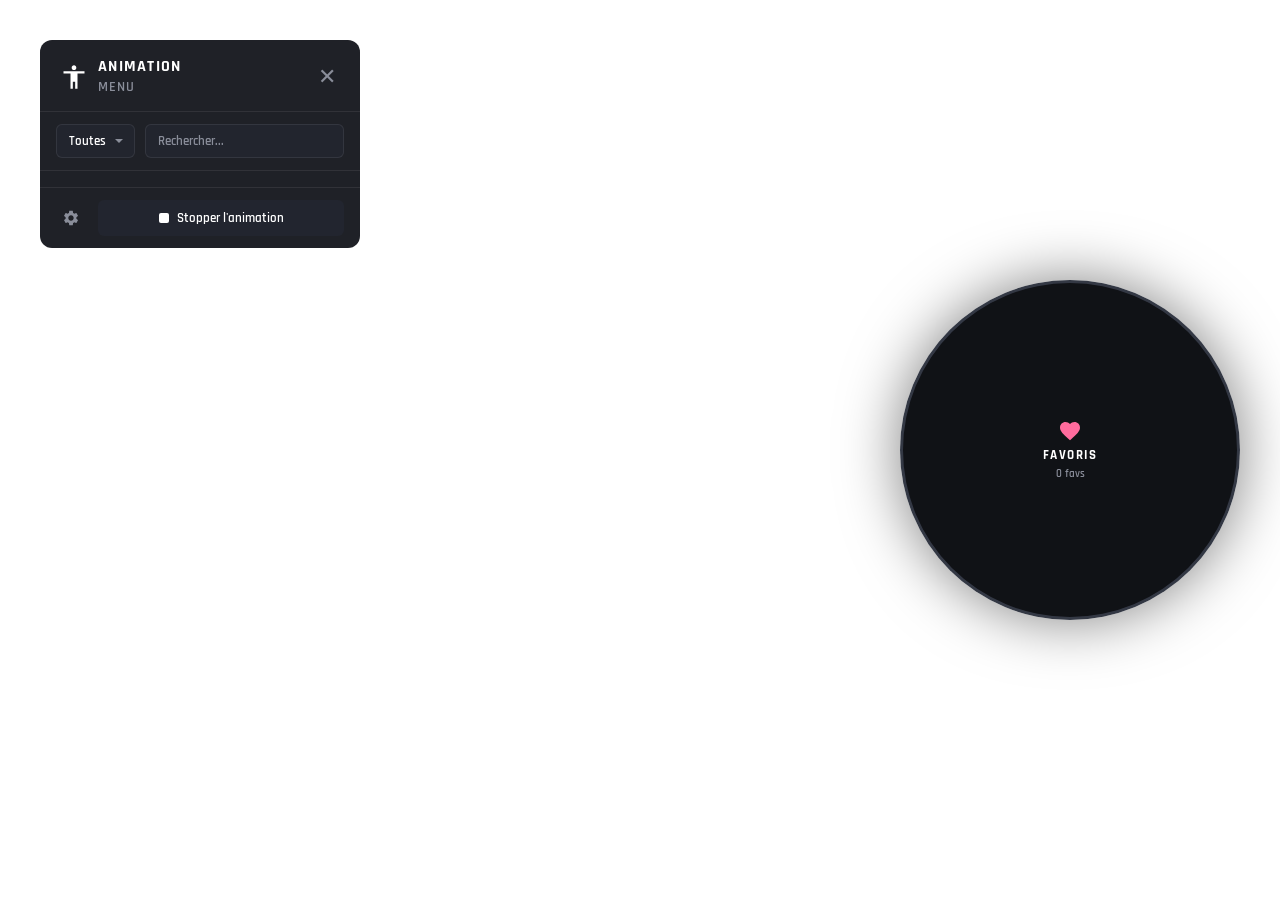
<file: anim/index.html>
<!DOCTYPE html>
<html lang="fr">
<head>
<meta charset="UTF-8">
<style>
@import url('https://fonts.googleapis.com/css2?family=Rajdhani:wght@400;500;600;700;800&display=swap');
*{box-sizing:border-box;margin:0;padding:0}
:root{
  --bg-dark:rgba(20,22,28,0.95);--bg-darker:rgba(12,14,18,0.98);
  --bg-item:rgba(35,38,48,0.9);--bg-item-hover:rgba(50,54,68,0.95);--bg-item-active:rgba(60,65,80,1);
  --text:#fff;--dim:#8a8e9a;--muted:#5a5e6a;
  --pink:#ff6b9d;--gold:#ffd700;--gold-dim:rgba(255,215,0,0.12);--gold-border:rgba(255,215,0,0.30);
  --border:rgba(255,255,255,0.08);--border-h:rgba(255,255,255,0.15);
}
html,body{width:100%;height:100%;font-family:'Rajdhani',sans-serif;background:transparent;color:var(--text);overflow:hidden;-webkit-user-select:none;user-select:none}
#root{width:100%;height:100%;display:flex;align-items:flex-start;justify-content:space-between;padding:40px}

/* ═══════════ LEFT PANEL ═══════════ */
#left-panel{
  width:320px;background:var(--bg-dark);border-radius:12px;overflow:hidden;
  display:flex;flex-direction:column;max-height:calc(100vh - 80px);
}
#header{padding:18px 20px 14px;display:flex;align-items:center;justify-content:space-between;border-bottom:1px solid var(--border)}
#header-left{display:flex;align-items:center;gap:10px}
#header-icon{width:28px;height:28px;fill:var(--text)}
#title-block h1{font-size:16px;font-weight:700;letter-spacing:.08em;text-transform:uppercase;line-height:1.1}
#title-block span{font-size:14px;font-weight:600;letter-spacing:.06em;text-transform:uppercase;color:var(--dim)}
#close-btn{appearance:none;border:none;background:transparent;color:var(--dim);font-size:22px;cursor:pointer;padding:4px;line-height:1;transition:color .15s}
#close-btn:hover{color:var(--text)}

/* Toolbar */
#toolbar{padding:12px 16px;display:flex;align-items:center;gap:10px;border-bottom:1px solid var(--border)}

/* Custom dropdown (no native select) */
.dropdown{position:relative;flex-shrink:0}
.dropdown-btn{
  appearance:none;border:1px solid var(--border);cursor:pointer;border-radius:6px;
  background:var(--bg-item);color:var(--text);font:600 13px 'Rajdhani',sans-serif;
  padding:8px 28px 8px 12px;white-space:nowrap;transition:border-color .12s;
  background-image:url("data:image/svg+xml,%3Csvg xmlns='http://www.w3.org/2000/svg' width='10' height='10' fill='%238a8e9a'%3E%3Cpath d='M1 3l4 4 4-4'/%3E%3C/svg%3E");
  background-repeat:no-repeat;background-position:right 10px center;
}
.dropdown-btn:hover{border-color:var(--border-h)}
.dropdown-list{
  display:none;position:absolute;top:calc(100% + 4px);left:0;min-width:160px;
  background:var(--bg-darker);border:1px solid var(--border-h);border-radius:6px;
  padding:4px 0;z-index:100;box-shadow:0 12px 40px rgba(0,0,0,0.7);
  max-height:260px;overflow-y:auto;
}
.dropdown-list::-webkit-scrollbar{width:3px}
.dropdown-list::-webkit-scrollbar-thumb{background:rgba(255,255,255,0.12);border-radius:2px}
.dropdown.open .dropdown-list{display:block}
.dropdown-opt{
  padding:8px 14px;font:600 13px 'Rajdhani',sans-serif;color:var(--dim);cursor:pointer;
  transition:background .08s,color .08s;white-space:nowrap;
}
.dropdown-opt:hover{background:rgba(255,255,255,0.06);color:var(--text)}
.dropdown-opt.active{color:var(--gold);background:var(--gold-dim)}

#search{
  flex:1;background:var(--bg-item);border:1px solid var(--border);border-radius:6px;
  color:var(--text);font:600 13px 'Rajdhani',sans-serif;padding:8px 12px;outline:none;transition:border-color .15s;
}
#search:focus{border-color:var(--border-h)}
#search::placeholder{color:var(--dim)}

/* Animation List */
#list-wrap{flex:1;overflow-y:auto;overflow-x:hidden;padding:8px 12px}
#list-wrap::-webkit-scrollbar{width:4px}
#list-wrap::-webkit-scrollbar-thumb{background:rgba(255,255,255,0.15);border-radius:2px}
.anim-row{
  display:flex;align-items:center;gap:12px;
  padding:12px 14px;background:transparent;border-radius:8px;margin-bottom:4px;
  cursor:pointer;transition:background .12s;
}
.anim-row:hover,.anim-row.hovered{background:var(--bg-item)}
.anim-row.active{background:var(--bg-item-active)}
.anim-row.locked{opacity:.40;cursor:default}
.anim-icon{width:20px;height:20px;fill:var(--dim);flex-shrink:0}
.anim-row.active .anim-icon,.anim-row.hovered .anim-icon{fill:var(--pink)}
.anim-name{flex:1;font-size:14px;font-weight:600;white-space:nowrap;overflow:hidden;text-overflow:ellipsis}
.premium-badge{width:18px;height:18px;fill:var(--gold);filter:drop-shadow(0 0 4px rgba(255,215,0,0.3));flex-shrink:0}
.fav-badge{width:14px;height:14px;fill:var(--pink);flex-shrink:0}
.btn-fav{
  appearance:none;border:none;background:transparent;cursor:pointer;
  width:28px;height:28px;display:flex;align-items:center;justify-content:center;
  border-radius:4px;transition:background .12s;flex-shrink:0;
}
.btn-fav svg{width:14px;height:14px;fill:var(--dim);transition:fill .12s}
.btn-fav:hover svg{fill:var(--gold)}
.btn-fav.active svg{fill:var(--gold)}

/* Empty state */
#empty{display:none;text-align:center;padding:50px 20px}
#empty h3{font-size:18px;font-weight:800;text-transform:uppercase;letter-spacing:.06em;color:var(--dim);margin-bottom:6px}
#empty p{font-size:13px;color:var(--dim)}

/* Footer */
#footer{padding:12px 16px;border-top:1px solid var(--border);display:flex;align-items:center;gap:12px}
#settings-btn{
  appearance:none;border:none;background:transparent;color:var(--dim);cursor:pointer;
  padding:6px;display:flex;align-items:center;justify-content:center;transition:color .15s,transform .3s;
}
#settings-btn:hover{color:var(--text);transform:rotate(45deg)}
#settings-btn svg{width:18px;height:18px;fill:currentColor}
#stop-btn{
  flex:1;appearance:none;border:none;background:var(--bg-item);border-radius:6px;
  color:var(--text);font:600 13px 'Rajdhani',sans-serif;padding:10px 16px;cursor:pointer;
  display:flex;align-items:center;justify-content:center;gap:8px;transition:background .15s;
}
#stop-btn:hover{background:var(--bg-item-hover)}
.stop-icon{width:10px;height:10px;background:var(--text);border-radius:2px}

/* ═══════════ RIGHT RADIAL MENU ═══════════ */
#radial-menu{position:relative;width:340px;height:340px;flex-shrink:0;align-self:center}
#radial-ring{
  position:absolute;inset:0;border-radius:50%;
  background:var(--bg-darker);border:3px solid rgba(60,65,80,0.8);
  box-shadow:0 0 60px rgba(0,0,0,0.5);
}
#radial-inner{
  position:absolute;top:50%;left:50%;transform:translate(-50%,-50%);
  width:140px;height:140px;border-radius:50%;
  display:flex;flex-direction:column;align-items:center;justify-content:center;gap:4px;
}
.heart-icon{width:24px;height:24px;fill:var(--pink);animation:heartPulse 2.5s ease infinite}
@keyframes heartPulse{0%,100%{transform:scale(1)}50%{transform:scale(1.1)}}
#radial-inner .label{font-size:13px;font-weight:700;letter-spacing:.12em;text-transform:uppercase}
#radial-inner .sub{font-size:11px;font-weight:600;color:var(--dim)}

.ri{
  position:absolute;width:44px;height:44px;
  display:flex;align-items:center;justify-content:center;
  cursor:pointer;border-radius:50%;transition:transform .15s,background .15s;
}
.ri:hover{transform:scale(1.15)!important;background:rgba(255,255,255,0.06)}
.ri.active-cat{background:rgba(255,255,255,0.08)}
.ri.active-cat svg{fill:var(--text)!important}
.ri svg{width:24px;height:24px;fill:rgba(255,255,255,0.6);transition:fill .15s}
.ri:hover svg{fill:var(--text)}
.ri .ri-label{
  position:absolute;bottom:-20px;left:50%;transform:translateX(-50%);
  font-size:9px;font-weight:700;letter-spacing:.06em;text-transform:uppercase;color:var(--dim);
  white-space:nowrap;opacity:0;transition:opacity .12s;pointer-events:none;
}
.ri:hover .ri-label{opacity:1}

/* ═══════════ POSITIONS (8 slots) ═══════════ */
.ri:nth-child(1){top:8%;left:50%;transform:translateX(-50%)}
.ri:nth-child(2){top:18%;right:12%}
.ri:nth-child(3){top:50%;right:2%;transform:translateY(-50%)}
.ri:nth-child(4){bottom:18%;right:12%}
.ri:nth-child(5){bottom:8%;left:50%;transform:translateX(-50%)}
.ri:nth-child(6){bottom:18%;left:12%}
.ri:nth-child(7){top:50%;left:2%;transform:translateY(-50%)}
.ri:nth-child(8){top:18%;left:12%}
</style>
</head>
<body>
<div id="root">
  <div id="left-panel">
    <div id="header">
      <div id="header-left">
        <svg id="header-icon" viewBox="0 0 24 24"><path d="M12 2C13.1 2 14 2.9 14 4C14 5.1 13.1 6 12 6C10.9 6 10 5.1 10 4C10 2.9 10.9 2 12 2ZM21 9H15V22H13V16H11V22H9V9H3V7H21V9Z"/></svg>
        <div id="title-block"><h1>Animation</h1><span>Menu</span></div>
      </div>
      <button id="close-btn">&#10005;</button>
    </div>
    <div id="toolbar">
      <div class="dropdown" id="cat-dropdown">
        <button class="dropdown-btn" id="cat-btn">Toutes</button>
        <div class="dropdown-list" id="cat-list"></div>
      </div>
      <input id="search" type="text" placeholder="Rechercher...">
    </div>
    <div id="list-wrap">
      <div id="list"></div>
      <div id="empty"><h3>Aucune animation</h3><p>Essaie un autre mot-clé.</p></div>
    </div>
    <div id="footer">
      <button id="settings-btn"><svg viewBox="0 0 24 24"><path d="M19.14 12.94c.04-.31.06-.63.06-.94 0-.31-.02-.63-.06-.94l2.03-1.58c.18-.14.23-.41.12-.61l-1.92-3.32c-.12-.22-.37-.29-.59-.22l-2.39.96c-.5-.38-1.03-.7-1.62-.94l-.36-2.54c-.04-.24-.24-.41-.48-.41h-3.84c-.24 0-.43.17-.47.41l-.36 2.54c-.59.24-1.13.57-1.62.94l-2.39-.96c-.22-.08-.47 0-.59.22L2.74 8.87c-.12.21-.08.47.12.61l2.03 1.58c-.04.31-.06.63-.06.94s.02.63.06.94l-2.03 1.58c-.18.14-.23.41-.12.61l1.92 3.32c.12.22.37.29.59.22l2.39-.96c.5.38 1.03.7 1.62.94l.36 2.54c.05.24.24.41.48.41h3.84c.24 0 .44-.17.47-.41l.36-2.54c.59-.24 1.13-.56 1.62-.94l2.39.96c.22.08.47 0 .59-.22l1.92-3.32c.12-.22.07-.47-.12-.61l-2.01-1.58zM12 15.6c-1.98 0-3.6-1.62-3.6-3.6s1.62-3.6 3.6-3.6 3.6 1.62 3.6 3.6-1.62 3.6-3.6 3.6z"/></svg></button>
      <button id="stop-btn"><span class="stop-icon"></span>Stopper l'animation</button>
    </div>
  </div>

  <div id="radial-menu">
    <div id="radial-ring"></div>
    <div id="radial-items"></div>
    <div id="radial-inner">
      <svg class="heart-icon" viewBox="0 0 24 24"><path d="M12 21.35l-1.45-1.32C5.4 15.36 2 12.28 2 8.5 2 5.42 4.42 3 7.5 3c1.74 0 3.41.81 4.5 2.09C13.09 3.81 14.76 3 16.5 3 19.58 3 22 5.42 22 8.5c0 3.78-3.4 6.86-8.55 11.54L12 21.35z"/></svg>
      <span class="label">Favoris</span>
      <span class="sub" id="fav-count">0 favs</span>
    </div>
  </div>
</div>

<script>
var S={items:[],categories:[],filter:'',cat:'all'};
var CAT_ICONS={
  all:'M3 13h2v-2H3v2zm0 4h2v-2H3v2zm0-8h2V7H3v2zm4 4h14v-2H7v2zm0 4h14v-2H7v2zM7 7v2h14V7H7z',
  danse:'M12 3v10.55c-.59-.34-1.27-.55-2-.55-2.21 0-4 1.79-4 4s1.79 4 4 4 4-1.79 4-4V7h4V3h-6z',
  emote:'M11.99 2C6.47 2 2 6.48 2 12s4.47 10 9.99 10C17.52 22 22 17.52 22 12S17.52 2 11.99 2zM12 20c-4.42 0-8-3.58-8-8s3.58-8 8-8 8 3.58 8 8-3.58 8-8 8zm3.5-9c.83 0 1.5-.67 1.5-1.5S16.33 8 15.5 8 14 8.67 14 9.5s.67 1.5 1.5 1.5zm-7 0c.83 0 1.5-.67 1.5-1.5S9.33 8 8.5 8 7 8.67 7 9.5 7.67 11 8.5 11zm3.5 6.5c2.33 0 4.31-1.46 5.11-3.5H6.89c.8 2.04 2.78 3.5 5.11 3.5z',
  pose:'M12 2C13.1 2 14 2.9 14 4C14 5.1 13.1 6 12 6C10.9 6 10 5.1 10 4C10 2.9 10.9 2 12 2ZM21 9H15V22H13V16H11V22H9V9H3V7H21V9Z',
  assis:'M17 11h-1V7c0-1.1-.9-2-2-2H9c-1.1 0-2 .9-2 2v4H6c-1.1 0-2 .9-2 2v8h4v-2h8v2h4v-8c0-1.1-.9-2-2-2zm-7-4h4v4h-4V7z',
  action:'M13 3v7h6l-8 11v-7H5l8-11z',
  combat:'M20.57 14.86L22 13.43 20.57 12 17 15.57 8.43 7 12 3.43 10.57 2 9.14 3.43 7.71 2 5.57 4.14 4.14 2.71 2.71 4.14l1.43 1.43L2 7.71l1.43 1.43L2 10.57 3.43 12 7 8.43 15.57 17 12 20.57 13.43 22l1.43-1.43L16.29 22l2.14-2.14 1.43 1.43 1.43-1.43-1.43-1.43L22 16.29z',
  fun:'M12 2C6.48 2 2 6.48 2 12v8h4v-2h2v2h4v-2h2v2h4v-2h2v-8c0-5.52-4.48-10-10-10zM8 13c-.83 0-1.5-.67-1.5-1.5S7.17 10 8 10s1.5.67 1.5 1.5S8.83 13 8 13zm8 0c-.83 0-1.5-.67-1.5-1.5S15.17 10 16 10s1.5.67 1.5 1.5S16.83 13 16 13z',
  sport:'M20.5 6c-2.61.7-5.67 1-8.5 1s-5.89-.3-8.5-1L3 8c1.86.5 4 .83 6 1v13h2v-6h2v6h2V9c2-.17 4.14-.5 6-1l-.5-2zM12 6c1.1 0 2-.9 2-2s-.9-2-2-2-2 .9-2 2 .9 2 2 2z'
};
function gmodCall(ns,fn){var a=Array.prototype.slice.call(arguments,2);try{var o=window[ns]||(window.gmod&&window.gmod[ns]);if(o&&typeof o[fn]==='function')o[fn].apply(null,a);}catch(e){}}
function esc(v){return String(v==null?'':v).replace(/&/g,'&amp;').replace(/</g,'&lt;').replace(/>/g,'&gt;').replace(/"/g,'&quot;');}

function getFiltered(){
  var q=(S.filter||'').toLowerCase(),cat=S.cat||'all',out=[];
  for(var i=0;i<S.items.length;i++){
    var it=S.items[i];
    if(cat!=='all'&&it.category!==cat) continue;
    if(q&&(it.search||'').indexOf(q)<0) continue;
    out.push(it);
  }
  out.sort(function(a,b){var fa=a.favorite?1:0,fb=b.favorite?1:0;if(fa!==fb)return fb-fa;return(a.id||0)-(b.id||0);});
  return out;
}
function render(){
  var items=getFiltered(),list=document.getElementById('list'),empty=document.getElementById('empty');
  var favN=0;for(var f=0;f<S.items.length;f++){if(S.items[f].favorite)favN++;}
  document.getElementById('fav-count').textContent=favN+' fav'+(favN!==1?'s':'');
  if(!items.length){list.innerHTML='';empty.style.display='block';return;}
  empty.style.display='none';
  var h='';
  for(var i=0;i<items.length;i++){
    var it=items[i],locked=it.premium&&!it.canPlay;
    h+='<div class="anim-row'+(locked?' locked':'')+'" data-key="'+esc(it.key)+'">'
      +'<svg class="anim-icon" viewBox="0 0 24 24"><path d="'+(CAT_ICONS[it.category]||CAT_ICONS.all)+'"/></svg>'
      +'<span class="anim-name">'+esc(it.name)+'</span>';
    if(it.favorite) h+='<svg class="fav-badge" viewBox="0 0 24 24"><path d="M12 21.35l-1.45-1.32C5.4 15.36 2 12.28 2 8.5 2 5.42 4.42 3 7.5 3c1.74 0 3.41.81 4.5 2.09C13.09 3.81 14.76 3 16.5 3 19.58 3 22 5.42 22 8.5c0 3.78-3.4 6.86-8.55 11.54L12 21.35z"/></svg>';
    if(it.premium) h+='<svg class="premium-badge" viewBox="0 0 24 24"><path d="M5 16L3 5l5.5 5L12 4l3.5 6L21 5l-2 11H5zm14 3c0 .6-.4 1-1 1H6c-.6 0-1-.4-1-1v-1h14v1z"/></svg>';
    h+='<button class="btn-fav'+(it.favorite?' active':'')+'" data-action="fav" data-key="'+esc(it.key)+'"><svg viewBox="0 0 24 24"><path d="M12 17.27L18.18 21l-1.64-7.03L22 9.24l-7.19-.61L12 2 9.19 8.63 2 9.24l5.46 4.73L5.82 21z"/></svg></button>'
      +'</div>';
  }
  list.innerHTML=h;
}

/* Custom dropdown */
function buildCatDropdown(){
  var cats=S.categories||[],listEl=document.getElementById('cat-list'),h='';
  for(var i=0;i<cats.length;i++){
    var c=cats[i],n=0;
    if(c.id==='all'){n=S.items.length;}else{for(var j=0;j<S.items.length;j++){if(S.items[j].category===c.id)n++;}}
    var cls=(S.cat===c.id)?'dropdown-opt active':'dropdown-opt';
    h+='<div class="'+cls+'" data-cat="'+esc(c.id)+'">'+esc(c.name)+' ('+n+')</div>';
  }
  listEl.innerHTML=h;
  var cur=null;for(var k=0;k<cats.length;k++){if(cats[k].id===S.cat){cur=cats[k];break;}}
  document.getElementById('cat-btn').textContent=(cur?cur.name:'Toutes');
}
function setCategory(catId){
  S.cat=catId||'all';
  buildCatDropdown();
  buildRadial();
  render();
  document.getElementById('cat-dropdown').classList.remove('open');
}

/* Radial */
function buildRadial(){
  var wrap=document.getElementById('radial-items'),cats=S.categories||[],h='';
  for(var i=0;i<cats.length&&i<8;i++){
    var c=cats[i],icon=CAT_ICONS[c.id]||CAT_ICONS.all;
    var cls='ri'+(S.cat===c.id?' active-cat':'');
    h+='<div class="'+cls+'" data-cat="'+esc(c.id)+'">'
      +'<svg viewBox="0 0 24 24"><path d="'+icon+'"/></svg>'
      +'<span class="ri-label">'+esc(c.name)+'</span></div>';
  }
  wrap.innerHTML=h;
}

function wire(){
  document.getElementById('close-btn').onclick=function(){gmodCall('anim_ui','closeMenu');};
  document.getElementById('stop-btn').onclick=function(){gmodCall('anim_ui','stopAnimation');};
  document.getElementById('search').oninput=function(e){S.filter=e.target.value||'';render();};

  /* Custom dropdown toggle */
  document.getElementById('cat-btn').onclick=function(e){
    e.stopPropagation();
    document.getElementById('cat-dropdown').classList.toggle('open');
  };
  document.getElementById('cat-list').addEventListener('click',function(e){
    var opt=e.target.closest('.dropdown-opt');
    if(opt) setCategory(opt.dataset.cat);
  });
  document.addEventListener('click',function(){document.getElementById('cat-dropdown').classList.remove('open');});

  /* List events */
  var listEl=document.getElementById('list');
  listEl.addEventListener('mouseover',function(e){
    var row=e.target.closest('.anim-row');
    if(!row||row.classList.contains('locked')) return;
    var key=row.dataset.key||'';if(!key) return;
    var all=document.querySelectorAll('.anim-row.hovered');
    for(var i=0;i<all.length;i++) all[i].classList.remove('hovered');
    row.classList.add('hovered');
    gmodCall('anim_ui','previewAnimation',key);
  });
  listEl.addEventListener('click',function(e){
    var btn=e.target.closest('[data-action]');
    if(btn){
      var key=btn.dataset.key||'';if(!key) return;
      var it=null;for(var i=0;i<S.items.length;i++){if(S.items[i].key===key){it=S.items[i];break;}}
      if(!it) return;
      it.favorite=!it.favorite;render();
      gmodCall('anim_ui','toggleFavorite',key,it.favorite?'1':'0');
      return;
    }
    var row=e.target.closest('.anim-row');
    if(!row||row.classList.contains('locked')) return;
    var key2=row.dataset.key||'';if(!key2) return;
    var rows=document.querySelectorAll('.anim-row.active');
    for(var j=0;j<rows.length;j++) rows[j].classList.remove('active');
    row.classList.add('active');
    gmodCall('anim_ui','playAnimation',key2);
  });

  /* Radial */
  document.getElementById('radial-items').addEventListener('click',function(e){
    var ri=e.target.closest('.ri');
    if(ri) setCategory(ri.dataset.cat);
  });
  document.addEventListener('keydown',function(e){if(e.key==='Escape')gmodCall('anim_ui','closeMenu');});
  document.getElementById('root').addEventListener('mousedown',function(e){if(e.target.id==='root')gmodCall('anim_ui','closeMenu');});
}

window.GA_Bootstrap=function(payload){
  if(!payload) return;
  S.items=Array.isArray(payload.items)?payload.items:[];
  S.categories=Array.isArray(payload.categories)?payload.categories:[];
  for(var i=0;i<S.items.length;i++){var it=S.items[i];if(!it.search)it.search=(it.name+' '+it.key).toLowerCase();}
  buildCatDropdown();buildRadial();render();
};
document.addEventListener('DOMContentLoaded',function(){wire();gmodCall('anim_ui','pageReady');});
</script>
</body>
</html>
</file>
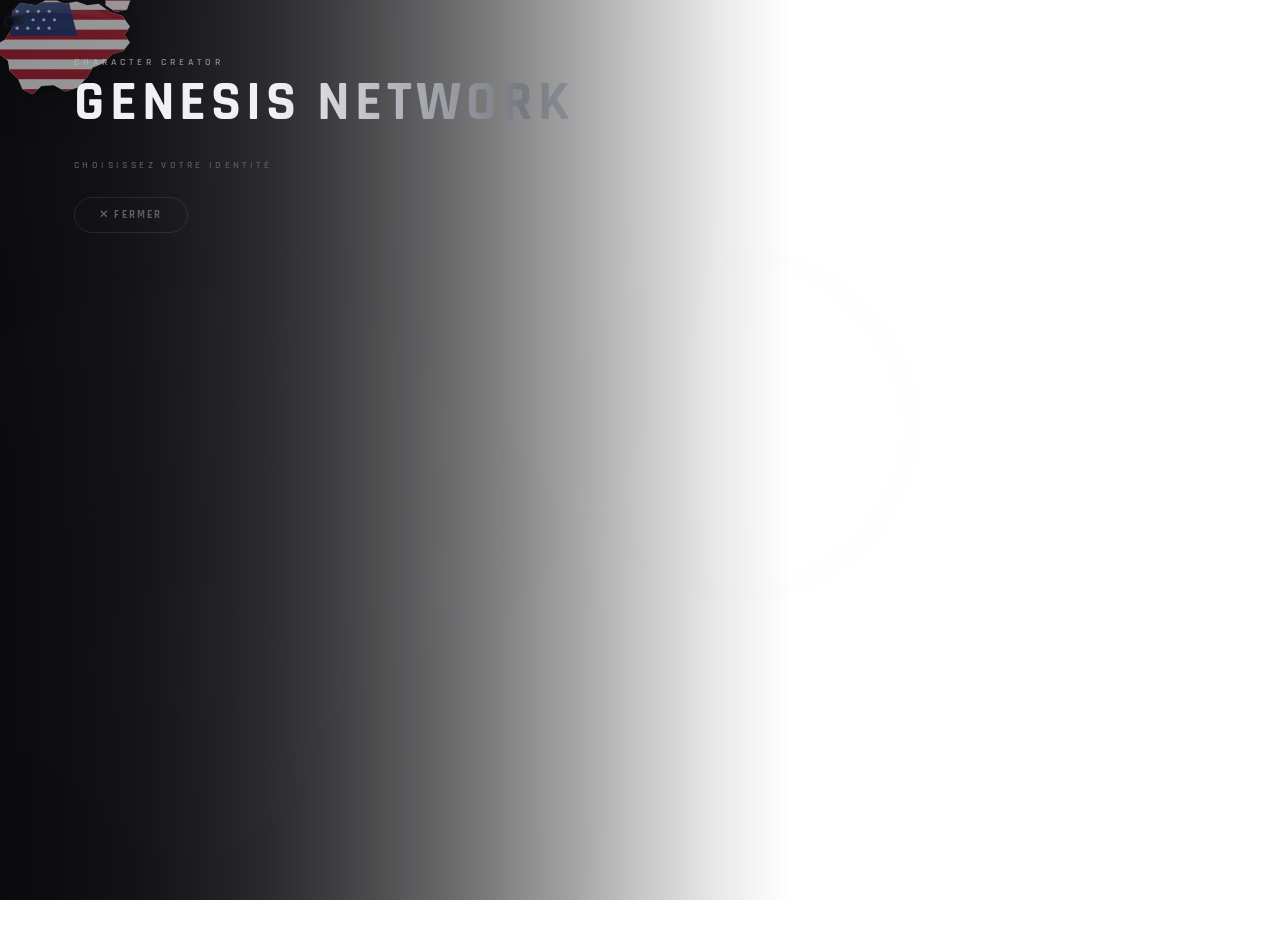
<file: chara/index.html>
<!DOCTYPE html>
<html lang="fr">
<head>
<meta charset="UTF-8">
<link href="https://fonts.googleapis.com/css2?family=Rajdhani:wght@400;500;600;700;800&display=swap" rel="stylesheet">
<style>
:root {
  --accent:    #c8cbd6;
  --a-glow:    rgba(200,203,214,0.18);
  --text:      #f0f0f5;
  --dim:       #b0b4c0;
  --muted:     #5a5e6a;
  --border:    rgba(255,255,255,0.09);
  --green:     #4ade80;
  --ease-out:  cubic-bezier(0.16,1,0.3,1);
  --ease-soft: cubic-bezier(0.22,1,0.36,1);
  --ease-silk: cubic-bezier(0.19,1,0.22,1);
  --dur-fast:  0.28s;
  --dur-base:  0.55s;
  --dur-slow:  0.95s;
  --gold:      #c69643;
  --gold-soft: rgba(198,150,67,0.28);
}


*,*::before,*::after { box-sizing:border-box; margin:0; padding:0; user-select:none; -webkit-user-select:none; }

html,body {
  width:100%; min-width:100%; height:100%; min-height:100%;
  background:
    linear-gradient(to right,
      rgba(2,2,5,0.72) 0%,
      rgba(2,2,5,0.64) 10%,
      rgba(2,2,5,0.50) 21%,
      rgba(2,2,5,0.34) 32%,
      rgba(2,2,5,0.20) 42%,
      rgba(2,2,5,0.10) 50%,
      rgba(2,2,5,0.04) 56%,
      transparent 62%
    ) !important;
  overflow:hidden;
  font-family:'Rajdhani',sans-serif;
  color:var(--text);
  -webkit-font-smoothing:antialiased;
  perspective:1200px;
}

/* ── FADE ─────────────────────────────────────────────────── */
#fade-overlay {
  position:fixed; inset:0; width:100%; height:100%; z-index:0; pointer-events:none; overflow:hidden;
  background:
    linear-gradient(to right,
      rgba(2,2,5,0.58) 0%,
      rgba(2,2,5,0.50) 10%,
      rgba(2,2,5,0.36) 20%,
      rgba(2,2,5,0.22) 30%,
      rgba(2,2,5,0.12) 40%,
      rgba(2,2,5,0.05) 48%,
      rgba(2,2,5,0.02) 54%,
      transparent 60%
    );
}
#fade-overlay::before,
#fade-overlay::after {
  content:''; position:absolute; inset:-18%;
}
#fade-overlay::before {
  background:
    radial-gradient(circle at 18% 24%, rgba(200,203,214,0.014) 0%, rgba(200,203,214,0.006) 18%, transparent 44%),
    radial-gradient(circle at 24% 72%, rgba(255,255,255,0.006) 0%, transparent 36%),
    radial-gradient(circle at 56% 48%, rgba(255,255,255,0.003) 0%, transparent 30%);
  filter:blur(6px);
  animation:ambientDrift 24s ease-in-out infinite alternate;
}
#fade-overlay::after {
  background:
    linear-gradient(105deg,
      transparent 0%,
      rgba(255,255,255,0.004) 43%,
      rgba(255,255,255,0.006) 49%,
      rgba(255,255,255,0.002) 56%,
      transparent 70%);
  transform:translateX(-54%);
  animation:sweepGlow 24s linear infinite;
  opacity:0.035;
}

/* ── APP : colonne principale ─────────────────────────────── */
#app {
  position:relative; z-index:1;
  width:min(1160px, calc(100% - 72px)); height:100%;
  display:flex; flex-direction:column; align-items:flex-start;
  padding:56px 0 42px 74px;
  /* WLC: décalage à gauche pour laisser le personnage visible à droite */
  margin-left:0;
  margin-right:auto;
  opacity:1;
  transform:none;
  filter:none;
  transform-origin:left center;
}
#app.ready {
  opacity:1;
  transform:none;
  filter:none;
}

.motion-item,
.motion-item.is-visible,
.motion-item.fx-side.is-visible {
  opacity:1;
  transform:none;
  filter:none;
  animation:none !important;
}

/* ── HEADER — titre pleine largeur au-dessus de tout ─────── */
#header {
  width:100%; max-width:860px; min-height:172px;
  margin-bottom:96px; flex-shrink:0;
  position:relative; padding:18px 0 0 144px;
}
.brand-mark {
  position:absolute; left:-12px; top:-14px;
  width:156px; height:112px; pointer-events:none;
  transform-origin:left top;
  animation:logoFloat 8.8s ease-in-out infinite;
  opacity:0.78;
}
.brand-mark::before {
  content:''; position:absolute; left:2px; top:8px;
  width:112px; height:82px;
  background:
    radial-gradient(circle at 24% 34%, rgba(255,221,167,0.34), transparent 30%),
    linear-gradient(135deg, rgba(219,162,73,0.92) 0%, rgba(179,121,43,0.88) 42%, rgba(111,69,23,0.82) 100%);
  clip-path:polygon(6% 35%, 16% 12%, 38% 0%, 56% 14%, 73% 8%, 89% 24%, 100% 45%, 90% 66%, 100% 81%, 82% 98%, 55% 86%, 34% 100%, 16% 86%, 0% 63%);
  filter:drop-shadow(0 10px 22px rgba(0,0,0,0.48));
}
.brand-mark::after {
  content:''; position:absolute; left:74px; top:14px;
  width:30px; height:62px;
  background:linear-gradient(180deg, rgba(10,10,12,0.86), rgba(22,22,24,0.94));
  clip-path:polygon(26% 0%, 100% 8%, 72% 50%, 100% 93%, 24% 100%, 0% 52%);
  box-shadow:0 0 18px rgba(0,0,0,0.3);
  transform:rotate(8deg);
}
.brand-mark .paint-frag {
  position:absolute; background:linear-gradient(135deg, rgba(231,177,87,0.82), rgba(136,88,31,0.85));
  filter:drop-shadow(0 8px 18px rgba(0,0,0,0.36));
}
.brand-mark .paint-frag.one {
  left:8px; top:0; width:28px; height:34px;
  clip-path:polygon(30% 0%, 100% 10%, 76% 100%, 0% 72%);
  transform:rotate(-9deg);
}
.brand-mark .paint-frag.two {
  left:44px; top:4px; width:18px; height:24px;
  clip-path:polygon(20% 0%, 100% 20%, 64% 100%, 0% 80%);
  transform:rotate(12deg);
}
.darkrp-script {
  position:absolute; left:10px; top:28px; z-index:2;
  font-family:'Arial Black','Trebuchet MS',sans-serif;
  font-size:26px; font-weight:900; font-style:italic;
  letter-spacing:0.01em; color:rgba(255,255,255,0.92);
  text-transform:none;
  transform:rotate(-7deg) skewX(-12deg);
  text-shadow:0 4px 18px rgba(0,0,0,0.72), 0 0 14px rgba(255,255,255,0.06);
}
.darkrp-script::before {
  content:''; position:absolute; left:-6px; right:-2px; top:50%; height:9px;
  background:linear-gradient(90deg, transparent 0%, rgba(255,255,255,0.18) 28%, rgba(255,255,255,0.08) 62%, transparent 100%);
  transform:translateY(8px) rotate(-1deg);
  filter:blur(7px); opacity:0.45;
}
.darkrp-script::after {
  content:''; position:absolute; right:-16px; top:-4px;
  width:18px; height:44px;
  background:linear-gradient(180deg, rgba(16,16,18,0.98), rgba(36,36,38,0.95));
  clip-path:polygon(40% 0%, 100% 8%, 72% 48%, 100% 92%, 34% 100%, 0% 56%);
  transform:rotate(11deg);
  opacity:0.92;
}
.brand-stack {
  position:relative; z-index:1;
  display:flex; flex-direction:column;
  gap:10px;
}
.logo-eyebrow {
  font-size:11px; font-weight:600; letter-spacing:0.4em;
  color:rgba(176,180,192,0.72); text-transform:uppercase; margin-bottom:0;
}
.logo-title {
  font-size:56px; font-weight:800; line-height:0.88;
  letter-spacing:0.085em; text-transform:uppercase;
  background:linear-gradient(to right,#f0f0f5 20%,#767982 45%,#c8cbd6 65%,#f0f0f5 85%);
  background-size:200% auto; -webkit-background-clip:text; color:transparent;
  animation:shine 5s linear infinite;
}
@keyframes shine { to{background-position:200% center;} }
@keyframes logoFloat {
  0%,100% { transform:translate3d(0,0,0) rotate(-4deg) scale(1); }
  50% { transform:translate3d(0,-5px,0) rotate(-1.5deg) scale(1.02); }
}
@keyframes activeSettle {
  0% { transform:translate3d(-6px,0,0) scale(0.97); filter:brightness(0.92); }
  55% { transform:translate3d(3px,0,0) scale(1.015); filter:brightness(1.07); }
  100% { transform:none; filter:none; }
}
@keyframes buttonTap {
  0% { transform:scale(1); }
  45% { transform:translateY(-1px) scale(0.965); }
  100% { transform:scale(1); }
}
@keyframes ringPulse {
  0% { opacity:0; transform:scale(0.84); }
  35% { opacity:0.34; }
  100% { opacity:0; transform:scale(1.12); }
}

@keyframes ambientDrift {
  from { transform:translate3d(-2%, -1%, 0) scale(1); opacity:0.65; }
  to   { transform:translate3d(3%, 2%, 0) scale(1.06); opacity:1; }
}
@keyframes sweepGlow {
  from { transform:translateX(-44%); }
  to   { transform:translateX(30%); }
}
@keyframes revealUp {
  from {
    opacity:0;
    transform:translate3d(0,20px,0) scale(0.985);
    filter:blur(8px);
  }
  to {
    opacity:1;
    transform:none;
    filter:none;
  }
}
@keyframes revealSide {
  from {
    opacity:0;
    transform:translate3d(-18px,0,0);
    filter:blur(6px);
  }
  to {
    opacity:1;
    transform:none;
    filter:none;
  }
}
@keyframes softPulse {
  0%,100% { box-shadow:0 0 0 rgba(200,203,214,0); }
  50% { box-shadow:0 0 24px rgba(200,203,214,0.11); }
}
@keyframes btnSheen {
  0%   { transform:translateX(-160%) skewX(-18deg); opacity:0; }
  10%  { opacity:0.6; }
  28%  { transform:translateX(180%) skewX(-18deg); opacity:0; }
  100% { transform:translateX(180%) skewX(-18deg); opacity:0; }
}
@keyframes thumbGlow {
  0%,100% { box-shadow:0 0 0 rgba(200,203,214,0); }
  50% { box-shadow:0 0 14px rgba(200,203,214,0.26); }
}
.logo-sub {
  font-size:12px; font-weight:600; letter-spacing:0.34em;
  color:rgba(90,94,106,0.9); text-transform:uppercase; margin-top:22px;
}

/* ── MAIN ROW : sidebar + form ────────────────────────────── */
#main {
  width:100%; max-width:700px;
  display:grid; grid-template-columns:210px minmax(0, 1fr);
  gap:52px; flex:1; min-height:0; align-items:flex-start;
  position:relative;
}

/* ── SIDEBAR ──────────────────────────────────────────────── */
#sidebar {
  width:210px; min-width:210px; height:100%;
  display:flex; flex-direction:column;
  position:relative;
}
#sidebar::after {
  content:'';
  position:absolute; left:-18px; top:0; bottom:0; width:1px;
  background:linear-gradient(to bottom, transparent 0%, rgba(255,255,255,0.1) 18%, rgba(255,255,255,0.02) 70%, transparent 100%);
  opacity:0.35;
}

/* Profils + scroll track */
.sec-lbl {
  font-size:8px; font-weight:700; letter-spacing:0.3em;
  color:var(--muted); text-transform:uppercase; margin-bottom:8px;
}

.slots-track-wrap { display:flex; gap:8px; margin-bottom:20px; }

#slot-track {
  width:2px; flex-shrink:0; border-radius:1px;
  background:rgba(255,255,255,0.07);
  position:relative;
}
#slot-cursor {
  width:2px; background:var(--accent); border-radius:1px;
  position:absolute; left:0; top:0;
  box-shadow:0 0 6px var(--a-glow);
  transition:top 0.28s cubic-bezier(0.16,1,0.3,1), height 0.28s cubic-bezier(0.16,1,0.3,1);
}
#slot-list { display:flex; flex-direction:column; gap:6px; flex:1; }

.slot-btn {
  position:relative; padding:7px 0 7px 12px;
  background:none; border:none; cursor:pointer; text-align:left;
  border-radius:7px; isolation:isolate; overflow:hidden;
  transition:
    background var(--dur-fast),
    transform var(--dur-fast),
    box-shadow var(--dur-fast),
    color var(--dur-fast);
}
.slot-btn::after {
  content:''; position:absolute; inset:0;
  background:linear-gradient(90deg, rgba(255,255,255,0.11), transparent 68%);
  opacity:0; transform:translateX(-16px);
  transition:opacity var(--dur-fast), transform var(--dur-fast);
  z-index:-1;
}
.slot-btn::before {
  content:''; position:absolute; left:0; top:15%; height:70%;
  width:2px; background:var(--accent); border-radius:1px;
  opacity:0; transition:opacity 0.15s;
}
.slot-btn:hover {
  background:rgba(255,255,255,0.04);
  transform:translateX(4px);
  box-shadow:inset 0 0 0 1px rgba(255,255,255,0.04);
}
.slot-btn.active {
  background:rgba(255,255,255,0.045);
  box-shadow:inset 0 0 0 1px rgba(255,255,255,0.05), 0 10px 24px -20px rgba(255,255,255,0.22);
  animation:activeSettle 0.36s var(--ease-soft);
}
.slot-btn:hover::after,
.slot-btn.active::after {
  opacity:1;
  transform:none;
}
.slot-btn.active::before { opacity:1; }
.sn { font-size:10px; font-weight:700; letter-spacing:0.05em; color:var(--text); white-space:nowrap; overflow:hidden; text-overflow:ellipsis; }
.sm { font-size:11px; color:var(--muted); }

/* Nav */
.nav-lbl {
  font-size:8px; font-weight:700; letter-spacing:0.3em;
  color:var(--muted); text-transform:uppercase; margin-bottom:8px;
}
#nav { display:flex; flex-direction:column; gap:6px; flex:1; }
.nb {
  background:none; border:none; cursor:pointer; text-align:left;
  font-family:inherit; font-size:12px; font-weight:600;
  letter-spacing:0.05em; color:var(--muted);
  text-transform:capitalize; position:relative;
  transition:
    color var(--dur-fast),
    transform var(--dur-fast),
    text-shadow var(--dur-fast),
    filter var(--dur-fast);
  padding:8px 0 8px 16px;
  isolation:isolate; overflow:hidden;
}
.nb::before {
  content:''; position:absolute; left:0; top:10%; height:80%; width:3px;
  background:var(--accent); border-radius:2px;
  transform:scaleY(0); transition:transform 0.2s;
}
.nb::after {
  content:''; position:absolute; inset:0 0 0 12px;
  border-radius:10px;
  background:linear-gradient(90deg, rgba(255,255,255,0.11), rgba(255,255,255,0.04) 36%, transparent 72%);
  opacity:0; transform:translateX(-12px) scale(0.98);
  transition:opacity var(--dur-fast), transform var(--dur-fast), box-shadow var(--dur-fast);
  z-index:-1;
}
.nb:hover {
  color:var(--dim);
  transform:translateX(4px);
  text-shadow:0 0 18px rgba(255,255,255,0.08);
}
.nb.active {
  color:var(--accent);
  font-weight:700;
  text-shadow:0 0 14px rgba(200,203,214,0.2);
  animation:activeSettle 0.36s var(--ease-soft);
}
.nb.active::before { transform:scaleY(1); box-shadow:0 0 10px var(--a-glow); }
.nb.active::after { box-shadow:0 16px 28px -24px rgba(255,255,255,0.34); }
.nb:hover::after,
.nb.active::after {
  opacity:1;
  transform:none;
}

/* Actions */
#actions {
  display:flex; flex-direction:column;
  gap:14px;
  margin-top:auto;
  padding-top:28px;
}
#btn-save {
  width:100%; padding:13px;
  background:var(--accent); border:none; border-radius:999px;
  cursor:pointer; font-family:inherit; font-size:10px; font-weight:700;
  letter-spacing:0.15em; color:#0a0a0f; text-transform:uppercase;
  transition:background var(--dur-fast), transform 0.12s, box-shadow var(--dur-fast), filter var(--dur-fast);
  position:relative; overflow:hidden; isolation:isolate;
  box-shadow:0 16px 36px -26px rgba(255,255,255,0.42);
  animation:softPulse 3.2s ease-in-out infinite;
}
#btn-save::after {
  content:''; position:absolute; inset:-2px;
  border-radius:inherit;
  border:1px solid rgba(255,255,255,0.24);
  opacity:0; transform:scale(0.92);
}
#btn-save::before {
  content:'';
  position:absolute; top:-25%; left:0; width:34%; height:150%;
  background:linear-gradient(90deg, transparent 0%, rgba(255,255,255,0.72) 50%, transparent 100%);
  animation:btnSheen 4.2s linear infinite;
  pointer-events:none;
}
#btn-save:hover { background:#f0f0f5; box-shadow:0 0 20px var(--a-glow), 0 20px 38px -24px rgba(255,255,255,0.5); filter:brightness(1.02); }
#btn-save:hover::after { opacity:1; transform:scale(1); }
#btn-save:active { transform:scale(0.97); }
.action-row { display:flex; gap:10px; }
.btn-icon {
  flex:1; padding:9px;
  background:transparent; border:1px solid var(--border); border-radius:999px;
  cursor:pointer; color:var(--dim); font-size:13px;
  display:flex; align-items:center; justify-content:center;
  transition:all var(--dur-fast);
  transform:translateZ(0);
  position:relative; overflow:hidden; isolation:isolate;
}
.btn-icon::after {
  content:''; position:absolute; inset:-1px;
  border-radius:inherit;
  border:1px solid rgba(255,255,255,0.15);
  opacity:0; transform:scale(0.9);
}
.btn-icon:hover {
  border-color:var(--accent);
  color:var(--text);
  background:rgba(255,255,255,0.05);
  transform:translateY(-2px);
  box-shadow:0 12px 24px -20px rgba(255,255,255,0.32);
}
.btn-icon:hover::after {
  opacity:1; transform:scale(1);
}

/* ── FORM AREA ────────────────────────────────────────────── */
#form-area {
  width:100%; min-width:0; max-width:700px; min-height:620px;
  overflow-y:auto; overflow-x:hidden; padding-right:8px; padding-bottom:14px;
  scrollbar-width:thin;
  scrollbar-color:rgba(160,135,80,0.35) rgba(60,45,20,0.08);
  scroll-behavior:smooth;
}
#form-area::-webkit-scrollbar { width:4px; }
#form-area::-webkit-scrollbar-track { background:rgba(60,45,20,0.08); border-radius:2px; }
#form-area::-webkit-scrollbar-thumb {
  background:linear-gradient(to bottom,rgba(180,148,78,0.5),rgba(130,105,55,0.35),rgba(180,148,78,0.5));
  border-radius:2px;
}

/* Tab pages */
.tp { display:none; }
.tp.active { display:block; }
.tp.active,
.tp.active *,
#form-area,
#form-area * {
  opacity:1;
  filter:none;
}

/* ── 2 COLONNES dans le form ──────────────────────────────── */
.form-cols { display:flex; gap:28px; align-items:flex-start; }
.col-l { flex:1; min-width:0; display:flex; flex-direction:column; gap:24px; }
.col-r { width:168px; flex-shrink:0; display:flex; flex-direction:column; gap:22px; }

/* Section header */
.sh {
  font-size:14px; font-weight:800; letter-spacing:0.15em;
  color:var(--text); text-transform:uppercase; font-style:italic;
  margin-bottom:9px; text-shadow:0 2px 6px rgba(0,0,0,0.7);
}
.sh.sm { font-size:9px; margin-bottom:7px; }

/* Inputs plus petits */
.fi {
  width:100%; padding:5px 0;
  background:transparent; border:none;
  border-bottom:1px solid rgba(255,255,255,0.11);
  color:var(--text); font-family:inherit;
  font-size:12px; font-weight:500;
  outline:none;
  transition:border-color var(--dur-fast), transform var(--dur-fast), box-shadow var(--dur-fast), color var(--dur-fast);
  text-shadow:0 1px 4px rgba(0,0,0,0.8);
}
.fi+.fi { margin-top:8px; }
.fi:hover { border-bottom-color:rgba(255,255,255,0.2); }
.fi:focus {
  border-bottom-color:var(--accent);
  transform:translateY(-2px);
  box-shadow:0 16px 28px -24px rgba(255,255,255,0.28);
}
.fi::placeholder { color:var(--muted); font-size:11px; transition:opacity var(--dur-fast), transform var(--dur-fast); }
.fi:focus::placeholder { opacity:0.6; transform:translateX(3px); }

.fsel {
  width:100%; padding:5px 0;
  background:transparent; border:none;
  border-bottom:1px solid rgba(255,255,255,0.11);
  color:var(--text); font-family:inherit;
  font-size:12px; font-weight:500;
  outline:none; cursor:pointer; -webkit-appearance:none;
  background-image:url("data:image/svg+xml,%3Csvg xmlns='http://www.w3.org/2000/svg' width='8' height='5'%3E%3Cpath d='M0 0l4 5 4-5z' fill='%235a5e6a'/%3E%3C/svg%3E");
  background-repeat:no-repeat; background-position:right 2px center;
  transition:border-color var(--dur-fast), transform var(--dur-fast), box-shadow var(--dur-fast);
}
.fsel:hover { border-bottom-color:rgba(255,255,255,0.2); }
.fsel:focus {
  border-bottom-color:var(--accent);
  transform:translateY(-2px);
  box-shadow:0 16px 28px -24px rgba(255,255,255,0.28);
}
.fsel option { background:#0c0d12; }

/* Toggle pilules */
.toggle-pair { display:flex; gap:10px; }
.toggle-opt {
  flex:1; padding:9px 8px;
  background:rgba(255,255,255,0.03); border:1px solid var(--border);
  border-radius:999px; cursor:pointer;
  font-family:inherit; font-size:12px; font-weight:600;
  letter-spacing:0.05em; color:var(--muted);
  transition:all var(--dur-fast);
  position:relative; overflow:hidden; isolation:isolate;
}
.toggle-opt::after {
  content:''; position:absolute; inset:0;
  background:linear-gradient(100deg, transparent 20%, rgba(255,255,255,0.18) 48%, transparent 75%);
  opacity:0; transform:translateX(-120%);
  z-index:-1;
}
.toggle-opt:hover {
  background:rgba(255,255,255,0.07);
  color:var(--dim);
  transform:translateY(-2px);
}
.toggle-opt.active {
  background:var(--accent);
  border-color:var(--accent);
  color:#0a0a0f;
  box-shadow:0 16px 28px -24px rgba(255,255,255,0.55), 0 0 0 1px rgba(255,255,255,0.12) inset;
  animation:activeSettle 0.34s var(--ease-soft);
}
.toggle-opt.active::after {
  opacity:1;
  animation:btnSheen 1.2s var(--ease-soft) 1;
}

/* ── SLIDER + BRILLANT ────────────────────────────────────── */
.sc { display:flex; align-items:center; gap:12px; }

/* Wrapper pour le shimmer */
.sl-wrap {
  flex:1; position:relative; height:14px; display:flex; align-items:center;
  transition:transform var(--dur-fast), filter var(--dur-fast);
}
.sc:hover .sl-wrap {
  transform:translateY(-1px);
  filter:brightness(1.04);
}

.sl {
  width:100%; -webkit-appearance:none; height:3px; border-radius:2px;
  outline:none; cursor:pointer; position:relative;
  background:linear-gradient(to right,
    var(--accent) 0%, var(--accent) var(--pct,0%),
    rgba(255,255,255,0.1) var(--pct,0%), rgba(255,255,255,0.1) 100%
  );
}

/* Shimmer animé sur la partie remplie du slider */
.sl-wrap::after {
  content:'';
  position:absolute; left:0; height:3px; border-radius:2px;
  width:var(--pct,0%);
  background:linear-gradient(90deg,
    transparent 0%, rgba(255,255,255,0.55) 50%, transparent 100%
  );
  background-size:200% 100%;
  animation:slShimmer 1.8s linear infinite;
  pointer-events:none;
}
@keyframes slShimmer {
  from { background-position: -200% 0; }
  to   { background-position:  200% 0; }
}

.sl::-webkit-slider-thumb {
  -webkit-appearance:none; width:14px; height:14px; border-radius:50%;
  background:var(--text); border:2px solid var(--accent);
  box-shadow:0 0 8px var(--a-glow); cursor:pointer;
  transition:transform 0.12s, box-shadow var(--dur-fast);
  animation:thumbGlow 2.2s ease-in-out infinite;
}
.sl:hover::-webkit-slider-thumb {
  transform:scale(1.18);
  box-shadow:0 0 16px rgba(200,203,214,0.26);
}

.sg-v {
  font-size:13px; font-weight:700; color:var(--accent);
  min-width:30px; text-align:right;
  text-shadow:0 1px 4px rgba(0,0,0,0.8);
  transition:transform var(--dur-fast), text-shadow var(--dur-fast);
}
.sc:hover .sg-v {
  transform:translateY(-1px);
  text-shadow:0 0 14px rgba(200,203,214,0.18);
}

/* 2 colonnes de sliders */
.r2 { display:grid; grid-template-columns:1fr 1fr; gap:0 24px; }
.r2 > div { display:flex; flex-direction:column; gap:6px; }

/* Hair grid */
#hgrid { display:grid; grid-template-columns:repeat(3,1fr); gap:7px; }

/* ── Sous-navigation Apparence ── */
.ap-subnav {
  display:flex; gap:6px; margin-bottom:16px;
}
.ap-nb {
  padding:6px 18px; background:rgba(255,255,255,0.04);
  border:1px solid var(--border); border-radius:20px; cursor:pointer;
  font-family:inherit; font-size:11px; font-weight:700; letter-spacing:0.12em;
  color:var(--muted); text-transform:uppercase;
  transition:all var(--dur-fast);
}
.ap-nb:hover { background:rgba(255,255,255,0.08); color:var(--dim); }
.ap-nb.active {
  background:rgba(200,203,214,0.12); border-color:var(--accent);
  color:var(--accent);
}
.ap-panel { display:none; }
.ap-panel.active { display:block; }

/* ── Grille overlays (4 colonnes avec thumbnail) ── */
#scar-grid, #fp-grid {
  display:grid; grid-template-columns:repeat(4,1fr); gap:6px;
  max-height:200px; overflow-y:auto;
}
.ov-item {
  position:relative; aspect-ratio:1/1; overflow:hidden;
  background:rgba(255,255,255,0.03); border:1px solid var(--border);
  border-radius:6px; cursor:pointer;
  display:flex; flex-direction:column; align-items:center; justify-content:flex-end;
  transition:all var(--dur-fast);
}
.ov-item:hover { border-color:rgba(255,255,255,0.15); transform:translateY(-1px); }
.ov-item.active { border-color:var(--gold); box-shadow:0 0 0 1px var(--gold); }
.ov-item.none   { border-style:dashed; justify-content:center; }
.ov-thumb {
  position:absolute; inset:0;
  background-size:contain; background-repeat:no-repeat; background-position:center;
  opacity:0.85;
}
.ov-item.active .ov-thumb { opacity:1; }
.ov-lbl-inner {
  position:relative; z-index:1; width:100%;
  padding:2px 3px; background:rgba(0,0,0,0.55);
  font-size:9px; font-weight:700; letter-spacing:0.06em;
  color:rgba(255,255,255,0.7); text-align:center;
  text-transform:uppercase;
}
.ov-item.active .ov-lbl-inner { color:var(--gold); }
.ov-none-ico { font-size:18px; opacity:0.25; }

/* ── Crosshair position ── */
.ov-crosshair-wrap {
  display:flex; justify-content:center; margin:8px 0 6px;
}
.ov-crosshair {
  position:relative; width:200px; height:160px;
  background:rgba(0,0,0,0.35); border:1px solid var(--border); border-radius:10px;
  cursor:crosshair; user-select:none; overflow:hidden;
}
.ov-ch-h {
  position:absolute; left:0; right:0; top:50%; height:1px;
  background:rgba(255,255,255,0.18);
}
.ov-ch-v {
  position:absolute; top:0; bottom:0; left:50%; width:1px;
  background:rgba(255,255,255,0.18);
}
.ov-ch-dot {
  position:absolute; width:14px; height:14px;
  border-radius:50%; background:var(--accent);
  box-shadow:0 0 8px var(--accent);
  transform:translate(-50%,-50%);
  left:50%; top:50%;
  pointer-events:none; transition:background 0.15s;
}
.ov-ch-lbl {
  position:absolute; font-size:9px; font-weight:700;
  letter-spacing:0.1em; color:rgba(255,255,255,0.25); text-transform:uppercase;
}
.ov-ch-lbl-h { right:6px; top:50%; transform:translateY(-14px); }
.ov-ch-lbl-v { left:50%; bottom:6px; transform:translateX(6px); }

/* ── Contrôles overlay ── */
.ov-controls {}
.ov-row {
  display:flex; align-items:center; gap:10px; margin-top:8px;
}
.ov-lbl {
  min-width:48px; font-size:10px; font-weight:700;
  letter-spacing:0.1em; color:var(--muted); text-transform:uppercase;
}

/* ── Overlays visage (cicatrices / facepaints) ── */
#scar-grid, #fp-grid {
  display:grid; grid-template-columns:repeat(4,1fr); gap:6px;
  max-height:220px; overflow-y:auto;
}
.ov-item {
  padding:6px 4px; text-align:center;
  background:rgba(255,255,255,0.03); border:1px solid var(--border);
  border-radius:6px; cursor:pointer;
  font-size:10px; font-weight:600; letter-spacing:0.08em;
  color:var(--muted); text-transform:uppercase; line-height:1.3;
  transition:all var(--dur-fast);
}
.ov-item:hover { background:rgba(255,255,255,0.07); color:var(--dim); border-color:rgba(255,255,255,0.15); transform:translateY(-1px); }
.ov-item.active { background:rgba(198,150,67,0.12); border-color:var(--gold); color:var(--gold); }
.ov-item.none   { border-style:dashed; }
.ov-none-ico    { font-size:14px; display:block; margin-bottom:2px; opacity:0.35; }
.ov-item.active .ov-none-ico { opacity:1; }
.ov-alpha { display:flex; align-items:center; gap:10px; margin-top:6px; }
.ov-alpha .sl-wrap { flex:1; }
.ov-alpha .sg-v { min-width:36px; text-align:right; }
.fp-search {
  width:100%; background:rgba(255,255,255,0.04); border:1px solid var(--border);
  border-radius:5px; color:var(--text); font-family:inherit; font-size:12px;
  padding:6px 10px; margin-bottom:8px; outline:none;
  box-sizing:border-box;
}
.fp-search:focus { border-color:var(--accent); }
.hc {
  padding:9px 5px; text-align:center;
  background:rgba(255,255,255,0.03); border:1px solid var(--border);
  border-radius:7px; cursor:pointer;
  font-size:10px; font-weight:600; letter-spacing:0.1em;
  color:var(--muted); text-transform:uppercase; line-height:1.3;
  transition:all var(--dur-fast);
}
.hc:hover {
  background:rgba(255,255,255,0.07);
  color:var(--dim);
  border-color:rgba(255,255,255,0.15);
  transform:translateY(-2px);
}
.hc.active {
  background:rgba(200,203,214,0.1);
  border-color:var(--accent);
  color:var(--accent);
  box-shadow:0 18px 28px -24px rgba(255,255,255,0.32);
}
.hc-i { font-size:13px; display:block; margin-bottom:2px; opacity:0.4; }
.hc.active .hc-i { opacity:1; }

/* Color presets hexagones */
#cpreset { display:flex; flex-wrap:wrap; gap:8px; }
.cs {
  width:24px; height:24px; cursor:pointer;
  clip-path:polygon(50% 0%,100% 25%,100% 75%,50% 100%,0% 75%,0% 25%);
  transition:transform 0.2s, filter 0.2s;
}
.cs:hover { transform:scale(1.25) translateY(-1px); filter:brightness(1.4); }
.cs.active { transform:scale(1.3) translateY(-1px); filter:drop-shadow(0 0 6px rgba(200,203,214,0.6)); }

/* Traits */
.tm-count { font-size:11px; color:var(--muted); letter-spacing:0.15em; margin-bottom:10px; }
#tgrid { display:flex; flex-wrap:wrap; gap:7px; }
.tc {
  padding:7px 14px; background:rgba(255,255,255,0.03);
  border:1px solid var(--border); border-radius:999px; cursor:pointer;
  font-family:inherit; font-size:10px; font-weight:600;
  letter-spacing:0.12em; color:var(--muted); text-transform:uppercase;
  transition:all 0.18s;
}
.tc:hover {
  color:var(--dim);
  border-color:rgba(255,255,255,0.15);
  transform:translateY(-2px);
}
.tc.active {
  background:var(--accent);
  border-color:var(--accent);
  color:#0a0a0f;
  font-weight:700;
  box-shadow:0 18px 30px -24px rgba(255,255,255,0.42);
}

/* ID Card */
#idcard {
  background:rgba(255,255,255,0.03); border:1px solid var(--border);
  border-radius:10px; padding:18px; position:relative;
}
#idcard::before {
  content:'GENESIS NETWORK'; position:absolute; top:12px; right:14px;
  font-size:7px; font-weight:600; letter-spacing:0.35em; color:var(--muted); opacity:0.3;
}
.id-stripe { width:22px; height:2px; background:var(--accent); border-radius:1px; margin-bottom:10px; }
.id-name { font-size:13px; font-weight:800; letter-spacing:0.1em; color:var(--text); text-transform:uppercase; }
.id-alias { font-size:11px; color:var(--muted); margin-bottom:14px; font-style:italic; }
.id-grid { display:grid; grid-template-columns:1fr 1fr; gap:9px; }
.id-f { display:flex; flex-direction:column; gap:2px; }
.id-l { font-size:7px; font-weight:600; letter-spacing:0.25em; color:var(--muted); text-transform:uppercase; }
.id-v { font-size:8px; font-weight:600; color:var(--dim); }
.id-traits { display:flex; flex-wrap:wrap; gap:4px; margin-top:10px; }
.id-trait { padding:3px 10px; background:var(--accent); border-radius:999px; font-size:8px; font-weight:700; letter-spacing:0.12em; color:#0a0a0f; text-transform:uppercase; }

/* Stamp / notifs */
#stamp {
  position:fixed; top:50%; left:50%;
  transform:translate(-50%,-50%) scale(1.3);
  font-size:22px; font-weight:800; letter-spacing:0.3em;
  color:var(--green); border:2px solid var(--green);
  border-radius:8px; padding:12px 28px; opacity:0;
  transition:opacity 0.2s, transform 0.4s cubic-bezier(0.34,1.56,0.64,1);
  pointer-events:none; z-index:200; text-transform:uppercase;
}
#stamp.show { opacity:1; transform:translate(-50%,-50%) scale(1); }
#notifs { position:fixed; bottom:20px; left:50%; transform:translateX(-50%); display:flex; flex-direction:column; gap:5px; z-index:300; pointer-events:none; }
.ntf {
  background:rgba(5,5,8,0.95);
  border:1px solid var(--border);
  padding:9px 18px;
  border-radius:5px;
  color:var(--dim);
  font-size:9px;
  font-weight:600;
  letter-spacing:0.15em;
  text-transform:uppercase;
  animation:nIn .38s var(--ease-soft), nOut .32s ease 4.7s forwards;
  box-shadow:0 16px 32px -26px rgba(0,0,0,0.7);
}
@keyframes nIn { from{opacity:0;transform:translateY(10px) scale(0.98);filter:blur(6px);} }
@keyframes nOut { to{opacity:0;transform:translateY(-4px);} }


.slot-btn.is-pressed,
.nb.is-pressed,
.toggle-opt.is-pressed,
.btn-icon.is-pressed {
  animation:buttonTap 0.34s var(--ease-soft);
}
#btn-save.is-pressed::after,
.btn-icon.is-pressed::after {
  animation:ringPulse 0.5s var(--ease-soft);
}

@media (max-width: 1100px) {
  #app {
    width:min(92vw, 820px);
    padding:36px 0 28px 38px;
  }

  #header, #main { max-width:none; }
  .brand-mark { width:104px; left:-4px; top:-6px; }
}

@media (max-width: 820px) {
  #app {
    width:100%;
    min-width:0;
    padding:26px 22px 24px;
  }

  #header {
    min-height:0;
    margin-bottom:38px;
    padding-left:96px;
  }

  .brand-mark {
    width:120px; height:88px;
    left:-8px;
    top:-10px;
  }

  .darkrp-script {
    font-size:22px;
    left:10px;
    top:24px;
  }

  .logo-title {
    font-size:42px;
    letter-spacing:0.06em;
  }

  #main {
    grid-template-columns:1fr;
    gap:22px;
  }

  #sidebar {
    width:100%;
    min-width:0;
  }

  #form-area {
    max-width:none;
    padding-right:0;
  }

  .form-cols {
    flex-direction:column;
  }

  .col-r {
    width:100%;
  }
}


/* ── NORTH AMERICA MARK — US COLORS ───────────────────────── */
.brand-mark {
  position:absolute;
  left:-12px;
  top:-10px;
  width:168px;
  height:122px;
  pointer-events:none;
  transform-origin:left top;
  opacity:0.56;
}
.brand-mark::before,
.brand-mark::after,
.brand-mark .paint-frag {
  content:none !important;
  display:none !important;
}
.brand-mark .na-continents {
  position:absolute;
  inset:0;
  width:100%;
  height:100%;
  overflow:visible;
  filter:drop-shadow(0 10px 22px rgba(0,0,0,0.42));
}
.brand-mark .na-shadow {
  fill:rgba(0,0,0,0.18);
  transform:translate(5px,6px) scale(1.01);
}
.brand-mark .na-outline {
  fill:none;
  stroke:rgba(255,255,255,0.08);
  stroke-width:1.5;
}
.darkrp-script {
  position:absolute;
  left:16px;
  top:25px;
  z-index:3;
  font-family:'Arial Black','Trebuchet MS',sans-serif;
  font-size:24px;
  font-weight:900;
  font-style:italic;
  letter-spacing:0;
  color:rgba(255,255,255,0.98);
  transform:rotate(-6deg) skewX(-11deg);
  text-shadow:0 5px 16px rgba(0,0,0,0.88), 0 2px 0 rgba(255,255,255,0.12);
  padding:4px 11px 5px 10px;
  border-radius:999px;
  background:linear-gradient(135deg, rgba(8,14,34,0.74), rgba(18,22,32,0.42));
  border:1px solid rgba(255,255,255,0.12);
  box-shadow:0 10px 24px -18px rgba(0,0,0,0.78), inset 0 1px 0 rgba(255,255,255,0.08);
  backdrop-filter:blur(2px);
}
.darkrp-script::before {
  content:'';
  position:absolute;
  inset:1px;
  border-radius:inherit;
  background:linear-gradient(180deg, rgba(255,255,255,0.08), transparent 60%);
  pointer-events:none;
}
.darkrp-script::after {
  content:none !important;
}
@media (max-width: 1100px) {
  .brand-mark { width:132px; height:96px; left:-8px; top:-8px; }
}
@media (max-width: 820px) {
  .brand-mark { width:118px; height:88px; left:-8px; top:-9px; }
  .darkrp-script { font-size:22px; left:10px; top:22px; }
}


/* ══ SCREEN SELECT ═══════════════════════════════════════════ */
#screen-select {
  position:absolute; inset:0; z-index:10;
  display:flex; flex-direction:column;
  align-items:flex-start;
  width:min(1160px, calc(100% - 72px));
  padding:56px 0 42px 74px;
  transition:opacity 0.28s var(--ease-soft), transform 0.28s var(--ease-soft), visibility 0.28s var(--ease-soft);
}
#screen-select.hidden {
  opacity:0; pointer-events:none; visibility:hidden;
  transform:translateX(-14px);
}
#main {
  transition:opacity 0.28s var(--ease-soft), transform 0.28s var(--ease-soft), visibility 0.28s var(--ease-soft);
}
#main.hidden {
  opacity:0; pointer-events:none; visibility:hidden;
  transform:translateX(14px);
}
body:not(.creator-mode) #header {
  opacity:0; visibility:hidden; pointer-events:none;
}
body.creator-mode #header {
  opacity:1; visibility:visible; pointer-events:auto;
}
body:not(.creator-mode) #screen-select {
  opacity:1; visibility:visible; pointer-events:auto; transform:none;
}
body.creator-mode #screen-select {
  opacity:0; visibility:hidden; pointer-events:none; transform:translateX(-14px);
}
body:not(.creator-mode) #main {
  opacity:0; visibility:hidden; pointer-events:none; transform:translateX(14px);
}
body.creator-mode #main {
  opacity:1; visibility:visible; pointer-events:auto; transform:none;
}

/* ── ORBIT SLIDER ─────────────────────────────────────────── */
#orbit-wrap {
  position:fixed;
  bottom:32px;
  left:50%;
  transform:translateX(-50%);
  display:flex;
  align-items:center;
  gap:10px;
  opacity:0;
  pointer-events:none;
  transition:opacity 0.3s ease;
  z-index:20;
}
body.creator-mode #orbit-wrap {
  opacity:1;
  pointer-events:auto;
}
#orbit-wrap svg.orbit-arc {
  position:absolute;
  top:-28px;
  left:50%;
  transform:translateX(-50%);
  pointer-events:none;
  opacity:0.45;
}
#orbit-label {
  font-size:10px;
  color:rgba(255,255,255,0.35);
  letter-spacing:0.08em;
  text-transform:uppercase;
  white-space:nowrap;
  user-select:none;
}
#orbit-slider {
  -webkit-appearance:none;
  width:220px;
  height:3px;
  border-radius:2px;
  background:rgba(255,255,255,0.12);
  outline:none;
  cursor:ew-resize;
}
#orbit-slider::-webkit-slider-thumb {
  -webkit-appearance:none;
  width:14px; height:14px;
  border-radius:50%;
  background:#fff;
  box-shadow:0 0 8px rgba(255,255,255,0.4);
  cursor:ew-resize;
}
#orbit-reset {
  background:none;
  border:1px solid rgba(255,255,255,0.18);
  color:rgba(255,255,255,0.5);
  border-radius:4px;
  padding:3px 8px;
  font-size:10px;
  cursor:pointer;
  letter-spacing:0.06em;
  transition:border-color 0.2s, color 0.2s;
}
#orbit-reset:hover {
  border-color:rgba(255,255,255,0.45);
  color:rgba(255,255,255,0.85);
}
  min-height:172px;
  margin-bottom:54px;
  flex-shrink:0;
  width:100%;
  max-width:760px;
  position:relative;
  padding:18px 0 0 144px;
}
#select-header .brand-mark,
#select-header .brand-stack {
  display:flex !important;
}
#select-header .brand-stack {
  flex-direction:column;
  gap:10px;
}

/* Grid de cartes */
#slot-cards {
  display:flex; flex-direction:column; gap:18px;
  max-width:860px; width:min(860px, calc(100% - 72px));
  margin-top:8px;
}

.slot-card {
  display:flex; align-items:center; justify-content:space-between;
  padding:24px 28px;
  background:rgba(255,255,255,0.035);
  border:1px solid rgba(255,255,255,0.07);
  border-radius:10px; cursor:pointer;
  transition:background var(--dur-fast), border-color var(--dur-fast),
             transform var(--dur-fast), box-shadow var(--dur-fast);
  position:relative; overflow:hidden; isolation:isolate;
}
.slot-card::before {
  content:''; position:absolute; left:0; top:0; bottom:0; width:3px;
  background:var(--accent); border-radius:0 2px 2px 0;
  opacity:0; transform:scaleY(0);
  transition:opacity var(--dur-fast), transform var(--dur-fast);
}
.slot-card:hover {
  background:rgba(255,255,255,0.06);
  border-color:rgba(255,255,255,0.13);
  transform:translateX(6px);
  box-shadow:0 18px 32px -22px rgba(255,255,255,0.15);
}
.slot-card:hover::before { opacity:1; transform:scaleY(1); }
.slot-card.has-char { border-color:rgba(200,203,214,0.15); }
.slot-card.has-char::before { background:var(--accent); }

.sc-left { display:flex; flex-direction:column; gap:4px; }

.sc-num {
  font-size:8px; font-weight:700; letter-spacing:0.3em;
  color:var(--muted); text-transform:uppercase;
}
.sc-name {
  font-size:22px; font-weight:800; letter-spacing:0.06em;
  color:var(--text); text-transform:uppercase; line-height:1;
}
.sc-meta {
  font-size:11px; color:var(--muted); letter-spacing:0.08em; margin-top:2px;
}

.sc-btn {
  padding:12px 26px;
  border-radius:999px; font-family:inherit;
  font-size:13px; font-weight:700; letter-spacing:0.18em;
  text-transform:uppercase; cursor:pointer;
  transition:all var(--dur-fast); border:none;
  white-space:nowrap; flex-shrink:0;
}
.sc-btn.play {
  background:var(--accent); color:#0a0a0f;
}
.sc-btn.play:hover { background:#f0f0f5; box-shadow:0 0 16px var(--a-glow); }
.sc-btn.create {
  background:transparent; color:var(--muted);
  border:1px solid rgba(255,255,255,0.1);
}
.sc-btn.create:hover {
  color:var(--text); border-color:var(--accent);
  background:rgba(200,203,214,0.06);
}

/* Bouton fermer select screen */
#select-close {
  position:relative;
  margin-top:18px;
  background:transparent; border:1px solid var(--border);
  border-radius:999px; padding:10px 24px;
  font-family:inherit; font-size:9px; font-weight:700;
  letter-spacing:0.2em; color:var(--muted); cursor:pointer;
  text-transform:uppercase;
  transition:color var(--dur-fast), border-color var(--dur-fast), transform var(--dur-fast);
  z-index:12;
}
#select-close:hover { color:var(--text); border-color:var(--accent); transform:translateY(-1px); }

/* Bouton retour dans sidebar */
#btn-back {
  width:100%; padding:9px 0; margin-bottom:8px;
  background:transparent; border:none; cursor:pointer;
  font-family:inherit; font-size:9px; font-weight:700;
  letter-spacing:0.2em; color:var(--muted); text-transform:uppercase;
  text-align:left; display:flex; align-items:center; gap:8px;
  transition:color var(--dur-fast);
}
#btn-back:hover { color:var(--dim); }
#btn-back::before { content:'←'; font-size:12px; }

body.creator-mode .sec-lbl,
body.creator-mode .slots-track-wrap {
  display:none !important;
}
body.creator-mode #btn-back {
  margin-bottom:18px;
}

body.ui-busy .sc-btn,
body.ui-busy #btn-save,
body.ui-busy .btn-icon,
body.ui-busy .slot-card,
body.ui-busy #select-close {
  pointer-events:none !important;
}
body.ui-busy #btn-save,
body.ui-busy .sc-btn,
body.ui-busy #select-close {
  opacity:0.72;
  filter:saturate(0.8);
}
#busy-indicator {
  position:fixed;
  right:42px;
  bottom:34px;
  z-index:1200;
  display:flex;
  align-items:center;
  gap:10px;
  padding:12px 16px;
  border-radius:999px;
  background:rgba(10,10,16,0.78);
  border:1px solid rgba(255,255,255,0.08);
  box-shadow:0 18px 40px -24px rgba(0,0,0,0.78);
  backdrop-filter:blur(8px);
  color:var(--text);
  font-size:12px;
  font-weight:700;
  letter-spacing:0.08em;
  opacity:0;
  visibility:hidden;
  transform:translateY(8px);
  transition:opacity .18s ease, transform .18s ease, visibility .18s ease;
}
#busy-indicator.show {
  opacity:1;
  visibility:visible;
  transform:none;
}
#busy-indicator::before {
  content:'';
  width:12px;
  height:12px;
  border-radius:50%;
  border:2px solid rgba(255,255,255,0.22);
  border-top-color:var(--accent);
  animation:spinBusy .75s linear infinite;
}
@keyframes spinBusy { to { transform:rotate(360deg); } }



/* === TEXT SIZE BOOST === */
.logo-title { font-size: 56px; }
.logo-sub, .logo-eyebrow { font-size: 10px; }
.sec-lbl, .nav-lbl, .sc-num, .tm-count, .id-l { font-size: 10px; }
.sn { font-size: 12px; }
.sm, .sc-meta, .id-v, .id-alias, .ntf { font-size: 11px; }
.nb { font-size: 15px; }
#btn-save { font-size: 12px; }
.btn-icon { font-size: 15px; }
.sh { font-size: 15px; }
.sh.sm { font-size: 11px; }
.fi, .fsel { font-size: 13px; }
.fi::placeholder { font-size: 11px; }
.toggle-opt { font-size: 12px; }
.sg-v { font-size: 13px; }
.hc { font-size: 10px; }
.tc { font-size: 10px; }
.id-name { font-size: 15px; }
.id-trait { font-size: 9px; }
.sc-name { font-size: 22px; }
.sc-btn { font-size: 11px; padding: 10px 24px; }
#select-close, #btn-back { font-size: 11px; }
#btn-back::before { font-size: 14px; }
#stamp { font-size: 26px; }
@media (min-width: 2560px) {
  .logo-title { font-size: 62px; }
  .sh { font-size: 16px; }
  .fi, .fsel { font-size: 14px; }
  .nb { font-size: 16px; }
  .sc-name { font-size: 24px; }
}

</style>
</head>
<body>

<div id="fade-overlay"></div>

<div id="app">

  <!-- ══ SCREEN SELECT (premier écran) ══════════════════════ -->
  <div id="screen-select">

    <div id="select-header">
      <div class="brand-mark" aria-hidden="true">
        <svg class="na-continents" viewBox="0 0 220 160" xmlns="http://www.w3.org/2000/svg" focusable="false">
          <defs>
            <clipPath id="naClip2">
              <path d="M22 65 L35 45 L31 29 L42 17 L63 20 L82 10 L100 18 L116 15 L130 20 L145 18 L160 29 L176 34 L186 48 L179 59 L186 69 L177 80 L163 84 L151 96 L137 102 L130 114 L118 128 L101 133 L86 125 L70 126 L58 137 L45 130 L39 116 L28 106 L26 93 L15 84 L10 72 Z M154 9 L171 4 L187 12 L182 26 L167 29 L154 20 Z"/>
            </clipPath>
            <linearGradient id="naGloss2" x1="0" y1="0" x2="1" y2="1">
              <stop offset="0%" stop-color="#ffffff" stop-opacity="0.34"/>
              <stop offset="100%" stop-color="#ffffff" stop-opacity="0"/>
            </linearGradient>
          </defs>
          <path class="na-shadow" d="M22 65 L35 45 L31 29 L42 17 L63 20 L82 10 L100 18 L116 15 L130 20 L145 18 L160 29 L176 34 L186 48 L179 59 L186 69 L177 80 L163 84 L151 96 L137 102 L130 114 L118 128 L101 133 L86 125 L70 126 L58 137 L45 130 L39 116 L28 106 L26 93 L15 84 L10 72 Z M154 9 L171 4 L187 12 L182 26 L167 29 L154 20 Z"/>
          <g clip-path="url(#naClip2)">
            <rect x="0" y="0" width="220" height="160" fill="#ffffff"/>
            <rect x="0" y="0" width="220" height="14" fill="#b22234"/>
            <rect x="0" y="26" width="220" height="13" fill="#b22234"/>
            <rect x="0" y="52" width="220" height="13" fill="#b22234"/>
            <rect x="0" y="78" width="220" height="13" fill="#b22234"/>
            <rect x="0" y="104" width="220" height="13" fill="#b22234"/>
            <rect x="0" y="130" width="220" height="13" fill="#b22234"/>
            <path d="M20 16 L106 16 L117 60 L30 60 Z" fill="#263b7a" opacity="0.98"/>
            <g fill="#ffffff" opacity="0.9">
              <circle cx="38" cy="28" r="2.1"/><circle cx="52" cy="28" r="2.1"/><circle cx="66" cy="28" r="2.1"/><circle cx="80" cy="28" r="2.1"/>
              <circle cx="45" cy="39" r="2.1"/><circle cx="59" cy="39" r="2.1"/><circle cx="73" cy="39" r="2.1"/><circle cx="87" cy="39" r="2.1"/>
              <circle cx="38" cy="50" r="2.1"/><circle cx="52" cy="50" r="2.1"/><circle cx="66" cy="50" r="2.1"/><circle cx="80" cy="50" r="2.1"/>
            </g>
            <path d="M18 20 C42 10, 88 12, 118 20 C144 27, 166 36, 182 48 C159 34, 122 32, 95 30 C69 28, 45 29, 18 37 Z" fill="url(#naGloss2)" opacity="0.55"/>
          </g>
          <path class="na-outline" d="M22 65 L35 45 L31 29 L42 17 L63 20 L82 10 L100 18 L116 15 L130 20 L145 18 L160 29 L176 34 L186 48 L179 59 L186 69 L177 80 L163 84 L151 96 L137 102 L130 114 L118 128 L101 133 L86 125 L70 126 L58 137 L45 130 L39 116 L28 106 L26 93 L15 84 L10 72 Z M154 9 L171 4 L187 12 L182 26 L167 29 L154 20 Z"/>
        </svg>
        <div class="darkrp-script"></div>
      </div>
      <div class="brand-stack">
        <div class="logo-eyebrow">Character Creator</div>
        <div class="logo-title">GENESIS NETWORK</div>
        <div class="logo-sub">Choisissez votre identité</div>
      </div>
    </div>

    <div id="slot-cards"></div>

    <button id="select-close" onclick="onClose()">✕  Fermer</button>

  </div>


  <!-- ══ HEADER PLEINE LARGEUR ═══════════════════════════════ -->
  <div id="header">
    <div class="brand-mark" aria-hidden="true">
      <svg class="na-continents" viewBox="0 0 220 160" xmlns="http://www.w3.org/2000/svg" focusable="false">
        <defs>
          <clipPath id="naClip">
            <path d="M22 65 L35 45 L31 29 L42 17 L63 20 L82 10 L100 18 L116 15 L130 20 L145 18 L160 29 L176 34 L186 48 L179 59 L186 69 L177 80 L163 84 L151 96 L137 102 L130 114 L118 128 L101 133 L86 125 L70 126 L58 137 L45 130 L39 116 L28 106 L26 93 L15 84 L10 72 Z M154 9 L171 4 L187 12 L182 26 L167 29 L154 20 Z"/>
          </clipPath>
          <linearGradient id="naGloss" x1="0" y1="0" x2="1" y2="1">
            <stop offset="0%" stop-color="#ffffff" stop-opacity="0.34"/>
            <stop offset="100%" stop-color="#ffffff" stop-opacity="0"/>
          </linearGradient>
        </defs>
        <path class="na-shadow" d="M22 65 L35 45 L31 29 L42 17 L63 20 L82 10 L100 18 L116 15 L130 20 L145 18 L160 29 L176 34 L186 48 L179 59 L186 69 L177 80 L163 84 L151 96 L137 102 L130 114 L118 128 L101 133 L86 125 L70 126 L58 137 L45 130 L39 116 L28 106 L26 93 L15 84 L10 72 Z M154 9 L171 4 L187 12 L182 26 L167 29 L154 20 Z"/>
        <g clip-path="url(#naClip)">
          <rect x="0" y="0" width="220" height="160" fill="#ffffff"/>
          <rect x="0" y="0" width="220" height="14" fill="#b22234"/>
          <rect x="0" y="26" width="220" height="13" fill="#b22234"/>
          <rect x="0" y="52" width="220" height="13" fill="#b22234"/>
          <rect x="0" y="78" width="220" height="13" fill="#b22234"/>
          <rect x="0" y="104" width="220" height="13" fill="#b22234"/>
          <rect x="0" y="130" width="220" height="13" fill="#b22234"/>
          <path d="M20 16 L106 16 L117 60 L30 60 Z" fill="#263b7a" opacity="0.98"/>
          <g fill="#ffffff" opacity="0.9">
            <circle cx="38" cy="28" r="2.1"/><circle cx="52" cy="28" r="2.1"/><circle cx="66" cy="28" r="2.1"/><circle cx="80" cy="28" r="2.1"/>
            <circle cx="45" cy="39" r="2.1"/><circle cx="59" cy="39" r="2.1"/><circle cx="73" cy="39" r="2.1"/><circle cx="87" cy="39" r="2.1"/>
            <circle cx="38" cy="50" r="2.1"/><circle cx="52" cy="50" r="2.1"/><circle cx="66" cy="50" r="2.1"/><circle cx="80" cy="50" r="2.1"/>
          </g>
          <path d="M18 20 C42 10, 88 12, 118 20 C144 27, 166 36, 182 48 C159 34, 122 32, 95 30 C69 28, 45 29, 18 37 Z" fill="url(#naGloss)" opacity="0.55"/>
        </g>
        <path class="na-outline" d="M22 65 L35 45 L31 29 L42 17 L63 20 L82 10 L100 18 L116 15 L130 20 L145 18 L160 29 L176 34 L186 48 L179 59 L186 69 L177 80 L163 84 L151 96 L137 102 L130 114 L118 128 L101 133 L86 125 L70 126 L58 137 L45 130 L39 116 L28 106 L26 93 L15 84 L10 72 Z M154 9 L171 4 L187 12 L182 26 L167 29 L154 20 Z"/>
      </svg>
      <div class="darkrp-script"></div>
    </div>
    <div class="brand-stack">
      <div class="logo-eyebrow">Character Creator</div>
      <div class="logo-title">GENESIS NETWORK</div>
      <div class="logo-sub">Créer votre personnage</div>
    </div>
  </div>

  <!-- ══ MAIN ROW ════════════════════════════════════════════ -->
  <div id="main" class="hidden">

    <!-- SIDEBAR -->
    <aside id="sidebar">

      <button id="btn-back" onclick="goToSelectScreen()">Profils</button>
      <div class="slots-track-wrap">
        <div id="slot-track"><div id="slot-cursor"></div></div>
        <div id="slot-list"></div>
      </div>

      <div class="nav-lbl">Navigation</div>
      <nav id="nav">
        <button class="nb active" data-tab="identity"    onclick="switchTab('identity')">Identité</button>
        <button class="nb"        data-tab="appearance"  onclick="switchTab('appearance')">Apparence</button>
        <button class="nb"        data-tab="personality" onclick="switchTab('personality')">Personnalité</button>
        <button class="nb"        data-tab="summary"     onclick="switchTab('summary')">Récapitulatif</button>
      </nav>

      <div id="actions">
        <button id="btn-save" onclick="onSave()">Commencer</button>
        <div class="action-row">
          <button class="btn-icon" onclick="onRandomize()" title="Aléatoire">⚄</button>
          <button class="btn-icon" onclick="onClose()" title="Fermer">✕</button>
        </div>
      </div>

    </aside>

    <!-- FORM -->
    <div id="form-area">

      <!-- IDENTITÉ -->
      <div id="tab-identity" class="tp active">
        <div class="form-cols">

          <!-- Colonne gauche -->
          <div class="col-l">

            <div>
              <div class="sh">Nom &amp; Prénom</div>
              <input class="fi" id="f_first_name" type="text" maxlength="24" oninput="sf('first_name',this.value)" placeholder="Prénom">
              <input class="fi" id="f_last_name"  type="text" maxlength="28" oninput="sf('last_name',this.value)"  placeholder="Nom de famille">
            </div>

            <div>
              <div class="sh">Alias</div>
              <input class="fi" id="f_nickname" type="text" maxlength="24" oninput="sf('nickname',this.value)" placeholder="Surnom (optionnel)">
            </div>

            <div>
              <div class="sh">Sexe</div>
              <div class="toggle-pair" id="gender-toggle"></div>
            </div>

            <div>
              <div class="sh">Taille</div>
              <div class="sc">
                <div class="sl-wrap"><input class="sl" id="f_height_cm" type="range" min="140" max="220" value="175" oninput="ss('height_cm',this.value);this.parentNode.style.setProperty('--pct',((175-140)/(220-140)*100).toFixed(1)+'%')"></div>
                <span class="sg-v" id="sv_height_cm">175</span>
              </div>
            </div>

            <div class="r2">
              <div>
                <div class="sh sm">Âge</div>
                <div class="sc">
                  <div class="sl-wrap"><input class="sl" id="f_age" type="range" min="16" max="95" value="25" oninput="ss('age',this.value)"></div>
                  <span class="sg-v" id="sv_age">25</span>
                </div>
              </div>
              <div>
                <div class="sh sm">Poids kg</div>
                <div class="sc">
                  <div class="sl-wrap"><input class="sl" id="f_weight_kg" type="range" min="40" max="200" value="70" oninput="ss('weight_kg',this.value)"></div>
                  <span class="sg-v" id="sv_weight_kg">70</span>
                </div>
              </div>
            </div>

            <div class="r2">
              <div>
                <div class="sh sm">Pointure</div>
                <div class="sc">
                  <div class="sl-wrap"><input class="sl" id="f_shoe_size" type="range" min="30" max="55" value="42" oninput="ss('shoe_size',this.value)"></div>
                  <span class="sg-v" id="sv_shoe_size">42</span>
                </div>
              </div>
              <div>
                <div class="sh sm">Naissance</div>
                <input class="fi" id="f_birthdate" type="text" maxlength="10" oninput="sf('birthdate',this.value)" placeholder="JJ/MM/AAAA">
              </div>
            </div>

          </div>

          <!-- Colonne droite — origines etc. -->
          <div class="col-r">

            <div>
              <div class="sh">Origines</div>
              <input class="fi" id="f_origin_country" type="text" maxlength="32" oninput="sf('origin_country',this.value)" placeholder="Nationalité">
              <input class="fi" id="f_birth_place"    type="text" maxlength="48" oninput="sf('birth_place',this.value)"    placeholder="Ville natale">
            </div>

            <div>
              <div class="sh">Situation</div>
              <select class="fsel" id="f_civil_status" onchange="sf('civil_status',this.value)"></select>
            </div>

          </div>

        </div><!-- /form-cols -->
      </div>

      <!-- APPARENCE -->
      <!-- APPARENCE (cheveux + cicatrices + tatouages) -->
      <div id="tab-appearance" class="tp">

        <!-- Sous-navigation apparence -->
        <div class="ap-subnav">
          <button class="ap-nb active" data-ap="cheveux"    onclick="switchAp('cheveux')">Cheveux</button>
          <button class="ap-nb"        data-ap="cicatrices" onclick="switchAp('cicatrices')">Cicatrices</button>
          <button class="ap-nb"        data-ap="tatouages"  onclick="switchAp('tatouages')">Tatouages</button>
        </div>

        <!-- ── Panel CHEVEUX ── -->
        <div id="ap-cheveux" class="ap-panel active" style="max-width:380px">
          <div>
            <div class="sh">Coiffure</div>
            <div id="hgrid"></div>
          </div>
          <div>
            <div class="sh">Couleur</div>
            <div id="cpreset"></div>
          </div>
          <div>
            <div class="sh">Échelle</div>
            <div class="sc">
              <div class="sl-wrap"><input class="sl" id="f_hair_scale" type="range" min="50" max="180" value="100" oninput="onHS(this.value)"></div>
              <span class="sg-v" id="sv_hair_scale">1.00×</span>
            </div>
          </div>
        </div>

        <!-- ── Panel CICATRICES ── -->
        <div id="ap-cicatrices" class="ap-panel" style="max-width:380px">
          <div class="sh">Cicatrice</div>
          <div id="scar-grid"></div>
          <div class="ov-controls" id="scar-controls" style="display:none">
            <!-- Crosshair position -->
            <div class="sh" style="margin-top:14px">Position</div>
            <div class="ov-crosshair-wrap">
              <div class="ov-crosshair" id="scar-crosshair"
                   onmousedown="startOvDrag(event,'scar')"
                   onmousemove="moveOvDrag(event,'scar')"
                   onmouseup="endOvDrag()"
                   onmouseleave="endOvDrag()">
                <div class="ov-ch-h"></div>
                <div class="ov-ch-v"></div>
                <div class="ov-ch-dot" id="scar-dot"></div>
                <span class="ov-ch-lbl ov-ch-lbl-h">Horizontal</span>
                <span class="ov-ch-lbl ov-ch-lbl-v">Vertical</span>
              </div>
            </div>
            <!-- Opacité + taille -->
            <div class="ov-row">
              <span class="ov-lbl">Opacité</span>
              <div class="sl-wrap"><input class="sl" id="f_scar_opacity" type="range" min="0" max="100" value="100" oninput="onScarAlpha(this.value)"></div>
              <span class="sg-v" id="sv_scar_opacity">100%</span>
            </div>
            <div class="ov-row">
              <span class="ov-lbl">Taille</span>
              <div class="sl-wrap"><input class="sl" id="f_scar_scale" type="range" min="30" max="300" value="100" oninput="onScarScale(this.value)"></div>
              <span class="sg-v" id="sv_scar_scale">1.0×</span>
            </div>
          </div>
        </div>

        <!-- ── Panel TATOUAGES ── -->
        <div id="ap-tatouages" class="ap-panel" style="max-width:380px">
          <div class="sh">Tatouage / Facepaint</div>
          <input class="fp-search" id="fp-search" type="text" placeholder="Rechercher…" oninput="renderFPGrid(this.value)">
          <div id="fp-grid"></div>
          <div class="ov-controls" id="fp-controls" style="display:none">
            <div class="sh" style="margin-top:14px">Position</div>
            <div class="ov-crosshair-wrap">
              <div class="ov-crosshair" id="fp-crosshair"
                   onmousedown="startOvDrag(event,'fp')"
                   onmousemove="moveOvDrag(event,'fp')"
                   onmouseup="endOvDrag()"
                   onmouseleave="endOvDrag()">
                <div class="ov-ch-h"></div>
                <div class="ov-ch-v"></div>
                <div class="ov-ch-dot" id="fp-dot"></div>
                <span class="ov-ch-lbl ov-ch-lbl-h">Horizontal</span>
                <span class="ov-ch-lbl ov-ch-lbl-v">Vertical</span>
              </div>
            </div>
            <div class="ov-row">
              <span class="ov-lbl">Opacité</span>
              <div class="sl-wrap"><input class="sl" id="f_fp_opacity" type="range" min="0" max="100" value="100" oninput="onFPAlpha(this.value)"></div>
              <span class="sg-v" id="sv_fp_opacity">100%</span>
            </div>
            <div class="ov-row">
              <span class="ov-lbl">Taille</span>
              <div class="sl-wrap"><input class="sl" id="f_fp_scale" type="range" min="30" max="300" value="100" oninput="onFPScale(this.value)"></div>
              <span class="sg-v" id="sv_fp_scale">1.0×</span>
            </div>
          </div>
        </div>

      </div>

      <!-- PERSONNALITÉ -->
      <div id="tab-personality" class="tp">
        <div class="sh">Traits de personnalité</div>
        <div class="tm-count" id="trm">Choisissez jusqu'à 4 traits</div>
        <div id="tgrid"></div>
      </div>

      <!-- RÉCAPITULATIF -->
      <div id="tab-summary" class="tp">
        <div class="sh">Fiche identité</div>
        <div id="idcard"></div>
      </div>

    </div><!-- /form-area -->

  </div><!-- /main -->
</div>

<!-- WLC: Orbit slider -->
<div id="orbit-wrap">
  <svg class="orbit-arc" width="260" height="32" viewBox="0 0 260 32" fill="none" xmlns="http://www.w3.org/2000/svg">
    <path d="M10 28 Q130 2 250 28" stroke="rgba(255,255,255,0.5)" stroke-width="1.5" fill="none" stroke-dasharray="4 3"/>
    <polyline points="6,22 10,28 16,24" stroke="rgba(255,255,255,0.5)" stroke-width="1.5" fill="none"/>
    <polyline points="254,22 250,28 244,24" stroke="rgba(255,255,255,0.5)" stroke-width="1.5" fill="none"/>
  </svg>
  <span id="orbit-label">Orbiter</span>
  <input id="orbit-slider" type="range" min="-180" max="180" value="0"
    oninput="onOrbitSlider(this.value)"
    ondblclick="resetOrbit()">
  <button id="orbit-reset" onclick="resetOrbit()">↺</button>
</div>

<div id="stamp">SAUVEGARDÉ</div>
<div id="notifs"></div>
<div id="busy-indicator">Traitement...</div>

<script>
function _toConsumableArray(r){return _arrayWithoutHoles(r)||_iterableToArray(r)||[];}
function _arrayWithoutHoles(r){if(Array.isArray(r))return _arrayLikeToArray(r);}
function _iterableToArray(r){if(r&&typeof r.length!=="undefined"){var a=[];for(var i=0;i<r.length;i++)a.push(r[i]);return a;}}
function _arrayLikeToArray(r,a){(null==a||a>r.length)&&(a=r.length);for(var e=0,n=new Array(a);e<a;e++)n[e]=r[e];return n;}
function _typeof(o){return typeof o;}
function _defineProperty(e,r,t){if(r in e){Object.defineProperty(e,r,{value:t,enumerable:true,configurable:true,writable:true});}else{e[r]=t;}return e;}
function _objectSpread(e){for(var r=1;r<arguments.length;r++){var t=null!=arguments[r]?arguments[r]:{};var keys=Object.keys(t);for(var k=0;k<keys.length;k++){_defineProperty(e,keys[k],t[keys[k]]);}}return e;}
function _toPropertyKey(t){return String(t);}
function _toPrimitive(t,r){if("object"!=typeof t||!t)return t;return(t.valueOf&&typeof t.valueOf()==="string")?t.valueOf():String(t);}
var cfg = {
  maxTraits: 4,
  maxSlots: 3,
  genderChoices: ['Homme', 'Femme', 'Non-binaire', 'Autre'],
  civilStatusChoices: ['Celibataire', 'En couple', 'Marie(e)', 'Divorce(e)', 'Veuf / Veuve'],
  personalityTraits: [],
  hairChoices: [],
  hairColorPresets: []
};
var S = {
  currentSlot: 1,
  slots: {},
  data: {
    first_name: '',
    last_name: '',
    nickname: '',
    gender: 'Homme',
    birthdate: '',
    age: 25,
    height_cm: 175,
    weight_kg: 70,
    shoe_size: 42,
    origin_country: '',
    birth_place: '',
    civil_status: 'Celibataire',
    traits: [],
    hair_id: '',
    hair_color: {
      r: 20,
      g: 16,
      b: 14
    },
    hair_scale: 1.0,
    scar_id: '',
    facepaint_id: '',
    scar_opacity: 1.0,
    facepaint_opacity: 1.0,
    scar_x: 0,
    scar_y: 0,
    scar_scale: 1.0,
    fp_x: 0,
    fp_y: 0,
    fp_scale: 1.0
  }
};
function B(fn) {
  try {
    var _window$gcc_js;
    for (var _len = arguments.length, a = new Array(_len > 1 ? _len - 1 : 0), _key = 1; _key < _len; _key++) {
      a[_key - 1] = arguments[_key];
    }
    if (window.gcc_js && window.gcc_js[fn]) (_window$gcc_js = window.gcc_js)[fn].apply(_window$gcc_js, _toConsumableArray(a.map(function (x) {
      return String(x);
    })));
  } catch (_) {}
}
var uiMotionBooted = false;
var staticMotionPlayed = false;
function animateNodeList(nodes) {
  var startDelay = arguments.length > 1 && arguments[1] !== undefined ? arguments[1] : 0;
  var step = arguments.length > 2 && arguments[2] !== undefined ? arguments[2] : 80;
  var side = arguments.length > 3 && arguments[3] !== undefined ? arguments[3] : false;
  (nodes || []).filter(Boolean).forEach(function (el) {
    el.classList.add('motion-item', 'is-visible');
    el.classList.toggle('fx-side', !!side);
    el.style.removeProperty('opacity');
    el.style.removeProperty('transform');
    el.style.removeProperty('filter');
  });
}
function playStaticMotion() {
  var nodes = [document.querySelector('#header .brand-mark'), document.querySelector('#header .logo-eyebrow'), document.querySelector('#header .logo-title'), document.querySelector('#header .logo-sub'), document.querySelector('#sidebar .sec-lbl'), document.querySelector('#sidebar .slots-track-wrap'), document.querySelector('#sidebar .nav-lbl')].concat(_toConsumableArray(document.querySelectorAll('#nav > *')), _toConsumableArray(document.querySelectorAll('#actions > *'))).filter(Boolean);
  animateNodeList(nodes, 70, 65, true);
  staticMotionPlayed = true;
}
function getCurrentTabName() {
  var active = document.querySelector('.tp.active');
  return active ? active.id.replace('tab-', '') : 'identity';
}
function getTabMotionNodes(tabName) {
  var tab = document.getElementById('tab-' + tabName);
  if (!tab) return [];
  if (tabName === 'identity') return _toConsumableArray(tab.querySelectorAll('.col-l > div, .col-r > div'));
  if (tabName === 'appearance') return _toConsumableArray(tab.querySelectorAll('.col-l > div'));
  if (tabName === 'visage') return _toConsumableArray(tab.querySelectorAll('.col-l > div'));
  return _toConsumableArray(tab.children);
}
function animateCurrentTab() {
  var initial = arguments.length > 0 && arguments[0] !== undefined ? arguments[0] : false;
  var nodes = getTabMotionNodes(getCurrentTabName());
  animateNodeList(nodes, initial ? 240 : 35, initial ? 95 : 78, false);
}
function ensureTabVisible(tabName) {
  getTabMotionNodes(tabName).forEach(function (el) {
    el.classList.add('motion-item', 'is-visible');
    el.style.removeProperty('opacity');
    el.style.removeProperty('transform');
    el.style.removeProperty('filter');
  });
}
function bootMotion() {
  if (uiMotionBooted) return;
  uiMotionBooted = true;
  var app = document.getElementById('app');
  app.classList.add('ready');
  playStaticMotion();
}

/* ── SLIDER FILL ─────────────────────────────────────────── */
function fill(el) {
  var p = ((parseFloat(el.value) - parseFloat(el.min)) / (parseFloat(el.max) - parseFloat(el.min)) * 100).toFixed(1) + '%';
  el.style.setProperty('--pct', p);
  // Sync shimmer wrapper
  var wrap = el.parentNode;
  if (wrap && wrap.classList.contains('sl-wrap')) wrap.style.setProperty('--pct', p);
}

/* ── SLOT CURSOR ─────────────────────────────────────────── */
function updateSlotCursor() {
  var list = document.getElementById('slot-list');
  var track = document.getElementById('slot-track');
  var cursor = document.getElementById('slot-cursor');
  if (!list || !track || !cursor) return;
  var active = list.querySelector('.slot-btn.active');
  if (!active) return;
  var listRect = list.getBoundingClientRect();
  var btnRect = active.getBoundingClientRect();
  track.style.height = list.offsetHeight + 'px';
  cursor.style.top = btnRect.top - listRect.top + 'px';
  cursor.style.height = btnRect.height + 'px';
}

/* ── GENDER ──────────────────────────────────────────────── */
function renderGenderToggle() {
  var c = document.getElementById('gender-toggle');
  c.innerHTML = '';
  cfg.genderChoices.slice(0, 2).forEach(function (g) {
    var b = document.createElement('button');
    b.className = 'toggle-opt' + (S.data.gender === g ? ' active' : '');
    b.innerHTML = (g === 'Homme' ? '♂ ' : '♀ ') + g;
    b.onclick = function () {
      S.data.gender = g;
      sf('gender', g);
      renderGenderToggle();
    };
    c.appendChild(b);
  });
}
function sf(k, v) {
  S.data[k] = v;
}
function ss(k, raw) {
  S.data[k] = parseInt(raw);
  var d = document.getElementById('sv_' + k);
  if (d) d.textContent = parseInt(raw);
  fill(document.getElementById('f_' + k));
}
function onHS(raw) {
  var sc = parseFloat((parseInt(raw) / 100).toFixed(2));
  S.data.hair_scale = sc;
  document.getElementById('sv_hair_scale').textContent = sc.toFixed(2) + '×';
  fill(document.getElementById('f_hair_scale'));
  B('previewHairScale', sc.toFixed(2));
}
function selHair(id) {
  S.data.hair_id = id;
  document.querySelectorAll('.hc').forEach(function (c) {
    return c.classList.toggle('active', c.dataset.id === id);
  });
  B('previewHair', id);
  B('setCameraProfile', 'appearance');
}
function selCP(r, g, b, el) {
  S.data.hair_color = {
    r: r,
    g: g,
    b: b
  };
  document.querySelectorAll('.cs').forEach(function (s) {
    return s.classList.remove('active');
  });
  el.classList.add('active');
  B('previewHairColor', r, g, b);
}
function togTrait(t) {
  var i = S.data.traits.indexOf(t);
  if (i >= 0) S.data.traits.splice(i, 1);else {
    if (S.data.traits.length >= cfg.maxTraits) {
      notif('Maximum ' + cfg.maxTraits + ' traits');
      return;
    }
    S.data.traits.push(t);
  }
  renderTraits();
}
function switchTab(tab) {
  var next = document.getElementById('tab-' + tab);
  if (!next) return;
  document.querySelectorAll('.nb').forEach(function (b) {
    return b.classList.toggle('active', b.dataset.tab === tab);
  });
  document.querySelectorAll('.tp').forEach(function (p) {
    return p.classList.remove('active');
  });
  next.classList.add('active');
  document.getElementById('form-area').scrollTop = 0;
  B('setCameraProfile', tab);
  if (tab === 'summary') renderSum();
}
function triggerButtonFx(el) {
  if (!el) return;
  var cls = 'is-pressed';
  el.classList.remove(cls);
  void el.offsetWidth;
  el.classList.add(cls);
  setTimeout(function () {
    return el.classList.remove(cls);
  }, 360);
}
function renderSlots() {
  var c = document.getElementById('slot-list');
  c.innerHTML = '';
  var _loop = function _loop(i) {
    var s = S.slots[String(i)] || S.slots[i] || {};
    var nm = s.first_name && s.first_name !== '' ? (s.first_name + ' ' + (s.last_name || '')).toUpperCase() : 'Identité ' + i;
    var mt = s.origin_country || (s.first_name ? 'Profil existant' : 'Nouveau personnage');
    var b = document.createElement('button');
    b.className = 'slot-btn' + (S.currentSlot === i ? ' active' : '');
    b.innerHTML = '<div class="sn">' + nm + '</div><div class="sm">' + mt + '</div>';
    b.onclick = function () {
      return B('selectSlot', i);
    };
    c.appendChild(b);
  };
  for (var i = 1; i <= cfg.maxSlots; i++) {
    _loop(i);
  }
  if (uiMotionBooted) animateNodeList(_toConsumableArray(c.children), 180, 55, true);
  requestAnimationFrame(updateSlotCursor);
}
function renderHairGrid() {
  var g = document.getElementById('hgrid');
  g.innerHTML = '';
  var n = document.createElement('div');
  n.className = 'hc' + (S.data.hair_id === '' ? ' active' : '');
  n.dataset.id = '';
  n.innerHTML = '<span class="hc-i">◯</span><span style="position:relative;z-index:1">Aucun</span>';
  n.onclick = function () {
    return selHair('');
  };
  g.appendChild(n);
  cfg.hairChoices.forEach(function (h) {
    var c = document.createElement('div');
    c.className = 'hc' + (S.data.hair_id === h.id ? ' active' : '');
    c.dataset.id = h.id;
    var thumb = thumbCache['hair_' + h.id];
    if (thumb) {
      c.style.backgroundImage = 'url(' + thumb + ')';
      c.style.backgroundSize = 'cover';
      c.style.backgroundPosition = 'center top';
    }
    c.innerHTML = '<span class="hc-i" style="position:relative;z-index:1">' + (thumb ? '' : '✦') + '</span>' + '<span style="position:relative;z-index:1;text-shadow:0 1px 4px rgba(0,0,0,0.8)">' + h.name + '</span>';
    c.onclick = function () {
      return selHair(h.id);
    };
    g.appendChild(c);
    if (!thumb) requestThumb('hair', h.id);
  });
}
function renderCP() {
  var c = document.getElementById('cpreset');
  c.innerHTML = '';
  var cur = S.data.hair_color;
  cfg.hairColorPresets.forEach(function (p) {
    var r = p.color.r !== undefined ? p.color.r : p.color[1] || 0;
    var g = p.color.g !== undefined ? p.color.g : p.color[2] || 0;
    var b = p.color.b !== undefined ? p.color.b : p.color[3] || 0;
    var sw = document.createElement('div');
    var active = cur && Math.abs(cur.r - r) < 6 && Math.abs(cur.g - g) < 6 && Math.abs(cur.b - b) < 6;
    sw.className = 'cs' + (active ? ' active' : '');
    sw.style.background = 'rgb(' + r + ',' + g + ',' + b + ')';
    sw.title = p.name;
    sw.onclick = function () {
      return selCP(r, g, b, sw);
    };
    c.appendChild(sw);
  });
}
function renderTraits() {
  var g = document.getElementById('tgrid');
  g.innerHTML = '';
  document.getElementById('trm').textContent = S.data.traits.length + '/' + cfg.maxTraits + ' traits sélectionnés';
  cfg.personalityTraits.forEach(function (t) {
    var c = document.createElement('button');
    c.className = 'tc' + (S.data.traits.includes(t) ? ' active' : '');
    c.textContent = t;
    c.onclick = function () {
      return togTrait(t);
    };
    g.appendChild(c);
  });
}
function renderSum() {
  var d = S.data,
    nm = [d.first_name, d.last_name].filter(Boolean).join(' ') || '—';
  document.getElementById('idcard').innerHTML = '<div class="id-stripe"></div>' + '<div class="id-name">' + nm.toUpperCase() + '</div>' + '<div class="id-alias">' + (d.nickname ? '"' + d.nickname + '"' : '&nbsp;') + '</div>' + '<div class="id-grid">' + '<div class="id-f"><div class="id-l">Genre</div><div class="id-v">' + (d.gender || '—') + '</div></div>' + '<div class="id-f"><div class="id-l">Naissance</div><div class="id-v">' + (d.birthdate || '—') + '</div></div>' + '<div class="id-f"><div class="id-l">Âge</div><div class="id-v">' + (d.age || '—') + ' ans</div></div>' + '<div class="id-f"><div class="id-l">Taille · Poids</div><div class="id-v">' + (d.height_cm || '—') + ' cm · ' + (d.weight_kg || '—') + ' kg</div></div>' + '<div class="id-f"><div class="id-l">Nationalité</div><div class="id-v">' + (d.origin_country || '—') + '</div></div>' + '<div class="id-f"><div class="id-l">Ville natale</div><div class="id-v">' + (d.birth_place || '—') + '</div></div>' + '<div class="id-f"><div class="id-l">État civil</div><div class="id-v">' + (d.civil_status || '—') + '</div></div>' + '</div>' + (d.traits && d.traits.length ? '<div style="margin-top:10px"><div class="id-l" style="margin-bottom:5px">Personnalité</div><div class="id-traits">' + d.traits.map(function (t) {
    return '<span class="id-trait">' + t + '</span>';
  }).join('') + '</div></div>' : '');
}
function populateSels() {
  document.getElementById('f_civil_status').innerHTML = cfg.civilStatusChoices.map(function (c) {
    return '<option value="' + c + '"' + (c === S.data.civil_status ? ' selected' : '') + '>' + c + '</option>';
  }).join('');
}
function populateForm() {
  var d = S.data;
  ['first_name', 'last_name', 'nickname', 'birthdate', 'origin_country', 'birth_place'].forEach(function (k) {
    var e = document.getElementById('f_' + k);
    if (e) e.value = d[k] || '';
  });
  ['age', 'height_cm', 'weight_kg', 'shoe_size'].forEach(function (k) {
    var e = document.getElementById('f_' + k);
    if (!e) return;
    e.value = d[k] || 0;
    var dv = document.getElementById('sv_' + k);
    if (dv) dv.textContent = d[k] || 0;
    fill(e);
  });
  var hs = document.getElementById('f_hair_scale');
  if (hs) {
    hs.value = Math.round((d.hair_scale || 1) * 100);
    document.getElementById('sv_hair_scale').textContent = (d.hair_scale || 1).toFixed(2) + '×';
    fill(hs);
  }
  renderGenderToggle();
  populateSels();
  // WLC: synchro overlays visage
  var soEl = document.getElementById('f_scar_opacity');
  if (soEl) {
    soEl.value = Math.round((d.scar_opacity || 1) * 100);
    document.getElementById('sv_scar_opacity').textContent = Math.round((d.scar_opacity || 1) * 100) + '%';
    fill(soEl);
  }
  var ssEl = document.getElementById('f_scar_scale');
  if (ssEl) {
    ssEl.value = Math.round((d.scar_scale || 1) * 100);
    document.getElementById('sv_scar_scale').textContent = (d.scar_scale || 1).toFixed(1) + '×';
    fill(ssEl);
  }
  var foEl = document.getElementById('f_fp_opacity');
  if (foEl) {
    foEl.value = Math.round((d.facepaint_opacity || 1) * 100);
    document.getElementById('sv_fp_opacity').textContent = Math.round((d.facepaint_opacity || 1) * 100) + '%';
    fill(foEl);
  }
  var fsEl = document.getElementById('f_fp_scale');
  if (fsEl) {
    fsEl.value = Math.round((d.fp_scale || 1) * 100);
    document.getElementById('sv_fp_scale').textContent = (d.fp_scale || 1).toFixed(1) + '×';
    fill(fsEl);
  }
  var scarCtrl = document.getElementById('scar-controls');
  if (scarCtrl) scarCtrl.style.display = d.scar_id ? 'block' : 'none';
  var fpCtrl = document.getElementById('fp-controls');
  if (fpCtrl) fpCtrl.style.display = d.facepaint_id ? 'block' : 'none';
  renderScarGrid();
  syncDot('scar');
  renderFPGrid(document.getElementById('fp-search') && document.getElementById('fp-search').value || '');
  syncDot('fp');
}
function onOrbitSlider(v) {
  B('setPreviewYaw', String(v));
}
function resetOrbit() {
  var sl = document.getElementById('orbit-slider');
  if (sl) sl.value = 0;
  B('setPreviewYaw', '0');
}
function onSave() {
  if (!S.data.first_name || !S.data.last_name) {
    notif('Prénom et nom requis');
    switchTab('identity');
    return;
  }
  B('saveCharacter', JSON.stringify(_objectSpread(_objectSpread({}, S.data), {}, {
    slot_id: S.currentSlot
  })));
}
function onClose() {
  if (S.forceSelection) {
    notif("Sélection obligatoire avant de jouer");
    return;
  }
  B('close');
}
function onRandomize() {
  B('randomize');
}

/* ─── Sous-navigation Apparence ─────────────────────── */
function switchAp(ap) {
  document.querySelectorAll('.ap-nb').forEach(function (b) {
    return b.classList.toggle('active', b.dataset.ap === ap);
  });
  document.querySelectorAll('.ap-panel').forEach(function (p) {
    return p.classList.toggle('active', p.id === 'ap-' + ap);
  });
  if (ap === 'cicatrices') renderScarGrid();
  if (ap === 'tatouages') renderFPGrid(document.getElementById('fp-search') && document.getElementById('fp-search').value || '');
  if (ap === 'cheveux') {
    renderHairGrid();
    renderCP();
  }
  B('setCameraProfile', ap === 'cheveux' ? 'appearance' : 'identity');
}

/* ─── Thumbnail cache & injection ───────────────────── */
var thumbCache = {};
function GCC_SetThumb(type, id, dataUrl) {
  thumbCache[type + '_' + id] = dataUrl;
  // Mettre à jour toutes les cells ayant ce data-id et data-type
  document.querySelectorAll('[data-type="' + type + '"][data-oid="' + id + '"]').forEach(function (el) {
    var th = el.querySelector('.ov-thumb');
    if (th) th.style.backgroundImage = 'url(' + dataUrl + ')';
  });
  // Hair grid : mettre à jour les cells
  if (type === 'hair') {
    document.querySelectorAll('.hc[data-id="' + id + '"]').forEach(function (el) {
      el.style.backgroundImage = 'url(' + dataUrl + ')';
      el.style.backgroundSize = 'cover';
      el.style.backgroundPosition = 'center top';
    });
  }
}
function requestThumb(type, id) {
  if (thumbCache[type + '_' + id]) return;
  B('requestThumb', type, id);
}

/* ─── Grille CICATRICES ──────────────────────────────── */
function renderScarGrid() {
  var g = document.getElementById('scar-grid');
  if (!g) return;
  g.innerHTML = '';
  // Aucune
  var n = document.createElement('div');
  n.className = 'ov-item none' + (S.data.scar_id === '' ? ' active' : '');
  n.innerHTML = '<span class="ov-none-ico">◯</span><span class="ov-lbl-inner">Aucune</span>';
  n.onclick = function () {
    return selScar('');
  };
  g.appendChild(n);
  // 27 cicatrices
  var _loop2 = function _loop2() {
    var id = 'scar_' + i;
    var c = document.createElement('div');
    c.dataset.type = 'scar';
    c.dataset.oid = id;
    c.className = 'ov-item' + (S.data.scar_id === id ? ' active' : '');
    var thumb = thumbCache['scar_' + id];
    c.innerHTML = '<div class="ov-thumb"' + (thumb ? ' style="background-image:url(' + thumb + ')"' : '') + '></div>' + '<span class="ov-lbl-inner">Cic. ' + i + '</span>';
    c.onclick = function () {
      return selScar(id);
    };
    g.appendChild(c);
    if (!thumb) requestThumb('scar', id);
  };
  for (var i = 1; i <= 27; i++) {
    _loop2();
  }
}
function selScar(id) {
  S.data.scar_id = id;
  renderScarGrid();
  var ctrl = document.getElementById('scar-controls');
  if (ctrl) ctrl.style.display = id ? 'block' : 'none';
  sendScar();
}
function sendScar() {
  B('previewScar', S.data.scar_id, String(S.data.scar_opacity), String(S.data.scar_x || 0), String(-(S.data.scar_y || 0)),
  // Y inversé (haut dans UI = positif, mais dans 3D on remonte)
  String(S.data.scar_scale || 1));
}
function onScarAlpha(v) {
  S.data.scar_opacity = parseInt(v) / 100;
  document.getElementById('sv_scar_opacity').textContent = v + '%';
  fill(document.getElementById('f_scar_opacity'));
  sendScar();
}
function onScarScale(v) {
  S.data.scar_scale = parseInt(v) / 100;
  document.getElementById('sv_scar_scale').textContent = S.data.scar_scale.toFixed(1) + '×';
  fill(document.getElementById('f_scar_scale'));
  sendScar();
}

/* ─── Grille TATOUAGES/FACEPAINTS ────────────────────── */
function renderFPGrid(filter) {
  var g = document.getElementById('fp-grid');
  if (!g) return;
  g.innerHTML = '';
  var f = (filter || '').toLowerCase();
  // Aucun
  var n = document.createElement('div');
  n.className = 'ov-item none' + (S.data.facepaint_id === '' ? ' active' : '');
  n.innerHTML = '<span class="ov-none-ico">◯</span><span class="ov-lbl-inner">Aucun</span>';
  n.onclick = function () {
    return selFP('');
  };
  g.appendChild(n);
  // 162 facepaints
  var _loop3 = function _loop3() {
    var num = String(i).padStart(3, '0');
    var id = 'fp_' + num;
    var lbl = 'Mask ' + i;
    if (f && !lbl.toLowerCase().includes(f) && !num.includes(f) && !String(i).includes(f)) return 1; // continue
    var c = document.createElement('div');
    c.dataset.type = 'fp';
    c.dataset.oid = id;
    c.className = 'ov-item' + (S.data.facepaint_id === id ? ' active' : '');
    var thumb = thumbCache['fp_' + id];
    c.innerHTML = '<div class="ov-thumb"' + (thumb ? ' style="background-image:url(' + thumb + ')"' : '') + '></div>' + '<span class="ov-lbl-inner">' + lbl + '</span>';
    c.onclick = function () {
      return selFP(id);
    };
    g.appendChild(c);
    if (!thumb) requestThumb('fp', id);
  };
  for (var i = 1; i <= 162; i++) {
    if (_loop3()) continue;
  }
}
function selFP(id) {
  S.data.facepaint_id = id;
  renderFPGrid(document.getElementById('fp-search') && document.getElementById('fp-search').value || '');
  var ctrl = document.getElementById('fp-controls');
  if (ctrl) ctrl.style.display = id ? 'block' : 'none';
  sendFP();
}
function sendFP() {
  B('previewFacepaint', S.data.facepaint_id, String(S.data.facepaint_opacity), String(S.data.fp_x || 0), String(-(S.data.fp_y || 0)), String(S.data.fp_scale || 1));
}
function onFPAlpha(v) {
  S.data.facepaint_opacity = parseInt(v) / 100;
  document.getElementById('sv_fp_opacity').textContent = v + '%';
  fill(document.getElementById('f_fp_opacity'));
  sendFP();
}
function onFPScale(v) {
  S.data.fp_scale = parseInt(v) / 100;
  document.getElementById('sv_fp_scale').textContent = S.data.fp_scale.toFixed(1) + '×';
  fill(document.getElementById('f_fp_scale'));
  sendFP();
}

/* ─── Crosshair drag ────────────────────────────────── */
var _ovDragging = false,
  _ovType = null;
function startOvDrag(e, type) {
  _ovDragging = true;
  _ovType = type;
  moveOvDrag(e, type);
  e.preventDefault();
}
function endOvDrag() {
  _ovDragging = false;
  _ovType = null;
}
function moveOvDrag(e, type) {
  if (!_ovDragging && e.type === 'mousemove') return;
  var widget = document.getElementById((type || _ovType) + '-crosshair');
  if (!widget) return;
  var rect = widget.getBoundingClientRect();
  var nx = Math.max(-1, Math.min(1, (e.clientX - rect.left - rect.width / 2) / (rect.width / 2)));
  var ny = Math.max(-1, Math.min(1, (e.clientY - rect.top - rect.height / 2) / (rect.height / 2)));
  var t = type || _ovType;
  // Déplacer le dot visuellement
  var dot = document.getElementById(t + '-dot');
  if (dot) {
    dot.style.left = (nx + 1) / 2 * 100 + '%';
    dot.style.top = (ny + 1) / 2 * 100 + '%';
  }
  if (t === 'scar') {
    S.data.scar_x = parseFloat(nx.toFixed(3));
    S.data.scar_y = parseFloat(ny.toFixed(3));
    sendScar();
  } else {
    S.data.fp_x = parseFloat(nx.toFixed(3));
    S.data.fp_y = parseFloat(ny.toFixed(3));
    sendFP();
  }
}
function syncDot(type) {
  var x = (type === 'scar' ? S.data.scar_x : S.data.fp_x) || 0;
  var y = (type === 'scar' ? S.data.scar_y : S.data.fp_y) || 0;
  var dot = document.getElementById(type + '-dot');
  if (dot) {
    dot.style.left = (x + 1) / 2 * 100 + '%';
    dot.style.top = (y + 1) / 2 * 100 + '%';
  }
}
function GCC_Bootstrap(data) {
  if (data.hair_choices) cfg.hairChoices = data.hair_choices;
  if (data.hair_color_presets) cfg.hairColorPresets = data.hair_color_presets;
  if (data.personality_traits) cfg.personalityTraits = data.personality_traits;
  if (data.gender_choices) cfg.genderChoices = data.gender_choices;
  if (data.civil_status_choices) cfg.civilStatusChoices = data.civil_status_choices;
  if (data.max_traits) cfg.maxTraits = data.max_traits;
  if (data.max_slots) cfg.maxSlots = data.max_slots;
  S.slots = data.slots || {};
  S.currentSlot = parseInt(data.active_slot) || 1;
  S.forceSelection = !!data.force_selection;
  S.hasAnyCharacter = !!data.has_any_character;
  var d = data.current_data || {};
  S.data = {
    first_name: d.first_name || '',
    last_name: d.last_name || '',
    nickname: d.nickname || '',
    gender: d.gender || 'Homme',
    birthdate: d.birthdate || '',
    age: parseInt(d.age) || 25,
    height_cm: parseInt(d.height_cm) || 175,
    weight_kg: parseInt(d.weight_kg) || 70,
    shoe_size: parseInt(d.shoe_size) || 42,
    origin_country: d.origin_country || '',
    birth_place: d.birth_place || '',
    civil_status: d.civil_status || 'Celibataire',
    traits: Array.isArray(d.traits) ? d.traits : [],
    hair_id: d.hair_id || '',
    hair_color: d.hair_color || {
      r: 20,
      g: 16,
      b: 14
    },
    hair_scale: parseFloat(d.hair_scale) || 1.0
  };
  renderSlots();
  renderSlotCards();
  renderScarGrid();
  renderFPGrid('');
  focusSlotView(S.currentSlot);
  var closeBtn = document.getElementById('select-close');
  if (closeBtn) closeBtn.style.display = S.forceSelection ? 'none' : '';
  ensureTabVisible(getCurrentTabName());
  if (!uiMotionBooted) bootMotion();
  // Montrer l'écran de sélection en premier
  showSelectScreen();
}
function GCC_ShowSaved() {
  var s = document.getElementById('stamp');
  s.classList.add('show');
  setTimeout(function () {
    return s.classList.remove('show');
  }, 2600);
}
function GCC_SaveCompleted(payload) {
  payload = payload || {};
  if (payload.slots) S.slots = payload.slots;
  if (payload.force_selection !== undefined) S.forceSelection = !!payload.force_selection;
  if (payload.active_slot) S.currentSlot = parseInt(payload.active_slot) || S.currentSlot;
  if (payload.slot_id) S.currentSlot = parseInt(payload.slot_id) || S.currentSlot;
  renderSlots();
  renderSlotCards();
  syncActiveSlotUI(S.currentSlot);
  focusSlotView(S.currentSlot);
  setTimeout(function () {
    showSelectScreen();
  }, 1200);
}
function GCC_UpdateData(d) {
  if (!d) return;
  Object.assign(S.data, d);
  populateForm();
  renderHairGrid();
  renderCP();
  renderTraits();
}
function GCC_Notify(msg) {
  notif(msg);
}
function notif(msg) {
  var e = document.createElement('div');
  e.className = 'ntf';
  e.textContent = msg;
  document.getElementById('notifs').appendChild(e);
  setTimeout(function () {
    return e.remove();
  }, 5200);
}
function GCC_SetBusy(flag, label) {
  var busy = !!flag;
  document.body.classList.toggle('ui-busy', busy);
  var el = document.getElementById('busy-indicator');
  if (!el) return;
  if (label) el.setAttribute('data-label', label);
  el.textContent = label || el.getAttribute('data-label') || 'Traitement...';
  el.classList.toggle('show', busy);
}
function focusSlotView(slotId) {
  S.currentSlot = parseInt(slotId) || 1;
  B('focusSlot', S.currentSlot);
}

/* ── SELECT SCREEN ──────────────────────────────────────────── */
function showSelectScreen() {
  document.body.classList.remove('creator-mode');
  document.getElementById('screen-select').classList.remove('hidden');
  document.getElementById('main').classList.add('hidden');
  renderSlotCards();
}
function goToSelectScreen() {
  showSelectScreen();
}
function slotHasCharacter(slotId) {
  var s = S.slots[String(slotId)] || S.slots[slotId] || null;
  return !!(s && (s.first_name && String(s.first_name).trim() !== '' || s.last_name && String(s.last_name).trim() !== '' || s.nickname && String(s.nickname).trim() !== '' || s.created_at || s.updated_at || s.origin_country || s.birthdate || s.gender || s.hair_id));
}
function syncActiveSlotUI(slotId) {
  S.currentSlot = slotId;
  document.querySelectorAll('.slot-btn').forEach(function (b, i) {
    b.classList.toggle('active', i + 1 === slotId);
  });
  requestAnimationFrame(updateSlotCursor);
}
function loadSlotIntoEditor(slotId) {
  var slotData = S.slots[String(slotId)] || S.slots[slotId] || null;
  if (slotData) {
    S.data = {
      first_name: slotData.first_name || '',
      last_name: slotData.last_name || '',
      nickname: slotData.nickname || '',
      gender: slotData.gender || 'Homme',
      birthdate: slotData.birthdate || '',
      age: parseInt(slotData.age) || 25,
      height_cm: parseInt(slotData.height_cm) || 175,
      weight_kg: parseInt(slotData.weight_kg) || 70,
      shoe_size: parseInt(slotData.shoe_size) || 42,
      origin_country: slotData.origin_country || '',
      birth_place: slotData.birth_place || '',
      civil_status: slotData.civil_status || 'Celibataire',
      traits: Array.isArray(slotData.traits) ? slotData.traits : [],
      hair_id: slotData.hair_id || '',
      hair_color: slotData.hair_color || {
        r: 20,
        g: 16,
        b: 14
      },
      hair_scale: parseFloat(slotData.hair_scale) || 1.0,
      scar_id: slotData.scar_id || '',
      facepaint_id: slotData.facepaint_id || '',
      scar_opacity: parseFloat(slotData.scar_opacity) || 1.0,
      facepaint_opacity: parseFloat(slotData.facepaint_opacity) || 1.0,
      scar_x: parseFloat(slotData.scar_x) || 0,
      scar_y: parseFloat(slotData.scar_y) || 0,
      scar_scale: parseFloat(slotData.scar_scale) || 1.0,
      fp_x: parseFloat(slotData.fp_x) || 0,
      fp_y: parseFloat(slotData.fp_y) || 0,
      fp_scale: parseFloat(slotData.fp_scale) || 1.0,
      slot_id: slotId
    };
  } else {
    S.data = {
      first_name: '',
      last_name: '',
      nickname: '',
      gender: 'Homme',
      birthdate: '',
      age: 25,
      height_cm: 175,
      weight_kg: 70,
      shoe_size: 42,
      origin_country: '',
      birth_place: '',
      civil_status: 'Celibataire',
      traits: [],
      hair_id: '',
      hair_color: {
        r: 20,
        g: 16,
        b: 14
      },
      hair_scale: 1.0,
      slot_id: slotId
    };
  }
  populateForm();
  renderHairGrid();
  renderCP();
  renderTraits();
  switchTab('identity');
}
function openCreatorForSlot(slotId) {
  syncActiveSlotUI(slotId);
  document.body.classList.add('creator-mode');
  document.getElementById('screen-select').classList.add('hidden');
  document.getElementById('main').classList.remove('hidden');
  loadSlotIntoEditor(slotId);
}
function createSlot(slotId) {
  openCreatorForSlot(slotId);
  B('setSlot', slotId);
}
function playSlot(slotId) {
  syncActiveSlotUI(slotId);
  B('selectSlot', slotId);
}
function renderSlotCards() {
  var c = document.getElementById('slot-cards');
  if (!c) return;
  c.innerHTML = '';
  var _loop4 = function _loop4(i) {
    var s = S.slots[String(i)] || S.slots[i] || null;
    var hasChar = slotHasCharacter(i);
    var safeFirst = s && s.first_name ? s.first_name : '';
    var safeLast = s && s.last_name ? s.last_name : '';
    var name = hasChar ? (safeFirst + ' ' + safeLast).trim().toUpperCase() : 'Nouveau personnage';
    var meta = hasChar ? [s && s.origin_country, s && s.age ? s.age + ' ans' : null].filter(Boolean).join(' · ') || 'Profil existant' : 'Aucun personnage créé';
    var card = document.createElement('div');
    card.className = 'slot-card' + (hasChar ? ' has-char' : '');
    card.innerHTML = '<div class="sc-left">' + '<div class="sc-num">Profil 0' + i + '</div>' + '<div class="sc-name">' + name + '</div>' + '<div class="sc-meta">' + meta + '</div>' + '</div>' + '<button class="sc-btn ' + (hasChar ? 'play' : 'create') + '"' + ' onclick="event.stopPropagation(); ' + (hasChar ? 'playSlot(' + i + ')' : 'createSlot(' + i + ')') + '">' + (hasChar ? 'Jouer' : 'Créer') + '</button>';
    card.onclick = function () {
      hasChar ? playSlot(i) : createSlot(i);
    };
    card.onmouseenter = function () {
      focusSlotView(i);
    };
    c.appendChild(card);
  };
  for (var i = 1; i <= cfg.maxSlots; i++) {
    _loop4(i);
  }
}
window.addEventListener('load', function () {
  document.body.classList.remove('creator-mode');
  document.querySelectorAll('.sl').forEach(function (s) {
    fill(s);
    s.addEventListener('input', function () {
      return fill(s);
    });
  });
  document.addEventListener('click', function (e) {
    var btn = e.target.closest('button');
    if (btn) triggerButtonFx(btn);
  });
  renderGenderToggle();
  ensureTabVisible(getCurrentTabName());
  bootMotion();
  setTimeout(function () {
    return B('pageReady');
  }, 150);
});
</script>
</body>
</html>
</file>
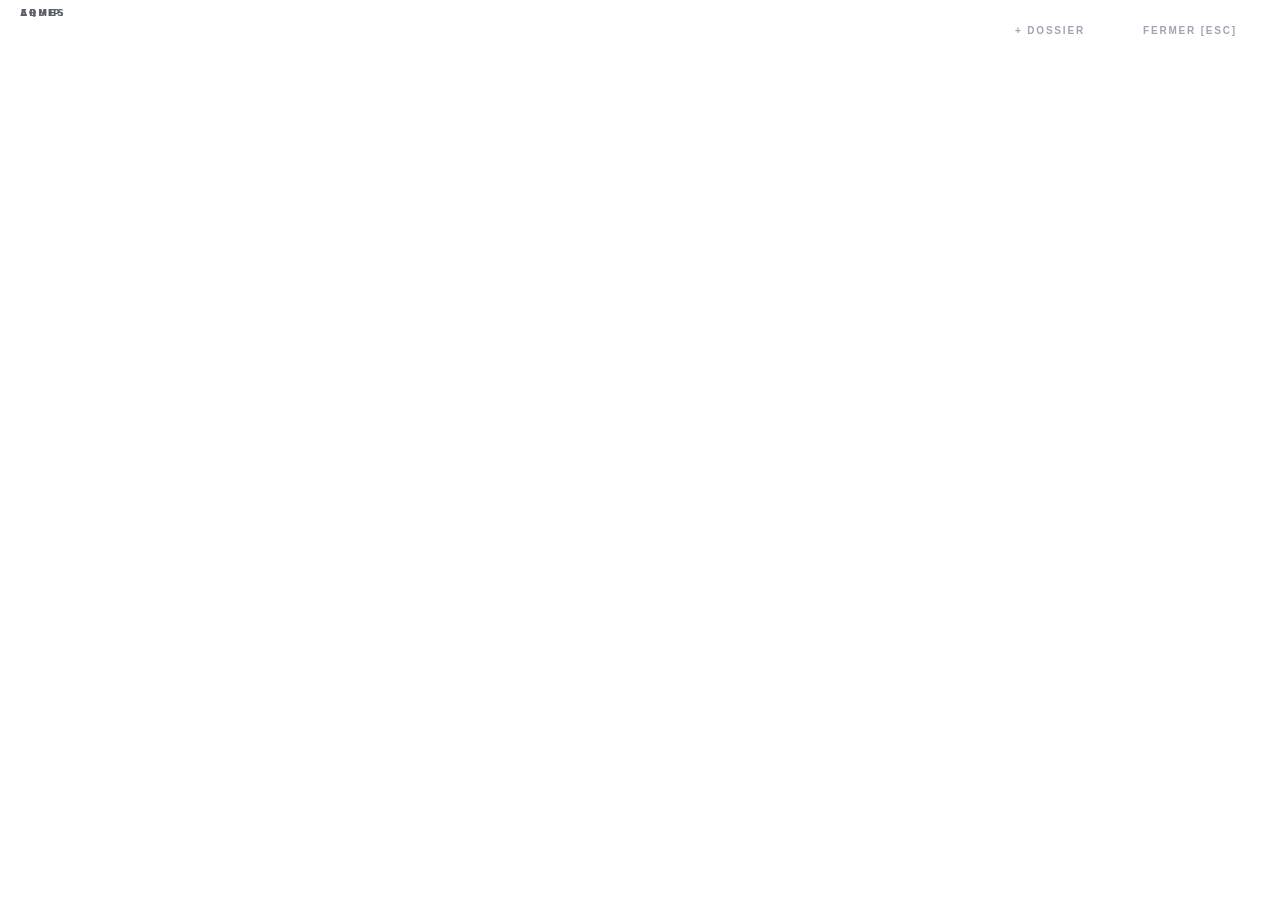
<file: inventory/index.html>
<!DOCTYPE html><html><head><meta charset="utf-8"><style>
*{margin:0;padding:0;box-sizing:border-box}
html,body{
  width:100%;
  height:100%;
  background:transparent;
  overflow:hidden;
  font-family:'Rajdhani','Segoe UI',system-ui,sans-serif;
  user-select:none;
}
:root{
  --bg-overlay:rgba(5,5,8,.86);
  --glass-bg:rgba(15,15,20,.95);
  --row-bg:rgba(20,20,25,.90);
  --row-hover:rgba(30,30,38,.95);
  --border-light:rgba(255,255,255,.15);
  --border-dim:rgba(255,255,255,.05);
  --accent:200,203,214;
  --text-main:#f0f0f5;
  --text-dim:#a1a4b0;
  --text-muted:#5a5e69;
  --r-rare:114,150,194;
  --r-epic:154,160,176;
  --r-legendary:184,168,120;
}
#root{position:relative;width:100%;height:100%}
.pane{position:absolute}
#folder{display:none;max-height:76vh;overflow-y:auto;overflow-x:hidden}
#folder::-webkit-scrollbar{width:3px}
#folder::-webkit-scrollbar-track{background:transparent}
#folder::-webkit-scrollbar-thumb{background:rgba(var(--accent),.26);border-radius:3px}
.grid{
  display:grid;
  grid-template-columns:repeat(5,80px);
  gap:7px;
  padding:10px 14px;
  align-content:start;
}
.s{
  width:80px;
  height:94px;
  position:relative;
  border-radius:4px;
  overflow:hidden;
  background:
    linear-gradient(180deg,rgba(255,255,255,.028) 0%,transparent 32%),
    var(--row-bg);
  border:1px solid var(--border-dim);
  border-top-color:var(--border-light);
  box-shadow:0 10px 24px rgba(0,0,0,.16);
  transition:
    background-color .15s ease,
    border-color .15s ease,
    transform .18s ease,
    box-shadow .18s ease;
}
.s::before{
  content:'';
  position:absolute;
  top:0;left:0;right:0;
  height:32%;
  background:linear-gradient(180deg,rgba(255,255,255,.026),transparent 80%);
  z-index:1;
  pointer-events:none;
}
.s::after{
  content:'';
  position:absolute;
  left:8px;right:8px;bottom:0;
  height:2px;
  border-radius:2px;
  background:rgba(255,255,255,.07);
  z-index:6;
  transition:background-color .15s ease,opacity .15s ease;
}
.s.emp{
  background:rgba(12,12,16,.50);
  border-color:rgba(255,255,255,.03);
  border-top-color:rgba(255,255,255,.06);
  box-shadow:none;
}
.s.emp::before,.s.emp::after{display:none}
.s.emp .bg-dots{
  position:absolute;
  inset:0;
  background-image:radial-gradient(circle,rgba(255,255,255,.045) 1px,transparent 1px);
  background-size:10px 10px;
  opacity:.28;
}
.s.emp .idx{
  position:absolute;
  right:6px;bottom:5px;
  font-size:7px;
  font-weight:700;
  letter-spacing:.08em;
  color:rgba(90,94,105,.72);
}
.s.hov{
  background:
    linear-gradient(180deg,rgba(255,255,255,.04) 0%,transparent 32%),
    var(--row-hover);
  border-color:var(--border-light);
  transform:translateY(-2px);
  box-shadow:0 16px 30px rgba(0,0,0,.22);
}
.s.sel{
  background:
    linear-gradient(180deg,rgba(255,255,255,.04) 0%,transparent 32%),
    rgba(24,24,30,.96);
  border-color:rgba(var(--accent),.34);
  box-shadow:
    0 0 0 1px rgba(var(--accent),.12),
    0 16px 30px rgba(0,0,0,.22);
}
.s.sel::after{
  background:linear-gradient(90deg,transparent,rgba(var(--accent),.95),transparent);
}
.s.rare::after{background:linear-gradient(90deg,transparent,rgba(var(--r-rare),.88),transparent)}
.s.epic::after{background:linear-gradient(90deg,transparent,rgba(var(--r-epic),.88),transparent)}
.s.legendary::after{background:linear-gradient(90deg,transparent,rgba(var(--r-legendary),.88),transparent)}
.q{
  display:none;
  position:absolute;
  top:5px;left:5px;
  z-index:10;
  min-width:18px;
  height:13px;
  padding:0 5px;
  border-radius:3px;
  border:1px solid var(--border-dim);
  border-top-color:var(--border-light);
  background:rgba(5,5,8,.88);
  color:var(--text-main);
  font-size:7px;
  font-weight:700;
  line-height:11px;
  letter-spacing:.08em;
  text-align:center;
}
.q.show{display:block}
.n-wrap{
  position:absolute;
  left:0;right:0;bottom:0;
  padding:18px 5px 5px;
  z-index:8;
  background:linear-gradient(0deg,rgba(5,5,8,.86) 0%,rgba(5,5,8,.42) 58%,transparent 100%);
}
.n{
  font-size:7px;
  font-weight:600;
  letter-spacing:.04em;
  color:var(--text-dim);
  text-align:center;
  white-space:nowrap;
  overflow:hidden;
  text-overflow:ellipsis;
  text-shadow:0 1px 2px rgba(0,0,0,.65);
}
.ico-img{
  position:absolute;
  left:50%;top:15px;
  width:52px;height:44px;
  transform:translateX(-50%);
  z-index:7;
  display:none;
  pointer-events:none;
  object-fit:contain;
  filter:drop-shadow(0 5px 10px rgba(0,0,0,.65));
}
.emo{
  position:absolute;
  left:0;right:0;top:18px;
  z-index:7;
  display:none;
  text-align:center;
  font-size:30px;
  line-height:34px;
  pointer-events:none;
  text-shadow:0 4px 12px rgba(0,0,0,.70);
}
.s.has-img .ico-img{display:block}
.s.has-emoji .emo{display:block}
.s.hov .n,
.s.sel .n{color:var(--text-main)}
.s.emp .n-wrap{display:none}
.s.locked{cursor:default!important}
.s.locked::after{background:linear-gradient(90deg,transparent,rgba(184,168,120,.65),transparent)!important}

#equip,#weapons{position:absolute;width:86px}
.stack-title{
  font-size:9px;
  font-weight:600;
  letter-spacing:.22em;
  text-align:center;
  color:var(--text-muted);
  padding:0 0 10px;
  margin:0 4px 12px;
  border-bottom:1px solid var(--border-dim);
  text-transform:uppercase;
}
.stack-wrap{display:flex;flex-direction:column;gap:8px;padding:8px 0}
#equipWrap,#weaponWrap{display:flex;flex-direction:column;gap:14px}
.es{
  width:86px;
  height:86px;
  position:relative;
  border-radius:4px;
  overflow:hidden;
  background:
    linear-gradient(180deg,rgba(255,255,255,.028) 0%,transparent 34%),
    var(--row-bg);
  border:1px solid var(--border-dim);
  border-top-color:var(--border-light);
  box-shadow:0 10px 24px rgba(0,0,0,.16);
  transition:background-color .15s ease,border-color .15s ease,transform .18s ease,box-shadow .18s ease;
}
.es::before{
  content:'';
  position:absolute;
  top:0;left:0;right:0;
  height:34%;
  background:linear-gradient(180deg,rgba(255,255,255,.024),transparent 80%);
  pointer-events:none;
}
.es:hover{
  background:
    linear-gradient(180deg,rgba(255,255,255,.04) 0%,transparent 34%),
    var(--row-hover);
  border-color:var(--border-light);
  transform:translateY(-2px);
  box-shadow:0 16px 30px rgba(0,0,0,.22);
}
.es-bar{
  position:absolute;
  left:8px;right:8px;bottom:0;
  height:2px;
  border-radius:2px;
  background:rgba(255,255,255,.07);
}
.es-lbl{
  position:absolute;
  top:6px;left:0;right:0;
  text-align:center;
  font-size:7px;
  font-weight:700;
  letter-spacing:.14em;
  color:var(--text-muted);
  text-transform:uppercase;
}
.es-sub{
  position:absolute;
  left:0;right:0;bottom:7px;
  padding:0 5px;
  text-align:center;
  font-size:8px;
  font-weight:600;
  color:var(--text-dim);
  white-space:nowrap;
  overflow:hidden;
  text-overflow:ellipsis;
}
.es.eq,.es.wep{cursor:pointer}
.es.eq.on,.es.wep.on{
  background:
    linear-gradient(180deg,rgba(255,255,255,.04) 0%,transparent 34%),
    rgba(24,24,30,.96);
  border-color:rgba(var(--accent),.34);
  box-shadow:
    0 0 0 1px rgba(var(--accent),.12),
    0 16px 30px rgba(0,0,0,.22);
}
.es.eq.on .es-bar,.es.wep.on .es-bar{
  background:linear-gradient(90deg,transparent,rgba(var(--accent),.92),transparent);
}
.es.eq.on .es-lbl,.es.wep.on .es-lbl{color:var(--text-main)}
.es.eq.on .es-sub,.es.wep.on .es-sub{color:var(--text-main)}
.es.eq.sac.open{
  border-color:rgba(var(--accent),.44);
  box-shadow:
    0 0 0 1px rgba(var(--accent),.16),
    0 16px 30px rgba(0,0,0,.22);
}
#bagTitle,#folderTitle{
  position:absolute;
  display:none;
  font-size:14px;
  font-weight:700;
  letter-spacing:.18em;
  color:var(--text-main);
  text-transform:uppercase;
}
#bagTitle span,#folderTitle span{
  float:right;
  font-size:10px;
  font-weight:600;
  letter-spacing:.18em;
  color:var(--text-dim);
  text-transform:uppercase;
}
#bagTitle:after,#folderTitle:after{
  content:'';
  display:block;
  position:absolute;
  left:0;right:0;bottom:-8px;
  height:1px;
  background:var(--border-dim);
}
#topActions{
  position:absolute;
  top:18px;right:24px;
  z-index:100000;
  display:flex;
  gap:8px;
  pointer-events:auto;
}
.inv-action-btn{
  height:24px;
  min-width:132px;
  padding:0 14px;
  border-radius:2px;
  border:1px solid var(--border-dim);
  border-top-color:var(--border-light);
  background:rgba(255,255,255,.045);
  color:var(--text-dim);
  font-size:10px;
  font-weight:700;
  letter-spacing:.18em;
  text-transform:uppercase;
  cursor:pointer;
  outline:none;
  transition:background-color .15s ease,border-color .15s ease,color .15s ease,transform .12s ease;
}
.inv-action-btn:hover{
  background:rgba(var(--accent),.95);
  border-color:rgba(var(--accent),.95);
  color:#000;
}
.inv-action-btn:active{transform:translateY(1px)}
.inv-action-btn[hidden]{display:none}
#ghost{
  position:fixed;
  pointer-events:none;
  z-index:99999;
  opacity:.86;
  width:80px;height:94px;
  border-radius:4px;
  overflow:hidden;
  box-shadow:0 18px 30px rgba(0,0,0,.24),0 0 0 1px rgba(var(--accent),.18);
}
.drag-over{
  border-color:rgba(var(--accent),.36)!important;
  box-shadow:0 0 0 1px rgba(var(--accent),.14),0 16px 30px rgba(0,0,0,.22)!important;
}
</style></head><body><div id="root"><div id="topActions"><button id="folderBtn" class="inv-action-btn" type="button">+ DOSSIER</button><button id="closeBtn" class="inv-action-btn" type="button">FERMER [ESC]</button></div><div id="main" class="pane"><div id="mainGrid" class="grid"></div></div><div id="equip"><div class="stack-wrap"><div class="stack-title">EQUIP.</div><div id="equipWrap"></div></div></div><div id="weapons"><div class="stack-wrap"><div class="stack-title">ARMES</div><div id="weaponWrap"></div></div></div><div id="bagTitle">SAC A DOS <span>[N] fermer</span></div><div id="bag" class="pane"><div id="bagGrid" class="grid"></div></div><div id="folderTitle">DOSSIER <span>0/0</span></div><div id="folder" class="pane"><div id="folderGrid" class="grid"></div></div></div><script>
var moneyItemId='gxd_wallet_money',lockedSlot=0,mainMax=35,bagMax=20,folderMax=50,bagVisible=false,folderVisible=false,folderSlot=0;
var mainSlots=[],bagSlots=[],folderSlots=[],mainItems={},bagItems={},folderItems={},dragSource=null,dragGhost=null;
var layout={mainX:0,mainY:0,bagX:0,bagY:0,bagW:0,folderX:0,folderY:0,folderW:0,eqX:0,eqY:0,wepX:0,wepY:0,modelX:0,modelY:0,modelW:0,modelH:0}; var modelHover=false;
var closeKeyCodes=[27];
var RC={legendary:'legendary',rare:'rare',epic:'epic'};
function _slotMarkup(idx){return '<div class="bg-dots"></div><div class="q"></div><img class="ico-img" draggable="false" alt=""><div class="emo"></div><div class="n-wrap"><div class="n"></div></div><div class="idx">'+idx+'</div>';}
function _equipMarkup(s, idx, area){return '<div class="es '+area+(s.on?' on':'')+(s.sac?' sac':'')+(s.open?' open':'')+'" data-area="'+area+'" data-i="'+idx+'"><div class="es-lbl">'+s.lbl+'</div><div class="es-bar"></div><div class="es-sub">'+(s.sub||'')+'</div></div>';}
function _makeSlot(idx, area){var d=document.createElement('div'); d.className='s emp'; d.dataset.area=area; d.dataset.i=idx; d.innerHTML=_slotMarkup(idx); d.addEventListener('mouseenter',function(){ d.classList.add('hov'); if(window.gmod&&window.gmod.onHoverSlot) window.gmod.onHoverSlot(area, idx, 1); }); d.addEventListener('mouseleave',function(){ d.classList.remove('hov'); if(window.gmod&&window.gmod.onHoverSlot) window.gmod.onHoverSlot(area, idx, 0); }); d.addEventListener('contextmenu',function(e){e.preventDefault(); if(d.classList.contains('emp')) return; if(window.gmod&&window.gmod.onContext) window.gmod.onContext(area, idx);}); d.addEventListener('mousedown',function(e){ if(e.button!==0 || d.classList.contains('emp')) return; if(area==='main' && d.classList.contains('locked')) return; if(dragSource) _cancelDrag(); dragSource={kind:'slot',area:area,slot:idx}; _setSelected(area, idx); dragGhost=_makeGhost(d); _moveGhost(e.clientX,e.clientY); e.preventDefault();}); return d;}
function _makeGhost(slot){var g=document.createElement('div'); g.id='ghost'; g.className=slot.className.replace(/\bhov\b|\bsel\b|\bdrag-over\b/g,'').trim(); g.innerHTML=slot.innerHTML; document.body.appendChild(g); return g;}
function _moveGhost(x,y){ if(!dragGhost) return; dragGhost.style.left=(x-40)+'px'; dragGhost.style.top=(y-47)+'px'; }
function _clearHighlights(){ Object.values(mainSlots).forEach(function(s){if(s) s.classList.remove('drag-over');}); Object.values(bagSlots).forEach(function(s){if(s) s.classList.remove('drag-over');}); Object.values(folderSlots).forEach(function(s){if(s) s.classList.remove('drag-over');}); }
function _setSelected(area, idx){ Object.values(mainSlots).forEach(function(s){if(s) s.classList.remove('sel');}); Object.values(bagSlots).forEach(function(s){if(s) s.classList.remove('sel');}); Object.values(folderSlots).forEach(function(s){if(s) s.classList.remove('sel');}); var list=area==='folder'?folderSlots:(area==='bag'?bagSlots:mainSlots); if(list[idx]) list[idx].classList.add('sel'); }
function _cancelDrag(){ if(dragGhost){dragGhost.remove(); dragGhost=null;} _clearHighlights(); dragSource=null; _setSelected('main',0); _setModelHover(false); }
function _findTarget(x,y){ var el=document.elementFromPoint(x,y); while(el && (!el.dataset || !el.dataset.area || !el.dataset.i)) el=el.parentElement; if(!el) return null; return {area:el.dataset.area, slot:parseInt(el.dataset.i,10)}; }
function _getDraggedItem(){ if(!dragSource) return null; if(dragSource.area==='folder') return folderItems[dragSource.slot]; return dragSource.area==='bag' ? bagItems[dragSource.slot] : mainItems[dragSource.slot]; }
function _isModelUseItem(d){ return !!(d && d.item && d.item!==moneyItemId); }
function _isOverModel(x,y){ return x>=layout.modelX && x<=layout.modelX+layout.modelW && y>=layout.modelY && y<=layout.modelY+layout.modelH; }
function _setModelHover(on){ on=!!on; if(modelHover===on) return; modelHover=on; if(window.gmod&&window.gmod.onCharacterHover) window.gmod.onCharacterHover(on?1:0); }
function _handleDrop(target){ if(!dragSource || !target) return; if(dragSource.area===target.area && dragSource.slot===target.slot) return; if(dragSource.area==='main' && target.area==='main'){ if(target.slot===lockedSlot) return; window.gmod.onMainMove(dragSource.slot,target.slot); return; } if(dragSource.area==='bag' && target.area==='bag'){ window.gmod.onBagMove(dragSource.slot,target.slot); return; } if(dragSource.area==='main' && target.area==='bag'){ window.gmod.onMainToBag(dragSource.slot,target.slot); return; } if(dragSource.area==='bag' && target.area==='main'){ if(target.slot===lockedSlot) return; window.gmod.onBagToMain(dragSource.slot,target.slot); return; } if(dragSource.area==='main' && target.area==='folder'){ if(target.slot>0) window.gmod.onMainToFolder(dragSource.slot,target.slot); return; } if(dragSource.area==='folder' && target.area==='main'){ if(target.slot===lockedSlot) return; window.gmod.onFolderToMain(dragSource.slot,target.slot); return; } }
document.addEventListener('mousemove', function(e){ if(!dragSource) return; _moveGhost(e.clientX,e.clientY); var d=_getDraggedItem(); var canModelUse=_isModelUseItem(d); _setModelHover(canModelUse && _isOverModel(e.clientX,e.clientY)); _clearHighlights(); if(canModelUse && _isOverModel(e.clientX,e.clientY)) return; var t=_findTarget(e.clientX,e.clientY); if(t){ var list=t.area==='folder'?folderSlots:(t.area==='bag'?bagSlots:mainSlots); if(list[t.slot]) list[t.slot].classList.add('drag-over'); } });
document.addEventListener('mouseup', function(e){ if(!dragSource) return; var d=_getDraggedItem(); if(_isModelUseItem(d) && _isOverModel(e.clientX,e.clientY)){ if(window.gmod&&window.gmod.onCharacterDrop) window.gmod.onCharacterDrop(dragSource.area, dragSource.slot); _cancelDrag(); return; } var t=_findTarget(e.clientX,e.clientY); _handleDrop(t); _cancelDrag(); });
window.addEventListener('blur', function(){ _cancelDrag(); });
document.addEventListener('mouseleave', function(){ _cancelDrag(); });
document.addEventListener('contextmenu', function(e){ if(dragSource) _cancelDrag(); });
function _clearUiFocus(){ _cancelDrag(); _setSelected('main',0); try{ if(window.getSelection){ var sel=window.getSelection(); if(sel && sel.removeAllRanges) sel.removeAllRanges(); } }catch(err){} try{ if(document.activeElement && document.activeElement.blur) document.activeElement.blur(); }catch(err){} }
document.addEventListener('dragstart', function(e){ e.preventDefault(); });
document.addEventListener('selectstart', function(e){ e.preventDefault(); });
document.addEventListener('mousedown', function(e){ if(e.button!==0) return; var t=e.target; if(t && (t.closest('.s') || t.closest('.es') || t.closest('#topActions'))) return; _clearUiFocus(); e.preventDefault(); });
document.addEventListener('click', function(e){ var t=e.target; if(t && t.closest && t.closest('#topActions')) return; if(t && (t.closest('.s') || t.closest('.es'))) return; _clearUiFocus(); });
function _isCloseKeyEvent(e){ var code=e.keyCode||e.which||0; if(e.key==='Escape') code=27; return closeKeyCodes.indexOf(code)!==-1; }
document.addEventListener('keydown', function(e){ if(e.repeat) return; if(_isCloseKeyEvent(e)){ e.preventDefault(); e.stopPropagation(); _clearUiFocus(); if(window.gmod&&window.gmod.onClose) window.gmod.onClose(); } }, true);
function _safeUrl(v){ return String(v||'').replace(/[\"\n\r<>]/g,''); }
function _paintIcon(slot,d){ var img=slot.querySelector('.ico-img'); var emo=slot.querySelector('.emo'); var iconUrl=_safeUrl(d&& (d.icon_url||d.iconUrl)); var emoji=String((d&& (d.emoji||d.icon_emoji))||''); slot.classList.remove('has-img','has-emoji'); if(img){ img.onerror=null; img.removeAttribute('src'); } if(emo) emo.textContent=''; if(iconUrl){ if(img){ img.onerror=function(){ slot.classList.remove('has-img'); if(emoji&&emo){ emo.textContent=emoji; slot.classList.add('has-emoji'); } }; img.src=iconUrl; } slot.classList.add('has-img'); return; } if(emoji){ if(emo) emo.textContent=emoji; slot.classList.add('has-emoji'); } }
function _updateSlot(slot, d, idx, isMain){ var hov=slot.classList.contains('hov'), sel=slot.classList.contains('sel'); if(d&&d.item){ var cls='s'; if(d.rarity&&RC[d.rarity]) cls+=' '+d.rarity; if(hov) cls+=' hov'; if(sel) cls+=' sel'; slot.className=cls; _paintIcon(slot,d); var q=slot.querySelector('.q'); if((isMain && idx===lockedSlot) || d.item===moneyItemId || d.name==='Argent'){ q.textContent='$'+(d.count||0); q.className='q show'; } else if((d.count||1)>1){ q.textContent='x'+d.count; q.className='q show'; } else { q.textContent=''; q.className='q'; } slot.querySelector('.n').textContent=((isMain && idx===lockedSlot)?'Argent':(d.name||d.item||'')); if(isMain && idx===lockedSlot) slot.classList.add('locked'); } else { slot.className='s emp'+(hov?' hov':''); slot.querySelector('.q').className='q'; slot.querySelector('.n').textContent=''; _paintIcon(slot,null); } }
function setMainItems(data){ mainItems=data||{}; for(var i=1;i<=mainMax;i++){ if(mainSlots[i]) _updateSlot(mainSlots[i], mainItems[i], i, true); } }
function setBagItems(data){ bagItems=data||{}; for(var i=1;i<=bagMax;i++){ if(bagSlots[i]) _updateSlot(bagSlots[i], bagItems[i], i, false); } }
function setFolderItems(data){ folderItems=data||{}; for(var i=1;i<=folderMax;i++){ if(folderSlots[i]) _updateSlot(folderSlots[i], folderItems[i], i, false); } }
function setBagVisible(v){ bagVisible=!!v; document.getElementById('bag').style.display=bagVisible?'block':'none'; document.getElementById('bagTitle').style.display=bagVisible?'block':'none'; }
function setFolderVisible(v,title,used,max,slot){ folderVisible=!!v; folderSlot=slot||0; var f=document.getElementById('folder'), ft=document.getElementById('folderTitle'); f.style.display=folderVisible?'block':'none'; ft.style.display=folderVisible?'block':'none'; ft.firstChild.nodeValue=(title||'DOSSIER')+' '; var sp=ft.querySelector('span'); if(sp) sp.textContent=String(used||0)+'/'+String(max||folderMax); }
function setEquip(items){ var wrap=document.getElementById('equipWrap'); wrap.innerHTML=''; (items||[]).forEach(function(s,i){ var holder=document.createElement('div'); holder.innerHTML=_equipMarkup(s,i+1,'eq'); var el=holder.firstChild; el.addEventListener('click', function(){ if(window.gmod&&window.gmod.onEquipClick) window.gmod.onEquipClick(s.key); }); wrap.appendChild(el); }); }
function setWeapons(items){ var wrap=document.getElementById('weaponWrap'); wrap.innerHTML=''; (items||[]).forEach(function(s,i){ var holder=document.createElement('div'); holder.innerHTML=_equipMarkup({lbl:'ARME '+(i+1),sub:s.name||'Vide',on:s.on},i+1,'wep'); var el=holder.firstChild; el.addEventListener('click', function(){ if(window.gmod&&window.gmod.onWeaponClick) window.gmod.onWeaponClick(i+1); }); wrap.appendChild(el); }); }
function buildUnified(cfg){ cfg=cfg||{}; layout=cfg||layout; closeKeyCodes=Array.isArray(cfg.closeKeyCodes)?cfg.closeKeyCodes:[27]; if(closeKeyCodes.indexOf(27)<0) closeKeyCodes.push(27); mainMax=cfg.mainMax||35; bagMax=cfg.bagMax||20; folderMax=cfg.folderMax||50; moneyItemId=cfg.moneyItemId||moneyItemId; lockedSlot=cfg.lockedSlot||0; document.getElementById('main').style.left=cfg.mainX+'px'; document.getElementById('main').style.top=cfg.mainY+'px'; document.getElementById('bag').style.left=cfg.bagX+'px'; document.getElementById('bag').style.top=cfg.bagY+'px'; document.getElementById('bagTitle').style.left=cfg.bagX+'px'; document.getElementById('bagTitle').style.top=((cfg.bagTitleY!=null?cfg.bagTitleY:(cfg.bagY-28)))+'px'; document.getElementById('bagTitle').style.width=cfg.bagW+'px'; document.getElementById('folder').style.left=(cfg.folderX||cfg.bagX)+'px'; document.getElementById('folder').style.top=(cfg.folderY||cfg.bagY)+'px'; document.getElementById('folderTitle').style.left=(cfg.folderX||cfg.bagX)+'px'; document.getElementById('folderTitle').style.top=((cfg.folderTitleY!=null?cfg.folderTitleY:((cfg.folderY||cfg.bagY)-28)))+'px'; document.getElementById('folderTitle').style.width=(cfg.folderW||cfg.bagW)+'px'; document.getElementById('equip').style.left=cfg.eqX+'px'; document.getElementById('equip').style.top=cfg.eqY+'px'; document.getElementById('weapons').style.left=cfg.wepX+'px'; document.getElementById('weapons').style.top=cfg.wepY+'px'; layout.modelX=cfg.modelX||0; layout.modelY=cfg.modelY||0; layout.modelW=cfg.modelW||0; layout.modelH=cfg.modelH||0; var closeBtn=document.getElementById('closeBtn'); if(closeBtn){ closeBtn.onclick=function(e){ e.preventDefault(); e.stopPropagation(); _clearUiFocus(); if(window.gmod&&window.gmod.onClose) window.gmod.onClose(); }; } var folderBtn=document.getElementById('folderBtn'); if(folderBtn){ folderBtn.hidden = cfg.folderEnabled===false; folderBtn.onclick=function(e){ e.preventDefault(); e.stopPropagation(); _clearUiFocus(); if(window.gmod&&window.gmod.onCreateFolder) window.gmod.onCreateFolder(); }; } var mg=document.getElementById('mainGrid'); var bg=document.getElementById('bagGrid'); var fg=document.getElementById('folderGrid'); mg.innerHTML=''; bg.innerHTML=''; fg.innerHTML=''; mainSlots=[]; bagSlots=[]; folderSlots=[]; for(var i=1;i<=mainMax;i++){ var s=_makeSlot(i,'main'); mg.appendChild(s); mainSlots[i]=s; } for(var j=1;j<=bagMax;j++){ var b=_makeSlot(j,'bag'); bg.appendChild(b); bagSlots[j]=b; } for(var k=1;k<=folderMax;k++){ var fs=_makeSlot(k,'folder'); fg.appendChild(fs); folderSlots[k]=fs; } setBagVisible(cfg.bagVisible); setFolderVisible(false,'DOSSIER',0,folderMax,0); _setModelHover(false); }

(function(){
  function ready(){
    if(window.gmod && typeof window.gmod.onReady === 'function'){
      try{ window.gmod.onReady(); }catch(e){}
      return;
    }
    setTimeout(ready, 50);
  }
  if(document.readyState === 'loading') document.addEventListener('DOMContentLoaded', ready);
  else ready();
})();
</script></body></html>
</file>
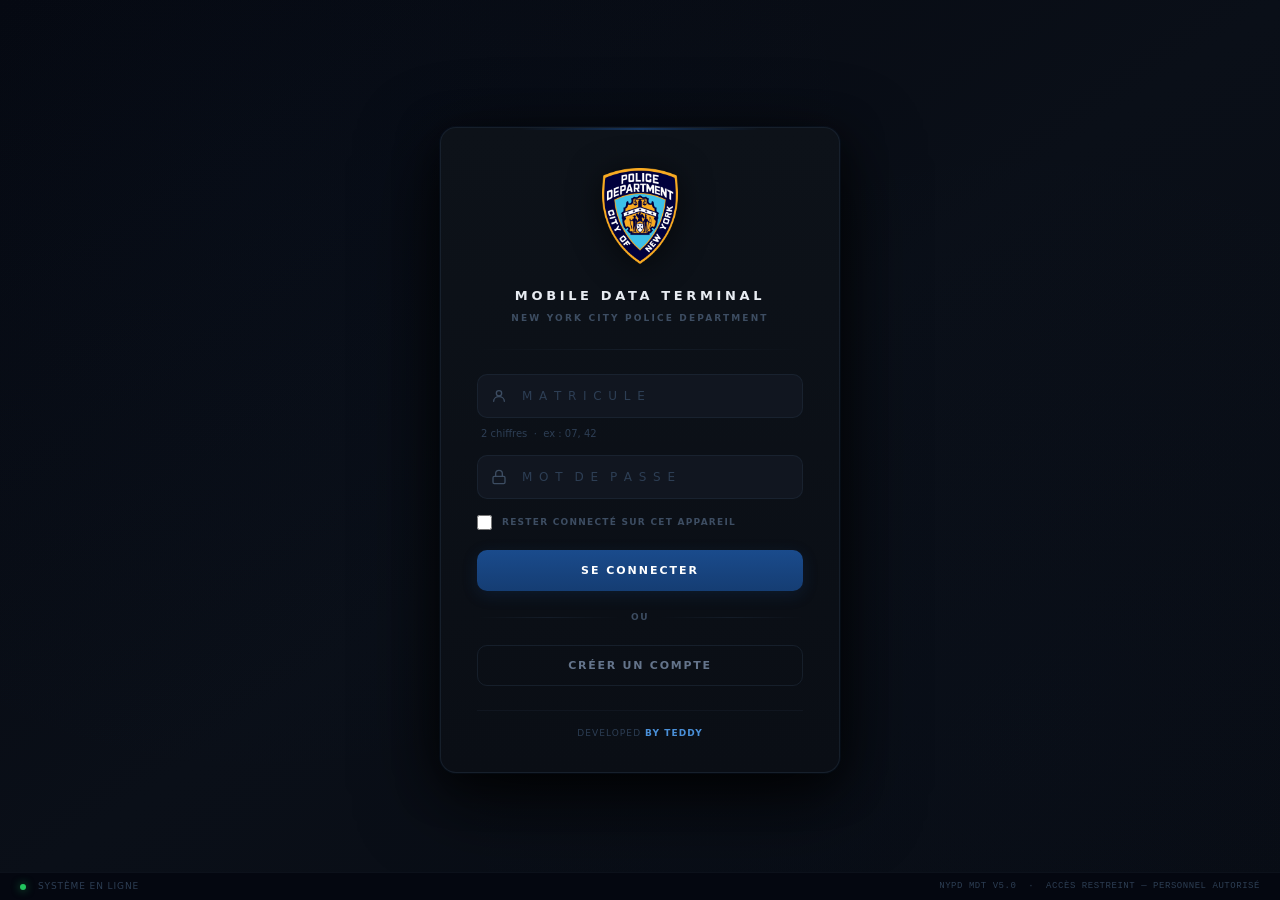
<file: police/index.html>
<!DOCTYPE html>
<html lang="fr">
<head>
<meta charset="UTF-8"/>
<meta name="viewport" content="width=device-width,initial-scale=1.0"/>
<title>NYPD MDT</title>
<link href="https://cdn.quilljs.com/1.3.7/quill.snow.css" rel="stylesheet"/>
<script src="https://cdn.quilljs.com/1.3.7/quill.min.js"></script>
<link rel="stylesheet" href="css/base.css"/>
<link rel="stylesheet" href="css/citizens.css"/>
<link rel="stylesheet" href="css/auth.css"/>
<link rel="stylesheet" href="css/officers.css"/>
<link rel="stylesheet" href="css/promotions.css"/>
<link rel="stylesheet" href="css/highgrade_permissions.css"/>
<link rel="stylesheet" href="css/poles.css"/>
<link rel="stylesheet" href="css/arrest.css"/>
<link rel="stylesheet" href="css/arrestation.css"/>
<link rel="stylesheet" href="css/dashboard.css"/>
<link rel="stylesheet" href="css/operations.css"/>
<link rel="stylesheet" href="css/complaints.css"/>
<link rel="stylesheet" href="css/weapons.css"/>
<link rel="stylesheet" href="css/warrants.css"/>
<link rel="stylesheet" href="css/bracelets.css"/>
<link rel="stylesheet" href="css/alerts.css"/>
<link rel="stylesheet" href="css/debug.css"/>
<link rel="stylesheet" href="css/photos.css"/>
<link rel="stylesheet" href="css/my_reports.css"/>
<link rel="stylesheet" href="css/road_tickets.css"/>
<link rel="stylesheet" href="css/modal_kit.css"/>
<script>
(function(){
  if(window.__mdt_bootstrap_queue_ready) return;
  window.__mdt_bootstrap_queue_ready = true;
  window.__mdtPendingInitCalls = window.__mdtPendingInitCalls || [];
  window.__mdtPendingResponseCalls = window.__mdtPendingResponseCalls || [];
  window.__mdtPendingNotifyCalls = window.__mdtPendingNotifyCalls || [];

  window.__mdt_init = window.__mdt_init || function(){
    window.__mdtPendingInitCalls.push([].slice.call(arguments));
  };

  window.__mdt_response = window.__mdt_response || function(){
    window.__mdtPendingResponseCalls.push([].slice.call(arguments));
  };

  window.__mdt_notify = window.__mdt_notify || function(){
    window.__mdtPendingNotifyCalls.push([].slice.call(arguments));
  };

  window.__mdt_flushBootstrapQueue = window.__mdt_flushBootstrapQueue || function(){
    var i, args;
    if(typeof window.__mdt_real_init === 'function'){
      while(window.__mdtPendingInitCalls.length){
        args = window.__mdtPendingInitCalls.shift();
        try{ window.__mdt_real_init.apply(window, args); }catch(e){ console.error('[MDT] queued init failed', e); }
      }
      window.__mdt_init = window.__mdt_real_init;
    }
    if(typeof window.__mdt_real_response === 'function'){
      while(window.__mdtPendingResponseCalls.length){
        args = window.__mdtPendingResponseCalls.shift();
        try{ window.__mdt_real_response.apply(window, args); }catch(e){ console.error('[MDT] queued response failed', e); }
      }
      window.__mdt_response = window.__mdt_real_response;
    }
    if(typeof window.__mdt_real_notify === 'function'){
      while(window.__mdtPendingNotifyCalls.length){
        args = window.__mdtPendingNotifyCalls.shift();
        try{ window.__mdt_real_notify.apply(window, args); }catch(e){ console.error('[MDT] queued notify failed', e); }
      }
      window.__mdt_notify = window.__mdt_real_notify;
    }
  };
})();
</script>

</head>
<body>

<!-- ═══════════════════════════════════════════════════════════════
     NYPD MDT — LOGIN OVERLAY v4 — HTML VANILLA ROBUSTE
═══════════════════════════════════════════════════════════════ -->
<div id="login-overlay">

  <div id="lo-card">

    <!-- Logo NYPD -->
    <img src="assets/nypd_logo.png"VEtn6AXX4w3hTw8wKP7+iDHW+yNrn3FYWpPzBV8KfoBWHlXG/EbQpbFt8e8Pp6fqBytb/jPf6A1Q3EvKbxkeSz/fri89EakuJjs82m0ICiBpI6b1596itZ4dsI2oAqMUlMjjnYHIdl9fKyznxkx3jpmho5/v9VamR8c8vuClItiIlpZPbw0eI5/zK6fgK/eJ4Nxg4q279KwZEqbby6prx5VwDbfMO45d76b8hVUV1lwQtcO7+yx7rccyexGIm9OrduDTwaOgR+r5iR33+VN0eE0OHMHw0LWnna589fVVT6qac/mPJVW3v2fcvsWU4xZrzMtqRkEz3VD8danAyoDmVzAgb+HZGu+qsAcA+EMPIEY9ceKTyrut4RxDQtlDvinsnl0SD17Gt2nLMJ/tjwqwXEcjk5EbXd1uPzXVFRPMhY0VkDmJKz27AVG7tw3zuT7VK8kYxieq0JyFqT74UgN+EFJJUCT1HQ1K6WR3zOtkezitVhwCi2H8H7LL4+5Bw9u0+a5b7ZGeebkNFKHFaSgo30I7L69PKqUfSlDziUHaUqIST5jfSuv8Ijqf9snPkt/Er9FrA+8oYFc+Zdwe4jYxapV6veNuxrfHUC6+H21hIKgAdJUT3IrdDNd1nHgFi5vJTDIOClqicUsKwuHepqU5BbUypD7raVllfKokJA1sfD51Jbl7K/irlMY9xCtdwmRwrmiuMhKwofsq5Vnl69OoqW5Wde1lwzZ/8OyoH+h6oJjVg4jj2n8kk4iwLVMdlzVol3KIsxlNFfry9d9NarSJZCAd62V/VZWHJVZhnDLOMrh3CdjNnXNFtf8AAkBt5KXEr1vQBIJ7eVZEm48U8CeS1cHMhtA3pKJiF+Go+g5wUn6VfvsvxJY4T50HMlbx2a7elNm6/DysuAI+Ic+hok66+tRL2no3E+Fg1tZyzKLHkliXPSY0uIyG3i4EL1zAdNa5u268lEdS8xTMa4ciL/XJetc6MbzSQVFce4+5FFKUXq2w7i2O629sufltP5VZ2M8X8IyBIjSZRtrzg0WZyQEH5c3VJ+uq5QpVBiGw2E1dyxnRu5t9tPKynwYzUxZE7w7V1BnfBDAcxZVNiRkWqY6OZMu36CFn1KPsq+mj865k4r8IMp4fAzJaW59pKwlM6P8AZBPYLSeqSfw+db/DM1yPFJba7VcnkRwoFyOs8zSxvr8J6D7x1rpzjBBRfeEGQMBAX4ttW+2P8yU86fzApQqmYjszVRRSy9JE82F9RpfutfmQrJnw+Ixue1u69q8/6UpTwqNKUpQhKUpQhK9EMIZFr4a2Zkjl92tLW/lpoE15316M3lPumDTUp6eDbHAPo0aRNtut8PHzJ+3urzBcukdyHuuKXllx5xw91qKj9TX4rYY7Y7zkNwRbrFa5dylr7NR2is/eddh8zVgYXwXyW48ToGE5SzIxx2XGckpdcbDnMhA2eXR0T5d+ldgL2MGZ0SzYlVfVkMZ1Gk8BUcMY1rmv3NV399DzYCkFPkkAfET9KleZWfgBjOM3W3We5XnKcl93cbYeQFeEw6BrnOglOgf4qtHJLplmDW/[base64]/GyNKlgKQYqlD/AFBPKT6aNe3aCOlAIty9F5nwUB4W5xZcN4dSMZ4p4TeJFpySWq4tSPBHhyEkIOwCUk6IB2D5iolxtPCB2xW6Rwym3FLzklXvUB9x3kaTy9FBK+x302Ca6Fzi4Wu+cYeDUi3soVbJLEt2O2psBPhlkcvw/cB0qA8X79hDbl8gZjwRm2eWnx24F1is8iHFDmDbhUkIGidHurvXsb7vDgDnnr4aIIyXMFKsrjXwuc4fw8cucaQ/Lt15gNveI4kbbf5QpbfTy6gj6+lQ3KMYv+MSm419tj8JxxpDyOfRSpCxtJ2NjqAenfpU9sjXAEFayCFpz2Ndr25Hv+Ax2ljfvFrSkj15mgP61xQexrt7F08mI2tKvKAyD/5Yrmf8SzaKmPG7vsmHZ/N0g7AvOGlKUzqoSlKUISlKUISvRvNCBhd5I7fo9/X/AJZrzkr0XyD+9YFcNdfFtjhH1aNIu2X8+kJ5n6tV5g/ySjsH3UCk5xc+F/s24NKw6HboVwvyHhLmmOFObST8XoVde6t61VmcLr7Lym28J8hvi/eLy+m4trfUkJU4lLawToADryoqFw+HkLPfZ24cO3bI4lgtFpafdmyHtAlKlkaSSQAeh6n8DUJzvjNBx/[base64]/ooDkuXZxc+OsfiXjGGX2GG22mlRpDJHioSnlWhR1rSh+HQ1/cnttzuXGW28QLBw5utvjtS2pk2E6+yPEdQsFSkaPTm11357PnW3iZ5ZpCVrlPyYjfOoMuvtq8N9KSRzIUAQodPvr5M5c426uZcLPPh2NxfJEuS2lciyO5WO6QT2JGjWp0MjN0GeNpPVGRz7PnFytgrnuvancbZnP/wAVgWabk1p9oeRxNn4LfFQHpDzvuzCUuOoC2ygdQdHW6hErOs7sFiy3H0QJlvtuRy1yHkyGFpWzzKJUEHoBzDST8hVmxc2ski7ogNSHAhxJLUtaSlhxQ7oSs9CdVKUTJHJyh9S0EfZUeZJH3Gtwo6y12OY/hoW6dt3/AEWo4tEw2kjc3yP2atHhWX4rf+I3BmJb7o2pdltTrE3nBbDL3gABJKgAeoPatjxdZ9oSFjOSwZybTkGMy2nyX2Uo8ViOSTsD4T0T8lVgXjGcXvHMbnjsBxZ/7VlHgufijX51o7hhl7i2uTAw7O7zb4shpTTlumyFKYWlQ0U8w6AEdOoqI8TQOBmiIA4jrjnw6w7y0BS4a2mnyY/Pkcj65eqsviGmHnUZfB6Qllu4pxyJdLK6roTIQFBSN/NIH0Kq1GeZyix8cI/Du9Y/b73YrxFt0WUxIRtTThHIFpPbpvt+BFUrmd/4kWTiJZc1yGAGZ1rSyyzIjo/UPIb2NFSSR8QJB7d+1bLLMxtmee05YcktHjJhvzrchIeTyqSpJQFAj5HY3WcDWSNDmEObY5g3zUl12mxFisj2i+G2B4u/Kl4ZkSFPx56Ik2yur5nI6lpKgpJPUp7evfvV5qIgYvs9BHg9flyt/wD6rm/jZGM72lr3EA2Xr023+PIKvni3cFWnhjkk5sAqatzwSCfMpKR/Ouebf70j6OC9yb+u6Ff4HZrZX8rfdeetKUpwVKlKUoQlKUoQleiOMPC7cNrc8OvvVobP38zQrzurvf2fZibhwaxp3m5uSJ4KvvQoo/pSPtwwiCGUcHfUforvBD+Y9vMLlifeLxLt0W0TLlLegwQURoy3SW2upJ5U9h1JrCZVyvNq9FA/nWflMUwMmukNQ5fAmOt6+5ZrWkHk5gDryOuldbicJIw4aEX80tuBa4g8F2FcjzTFL8lJSofcUisevxEfEu1WyYDv3iAw5+KBX4myWIcR2XJcS0wygrcWeyUjua2YEf8AZlPfgxo8gAlTFG2rpR/cfUrEvd4g2ZMVc9wtIkvpYQrXQKIOt+g6VhTIzGS5pace8FEmNDc/SFwCk8yEoSCG0K8tqUe3oK+Vts6+IF7gSZdtdTi8Lme5pSCj31wp0nlSevIASd+dWRj2O2awQlw7RAbjMuHbmiSpZ7fEo7J6dOppH2w24p6RktDTdaQi28LWbfI+ITZs/[base64]/MASbXAzuBe3bnYpqqameKaJpyuc+6/0zyV+XKbZM2dv2FuMRlpaYHuTimzyqUUkFSCRraVeaa0mI3Zp7HEe+uIjyben3echw8pZcR0VvfYdN79KklmwyXHv4uEq/e9wGi0qIwiMlCk+GlSUArHcAKIOgObzrZ33CMWvc5U65WaO9JUNKc6pK/TmAICtfPdZ7P7WUmz8ro2gvicAcuDgM9QNePboomL4HJisbS47rmk+I8PRR61zotzgNToTvix3QS2vRHMN631+6smozirn6ALWHXZPus+JzIjcw0iU0CSlbZ8+ncdwak1dzpamOqhbNE4FrhcELltVTvppnRPFiDxUd4qyCzwrvwUdoWGW0g9uYuJ/oDXNLa1tuJcbWpC0kKSpJ0QR2INX7x8l+BgESAlQC59xHc/stpJ/moVGci9n7iHb8oi2e2Ww3iPMaS6xPY6McpA3zqPRBG/M9fLdUNM9gqKh+Q3nn/S1rT6gpspWuFLE08vqSR6FaLhGJuR8YLTKuEh6ZIMgyX3nVFS18iSdknv2FXL7VFzFu4L3VAVpcxxqMn57WCfySa1HCXh1LwnizcrfcJ0WbKt9sbL6o+yhp1475NnuQlPy71GPbevIRa8fsCF/E685LcT8kjlT+alfhXNdoniu2mghbowD7u+lk00Q6HDnvPG/suXKUpTmqVKUpQhKUpQhK7I9je6CbwrdgFW12+e4jXolYCx+ZVXG9dD+xLfAxkl7x5xehLjIktD/ADNnR/Jf5UtbWU/TYY8jVtj7+hVjhUm5UjtyVxcLcbx5z2nMlh3y0Rbip+3GdAakthaOclBUdHpv7X3da20PJmuL3DTiDjkjB4lhcs0TxYiGm96dTzK78oAUCgdvJVaXiOu7Y7xXwvLrC9Ejy3nzbFuSwSz+sOh4nL11pSu3pVh3a3zoMq/S8m4uY3j6b2hCZrEFhtJTyI5NoU64SCU9CdeQq82fqxVYbBLfPdA46tyPnZRa+Loql7e2/nmqz4azBP4aY9I3tTcdUdX3trIH5arT8SL9GUyrFYrhXOnANPFDanPd2ld1KCQSSR2A6ndfbhKu3xoWSY1bLii4w7TdFLhyUnYeYX0Cv9I/GkHJoFh4xSkFl99+XbW2AyylO3XufmSNqIA+HzJq4+Nlo8JnMLd58bnC2mRO8OejXDyVCaKOfFmCQ2a4A+Qt9QVObde7w5DYt2P40/[base64]/Xq/zcdFxyC4OhcNbROm9p5SjzPL8humCm2fqamnkmzeRdtt8FwIcMsxZnO4Lsu9QZK6ON7WZAa6G1iPXloFb12ZxeDY3b7i8+5NJQoAt2J/xAST5snadDz6Ct/H/ALZQmUrC7fe2ikEJdSYkgD565kE/RNQ6ZfsXvXDJ7O/0XFi3FhPI4W1qacbe5gkpK29K89j5VMYtvyOLGaetV/buDKkBQZuTXNsEb6Oo0r/mCqXqtjmR7s2oc5p6QXzFuqHDPK+t2g3U6Iguu3SwPV7b52P6qHcV7tJ92tF3esF1iybTM8ZbS2fES42pJSsJcRzJ31B667VsLHdoN6trdwtz4eYc7HWiD5gjyIo/cjiFvv06+RrrDVPK3A8p8SYrbhSQlKCnSkAnXQpFYfC1mM7iNkbjcoaWwlSyPXusn573XUtha3oKCZjhaKPrAg3BuLuA107zqkfaulEs0T2/O7K30v39wUfziDPybjDh+J2u2sXR2G2Jb0R9zkbc2rxFJWrR0ORA30Per5vnEy54qI1gv3C6+x2no6ksmyOoktJbSNHlKOUo0CPTXlVTcCEyr1n+aZ09Zr0/bpbbtshToDKXTH3oFQTvmJCQn7IPepDxcyOVYuFduxrA85aYVGYRbn4M6ItNxmFZCNp8QAp7knSfrVlTNPQsEozOZ1yLrud5EqQ4Bp3WaDIdwyC1/BCLBctt6yK3xn48S8XR16Kh9wuOJYSeVAUokkn7XcmuY/apvovXGC4Mtu87NtbRDRo9AUjmX/qUR9K66SYWCcOOd0pTGs1u5l/5ihGz+J/nXn1dpz9zuku4ylFb8p5bzh9VKJJ/nXP9n3fiOK1OIHS9h46eQA81fYh+RSx0/Hj++9YtKUp5VGlKUoQlKUoQlS3g/kpxLiRZr2VFLDcgNyOvdpfwr/AHf0qJUrVPC2eN0T9HAg+KyY8scHDUL0B4x2QZFw4uUdkBbzTYlRynrtSPi6feNj61V3Cvgdcbra7Pnd1y3H7PaVrRKbXIX4iyEr7KCtJ7p0QTU99nXKk5dwrtzryw5LhJ9ylgnZKkAAE/enlP41z3xUsb2N5rcLOpTnuqHS7FSonlDS/iGh9dfSlvYOokgkqMLebFpuPofsVa40xsjWVLdCLe33XSfFqLbbDxkx/K7S5FVYcugm3uuxiksl5OvDUCnp1+D8DUYyi0u5BlVvxJRYjtSG3JEmQWuZ1KWlJ+FB8iSe9RmPjF/Ps3LyHL8ll262QnUrxe3KSPjdKySrWubRBVy9eg2e2q3yL+ufbsZ4lRGy8YYWxdmW+qgkgJdIHqNBYHpTXWPqaZsrKY9aRpAP8Ae0EjxLbjvaAqLoYZJYpZRkw5/wCU+xt5q2rvMTa7LLnlJWmJHW7onvypJ1+VUvxNznKZvD12Cuwy7XOU2ldxdSgKY92WNApWf3iQNdxo1a1zudlvVkkW+LdoTy7hCc8FCX0lS0qQeoTvfnVecXp8u4cJLFZ7eyuTcLu2wQy2NrUhtsLWQPQECuSbNxMZVRCaIF2+M3XFgLm/K2RJvxA5FOWIOJjduuytw4/vJYnCnIMrt2KwbM/bBfPf4PjWhLZSlLaEq5FIeJ1ypHQ7673rrUZtnD7K8RyyHmM+PBfhxJvjzG4DnOWEE/EeXQ6JB3odgKsng5bolwxb9KNqvi2YVigpXDtIb8d1PivJdI5gVdCCdJIJ8uuqse3Y9jN+vL39k23bPZ4EIe/XCO5pb7/fwnGnEq2tKdlaljmBUkbp6ioasOnlpwxokuHCxzzIINsmm3IG5zPIUr6iLqNfc7ummXv6ZKiPaCvVtsTX6JsMKBzX5sSbgtKeYLSkgtqAB0Cep3rZFSOx8Qr8IcG3XKzoh3WIfGubSmylIhADTjfls8w6b/ZNVzxRxNmDieNSbTHefmTEPzZDqztZbShKx8glKewHQVaF5lwJNsdulwlMRlTLdHtLLjqwkFbmlunZ8khQ3/Cap6qno20FPFu9Jm8FxvvXBDL2ucradjQeBCmRPlM8jr7uQy4Wtfz9ythxqtbknHmb60qM7+hFLlqjSUlTT6eXRB1+0O4NR7L72qxcN5E9hkMzZrKYkRpsdnXU9eUD0G/yrccSL1DvcGBilimx5y7o6n3hUd0LDcZBBWSQf2tBI+81GLzDyHMOKEO1Ye7a0JxAtynXJ7wQwZHMCQd73rQGvkattkfiBhIpJ8mvcSAcrMbYuv2Od1c+Z5KrxiOKTEBMzVgz7z8vkLnwVi2uxZZ/sNxO0cHcntjFxhI95uSBISl111SdqQQQQCFFQIVrsPSsnNnLpesnwrF8hWxMuthhC7XmQhtIAkqTyNtjXQdeZXTvyg1FvaC4VC5mVxIwu92uFcWY/[base64]/Dlsy4zimn2VhxtaT1SoHYI+td+8Nsjt/EbhrGuDyUOCXHMecz+64ByrT/UfIikfHw/CsRhxSIZaO7eHq3LwV3QEVNO+ldrqP33qAyfapyaTzMycOxp+GD+rYdQtQQPIdTrt8hUT4S5tFTm1yt8mKxbbVfpBW3HQolqK+T8ITv9k75fw9Ki934fZAzxGcwq1wXp05x0+6JQP8Vs9QvZ6Aa7ny0au6xezVYmrY5ZL/AJgyjOZURUiDBjvJCGSnr8QI5ljegT089b1XSZBS1FMHROsHAOaRw4h3gc/RUBa5ry145gj0IWjynHo2PXO33aBZY6IsGZ481Eds+8EnoFJI7pG9lI71sbpOgLbwW644+7cX7ZJXb1MJZUhxxPg6cBQeqdaB6/vCsrBL3Mu0KVZL42pjJrEox57K/tOJSdBz5nyP0PnXwi4zNhSpT9uyu8wxKfVIcQ0pvRWrueqfQAfSq2uwl2ONbUMIEzLtc0nq5gg8CbEOuCNQc89I1NiIwlzoJs2HNruOo+lrHt7Fu+EVwfxzELRfra+GCIsiFcytoq90K3CsOKR0J8JzRI/dKqmGe4xY4Fgstrs17lu5XIZUldziupDkmO6dvuyANpUhQJ5d9eYp0ehqvRab6Nj+29+0r7Q211/[base64]/KxGmVss1iX2Va8JsUu9wLbGbuUtQjQW2WgFPvnoOg7hO91zrlFqvdlvsq35DEkw7mlfO+2+NL2rrs+u973V6YPEsnGHil7nflXu3WRphbdgdipLaVuoUCpRcIICyATr5a8qsj2qcOxGdgKHbhkTByyzR0JiuPOIMqcknQbWhOioq8iB0Oz23V3TTHpnTzNs5/D+lo+UfUu/uJ4BYRwCGERNN7anmeJ+w7AuZuDGLvZVmbMM+ILexp6cUkgKbB6IPrzHQ/Gr39oXMm8K4azHWHA3cJyTDhJSdEKUNFQ/hTs/fqs/g3hyMMw9DUlKU3CVp+as/snXRG/RI/Pdcm+0Tnis4z59UZ0qtNuKo0IA9FAH4nP+Ij8AK5vV1H+Jcb6ucEPr/8AR9AmZjfw6jz+d/79Pqq1JJOz1NKUp5VElKUoQlKUoQlKUoQlKUoQlXP7KefDFsz/AEDcH+S13hSW9qPwtP8AZCvlv7J+8elUxX9SSlQUkkEHYI8qiV9HHW07oJNHDy5HwW2CZ0Mge3gvQDiNCudvk27O8bRu+WBZdCAP95jn/EaPrsb19aykXHg0cvh8X4s2XcsjujaDCskN3xH/AHnl5VDw09QryPMQnoT51EfZt4jIzjD0wbg8De7YhLUkKPV5HZLv17H5/fWmyV65cEsynZfjFltsuLd2VMtOSWSr3B4nZ5ddgevTz7eVLmyWISU0zsIqjZzb7vaNS3uOo8RyVnikDZWCri0Ovv8AYrf8bsO4iw7snjSzDhxZiOX360xNrVHYA0C6odHCR0XodOmtgbGbYbvb8jsTF9tKv7u90daJ2qO55oV/Q+YqBS/aJuyb7DyO3Wltu5yIJi36O6sqhzikabWlHdKgCd9fl2quuH+czcWyR64BpDkGYs++w0DlQpJO/hHZJG+n4V0AxVMDhUxDrAWI/qb/AE941afA5EpcqIYqqPonnuPI+x4j2XRlK/MOTBuVtYu1pkCVb5A224O6T5pUPJQ9K+rLS3nQ22nmUav4K+nnp/iGu6vEnK1tb30I430SfNSTQzdC5vW5c+Vud+CMtLedS22NqV2qIvRLlxXyo4DisgtWKIoOXy6pG0kA/ZHqOhAHmRvsKwcvyG8ZJdHMA4axnLncXkKE2UwoD4R9pCFEgBPkVb+QqyOGPCzJsUxGFkeJQZtgy2IjwrnbLhJS7Fu6R1PVJIRvfwnprz9Su1FUa5wkdlGM2g8Twe4cAP8AhB/[base64]/U+mzSZtdjZjYKCmb+dJkbagHh3u+mfEJmwqjDj08nyN/[base64]/mK88qtL2e+KL3D/ITFuC3HLBOWBKbHUsq7B1I9R5jzH3ClbaTBnVjBU0+UrNLam33GoVph1YISY5PlP7/9rZ8RsQn4ZkTlslguMK2uLI10db30P3jsRUarsvMscsnEHE0sLdadaeQHoUxohXISOiknzB8x5iuS8ux26Yve3rTdmC282dpUPsuJ8lJPmDTDsntMzF4eimymbqOfaPuOBUTE8PNK/eZ8h09lteHOc3PDZ6iwkSrc+f7zDcPwr+Y/dUPWpNxC4tvXiAq1Y1EetUJ5OpDq1gvu+qdj7Kfu6mqtpTBJhdNJN0rhmbEi53SRoS3QkcCR9AoAmcAOzQ2zHYDqFtcUyG8YtfY17sM1yHOjK5kOIPceaVDzSfMGujLvxpv/ABKs1htmGS7xYsu8UpuIjqHuaWdfE6SQT31rzHUdelc3Y7ZblkF4YtVqjKkSnlaSkdkjzUT5AeZrrHhxhtp4f42sKdaMgo8SfNX8IOhs9T2QOv8AOqDavaCDCYgGjemPyj7ns5cz4qdhtC+qdnk0alZ9mt9lwLEnlvyg3HYSqROmvq+J1Z6qcWfMk/0FcYccuJEziJlKpCStm0RSUQY5PZPmtQ/eV+XQVI/aM4uu5vcVWKyPLbx6K53HQy1j9s/5R5D6/dTdLOzuCyRONdWZyvzz4X+59Bkp2IVrXjoYcmj1/RKUpTaqlKUpQhKUpQhKUpQhKUpQhKUpQhKUpQhKUpQhXL7PfGSRhEpFivrjkjHnl9D9pURR/aSPNPqPqPn1BmeMY9xGxhol5p1K0eJBnsEKKNjoQfNJ8x/WvPqrN4K8X71w9liI7z3CxOK27DUrq2T3U2T2Py7H86UsZwCR0orsPO7MM8sr/r6Hirajr2hvQzi7D6LYZrit4xG8Ltt3jlB6lp5I/VvJ/eSf6dxXxxLHLtlN4btdnjKeeV1Wo9ENJ81KPkK6rgTcK4r4jzsrYucFz7ST8LsdfzHdCh//AGxXzlSMG4SYmp11bFtiJ8t8z8lfoPNavyHyFZt/iBN8N0BgPxOlrZX5218PVZHBGdJv7/5evb++1MDxCwcOMbefdfZS6G/EnXB4hOwOp6n7KR6VzV7QPGmVmb7uP4845Gx5CtLX9lcwg91eiPRPn3PoNDxn4u3viFNVGSV2+xtq2zCSr7fopwj7R+XYfnVaVjhGAydMa7EDvzHPPh+vLgOCwq69pZ0FOLMHr+/VKUpTYqpKUpQhKUpQhKUpQhKUpQhKUpQhKUpQhKUpQhKUpQhKUpQhbbFskvuL3JNxsF0kW+UOnO0rooeiknoofIg0yrJL7lN0Vc8gub9wlKGudwjSR6JSNBI+QArU0rV0EfSdLuje0vbO3est927u3ySlKVtWKUpShCUpShCUpShCUpShCUpShC//2Q=="
         class="lo-logo-img" alt="NYPD Badge"
         onerror="this.style.display='none'"/>

    <div class="lo-h1">MOBILE DATA TERMINAL</div>
    <div class="lo-h2">NEW YORK CITY POLICE DEPARTMENT</div>
    <div class="lo-hr"></div>

    <!-- ══════════════ FORMULAIRE CONNEXION ══════════════ -->
    <div id="lo-form-login">

      <div class="lo-msg" id="lo-login-msg"></div>

      <!-- MATRICULE -->
      <div class="lo-field">
        <svg class="lo-ico" viewBox="0 0 24 24" fill="none" stroke="currentColor" stroke-width="2" stroke-linecap="round">
          <circle cx="12" cy="8" r="4"/><path d="M4 20c0-4 3.6-7 8-7s8 3 8 7"/>
        </svg>
        <input type="text" id="lo-mat"
               placeholder="M A T R I C U L E"
               maxlength="2" inputmode="numeric" autocomplete="off"
               onkeypress="return event.charCode>=48&&event.charCode<=57"
               oninput="this.value=this.value.replace(/[^0-9]/g,'')"
               onkeydown="if(event.key==='Enter')loSubmitLogin()"/>
      </div>
      <div class="lo-hint">2&nbsp;chiffres &nbsp;&middot;&nbsp; ex&nbsp;: 07, 42</div>

      <!-- MOT DE PASSE -->
      <div class="lo-field">
        <svg class="lo-ico" viewBox="0 0 24 24" fill="none" stroke="currentColor" stroke-width="2" stroke-linecap="round">
          <rect x="3" y="11" width="18" height="11" rx="2"/>
          <path d="M7 11V7a5 5 0 0 1 10 0v4"/>
        </svg>
        <input type="password" id="lo-pw"
               placeholder="M O T  D E  P A S S E"
               autocomplete="current-password"
               onkeydown="if(event.key==='Enter')loSubmitLogin()"/>
      </div>

      <!-- RESTER CONNECTÉ -->
      <label class="lo-check-row">
        <input type="checkbox" id="lo-rem"/>
        <span>RESTER CONNECTÉ SUR CET APPAREIL</span>
      </label>

      <!-- SE CONNECTER -->
      <button class="lo-btn-p" id="lo-btn-login" onclick="loSubmitLogin()">
        SE CONNECTER
      </button>

      <!-- SÉPARATEUR OU -->
      <div class="lo-or-sep" id="lo-or-sep"><span>OU</span></div>

      <!-- CRÉER UN COMPTE -->
      <button class="lo-btn-g" id="lo-create-btn" onclick="loShowRegister()">
        CRÉER UN COMPTE
      </button>

    </div><!-- /lo-form-login -->

    <!-- ═══════════════ FORMULAIRE INSCRIPTION ════════════ -->
    <div id="lo-form-register" style="display:none">

      <div class="lo-msg" id="lo-reg-msg"></div>

      <div class="lo-mat-box" id="lo-mat-box">
        <div class="lo-mat-box-lbl">Matricule attribué</div>
        <div class="lo-mat-box-val" id="lo-mat-box-val">—</div>
      </div>

      <div id="lo-reg-fields">

        <div class="lo-field">
          <svg class="lo-ico" viewBox="0 0 24 24" fill="none" stroke="currentColor" stroke-width="2" stroke-linecap="round">
            <rect x="2" y="7" width="20" height="14" rx="2"/>
            <path d="M16 7V5a2 2 0 0 0-2-2h-4a2 2 0 0 0-2 2v2"/>
          </svg>
          <input type="text" id="lo-reg-mat"
                 placeholder="M A T R I C U L E"
                 maxlength="2" inputmode="numeric" autocomplete="off"
                 onkeypress="return event.charCode>=48&&event.charCode<=57"
                 oninput="this.value=this.value.replace(/[^0-9]/g,'')"/>
        </div>
        <div class="lo-hint">Exactement 2 chiffres &nbsp;&middot;&nbsp; ex : 07, 42, 99</div>

        <div class="lo-field">
          <svg class="lo-ico" viewBox="0 0 24 24" fill="none" stroke="currentColor" stroke-width="2" stroke-linecap="round">
            <circle cx="12" cy="8" r="4"/><path d="M4 20c0-4 3.6-7 8-7s8 3 8 7"/>
          </svg>
          <input type="text" id="lo-reg-nom"
                 placeholder="N O M  D E  F A M I L L E"
                 autocomplete="family-name"
                 oninput="loGenEmail()"/>
        </div>

        <div class="lo-field">
          <svg class="lo-ico" viewBox="0 0 24 24" fill="none" stroke="currentColor" stroke-width="2" stroke-linecap="round">
            <path d="M4 4h16c1.1 0 2 .9 2 2v12c0 1.1-.9 2-2 2H4c-1.1 0-2-.9-2-2V6c0-1.1.9-2 2-2z"/>
            <polyline points="22,6 12,13 2,6"/>
          </svg>
          <input type="text" id="lo-reg-email"
                 placeholder="nom@genesis.com"
                 readonly autocomplete="off"/>
        </div>
        <div class="lo-hint">Généré automatiquement &nbsp;&middot;&nbsp; format : <em>nom@genesis.com</em></div>

        <div class="lo-field">
          <svg class="lo-ico" viewBox="0 0 24 24" fill="none" stroke="currentColor" stroke-width="2" stroke-linecap="round">
            <rect x="3" y="11" width="18" height="11" rx="2"/>
            <path d="M7 11V7a5 5 0 0 1 10 0v4"/>
          </svg>
          <input type="password" id="lo-reg-pw"
                 placeholder="M O T  D E  P A S S E"
                 autocomplete="new-password"/>
        </div>

        <button class="lo-btn-p" id="lo-btn-register"
                onclick="loSubmitRegister()" style="margin-top:18px">
          VALIDER L'INSCRIPTION
        </button>

      </div><!-- /lo-reg-fields -->

      <button class="lo-btn-back" onclick="loShowLogin()">&#8592; Retour</button>

    </div><!-- /lo-form-register -->

    <!-- Signature -->
    <div class="lo-card-footer">
      <div class="lo-signature">Developed <span>by Teddy</span></div>
    </div>

  </div><!-- /lo-card -->

  <div id="lo-statusbar">
    <div class="lo-sb-dot"></div>
    <span>Système en ligne</span>
    <span class="lo-sb-r">NYPD MDT v5.0 &nbsp;&middot;&nbsp; ACCÈS RESTREINT — PERSONNEL AUTORISÉ</span>
  </div>

</div><!-- /login-overlay -->

<div id="app">

  <header>
    <div class="hbadge">NYPD</div>
    <div class="htitle">Mobile Data Terminal</div>
    <div class="hsub" id="hdr-agent-info">Système de gestion policière</div>
    <div class="hdot"></div>
  </header>

  <div class="body">
    <!-- ══ SIDEBAR — Redesign v5.0 ══ -->
    <aside>
      <!-- Sidebar Header avec Logo -->
      <div class="sidebar-header">
        <img src="assets/nypd_logo.png" alt="NYPD" class="sidebar-logo"/>
        <div class="sidebar-brand">
          <div class="sidebar-brand-title">NYPD MDT</div>
          <div class="sidebar-brand-sub">Mobile Data Terminal</div>
        </div>
      </div>

      <!-- Sidebar Scroll Area -->
      <div class="sidebar-scroll">
        <div class="s-sec">Navigation</div>
        <div class="nav-item" id="nav-dashboard" onclick="setPage('dashboard')"><span class="nav-ic">🏠</span> Tableau de bord</div>
        <div class="nav-item active" id="nav-citizens" onclick="setPage('citizens')"><span class="nav-ic">👤</span> Citoyens</div>
        <div class="nav-item" id="nav-officers" onclick="setPage('officers')"><span class="nav-ic">👮</span> Effectifs</div>
        <div class="nav-item" id="nav-poles" onclick="setPage('poles')"><span class="nav-ic">🧩</span> Pôles / Spécialités</div>
        <div class="sdiv"></div>

        <div class="s-sec">Dossiers</div>
        <div class="acc-hdr open" id="sidebar-menu-registres-header" onclick="toggleSidebarMenu('registres', event)">
          <div class="acc-ico">📁</div>
          <span class="acc-lbl">Registres</span>
          <span class="acc-arr">&#9662;</span>
        </div>
        <div class="acc-body open" id="sidebar-menu-registres-body">
          <div class="acc-item" data-page="arrest" onclick="setAccItem(this);setPage('arrest')">Rapport d'arrestation</div>
          <div class="acc-item" data-page="operations" onclick="setAccItem(this);setPage('operations')">Rapports d'opération</div>
          <div class="acc-item" data-page="complaints" onclick="setAccItem(this);setPage('complaints')">Registre des plaintes</div>
          <div class="acc-item" data-page="weapons" onclick="setAccItem(this);setPage('weapons')">Registre des armes</div>
          <div class="acc-item" data-page="bracelets" onclick="setAccItem(this);setPage('bracelets')">Registre des bracelets</div>
          <div class="acc-item" data-page="delits" onclick="setAccItem(this);setPage('delits')">Registre des délits</div>
          <div class="acc-item" data-page="vehicle-tickets" onclick="setAccItem(this);setPage('vehicle-tickets')">Véhicules en infraction</div>
        </div>

        <div class="acc-hdr" id="sidebar-menu-preuves-header" onclick="toggleSidebarMenu('preuves', event)">
          <div class="acc-ico">📸</div>
          <span class="acc-lbl">Preuves</span>
          <span class="acc-arr">&#9662;</span>
        </div>
        <div class="acc-body" id="sidebar-menu-preuves-body">
          <div class="acc-item" data-page="dossier-photos" onclick="setAccItem(this);ensureSidebarMenuOpen('preuves', true);setPage('dossier-photos')">Photos</div>
        </div>

        <div class="acc-hdr" id="sidebar-menu-mes-dossiers-header" onclick="toggleSidebarMenu('mes-dossiers', event)">
          <div class="acc-ico">🗂️</div>
          <span class="acc-lbl">Mes dossiers</span>
          <span class="acc-arr">&#9662;</span>
        </div>
        <div class="acc-body" id="sidebar-menu-mes-dossiers-body">
          <div class="acc-item" data-page="interrogatoires" onclick="setAccItem(this);ensureSidebarMenuOpen('mes-dossiers', true);setPage('interrogatoires')">Mes interrogatoires</div>
          <div class="acc-item" data-page="mes-rapports" onclick="setAccItem(this);ensureSidebarMenuOpen('mes-dossiers', true);setPage('mes-rapports')">Mes rapports d'incident</div>
        </div>

        <div id="sidebar-high-grade-slot" class="promo-sidebar-slot"></div>

        <div class="sdiv"></div>
        <div class="nav-item" id="nav-mandats" onclick="setPage('mandats')"><span class="nav-ic">⚖️</span> Mandats</div>
        <div class="nav-item" id="nav-alerts" onclick="setPage('alerts')"><span class="nav-ic">🚨</span> Alertes actives</div>
        <div class="sdiv"></div>
        <div class="nav-item" onclick="closeMDT()"><span class="nav-ic">🚪</span> Fermer le MDT</div>
      </div>

      <!-- Sidebar Footer — Signature -->
      <div class="sidebar-footer">
        <div class="sidebar-signature">Developed <span>by Teddy</span></div>
      </div>
    </aside>

    <main>

      <!-- ══════════════════════════════════════════
           PAGE : TABLEAU DE BORD (placeholder)
      ══════════════════════════════════════════ -->
      <!-- ══════════════════════════════════════════
           PAGE : TABLEAU DE BORD
      ══════════════════════════════════════════ -->
      <div class="page" id="page-dashboard">

        <!-- Ligne KPI -->
        <div class="dash-grid" id="dash-kpi-grid">
          <div class="kpi-card blue">
            <div class="kpi-ico">📋</div>
            <div class="kpi-val blue kpi-loading" id="kpi-arrests">—</div>
            <div class="kpi-lbl">Arrestations aujourd'hui</div>
            <div class="kpi-sub" id="kpi-arrests-sub">Chargement…</div>
          </div>
          <div class="kpi-card red">
            <div class="kpi-ico">⚖️</div>
            <div class="kpi-val red kpi-loading" id="kpi-warrants">—</div>
            <div class="kpi-lbl">Mandats actifs</div>
            <div class="kpi-sub" id="kpi-warrants-sub">Chargement…</div>
          </div>
          <div class="kpi-card green">
            <div class="kpi-ico">👮</div>
            <div class="kpi-val green kpi-loading" id="kpi-officers">—</div>
            <div class="kpi-lbl">Agents en service</div>
            <div class="kpi-sub" id="kpi-officers-sub">Chargement…</div>
          </div>
          <div class="kpi-card amber">
            <div class="kpi-ico">⚑</div>
            <div class="kpi-val amber kpi-loading" id="kpi-wanted">—</div>
            <div class="kpi-lbl">Citoyens recherchés</div>
            <div class="kpi-sub" id="kpi-wanted-sub">Chargement…</div>
          </div>
        </div>

        <!-- Ligne principale -->
        <div class="dash-row">

          <!-- Activité récente -->
          <div class="card" style="overflow:hidden">
            <div class="dash-section-title">Activité récente</div>
            <div class="activity-list" id="dash-activity">
              <div style="color:var(--text-dim);font-size:12px;font-style:italic;padding:12px 0;text-align:center">⏳ Chargement…</div>
            </div>
          </div>

          <!-- Roster agents connectés -->
          <div class="card" style="overflow:hidden">
            <div class="dash-section-title">Agents en service</div>
            <div id="dash-roster">
              <div style="color:var(--text-dim);font-size:12px;font-style:italic;padding:12px 0;text-align:center">⏳ Chargement…</div>
            </div>
          </div>

        </div>

        <!-- Ligne secondaire -->
        <div class="dash-row">

          <!-- Wanted mini-list -->
          <div class="card" style="overflow:hidden">
            <div class="dash-section-title">Personnes recherchées</div>
            <div id="dash-wanted-list">
              <div style="color:var(--text-dim);font-size:12px;font-style:italic;padding:12px 0;text-align:center">⏳ Chargement…</div>
            </div>
          </div>

          <!-- Actions rapides -->
          <div class="card" style="overflow:hidden">
            <div class="dash-section-title">Actions rapides</div>
            <div class="qa-grid">
              <button class="qa-btn" onclick="setPage('arrest')">
                <span class="qa-ico">📝</span>
                <div class="qa-lbl">Rapport d'arrestation</div>
                <div class="qa-sub">Nouveau rapport</div>
              </button>
              <button class="qa-btn" onclick="setPage('mandats')">
                <span class="qa-ico">⚖️</span>
                <div class="qa-lbl">Émettre un mandat</div>
                <div class="qa-sub">Mandat d'arrêt / perquise</div>
              </button>
              <button class="qa-btn" onclick="setPage('citizens')">
                <span class="qa-ico">👤</span>
                <div class="qa-lbl">Rechercher un citoyen</div>
                <div class="qa-sub">Base de données</div>
              </button>
              <button class="qa-btn" onclick="setPage('officers')">
                <span class="qa-ico">👮</span>
                <div class="qa-lbl">Consulter les effectifs</div>
                <div class="qa-sub">Annuaire NYPD</div>
              </button>
            </div>
          </div>

        </div>
      </div>

      <!-- ══════════════════════════════════════════
           PAGE : CITOYENS
      ══════════════════════════════════════════ -->
      <div class="page active" id="page-citizens" style="padding:0;overflow:hidden;height:100%">
        <div class="citizens-layout" style="height:100%">

          <!-- Liste citoyens -->
          <div class="cit-list-col">
            <div class="cit-list-header">
              <h3>Citoyens enregistrés</h3>
              <div class="cit-search">
                <span class="cit-search-ico">🔍</span>
                <input type="text" id="cit-search" placeholder="Rechercher…" oninput="filterCitizens()"/>
              </div>
            </div>
            <div class="cit-list-body" id="cit-list"></div>
          </div>

          <!-- Profil (placeholder quand rien sélectionné) -->
          <div class="cit-profile-col" id="cit-profile-col">
            <div class="cit-placeholder" id="cit-placeholder">
              <div class="ico">👤</div>
              <p>Sélectionnez un citoyen</p>
            </div>

            <!-- Profil complet (caché par défaut) -->
            <div id="cit-profile" style="display:none;flex:1;display:none;flex-direction:column;overflow:hidden">

              <!-- En-tête -->
              <div class="prof-header">
                <div class="prof-avatar" id="prof-avatar">?</div>
                <div class="prof-id">
                  <div class="prof-name" id="prof-name">—</div>
                  <div class="prof-meta">
                    <span id="prof-dob">—</span>
                    <span id="prof-phone">—</span>
                    <span id="prof-sid">—</span>
                  </div>
                  <div class="prof-status-badges" id="prof-status-badges"></div>
                </div>
              </div>

              <!-- Corps -->
              <div class="prof-body">

                <!-- Boutons actions -->
                <div class="prof-actions">
                  <div class="act-section">Dossiers</div>
                  <button class="act-btn" onclick="actionBtn('casier')">
                    <span class="act-ico">📋</span> Extrait de casier judiciaire
                  </button>
                  <button class="act-btn" onclick="actionBtn('mandat')">
                    <span class="act-ico">⚖️</span> Demande de mandat d'arrêt
                  </button>
                  <div class="act-section">Rapports</div>
                  <button class="act-btn" onclick="actionBtn('ticket')">
                    <span class="act-ico">🎫</span> Écrire un ticket routier
                  </button>
                  <button class="act-btn" id="citizen-open-rapport-arrest-btn" onclick="actionBtn('rapport_arrest')">
                    <span class="act-ico">📝</span> Rapport d'arrestation
                  </button>
                  <button class="act-btn" id="citizen-open-dossier-arrest-btn" onclick="actionBtn('dossier_arrest')">
                    <span class="act-ico">🗂️</span> Dossier d'arrestation
                  </button>
                  <div class="act-section">Mesures</div>
                  <button class="act-btn" onclick="actionBtn('plainte')">
                    <span class="act-ico">📣</span> Encoder une plainte
                  </button>
                  <button class="act-btn" onclick="actionBtn('deposition')">
                    <span class="act-ico">💬</span> Encoder une déposition
                  </button>
                  <button class="act-btn" onclick="actionBtn('bracelet')">
                    <span class="act-ico">📡</span> Bracelet électronique
                  </button>
                </div>

                <!-- Info + onglets -->
                <div class="prof-content">
                  <!-- Grille attributs -->
                  <div class="info-grid">
                    <div class="info-grid-inner">
                      <div class="info-cell"><span class="info-lbl">Taille</span><span class="info-val" id="pi-taille">—</span></div>
                      <div class="info-cell"><span class="info-lbl">Poids</span><span class="info-val" id="pi-poids">—</span></div>
                      <div class="info-cell"><span class="info-lbl">Sexe</span><span class="info-val" id="pi-sexe">—</span></div>
                      <div class="info-cell"><span class="info-lbl">Adresse</span><span class="info-val" id="pi-adresse">—</span></div>
                      <div class="info-cell"><span class="info-lbl">Cheveux</span><span class="info-val" id="pi-cheveux">—</span></div>
                      <div class="info-cell"><span class="info-lbl">Yeux</span><span class="info-val" id="pi-yeux">—</span></div>
                      <div class="info-cell"><span class="info-lbl">Ethnie</span><span class="info-val" id="pi-ethnie">—</span></div>
                      <div class="info-cell"><span class="info-lbl">Emploi</span><span class="info-val" id="pi-emploi">—</span></div>
                    </div>
                  </div>
                  <!-- Licences -->
                  <div class="licenses-row">
                    <div class="lic-item">
                      <div class="lic-dot" id="lic-permis"></div>
                      <span class="lic-label">Permis de conduire</span>
                    </div>
                    <div class="lic-item">
                      <div class="lic-dot" id="lic-ppa-civil"></div>
                      <span class="lic-label">PPA civil</span>
                    </div>
                    <div class="lic-item">
                      <div class="lic-dot" id="lic-ppa-chasse"></div>
                      <span class="lic-label">PPA de chasse</span>
                    </div>
                    <div class="lic-item" style="margin-left:auto">
                      <div class="lic-dot" id="lic-wanted"></div>
                      <span class="lic-label">Wanted</span>
                    </div>
                    <div class="lic-item">
                      <div class="lic-dot" id="lic-deceased"></div>
                      <span class="lic-label">Décédé</span>
                    </div>
                  </div>
                  <!-- Onglets -->
                  <div class="tabs-bar">
                    <div class="tab active" onclick="setTab(this,'tab-arrests')">Dossiers d'arrestation</div>
                    <div class="tab" onclick="setTab(this,'tab-plaintes')">Plaintes</div>
                    <div class="tab" onclick="setTab(this,'tab-depositions')">Dépositions</div>
                    <div class="tab" onclick="setTab(this,'tab-bracelets')">Bracelets électroniques</div>
                  </div>
                  <div class="tab-content">
                    <div class="tab-panel active" id="tab-arrests"></div>
                    <div class="tab-panel" id="tab-plaintes"></div>
                    <div class="tab-panel" id="tab-depositions"></div>
                    <div class="tab-panel" id="tab-bracelets"></div>
                  </div>
                </div><!-- /prof-content -->

              </div><!-- /prof-body -->
            </div><!-- /cit-profile -->
          </div><!-- /cit-profile-col -->
        </div>
      </div>

      <!-- ══════════════════════════════════════════
           PAGE : RAPPORT D'ARRESTATION
      ══════════════════════════════════════════ -->
      <div class="page" id="page-arrest">
        <div class="ops-page-shell arrest-registry-shell">
          <div class="ops-page-hdr">
            <div>
              <div class="card-title">Rapports d'arrestation</div>
              <div class="card-sub">Registre interne de la police — aperçu à droite, création dans une modale dédiée.</div>
            </div>
            <div class="mdt-hdr-right arrest-hdr-right">
              <div class="arrest-filter-pill" id="arrest-citizen-filter-pill" style="display:none"></div>
              <button class="btn btn-primary" id="arrest-open-create-btn" type="button" onclick="window.openModalRapportArrestation();return false;">Créer un rapport d'arrestation</button>
            </div>
          </div>

          <div class="ops-layout arrest-layout">
            <div class="ops-list-col arrest-list-col">
              <div class="ops-list-top">
                <div class="ops-list-title">Liste des rapports</div>
                <div class="ops-list-count" id="arrest-count">0 rapport</div>
              </div>

              <div class="plaints-search-box arrest-list-search">
                <span class="plaints-search-ico">🔎</span>
                <input type="text" id="arrest-search" placeholder="Rechercher un rapport d'arrestation..." oninput="window.filterArrestReports()" />
              </div>

              <div class="ops-list-body arrest-list-body" id="arrest-list">
                <div class="ops-empty">Aucun rapport d'arrestation enregistré.</div>
              </div>
            </div>

            <div class="ops-detail-col arrest-detail-col">
              <div class="ops-detail-placeholder" id="arrest-detail-placeholder">
                <div class="ico">📄</div>
                <p>Sélectionnez un rapport d'arrestation</p>
              </div>

              <div id="arrest-report-viewer" class="report-viewer arrest-report-viewer" style="display:none"></div>
            </div>
          </div>
        </div>
      </div><!-- /page-arrest -->


      <!-- ══════════════════════════════════════════
           PAGE : DOSSIER PHOTOS
      ══════════════════════════════════════════ -->
      <div class="page" id="page-dossier-photos">
        <div class="photo-folder-shell">
          <div class="photo-folder-header">
            <div>
              <div class="card-title" id="photo-folder-title">Dossiers photos</div>
              <div class="card-sub" id="photo-folder-meta">Tous les dossiers photos centralisés. Ouvrez un dossier pour consulter ou ajouter des photos.</div>
            </div>
            <div class="mdt-hdr-right photo-folder-header-actions">
              <button class="btn btn-primary" id="photo-folder-create-btn" type="button" onclick="window.openPhotoFolderForm();return false;">Créer un dossier photo</button>
              <button class="btn btn-ghost" id="photo-folder-back-btn" type="button" onclick="window.closePhotoFolderPage();return false;">Retour</button>
            </div>
          </div>

          <div id="photo-folders-view" class="photo-folders-view">
            <div class="photo-folders-grid" id="photo-folder-grid">
              <div class="photo-folder-empty">Aucun dossier photo.</div>
            </div>
          </div>

          <div id="photo-folder-detail-view" class="photo-folder-detail-view" style="display:none">
            <div class="photo-folder-detail-topbar">
              <button class="btn btn-ghost" type="button" onclick="window.backToPhotoFolders();return false;">← Retour aux dossiers</button>
              <div class="photo-folder-detail-meta">
                <div class="photo-folder-detail-title" id="photo-folder-detail-title">Dossier photo</div>
                <div class="photo-folder-detail-sub" id="photo-folder-detail-sub">Sélectionnez un dossier.</div>
              </div>
            </div>

            <div class="photo-folder-dropzone" id="photo-folder-dropzone" tabindex="0" contenteditable="true" spellcheck="false">
              <div class="photo-folder-dropzone-inner">
                <strong>Coller une image (CTRL + V)</strong>
                <span>ou cliquez ici pour choisir une image / glissez-déposez un fichier</span>
              </div>
            </div>
            <input id="photo-folder-file-input" type="file" accept="image/*" style="display:none" />

            <div class="photo-folder-gallery" id="photo-folder-gallery">
              <div class="photo-folder-empty">Aucune photo enregistrée dans ce dossier.</div>
            </div>
          </div>
        </div>
      </div><!-- /page-dossier-photos -->

      <div class="modal-backdrop" id="photo-folder-modal" aria-hidden="true" style="display:none" onclick="if(event.target===this)window.closePhotoFolderForm()">
        <div class="modal-card photo-folder-modal-card" role="dialog" aria-modal="true" aria-labelledby="photo-folder-modal-title">
          <div class="ops-op-head">
            <div>
              <div class="ops-op-title" id="photo-folder-modal-title">Créer un dossier photo</div>
              <div class="ops-op-sub" id="photo-folder-modal-sub">Donnez un nom clair au dossier pour pouvoir le retrouver ensuite.</div>
            </div>
            <button type="button" class="ops-op-x" onclick="window.closePhotoFolderForm()">×</button>
          </div>
          <div class="ops-op-body photo-folder-modal-body">
            <label class="op-field">
              <span>Nom du dossier photo *</span>
              <input type="text" id="photo-folder-name" placeholder="Ex: Braquage de convoi IRS" />
            </label>
          </div>
          <div class="ops-op-actions">
            <button class="btn" type="button" onclick="window.closePhotoFolderForm()">Annuler</button>
            <button class="btn btn-primary" type="button" id="photo-folder-save-btn" onclick="window.submitPhotoFolderForm()">Ajouter le dossier</button>
          </div>
        </div>
      </div>



      <!-- ═════════════════════════════════════���════
           PAGE : EFFECTIFS NYPD  (Partie 2)
      ══════════════════════════════════════════ -->
      <div class="page" id="page-officers">
        <div class="off-page-hdr">
          <div>
            <div class="card-title">Effectifs NYPD</div>
            <div class="card-sub">Annuaire du personnel — joueurs en ligne uniquement</div>
          </div>
          <div class="off-hdr-right">
            <div class="off-search-wrap">
              <span class="off-search-ico">🔍</span>
              <input type="text" id="off-search" placeholder="Rechercher un agent…" oninput="filterOfficers()"/>
            </div>
            <div class="off-count-badge" id="off-count">— agents</div>
          </div>
        </div>
        <div class="dt-wrap">
          <table class="dt-table" id="officers-table">
            <thead>
              <tr id="officers-head-row">
                <th>Statut</th>
                <th>Matricule</th>
                <th>Prénom</th>
                <th>Nom</th>
                <th>Téléphone</th>
                <th>Email</th>
              </tr>
            </thead>
            <tbody id="officers-tbody">
              <tr><td colspan="6" class="dt-empty">⏳&nbsp; Chargement des effectifs…</td></tr>
            </tbody>
          </table>
        </div>
      </div>


      <!-- ══════════════════════════════════════════
           PAGE : PROMOTIONS
      ══════════════════════════════════════════ -->
      <div class="page" id="page-promotions">
        <div class="promo-page-hdr">
          <div>
            <div class="card-title">Promotions</div>
            <div class="card-sub">Gestion des grades policiers via l'addon [Ranks]. Sélectionnez un agent à droite, un grade à gauche, puis appliquez la promotion.</div>
          </div>
        </div>

        <div class="promo-shell">
          <div class="promo-panel">
            <div class="promo-section-title">Grade cible</div>
            <select id="promo-rank-select" class="promo-select" onchange="window.onPromotionRankChange()">
              <option value="">— Sélectionner un grade —</option>
            </select>

            <div class="promo-section-title">Récapitulatif</div>
            <div class="promo-selected-box" id="promo-selected-summary">
              <div class="promo-selected-line"><strong>Agent :</strong> Aucun agent sélectionné</div>
              <div class="promo-selected-line"><strong>Grade cible :</strong> Aucun grade sélectionné</div>
              <div class="promo-selected-line"><strong>Rang actuel :</strong> —</div>
            </div>

            <button class="promo-apply-btn" id="promo-apply-btn" type="button" onclick="window.applyPromotionAgent()" disabled>
              Appliquer la promotion
            </button>
          </div>

          <div class="promo-main">
            <div class="promo-toolbar">
              <input type="text" id="promo-search" class="promo-search" placeholder="Rechercher un agent..." oninput="window.filterPromotionAgents()" />
              <div class="promo-count" id="promo-count">0 agent</div>
            </div>

            <div class="promo-agents" id="promo-agents-list">
              <div class="promo-empty">Chargez la liste des agents pour commencer.</div>
            </div>
          </div>
        </div>
      </div>

      <!-- ══════════════════════════════════════════
           PAGE : PÔLES / SPÉCIALITÉS
      ══════════════════════════════════════════ -->
      <div class="page" id="page-rank-permissions">
        <div class="rankperm-page-hdr">
          <div>
            <div class="card-title">Permissions par grade</div>
            <div class="card-sub">Sélectionne un grade de police, puis active ou retire précisément tout ce qu'il peut faire dans le MDT : consulter, créer, modifier, supprimer et gérer.</div>
          </div>
        </div>
        <div class="rankperm-shell">
          <section class="rankperm-panel">
            <div class="promo-section-title">Grades de police</div>
            <div id="rankperm-grade-list" class="rankperm-grade-list"></div>
          </section>
          <section class="rankperm-main">
            <div class="rankperm-toolbar">
              <div class="sw rankperm-group-wrap">
                <select id="rankperm-group-select" onchange="window.onRankPermGroupChange()">
                  <option value="">Chargement des groupes MRS...</option>
                </select>
              </div>
              <input id="rankperm-search" class="rankperm-search" type="text" placeholder="Rechercher une permission..." oninput="window.onRankPermSearch()"/>
              <button id="rankperm-save-btn" class="rankperm-save" onclick="window.saveRankPermissions()">Enregistrer les permissions</button>
            </div>
            <div class="rankperm-status" id="rankperm-group-status">Chargement des ranks [Ranks]...</div>
            <div class="promo-selected-box">
              <div class="promo-selected-line"><strong>Grade sélectionné :</strong> <span id="rankperm-current-grade">Aucun grade sélectionné</span></div>
              <div class="promo-selected-line"><strong>Conseil :</strong> désactive tout ce que tu ne veux pas accorder, puis enregistre.</div>
            </div>
            <div id="rankperm-categories" class="rankperm-categories"></div>
            <div class="rankperm-footer-actions">
              <button id="rankperm-save-btn-bottom" class="rankperm-save rankperm-save-bottom" onclick="window.saveRankPermissions()">Enregistrer les permissions</button>
            </div>
          </section>
        </div>
      </div>

      <div class="page" id="page-poles">
        <div class="pole-page-hdr">
          <div>
            <div class="card-title">Pôles / Spécialités</div>
            <div class="card-sub">Répartition automatique par métier DarkRP — joueurs en ligne uniquement.</div>
          </div>
          <div class="pole-hdr-actions">
            <div class="off-count-badge" id="poles-count">— pôles</div>
            <button class="btn btn-primary" id="btn-manage-poles" onclick="openPolesManager()">Gérer les Pôles</button>
          </div>
        </div>
        <div class="pole-grid" id="poles-grid">
          <div class="pole-empty">⏳ Chargement des pôles…</div>
        </div>
      </div>

      <!-- ══════════════════════════════════════════
           MODAL : GÉRER LES PÔLES
      ══════════════════════════════════════════ -->
      <div class="modal-backdrop" id="poles-modal" style="display:none" onclick="if(event.target===this)closePolesManager()">
        <div class="modal-card manage-poles-modal" role="dialog" aria-modal="true" aria-labelledby="manage-poles-title">
          <div class="manage-poles-hdr">
            <div class="manage-poles-ico">🛡️</div>
            <div class="manage-poles-txt">
              <div class="manage-poles-title" id="manage-poles-title">Gérer les Pôles &amp; Spécialités</div>
              <div class="manage-poles-sub">Créer, modifier ou supprimer les divisions du NYPD</div>
            </div>
            <button class="modal-close manage-poles-close" type="button" onclick="closePolesManager()">✕</button>
          </div>

          <div class="manage-poles-body">
            <div class="manage-poles-create">
              <div class="manage-poles-form-grid">
                <div class="fg">
                  <label for="manage-pole-name">Nom du pôle</label>
                  <input
                    type="text"
                    id="manage-pole-name"
                    autocomplete="off"
                    placeholder="Ex : Nord - Crime, SWAT..."
                  />
                </div>

                <div class="fg sw">
                  <label for="manage-pole-job">Catégorie / Job lié (Optionnel)</label>
                  <select id="manage-pole-job">
                    <option value="">— Aucun métier spécifique —</option>
                  </select>
                </div>

                <div class="manage-poles-create-actions">
                  <button class="btn btn-primary" type="button" onclick="createManagePole()">
                    + Créer ce pôle
                  </button>
                </div>
              </div>
            </div>

            <div class="manage-poles-sep"></div>

            <div class="manage-poles-list-wrap">
              <div class="manage-poles-list" id="manage-poles-list">
                <div class="manage-poles-empty">Chargement des pôles…</div>
              </div>
            </div>
          </div>

          <div class="manage-poles-footer">
            <button class="btn btn-ghost" type="button" onclick="closePolesManager()">
              Fermer
            </button>
          </div>
        </div>
      </div>




      <!-- ══════════════════════════════════════════
           PAGE : RAPPORTS D'OPÉRATION
      ══════════════════════════════════════════ -->
      <div class="page" id="page-operations">
        <div class="ops-page-shell">
          <div class="ops-page-hdr">
            <div>
              <div class="card-title">Rapports d'opération</div>
              <div class="card-sub">Dossiers autonomes — interface séparée des arrestations</div>
            </div>
            <div class="mdt-hdr-right">
              <button class="btn btn-primary" id="ops-open-create-btn" type="button">Créer un rapport</button>
            </div>
          </div>

          <div class="ops-layout">
            <div class="ops-list-col">
              <div class="ops-list-top">
                <div class="ops-list-title">Liste des rapports</div>
                <div class="ops-list-count" id="ops-count">0 rapport</div>
              </div>
              <div class="ops-list-body" id="ops-list">
                <div class="ops-empty">Aucun rapport d'opération enregistré.</div>
              </div>
            </div>

            <div class="ops-detail-col" id="ops-detail-col">
              <div class="ops-detail-placeholder" id="ops-detail-placeholder">
                <div class="ico">🗂️</div>
                <p>Sélectionnez un rapport d'opération</p>
              </div>

              <div id="report-viewer" class="report-viewer" style="display:none"></div>
            </div>
          </div>
        </div>
      </div>

      <!-- ══════════════════════════════════════════
           PAGE : REGISTRE DES PLAINTES
      ══════════════════════════════════════════ -->

      <div class="page" id="page-interrogatoires"></div>

      <div class="page" id="page-mes-rapports">
        <div class="my-reports-shell">
          <div class="mdt-page-hdr">
            <div>
              <div class="card-title">Mes rapports d'incident</div>
              <div class="card-sub">Vue personnelle — seuls les rapports rédigés par l'officier connecté sont affichés.</div>
            </div>
          </div>

          <div class="armes-table-wrap my-reports-table-wrap">
            <table class="armes-table my-reports-table">
              <thead>
                <tr>
                  <th>Date</th>
                  <th>Type</th>
                  <th>Lieu</th>
                  <th class="my-reports-col-actions">Actions</th>
                </tr>
              </thead>
              <tbody id="mes-rapports-table-body">
                <tr><td colspan="4" class="armes-empty">Chargement des rapports…</td></tr>
              </tbody>
            </table>
          </div>
        </div>
      </div>

      <div class="page" id="page-complaints">
        <div id="page-plaintes" class="plaints-page-shell">
          <div class="plaints-page-hdr">
            <div>
              <div class="card-title">Registre des plaintes</div>
              <div class="card-sub">Interface type rapports d'opération d'origine, avec liste à gauche et aperçu à droite.</div>
            </div>
            <div class="mdt-hdr-right">
              <button class="btn btn-primary" id="complaints-open-create-btn" type="button">Créer une plainte</button>
            </div>
          </div>

          <div class="plaints-layout">
            <div class="plaints-list-col">
              <div class="plaints-list-top">
                <div class="plaints-list-title">Liste des plaintes</div>
                <div class="plaints-list-count" id="plaints-count">0 plainte</div>
              </div>

              <div class="plaints-list-tools">
                <div class="sw plaints-filter-wrap">
                  <select id="plaints-status-filter" onchange="filterComplaintsTable()">
                    <option value="all">Tous les statuts</option>
                    <option value="En cours">Ouvert</option>
                    <option value="Terminee sans suite">Terminée sans suite</option>
                  </select>
                </div>

                <div class="plaints-search-box">
                  <span class="plaints-search-ico">🔎</span>
                  <input type="text" id="plaints-search" placeholder="Rechercher une plainte..." oninput="filterComplaintsTable()" />
                </div>
              </div>

              <div class="plaints-table-body" id="plaints-table-body">
                <div class="plaints-empty">Aucune plainte enregistrée.</div>
              </div>
            </div>

            <div class="plaints-detail-col">
              <div class="ops-detail-placeholder" id="plaints-viewer-placeholder">
                <div class="ico">📄</div>
                <p>Sélectionnez une plainte pour l'afficher</p>
              </div>

              <div id="complaint-viewer" class="report-viewer" style="display:none"></div>
            </div>
          </div>
        </div>
      </div>

<!-- ══════════════════════════════════════════
           PAGE : REGISTRE DES ARMES
      ══════════════════════════════════════════ -->
      <div class="page" id="page-weapons">
        <div id="page-armes" class="armes-page-shell">
          <div class="armes-toolbar">
            <div class="armes-toolbar-left">
              <div class="sw armes-select-wrap">
                <select id="armes-origin-filter" onchange="window.filterArmesTable()">
                  <option value="all">Toutes les origines</option>
                </select>
              </div>

              <div class="sw armes-select-wrap">
                <select id="armes-status-filter" onchange="window.filterArmesTable()">
                  <option value="all">Tous les états</option>
                </select>
              </div>
            </div>

            <div class="armes-toolbar-right">
              <div class="armes-search-box">
                <input type="text" id="armes-search" placeholder="Rechercher une arme..." oninput="window.filterArmesTable()" />
              </div>
              <button class="btn btn-primary" id="armes-open-modal-btn" type="button" onclick="window.openModalArmes();return false;">Encoder une arme</button>
            </div>
          </div>

          <div class="armes-table-wrap">
            <table class="armes-table">
              <thead>
                <tr>
                  <th class="armes-col-arrow"></th>
                  <th>DATE D'ENREGISTREMENT</th>
                  <th>N° DE SERIE</th>
                  <th>MODELE</th>
                  <th>STATUT</th>
                  <th>ACTIONS</th>
                </tr>
              </thead>
              <tbody id="armes-table-body">
                <tr>
                  <td colspan="6" class="armes-empty">Aucune arme enregistrée.</td>
                </tr>
              </tbody>
            </table>
          </div>
        </div>
      </div>

      <!-- ══════════════════════════════════════════
           PAGE : REGISTRE DES DÉLITS
      ══════════════════════════════════════════ -->
      <div class="page" id="page-delits">
        <div class="armes-page-shell" id="page-delits-shell">
          <div class="armes-toolbar">
            <div class="armes-toolbar-left">
              <div class="sw armes-select-wrap">
                <select id="delits-category-filter">
                  <option value="all">Toutes categories</option>
                </select>
              </div>
            </div>

            <div class="armes-toolbar-right">
              <div class="armes-search-box">
                <input type="text" id="delits-search" placeholder="Rechercher une charge..." />
              </div>
            </div>
          </div>

          <div class="armes-table-wrap">
            <table class="armes-table" id="delits-table">
              <thead>
                <tr>
                  <th></th>
                  <th>TYPE</th>
                  <th>AMENDE</th>
                  <th>INSTRUCTION</th>
                  <th>TEMPS PRISON (HH:MM:SS)</th>
                </tr>
              </thead>
              <tbody id="delits-table-body">
                <tr>
                  <td colspan="5" class="armes-empty">Aucune charge disponible.</td>
                </tr>
              </tbody>
            </table>
          </div>

          <div style="display:flex;justify-content:flex-end;gap:6px;align-items:center;padding:2px 2px 0 2px;">
            <button class="btn btn-sm btn-ghost" type="button">1</button>
            <button class="btn btn-sm btn-ghost" type="button">2</button>
            <button class="btn btn-sm btn-ghost" type="button">3</button>
            <span style="color:rgba(221,231,248,.56);font-size:12px;padding:0 3px;">…</span>
            <button class="btn btn-sm btn-ghost" type="button">&gt;</button>
          </div>
        </div>
      </div>



<div class="page" id="page-vehicle-tickets">
  <div class="armes-page-shell road-ticket-page-shell">
    <div class="mdt-page-hdr">
      <div>
        <div class="card-title">Véhicules en infraction</div>
        <div class="card-sub">Historique des tickets routiers rédigés depuis les fiches citoyens.</div>
      </div>
    </div>

    <div class="armes-table-wrap road-ticket-table-wrap">
      <table class="armes-table road-ticket-table">
        <thead>
          <tr>
            <th>Date</th>
            <th>N° rapport</th>
            <th>Citoyen</th>
            <th>Plaque</th>
            <th>Infraction</th>
            <th>Amende</th>
            <th>Rédigé par</th>
            <th>Actions</th>
          </tr>
        </thead>
        <tbody id="road-ticket-table-body">
          <tr><td colspan="8" class="armes-empty">Chargement des tickets routiers…</td></tr>
        </tbody>
      </table>
    </div>
  </div>
</div>

      <!-- ══════════════════════════════════════════
           MODAL : CRÉER UN RAPPORT D'OPÉRATION
      ══════════════════════════════════════════ -->
      <div class="modal-backdrop mdt-modal-wrapper" id="operations-modal" style="display:none" onclick="if(event.target===this)closeOperationModal()">
        <div class="modal-card mdt-modal-card ops-op-modal" role="dialog" aria-modal="true" aria-labelledby="ops-modal-title">
          <div class="modal-hdr mdt-modal-hdr">
            <div class="modal-ico mdt-modal-ico">📝</div>
            <div class="mdt-modal-headcopy">
              <div class="modal-title mdt-modal-title" id="ops-modal-title">Créer un rapport d'opération</div>
              <div class="modal-sub mdt-modal-sub">Dossier tactique indépendant, sans lien avec la page arrestation</div>
            </div>
            <button class="modal-close mdt-modal-close" type="button" onclick="closeOperationModal()">✕</button>
          </div>

          <div class="ops-modal-body mdt-modal-body">
            <div class="ops-modal-grid">
              <div class="fg mdt-field">
                <label class="mdt-label" for="ops-datetime">Date et heure</label>
                <input class="mdt-input" type="datetime-local" id="ops-datetime"/>
              </div>

              <div class="fg mdt-field">
                <label class="mdt-label req" for="ops-incident-type">Type d'incident</label>
                <input class="mdt-input" type="text" id="ops-incident-type" placeholder="Braquage, prise d'otages, siège..."/>
              </div>

              <div class="fg mdt-field">
                <label class="mdt-label" for="ops-officers-input">Officiers impliqués</label>
                <div class="ops-tags-wrap" id="ops-officers-wrap">
                  <div id="ops-officers-tags"></div>
                  <input class="mdt-input" type="text" id="ops-officers-input" placeholder="Ajouter un officier en ligne..."/>
                  <div class="ops-suggest" id="ops-officers-suggest" style="display:none"></div>
                </div>
              </div>

              <div class="fg mdt-field">
                <label class="mdt-label" for="ops-hostages-input">Otages</label>
                <div class="ops-tags-wrap" id="ops-hostages-wrap">
                  <div id="ops-hostages-tags"></div>
                  <input class="mdt-input" type="text" id="ops-hostages-input" placeholder="Ajouter un civil en ligne..."/>
                  <div class="ops-suggest" id="ops-hostages-suggest" style="display:none"></div>
                </div>
              </div>

              <div class="fg mdt-field">
                <label class="mdt-label req" for="ops-location">Lieu</label>
                <input class="mdt-input" type="text" id="ops-location" placeholder="Ex : Banque de Vinewood"/>
              </div>

              <div class="fg mdt-field">
                <label class="mdt-label" for="ops-demands">Revendications</label>
                <input class="mdt-input" type="text" id="ops-demands" placeholder="Somme d'argent, véhicule, passage libre..."/>
              </div>

              <div class="fg sw mdt-field">
                <label class="mdt-label" for="ops-lead-negotiator">Lead négociateur</label>
                <div class="mdt-select-wrap">
                  <select class="mdt-select" id="ops-lead-negotiator">
                    <option value="">— Aucun —</option>
                  </select>
                </div>
              </div>

              <div class="fg sw mdt-field">
                <label class="mdt-label" for="ops-lead-field">Lead terrain</label>
                <div class="mdt-select-wrap">
                  <select class="mdt-select" id="ops-lead-field">
                    <option value="">— Aucun —</option>
                  </select>
                </div>
              </div>

              <div class="fg full mdt-field mdt-field-full">
                <label class="mdt-label req">Rapport complet</label>
                <div id="ops-quill" class="mdt-rich-editor"></div>
              </div>

              <div class="fg full mdt-field mdt-field-full">
                <label class="mdt-label" for="ops-evidence-search">Dossiers photos</label>
                <div class="ops-evidence-box">
                  <input type="text" id="ops-evidence-search" class="ops-evidence-search mdt-input" placeholder="Rechercher un dossier (min 2 caractères)..."/>
                  <div class="ops-evidence-results" id="ops-evidence-results" style="display:none"></div>
                </div>
                <div class="ops-selected-evidence" id="ops-selected-evidence">Aucun dossier sélectionné.</div>
              </div>
            </div>
          </div>

          <div class="ops-modal-footer mdt-modal-footer">
            <button class="btn btn-ghost mdt-btn mdt-btn-ghost" id="ops-close-modal-btn" type="button">Fermer</button>
            <button class="btn btn-primary mdt-btn mdt-btn-primary" id="ops-submit-report-btn" type="button">Créer le rapport</button>
          </div>
        </div>
      </div>


<div class="modal-backdrop" id="road-ticket-modal" style="display:none" onclick="if(event.target===this)closeRoadTicketModal()">
  <div class="modal-card rt-modal-card" role="dialog" aria-modal="true" aria-labelledby="road-ticket-modal-title">
    <div class="modal-hdr">
      <div class="modal-ico">🎫</div>
      <div>
        <div class="modal-title" id="road-ticket-modal-title">Rédiger un ticket routier</div>
        <div class="modal-sub">Ticket lié au citoyen actuellement sélectionné.</div>
      </div>
      <button class="modal-close" type="button" onclick="closeRoadTicketModal()">✕</button>
    </div>
    <div class="modal-body rt-modal-body">
      <div class="lo-err lo-ok" id="road-ticket-msg" style="display:none"></div>
      <input type="hidden" id="road-ticket-citizen-sid64"/>

      <div class="rt-meta-banner">
        <div class="rt-meta-pill"><span>Citoyen</span><strong id="road-ticket-citizen-name">—</strong></div>
        <div class="rt-meta-pill"><span>Rédigé par</span><strong id="road-ticket-officer-name">—</strong></div>
        <div class="rt-meta-pill"><span>N° rapport</span><strong id="road-ticket-number">—</strong></div>
      </div>

      <div class="rt-form-grid">
        <div class="fg">
          <label for="road-ticket-datetime">Date et heure</label>
          <input type="datetime-local" id="road-ticket-datetime"/>
        </div>

        <div class="fg">
          <label for="road-ticket-location">Lieu</label>
          <input type="text" id="road-ticket-location" placeholder="Ex : Downtown, Vespucci Blvd..."/>
        </div>

        <div class="fg sw">
          <label for="road-ticket-plate-select">Plaque du véhicule</label>
          <select id="road-ticket-plate-select">
            <option value="">— Sélectionner un véhicule —</option>
          </select>
        </div>

        <div class="fg">
          <label for="road-ticket-plate-manual">Plaque manuelle</label>
          <input type="text" id="road-ticket-plate-manual" placeholder="Renseignez une plaque si le véhicule n'est pas listé"/>
        </div>

        <div class="fg sw">
          <label for="road-ticket-infraction">Infraction</label>
          <select id="road-ticket-infraction">
            <option value="">— Sélectionner une infraction —</option>
          </select>
        </div>

        <div class="fg">
          <label for="road-ticket-fine">Amende</label>
          <input type="text" id="road-ticket-fine" readonly />
        </div>
      </div>
    </div>
    <div class="modal-footer">
      <button class="btn btn-ghost" type="button" onclick="closeRoadTicketModal()">Annuler</button>
      <button class="btn btn-primary" id="road-ticket-submit-btn" type="button" onclick="submitRoadTicket()">Créer le ticket</button>
    </div>
  </div>
</div>

<div class="modal-backdrop" id="road-ticket-view-modal" style="display:none" onclick="if(event.target===this)closeRoadTicketViewModal()">
  <div class="modal-card rt-view-card" role="dialog" aria-modal="true" aria-labelledby="road-ticket-view-title">
    <div class="modal-hdr">
      <div class="modal-ico">📄</div>
      <div>
        <div class="modal-title" id="road-ticket-view-title">Ticket routier</div>
        <div class="modal-sub">Aperçu du ticket enregistré.</div>
      </div>
      <button class="modal-close" type="button" onclick="closeRoadTicketViewModal()">✕</button>
    </div>
    <div class="modal-body">
      <div id="road-ticket-viewer" class="rt-viewer"></div>
    </div>
  </div>
</div>


      <!-- ══════════════════════════════════════════
           PAGE : BRACELETS
      ══════════════════════════════════════════ -->
      <div class="page" id="page-bracelets">
        <div class="mdt-page-hdr bracelet-page-hdr">
          <div>
            <div class="card-title">Registre des bracelets</div>
            <div class="card-sub">Historique des bracelets electroniques poses sur les citoyens.</div>
          </div>
        </div>

        <div class="card bracelet-page-card">
          <table class="dt-table" id="bracelets-table">
            <thead>
              <tr>
                <th>Date de pose</th>
                <th>Date de fin</th>
                <th>Citoyen</th>
                <th>Raison</th>
                <th>Actions</th>
              </tr>
            </thead>
            <tbody id="bracelets-tbody">
              <tr><td colspan="5" class="dt-empty">⏳&nbsp; Chargement des bracelets…</td></tr>
            </tbody>
          </table>
        </div>
      </div>

      <!-- ══════════════════════════════════════════
           PAGE : MANDATS D'ARRÊT
      ══════════════════════════════════════════ -->
      <div class="page" id="page-mandats">
        <div class="mdt-page-hdr">
          <div>
            <div class="card-title">Mandats d'arrêt</div>
            <div class="card-sub">Gestion des mandats actifs, exécutés et archivés</div>
          </div>
          <div class="mdt-hdr-right">
            <div class="status-filter" id="warrant-filter">
              <button class="sf-btn sf-btn active" data-filter="all" onclick="filterWarrants('all',this)">Tous</button>
              <button class="sf-btn sf-btn active-only" data-filter="active" onclick="filterWarrants('active',this)">Actifs</button>
              <button class="sf-btn" data-filter="executed" onclick="filterWarrants('executed',this)">Exécutés</button>
              <button class="sf-btn" data-filter="expired" onclick="filterWarrants('expired',this)">Expirés</button>
            </div>
            <button class="btn-create" onclick="openWarrantModal()">+ Émettre un mandat</button>
          </div>
        </div>

        <div class="dt-wrap">
          <table class="dt-table" id="warrants-table">
            <thead>
              <tr>
                <th>N° Mandat</th>
                <th>Type</th>
                <th>Citoyen</th>
                <th>Émis par</th>
                <th>Motif</th>
                <th>Statut</th>
                <th>Date</th>
              </tr>
            </thead>
            <tbody id="warrants-tbody">
              <tr><td colspan="7" class="dt-empty">⏳&nbsp; Chargement des mandats…</td></tr>
            </tbody>
          </table>
        </div>
      </div>

      <!-- ══════════════════════════════════════════
           PAGE : ALERTES ACTIVES (BOLO / WANTED)
      ══════════════════════════════════════════ -->
      <div class="page" id="page-alerts">
        <div class="mdt-page-hdr">
          <div>
            <div class="card-title">Alertes actives</div>
            <div class="card-sub">Personnes recherchées et avis BOLO en cours</div>
          </div>
          <div class="mdt-hdr-right">
            <div class="off-search-wrap">
              <span class="off-search-ico">🔍</span>
              <input type="text" id="alert-search" placeholder="Rechercher une alerte…" oninput="filterAlerts()"/>
            </div>
            <div class="off-count-badge" id="alert-count">— alertes</div>
          </div>
        </div>
        <div class="alert-grid" id="alert-grid">
          <div class="alert-empty">
            <div class="alert-empty-ico">🔎</div>
            <div class="alert-empty-txt">⏳ Chargement des alertes…</div>
          </div>
        </div>
      </div>

      <!-- ══════════════════════════════════════════
           MODAL : CRÉER UN MANDAT
      ══════════════════════════════════════════ -->
      <div class="modal-backdrop" id="warrant-modal" style="display:none" onclick="if(event.target===this)closeWarrantModal()">
        <div class="modal-card">
          <div class="modal-hdr">
            <div class="modal-ico">⚖️</div>
            <div>
              <div class="modal-title">Émettre un mandat</div>
              <div class="modal-sub">Nouveau mandat d'arrêt ou de perquisition</div>
            </div>
            <button class="modal-close" onclick="closeWarrantModal()">✕</button>
          </div>
          <div class="modal-body">
            <div class="lo-err lo-ok" id="warrant-msg" style="display:none"></div>

            <div class="lo-fg">
              <label>Citoyen visé</label>
              <input type="text" id="wf-citizen" placeholder="Nom complet ou sélectionnez un citoyen…" autocomplete="off"/>
              <div id="wf-citizen-sid" style="display:none"></div>
            </div>

            <div class="lo-fg" style="margin-top:10px">
              <label>Type de mandat</label>
              <div class="sw"><select id="wf-type">
                <option value="arrest">Mandat d'arrêt</option>
                <option value="search">Mandat de perquisition</option>
                <option value="eviction">Mandat d'expulsion</option>
              </select></div>
            </div>

            <div class="lo-fg" style="margin-top:10px">
              <label>Motif / Chefs d'accusation</label>
              <input type="text" id="wf-reason" placeholder="Ex : Braquage armé, tentative d'homicide…"/>
            </div>

            <div class="lo-fg" style="margin-top:10px">
              <label>Charges associées (optionnel)</label>
              <input type="text" id="wf-charges" placeholder="Ex : homicide, trafic de stupéfiants…"/>
            </div>
          </div>
          <div class="modal-footer">
            <button class="btn btn-ghost" onclick="closeWarrantModal()">Annuler</button>
            <button class="btn-lo-p" id="wf-submit" onclick="submitWarrant()" style="width:auto;padding:9px 20px;font-size:11px">⚖️ Émettre le mandat</button>
          </div>
        </div>
      </div>

      <div class="modal-backdrop mdt-modal-wrapper" id="bracelet-modal" style="display:none" onclick="if(event.target===this)closeBraceletModal()">
        <div class="modal-card bracelet-modal-card mdt-modal-card" role="dialog" aria-modal="true" aria-labelledby="bracelet-modal-title">
          <div class="modal-hdr bracelet-modal-hdr mdt-modal-hdr">
            <div class="modal-ico mdt-modal-ico">📡</div>
            <div class="mdt-modal-headcopy">
              <div class="modal-title mdt-modal-title" id="bracelet-modal-title">Creer un bracelet electronique</div>
            </div>
            <button class="modal-close mdt-modal-close" type="button" onclick="closeBraceletModal()">✕</button>
          </div>
          <div class="modal-body bracelet-modal-body mdt-modal-body">
            <input type="hidden" id="bracelet-citizen-sid64"/>
            <input type="hidden" id="bracelet-citizen-name"/>
            <div class="bracelet-msg mdt-inline-msg" id="bracelet-msg" style="display:none"></div>

            <div class="bracelet-form-grid">
              <div class="bracelet-field mdt-field">
                <label class="mdt-label" for="bracelet-start-at">Date et heure de pose du bracelet *</label>
                <input class="mdt-input" type="datetime-local" id="bracelet-start-at"/>
              </div>

              <div class="bracelet-field mdt-field">
                <label class="mdt-label" for="bracelet-end-at">Date et heure de la fin du bracelet</label>
                <input class="mdt-input" type="datetime-local" id="bracelet-end-at" placeholder="Selectionnez la date et l'heure"/>
              </div>

              <div class="bracelet-field full mdt-field mdt-field-full">
                <label class="mdt-label" for="bracelet-reason">Raison *</label>
                <input type="text" id="bracelet-reason" class="bracelet-reason-input mdt-input"/>
              </div>
            </div>
          </div>
          <div class="modal-footer bracelet-modal-footer mdt-modal-footer">
            <button class="btn btn-primary mdt-btn mdt-btn-primary" id="bracelet-submit-btn" type="button" onclick="submitBracelet()">Ajouter le bracelet electronique</button>
          </div>
        </div>
      </div>

    </main>
  </div>
</div>

<div id="toast"><span id="toast-title">✓</span><pre id="toast-json"></pre></div>

<!-- MDT custom confirm dialog (window.confirm always returns false in GMod DHTML) -->
<div id="mdt-confirm-overlay" style="display:none;position:fixed;inset:0;z-index:199999;background:rgba(0,0,0,.68);align-items:center;justify-content:center;padding:20px">
  <div id="mdt-confirm-box" style="background:#151923;border:1px solid #2b3648;border-radius:10px;padding:22px 24px;max-width:420px;width:100%;box-shadow:0 20px 60px rgba(0,0,0,.5)">
    <div id="mdt-confirm-title" style="font-size:13px;font-weight:800;color:#e5edf7;margin-bottom:8px"></div>
    <div id="mdt-confirm-body" style="font-size:12px;color:#8899b4;line-height:1.5;margin-bottom:20px"></div>
    <div style="display:flex;justify-content:flex-end;gap:10px">
      <button id="mdt-confirm-cancel" style="background:transparent;border:1px solid #2b3648;color:#8899b4;border-radius:5px;padding:8px 16px;font-size:11px;font-weight:700;cursor:pointer">Annuler</button>
      <button id="mdt-confirm-ok" style="background:#ef4444;border:none;color:#fff;border-radius:5px;padding:8px 16px;font-size:11px;font-weight:700;cursor:pointer">Confirmer</button>
    </div>
  </div>
</div>

<script src="js/error_guard.js"></script>
<script src="js/data.js"></script>
<script src="js/core.js"></script>
<script src="js/citizens.js"></script>
<script src="js/arrest.js"></script>
<script src="js/officers.js"></script>
<script src="js/promotions.js"></script>
<script src="js/highgrade_permissions.js"></script>
<script src="js/poles_page.js"></script>
<script src="js/dashboard.js"></script>
<script src="js/warrants.js"></script>
<script src="js/bracelets.js"></script>
<script src="js/alerts.js"></script>
<script src="js/auth.js"></script>
<script src="js/poles_modal.js"></script>
<script src="js/photos.js"></script>
<script src="js/operations.js"></script>
<script src="js/my_reports.js"></script>
<!-- ══════════════════════════════════════════
     MODAL : CRÉER UNE PLAINTE
══════════════════════════════════════════ -->
<div class="modal-backdrop mdt-modal-wrapper" id="complaint-modal" style="display:none" onclick="if(event.target===this)window.closePlainteModal()">
  <div class="modal-card ops-op-modal complaint-modal-card mdt-modal-card" role="dialog" aria-modal="true" aria-labelledby="complaint-modal-title">
    <div class="modal-hdr mdt-modal-hdr">
      <div class="modal-ico mdt-modal-ico">📣</div>
      <div class="mdt-modal-headcopy">
        <div class="modal-title mdt-modal-title" id="complaint-modal-title">Créer une plainte</div>
        <div class="modal-sub mdt-modal-sub">Dossier indépendant du registre des plaintes</div>
      </div>
      <button class="modal-close mdt-modal-close" type="button" onclick="window.closePlainteModal()">✕</button>
    </div>

    <div class="ops-modal-body mdt-modal-body">
      <div class="ops-modal-grid complaint-modal-grid">

        <div class="fg mdt-field">
          <label class="mdt-label" for="complaint-datetime">Date et heure</label>
          <input class="mdt-input" type="datetime-local" id="complaint-datetime"/>
        </div>

        <div class="fg mdt-field">
          <label class="req mdt-label" for="complaint-reason">Motif de la plainte</label>
          <input class="mdt-input" type="text" id="complaint-reason" placeholder="Ex : Tapage nocturne, menace, dégradation..."/>
        </div>

        <div class="fg mdt-field">
          <label class="req mdt-label" for="complaint-citizen-search">Citoyen plaignant</label>
          <div class="complaint-picker mdt-picker" id="complaint-citizen-wrap">
            <input class="mdt-input" type="text" id="complaint-citizen-search" placeholder="Rechercher un civil en ligne..." autocomplete="off"/>
            <div class="complaint-suggest mdt-picker-menu" id="complaint-citizen-suggest" style="display:none"></div>
          </div>
          <div class="complaint-picked mdt-picker-picked" id="complaint-citizen-picked"></div>
        </div>


        <div class="fg sw mdt-field mdt-select-wrap">
          <label class="mdt-label" for="complaint-status">Statut initial</label>
          <select class="mdt-select" id="complaint-status">
            <option value="En cours">Ouvert</option>
            <option value="Terminee sans suite">Terminée sans suite</option>
          </select>
        </div>

        <div class="fg full mdt-field mdt-field-full">
          <label class="req mdt-label">Déclaration détaillée</label>
          <div id="complaint-quill" class="mdt-rich-editor"></div>
        </div>

      </div>
    </div>

    <div class="ops-modal-footer mdt-modal-footer">
      <button class="btn btn-ghost mdt-btn mdt-btn-ghost" id="complaint-close-modal-btn" type="button">Annuler</button>
      <button class="btn btn-primary mdt-btn mdt-btn-primary" id="complaint-submit-btn" type="button">Enregistrer</button>
    </div>
  </div>
</div>

<!-- ══════════════════════════════════════════
     MODAL : ENCODER UNE ARME
══════════════════════════════════════════ -->
<div class="modal-backdrop mdt-modal-wrapper" id="modal-armes" aria-hidden="true" style="display:none" onclick="if(event.target===this)window.closeModalArmes()">
  <div class="modal-card armes-modal-card mdt-modal-card" role="dialog" aria-modal="true" aria-labelledby="armes-modal-title">
    <div class="modal-hdr armes-modal-hdr mdt-modal-hdr">
      <div class="mdt-modal-headcopy">
        <div class="modal-title mdt-modal-title" id="armes-modal-title">Encodage d'une arme</div>
      </div>
      <button class="modal-close mdt-modal-close" type="button" onclick="window.closeModalArmes()">✕</button>
    </div>

    <div class="armes-modal-body mdt-modal-body">
      <div class="armes-form-grid">
        <div class="fg armes-field-full citizen-col mdt-field mdt-field-full">
          <label class="mdt-label" for="arme-citizen-search">Citoyen concerné</label>
          <div class="armes-citizen-picker mdt-picker" id="arme-citizen-wrap">
            <input class="mdt-input" type="text" id="arme-citizen-search" placeholder="Rechercher un citoyen..." autocomplete="off" />
            <div class="armes-citizen-suggest mdt-picker-menu" id="arme-citizen-suggest" style="display:none"></div>
          </div>
          <div class="armes-citizen-picked mdt-picker-picked" id="arme-citizen-picked"></div>
        </div>

        <div class="fg mdt-field">
          <label class="mdt-label" for="arme-origin">Origine de l'arme</label>
          <div class="sw armes-select-wrap mdt-select-wrap">
            <select class="mdt-select" id="arme-origin"></select>
          </div>
        </div>

        <div class="fg mdt-field">
          <label class="mdt-label" for="arme-model">Modèle de l'arme</label>
          <div class="sw armes-select-wrap mdt-select-wrap">
            <select class="mdt-select" id="arme-model"></select>
          </div>
        </div>

        <div class="fg mdt-field">
          <label class="mdt-label" for="arme-serial">Numéro de série</label>
          <div class="armes-serial-row">
            <input class="mdt-input" type="text" id="arme-serial" placeholder="d4c3d58b-a2c4-..." />
            <button class="btn armes-generate-btn mdt-btn mdt-btn-ghost" type="button" onclick="window.generateArmeSerial()">Générer</button>
          </div>
        </div>

        <div class="fg mdt-field">
          <label class="mdt-label" for="arme-registered-at">Date d'enregistrement</label>
          <input class="mdt-input" type="text" id="arme-registered-at" placeholder="19/03/2026 22:55" />
        </div>

        <div class="fg mdt-field">
          <label class="mdt-label" for="arme-status">Statut</label>
          <div class="sw armes-select-wrap mdt-select-wrap">
            <select class="mdt-select" id="arme-status"></select>
          </div>
        </div>

        <div class="fg armes-field-full mdt-field mdt-field-full">
          <label class="mdt-label" for="arme-report-id">Rapport lié</label>
          <div class="sw armes-select-wrap mdt-select-wrap">
            <select class="mdt-select" id="arme-report-id">
              <option value="">— Aucun rapport lié —</option>
            </select>
          </div>
        </div>
      </div>
    </div>

    <div class="ops-modal-footer armes-modal-footer mdt-modal-footer">
      <button class="btn btn-primary mdt-btn mdt-btn-primary" id="arme-submit-btn" type="button" onclick="window.submitArme();return false;">Encoder l'arme</button>
    </div>
  </div>
</div>



<!-- ══════════════════════════════════════════
     MODALES : RAPPORT / DOSSIER D'ARRESTATION
══════════════════════════════════════════ -->
<div class="modal-backdrop mdt-modal-wrapper" id="modal-rapport-arrestation" aria-hidden="true" style="display:none" onclick="if(event.target===this)window.closeModalRapportArrestation()">
  <div class="mdt-modal-card arrest-ui-card arrest-ui-card-report" role="dialog" aria-modal="true" aria-labelledby="rapport-arrestation-title">
    <div class="mdt-modal-hdr">
      <div class="mdt-modal-headcopy">
        <div class="mdt-modal-title" id="rapport-arrestation-title">Créer un rapport d'arrestation</div>
        <div class="mdt-modal-sub">Registre interne de la police</div>
      </div>
      <button class="mdt-modal-close" type="button" onclick="window.closeModalRapportArrestation()">✕</button>
    </div>
    <div class="mdt-modal-body arrest-ui-body">
      <div class="arrest-ui-linked-banner" id="rapport-arrestation-linked">Citoyen concerné : aucun citoyen sélectionné</div>

      <div class="mdt-grid arrest-ui-grid arrest-ui-grid-2">
        <div class="mdt-field">
          <label class="mdt-label" for="rapport-arrestation-datetime">Date et heure</label>
          <input class="mdt-input" type="text" id="rapport-arrestation-datetime" />
        </div>
        <div class="mdt-field">
          <label class="mdt-label" for="rapport-arrestation-possession">Possession</label>
          <input class="mdt-input" type="text" id="rapport-arrestation-possession" placeholder="Ex : 2x lockpick, 1x sac de cocaïne" />
        </div>
      </div>

      <div class="mdt-grid arrest-ui-grid arrest-ui-grid-2">
        <div class="mdt-field">
          <label class="mdt-label" for="rapport-arrestation-precinct">Poste de police</label>
          <div class="mdt-select-wrap">
            <select class="mdt-select" id="rapport-arrestation-precinct"></select>
          </div>
        </div>
        <div class="mdt-field">
          <label class="mdt-label" for="rapport-arrestation-lawyer">Avocat s'il y en a un</label>
          <div class="mdt-select-wrap">
            <select class="mdt-select" id="rapport-arrestation-lawyer">
              <option value="">Ajoutez l'avocat...</option>
            </select>
          </div>
        </div>
      </div>

      <div class="mdt-field">
        <label class="mdt-label" for="rapport-arrestation-agents-input">Agents impliqués</label>
        <div class="arrest-ui-tagpicker">
          <input class="mdt-input" type="text" id="rapport-arrestation-agents-input" list="rapport-arrestation-agents-datalist" placeholder="Ajoutez des officiers impliqués..." />
          <button class="btn mdt-btn mdt-btn-ghost" type="button" id="rapport-arrestation-agents-add-btn">Ajouter</button>
        </div>
        <datalist id="rapport-arrestation-agents-datalist"></datalist>
        <div class="arrest-ui-chipline" id="rapport-arrestation-agents-list"></div>
      </div>

      <div class="mdt-field mdt-field-full">
        <label class="mdt-label" for="rapport-arrestation-quill">Rapport</label>
        <div class="mdt-rich-editor arrest-ui-editor" id="rapport-arrestation-quill"></div>
        <div class="arrest-ui-error" id="rapport-arrestation-error">Ce champ est requis.</div>
      </div>

      <div class="mdt-grid arrest-ui-grid arrest-ui-grid-2 arrest-ui-proof-row">
        <div class="mdt-field">
          <label class="mdt-label" for="rapport-arrestation-evidence-folder">Dossier photos (preuves)</label>
          <div class="mdt-select-wrap">
            <select class="mdt-select" id="rapport-arrestation-evidence-folder">
              <option value="">Rechercher un dossier (min 2 caractères)...</option>
            </select>
          </div>
        </div>
        <div class="mdt-field mdt-field-full arrest-ui-paste-wrap">
          <label class="mdt-label" for="rapport-arrestation-proof-drop">Photos preuves</label>
          <div class="arrest-ui-proof-drop" id="rapport-arrestation-proof-drop" tabindex="0">Coller une ou plusieurs images (CTRL + V)</div>
          <div class="arrest-ui-proof-preview" id="rapport-arrestation-proof-preview"></div>
        </div>
      </div>
    </div>
    <div class="mdt-modal-footer">
      <button class="btn mdt-btn mdt-btn-ghost" type="button" onclick="window.closeModalRapportArrestation()">Fermer</button>
      <button class="btn mdt-btn mdt-btn-primary" id="rapport-arrestation-submit-btn" type="button" onclick="window.submitRapportArrestation();return false;">Enregistrer le rapport d'arrestation</button>
    </div>
  </div>
</div>


<div class="modal-backdrop mdt-modal-wrapper" id="modal-dossier-arrestation" aria-hidden="true" style="display:none" onclick="if(event.target===this)window.closeModalDossierArrestation()">
  <div class="mdt-modal-card arrest-ui-card arrest-ui-card-dossier" role="dialog" aria-modal="true" aria-labelledby="dossier-arrestation-title">
    <div class="mdt-modal-hdr">
      <div class="mdt-modal-headcopy">
        <div class="mdt-modal-title" id="dossier-arrestation-title">Créer un dossier d'arrestation</div>
        <div class="mdt-modal-sub">Copie police destinée au futur MDT Justice</div>
      </div>
      <button class="mdt-modal-close" type="button" onclick="window.closeModalDossierArrestation()">✕</button>
    </div>
    <div class="mdt-modal-body arrest-ui-body arrest-ui-body-long">
      <div class="arrest-ui-linked-banner" id="dossier-arrestation-linked">Citoyen concerné : aucun citoyen sélectionné</div>

      <div class="mdt-grid arrest-ui-grid arrest-ui-grid-2">
        <div class="mdt-field">
          <label class="mdt-label" for="dossier-arrestation-created-at">Date et heure de l'arrestation</label>
          <input class="mdt-input" type="text" id="dossier-arrestation-created-at" />
        </div>
        <div class="mdt-field">
          <label class="mdt-label" for="dossier-arrestation-rights-read-at">Date et heure lecture des droits</label>
          <input class="mdt-input" type="text" id="dossier-arrestation-rights-read-at" placeholder="Sélectionnez la date et l'heure" />
        </div>
      </div>

      <div class="mdt-grid arrest-ui-grid arrest-ui-grid-2">
        <div class="mdt-field">
          <label class="mdt-label" for="dossier-arrestation-precinct">Poste de police</label>
          <div class="mdt-select-wrap">
            <select class="mdt-select" id="dossier-arrestation-precinct"></select>
          </div>
        </div>
        <div class="mdt-field">
          <label class="mdt-label" for="dossier-arrestation-agents-input">Agents impliqués</label>
          <div class="arrest-ui-tagpicker">
            <input class="mdt-input" type="text" id="dossier-arrestation-agents-input" list="dossier-arrestation-agents-datalist" placeholder="Ajoutez des officiers impliqués..." />
            <button class="btn mdt-btn mdt-btn-ghost" type="button" id="dossier-arrestation-agents-add-btn">Ajouter</button>
          </div>
          <datalist id="dossier-arrestation-agents-datalist"></datalist>
          <div class="arrest-ui-chipline" id="dossier-arrestation-agents-list"></div>
        </div>
      </div>

      <label class="arrest-ui-checkline" for="dossier-arrestation-force-used">
        <input type="checkbox" id="dossier-arrestation-force-used" />
        <span>Force utilisée pour neutraliser l'individu</span>
      </label>

      <div class="mdt-field">
        <label class="mdt-label" for="dossier-arrestation-participant-input">Avocats, procureurs, juges en charge</label>
        <div class="arrest-ui-tagpicker">
          <input class="mdt-input" type="text" id="dossier-arrestation-participant-input" list="dossier-arrestation-participant-datalist" placeholder="Rechercher et ajouter une personne..." />
          <button class="btn mdt-btn mdt-btn-ghost" type="button" id="dossier-arrestation-participant-add-btn">Ajouter</button>
        </div>
        <datalist id="dossier-arrestation-participant-datalist"></datalist>
        <div class="arrest-ui-participant-list" id="dossier-arrestation-participant-list"></div>
      </div>

      <div class="mdt-field mdt-field-full">
        <label class="mdt-label" for="dossier-arrestation-quill">Rapport</label>
        <div class="mdt-rich-editor arrest-ui-editor" id="dossier-arrestation-quill"></div>
        <div class="arrest-ui-error" id="dossier-arrestation-error">Ce champ est requis.</div>
      </div>

      <div class="mdt-grid arrest-ui-grid arrest-ui-grid-2">
        <div class="mdt-field">
          <label class="mdt-label" for="dossier-arrestation-report-id">Lier un rapport d'opération</label>
          <div class="mdt-select-wrap">
            <select class="mdt-select" id="dossier-arrestation-report-id">
              <option value="">Rechercher un rapport d'opération</option>
            </select>
          </div>
        </div>
        <div class="mdt-field">
          <label class="mdt-label" for="dossier-arrestation-evidence-folder">Dossiers photos (preuves)</label>
          <div class="mdt-select-wrap">
            <select class="mdt-select" id="dossier-arrestation-evidence-folder">
              <option value="">Rechercher un dossier (min 2 caractères)...</option>
            </select>
          </div>
        </div>
      </div>

      <div class="mdt-field mdt-field-full arrest-ui-paste-wrap">
        <label class="mdt-label" for="dossier-arrestation-proof-drop">Photos preuves</label>
        <div class="arrest-ui-proof-drop" id="dossier-arrestation-proof-drop" tabindex="0">Coller une ou plusieurs images (CTRL + V)</div>
        <div class="arrest-ui-proof-preview" id="dossier-arrestation-proof-preview"></div>
      </div>

      <div class="mdt-grid arrest-ui-grid arrest-ui-grid-2">
        <div class="mdt-field">
          <label class="mdt-label" for="dossier-arrestation-charge-select">Charges</label>
          <div class="arrest-ui-tagpicker">
            <div class="mdt-select-wrap arrest-ui-grow">
              <select class="mdt-select" id="dossier-arrestation-charge-select">
                <option value="">Sélectionnez les charges...</option>
              </select>
            </div>
            <button class="btn mdt-btn mdt-btn-ghost" type="button" id="dossier-arrestation-charge-add-btn">Ajouter</button>
          </div>
          <div class="arrest-ui-chipline" id="dossier-arrestation-charge-list"></div>
        </div>
        <div class="mdt-field">
          <label class="mdt-label" for="dossier-arrestation-fine-scale">Barème de l'amende</label>
          <div class="mdt-select-wrap">
            <select class="mdt-select" id="dossier-arrestation-fine-scale"></select>
          </div>
        </div>
      </div>

      <div class="arrest-ui-subsection">
        <div class="arrest-ui-subtitle">Voiture(s) utilisée(s)</div>
        <div class="mdt-grid arrest-ui-grid arrest-ui-grid-vehicle" id="dossier-arrestation-vehicle-form" style="display:none;">
          <div class="mdt-field">
            <label class="mdt-label" for="dossier-arrestation-vehicle-model">Modèle du véhicule</label>
            <input class="mdt-input" type="text" id="dossier-arrestation-vehicle-model" />
          </div>
          <div class="mdt-field">
            <label class="mdt-label" for="dossier-arrestation-vehicle-plate">Plaque</label>
            <input class="mdt-input" type="text" id="dossier-arrestation-vehicle-plate" />
          </div>
          <label class="arrest-ui-checkline arrest-ui-checkline-compact" for="dossier-arrestation-vehicle-stolen">
            <input type="checkbox" id="dossier-arrestation-vehicle-stolen" />
            <span>Volé</span>
          </label>
        </div>
        <button class="btn mdt-btn mdt-btn-ghost" type="button" id="dossier-arrestation-vehicle-add-btn">+ Ajouter un véhicule</button>
        <div class="arrest-ui-simple-list" id="dossier-arrestation-vehicle-list"></div>
      </div>

      <div class="arrest-ui-subsection">
        <div class="arrest-ui-subtitle">Arme(s) utilisée(s)</div>
        <div class="mdt-grid arrest-ui-grid arrest-ui-grid-weapon" id="dossier-arrestation-weapon-form" style="display:none;">
          <div class="mdt-field">
            <label class="mdt-label" for="dossier-arrestation-weapon-model">Modèle de l'arme</label>
            <input class="mdt-input" type="text" id="dossier-arrestation-weapon-model" />
          </div>
          <div class="mdt-field">
            <label class="mdt-label" for="dossier-arrestation-weapon-serial">Numéro de série</label>
            <input class="mdt-input" type="text" id="dossier-arrestation-weapon-serial" />
          </div>
          <div class="mdt-field">
            <label class="mdt-label" for="dossier-arrestation-weapon-ammo">Munitions</label>
            <input class="mdt-input" type="number" id="dossier-arrestation-weapon-ammo" min="0" step="1" value="0" />
          </div>
          <label class="arrest-ui-checkline arrest-ui-checkline-compact" for="dossier-arrestation-weapon-used">
            <input type="checkbox" id="dossier-arrestation-weapon-used" />
            <span>Utilisée</span>
          </label>
        </div>
        <button class="btn mdt-btn mdt-btn-ghost" type="button" id="dossier-arrestation-weapon-add-btn">+ Ajouter une arme</button>
        <div class="arrest-ui-simple-list" id="dossier-arrestation-weapon-list"></div>
      </div>
    </div>
    <div class="mdt-modal-footer">
      <button class="btn mdt-btn mdt-btn-ghost" type="button" onclick="window.closeModalDossierArrestation()">Fermer</button>
      <button class="btn mdt-btn mdt-btn-primary" id="dossier-arrestation-submit-btn" type="button" onclick="window.submitDossierArrestation();return false;">Ajouter le dossier d'arrestation</button>
    </div>
  </div>
</div>

<div class="mdt-modal-wrapper" id="modal-arrestation-record" aria-hidden="true" style="display:none" onclick="if(event.target===this)window.closeArrestationRecordModal()">
  <div class="mdt-modal-card arrest-ui-card arrest-ui-card-record" role="dialog" aria-modal="true" aria-labelledby="arrestation-record-title">
    <div class="mdt-modal-hdr">
      <div class="mdt-modal-headcopy">
        <div class="mdt-modal-title" id="arrestation-record-title">Document d'arrestation</div>
        <div class="mdt-modal-sub" id="arrestation-record-sub">Consultation</div>
      </div>
      <button class="mdt-modal-close" type="button" onclick="window.closeArrestationRecordModal()">✕</button>
    </div>
    <div class="mdt-modal-body arrest-ui-body arrest-ui-body-long">
      <div id="arrestation-record-viewer" class="report-viewer arrest-report-viewer"></div>
    </div>
    <div class="mdt-modal-footer">
      <button class="btn mdt-btn mdt-btn-ghost" type="button" onclick="window.closeArrestationRecordModal()">Fermer</button>
    </div>
  </div>
</div>

<div class="modal-backdrop" id="modal-historique-agent" style="display:none" onclick="if(event.target===this)window.closeHistoriqueAgentModal()">
  <div class="modal-card agent-history-card" role="dialog" aria-modal="true" aria-labelledby="historique-agent-title">
    <div class="modal-head">
      <div>
        <div class="modal-title" id="historique-agent-title">Historique de l'agent</div>
        <div class="modal-sub" id="historique-agent-subtitle">Sélectionnez un agent pour voir ses dossiers rédigés.</div>
      </div>
      <button class="modal-close" type="button" onclick="window.closeHistoriqueAgentModal()">✕</button>
    </div>
    <div class="agent-history-body">
      <div class="agent-history-summary" id="historique-agent-summary"></div>
      <div class="agent-history-table-wrap">
        <table class="agent-history-table">
          <thead>
            <tr>
              <th>Type de registre</th>
              <th>Nom/ID du rapport</th>
              <th>Date</th>
            </tr>
          </thead>
          <tbody id="historique-agent-tbody">
            <tr><td colspan="3" class="dt-empty">Choisissez un agent pour charger son historique.</td></tr>
          </tbody>
        </table>
      </div>
    </div>
  </div>
</div>

<script src="js/delits.js"></script>
<script src="js/arrestation.js"></script>
<script src="js/weapons.js"></script>
<script src="js/complaints.js"></script>
<script src="js/road_tickets.js"></script>
<script src="js/ui_hotfix.js"></script>
<script src="js/debug_tools.js"></script>
<script src="js/boot.js"></script>
</body>
</html>
</file>
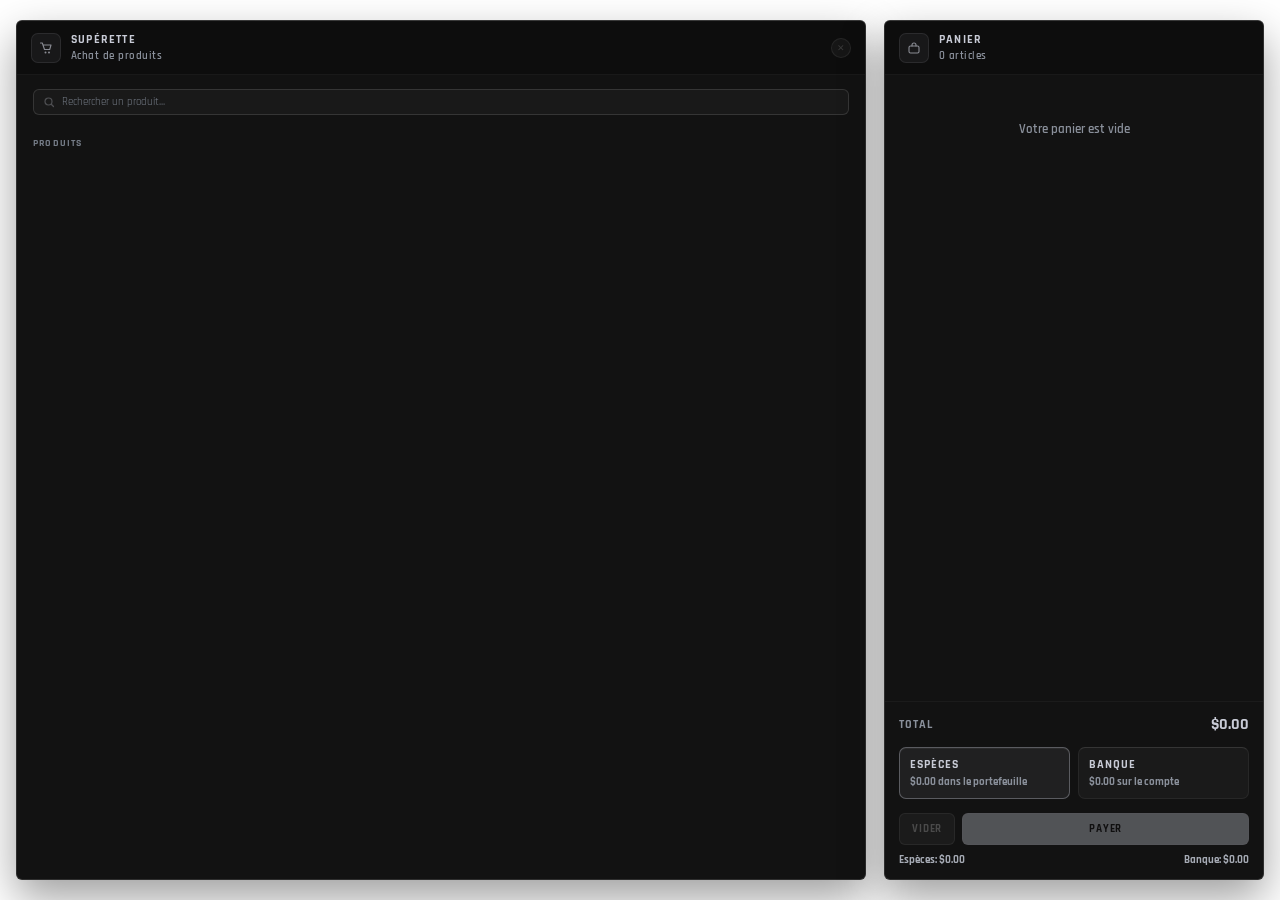
<file: superette/index.html>
<!DOCTYPE html>
<html lang="fr">
<head>
<meta charset="UTF-8">
<meta name="viewport" content="width=device-width,initial-scale=1">
<title>Supérette Genesis</title>
<link rel="stylesheet" href="css/style.css">
<style>
html,body{
  width:100%;height:100%;
  background:transparent!important;
  overflow:hidden;
}
body{
  display:flex;
  align-items:center;
  justify-content:center;
}
#app{
  display:flex;
  gap:18px;
  width:min(1480px,calc(100vw - 32px));
  height:min(860px,calc(100vh - 32px));
  background:transparent;
}
#left{flex:1;display:flex;flex-direction:column;min-width:0}
#right{width:clamp(380px,28vw,440px);flex-shrink:0;display:flex;flex-direction:column}
.pb{padding:14px 16px;flex:1;overflow-y:auto}
#prod-grid{display:grid;grid-template-columns:repeat(auto-fill,minmax(clamp(155px,11vw,205px),1fr));gap:12px;margin-bottom:0}
.pcard{cursor:pointer;position:relative;padding:14px 13px 12px;display:flex;flex-direction:column;min-height:142px}
.pcard-icon{height:54px;margin-bottom:8px;display:flex;align-items:center;justify-content:center}
.pcard-icon img{max-width:58px;max-height:52px;object-fit:contain;filter:drop-shadow(0 8px 12px rgba(0,0,0,.55))}
.ico-fallback{width:42px;height:42px;border-radius:10px;display:flex;align-items:center;justify-content:center;background:rgba(255,255,255,.045);border:1px solid rgba(255,255,255,.07);font-size:11px;font-weight:800;letter-spacing:.06em;color:var(--accent)}
.pcard-name{font-size:clamp(14px,.95vw,17px);font-weight:700;color:var(--accent);line-height:1.2;margin-bottom:2px}
.pcard-desc{font-size:clamp(12px,.78vw,14px);color:var(--muted);margin-bottom:8px;flex:1;line-height:1.35;font-weight:600}
.pcard-foot{display:flex;align-items:center;justify-content:space-between;margin-top:auto}
.pcard-price{font-size:clamp(13px,.9vw,16px);font-weight:800;color:var(--price)}
.sdot{width:5px;height:5px;border-radius:50%;position:absolute;top:7px;right:7px}
.qty-ctrl{display:flex;align-items:center;gap:4px}.qbtn{width:17px;height:17px;border-radius:3px;background:rgba(255,255,255,.05);border:1px solid rgba(255,255,255,.08);color:#777;font-size:12px;cursor:pointer;display:flex;align-items:center;justify-content:center;transition:.15s;font-family:'Rajdhani',sans-serif;line-height:1}.qbtn:hover{background:rgba(255,255,255,.1);color:var(--accent)}.qv{font-size:11px;font-weight:800;color:var(--accent);min-width:14px;text-align:center}.btn-add{width:20px;height:20px;border-radius:4px;background:rgba(200,203,214,.07);border:1px solid rgba(200,203,214,.12);color:var(--accent);font-size:14px;cursor:pointer;display:flex;align-items:center;justify-content:center;line-height:1;transition:.15s}.btn-add:hover{background:rgba(200,203,214,.14)}
#empty{text-align:center;padding:40px 0;color:var(--muted);font-size:14px}.cart-body{padding:12px 14px;flex:1;overflow-y:auto}#cart-items{margin-bottom:4px}.crow{display:flex;align-items:center;gap:8px;padding:7px 9px;margin-bottom:6px}.crow-img{width:34px;height:34px;border-radius:5px;background:rgba(255,255,255,.03);border:1px solid rgba(255,255,255,.05);display:flex;align-items:center;justify-content:center;flex-shrink:0}.crow-img img{max-width:30px;max-height:30px;object-fit:contain;filter:drop-shadow(0 6px 8px rgba(0,0,0,.55))}.crow-info{flex:1;min-width:0}.crow-name{font-size:13px;font-weight:700;color:var(--accent);white-space:nowrap;overflow:hidden;text-overflow:ellipsis}.crow-unit{font-size:11px;color:var(--muted);font-weight:600}.crow-right{text-align:right;flex-shrink:0}.crow-price{font-size:13px;font-weight:800;color:var(--price)}.crow-ctrl{display:flex;align-items:center;gap:3px;justify-content:flex-end;margin-top:2px}#empty-cart{text-align:center;padding:30px 0;color:var(--muted);font-size:13px;font-weight:600}.total-row{display:flex;align-items:center;justify-content:space-between;margin-bottom:9px}.total-lbl{font-size:12px;font-weight:800;letter-spacing:.09em;text-transform:uppercase;color:var(--muted)}.total-val{font-size:16px;font-weight:800;color:var(--accent)}.bal-row{display:flex;align-items:center;justify-content:space-between;gap:4px;margin-top:8px;font-size:11px;color:var(--muted);font-weight:700}.bal-row span{color:#a6abb5}.pay-methods{display:grid;grid-template-columns:1fr 1fr;gap:8px;margin:12px 0 14px}.pay-card{border:1px solid rgba(255,255,255,.06);border-top-color:rgba(255,255,255,.12);background:rgba(255,255,255,.035);border-radius:7px;padding:9px 10px;cursor:pointer;transition:.15s}.pay-card:hover{border-color:rgba(200,203,214,.18);background:rgba(255,255,255,.055)}.pay-card.on{border-color:rgba(200,203,214,.35);background:rgba(200,203,214,.08);box-shadow:inset 0 1px 0 rgba(255,255,255,.05)}.pay-card.disabled{opacity:.35;pointer-events:none}.pay-title{font-size:12px;font-weight:800;letter-spacing:.08em;text-transform:uppercase;color:var(--accent)}.pay-sub{margin-top:3px;font-size:11px;font-weight:700;color:var(--muted)}#checkout-overlay{display:none;position:fixed;inset:0;background:rgba(0,0,0,.14);backdrop-filter:blur(1px);align-items:center;justify-content:center;z-index:50}#checkout-overlay.show{display:flex}#checkout-modal{width:min(460px,calc(100vw - 32px));padding:26px}.checkout-items{margin:10px 0 14px}.ci-row{display:flex;justify-content:space-between;font-size:13px;padding:4px 0;border-bottom:1px solid rgba(255,255,255,.04)}.ci-name{color:var(--accent)}.ci-price{color:var(--price);font-weight:800}.checkout-total{display:flex;justify-content:space-between;align-items:baseline;margin:12px 0 10px}.checkout-total-lbl{font-size:12px;font-weight:800;letter-spacing:.09em;text-transform:uppercase;color:var(--muted)}.checkout-total-val{font-size:20px;font-weight:800;color:var(--accent)}
</style>
</head>
<body>
<div id="app">
  <div id="left" class="panel">
    <div class="ph">
      <div class="ph-left"><div class="ph-icon"><svg width="14" height="14" viewBox="0 0 14 14" fill="none"><path d="M1.5 2h1.8l2.2 6.5h5.2l1.3-4.5H4.2" stroke="#c8cbd6" stroke-width="1.1" stroke-linecap="round" stroke-linejoin="round"/><circle cx="6.5" cy="11.5" r="1" fill="#c8cbd6"/><circle cx="10" cy="11.5" r="1" fill="#c8cbd6"/></svg></div><div><div class="ph-title" id="shop-name">Supérette</div><div class="ph-sub">Achat de produits</div></div></div>
      <button class="btn-close" onclick="closePanel()">✕</button>
    </div>
    <div class="pb">
      <div class="search"><svg width="11" height="11" viewBox="0 0 11 11" fill="none"><circle cx="4.5" cy="4.5" r="3.5" stroke="#c8cbd6" stroke-width="1.2"/><path d="M7.5 7.5l2 2" stroke="#c8cbd6" stroke-width="1.2" stroke-linecap="round"/></svg><input id="search-inp" placeholder="Rechercher un produit..." oninput="filterProducts()"></div>
      <div class="cats" id="cats"></div>
      <div class="slbl"><span>Produits</span><em id="prod-count"></em></div>
      <div id="prod-grid"></div><div id="empty" style="display:none">Aucun produit trouvé</div>
    </div>
  </div>
  <div id="right" class="panel">
    <div class="ph"><div class="ph-left"><div class="ph-icon"><svg width="14" height="14" viewBox="0 0 14 14" fill="none"><rect x="2" y="5" width="10" height="7" rx="1.5" stroke="#c8cbd6" stroke-width="1.1"/><path d="M5 5V4a2 2 0 0 1 4 0v1" stroke="#c8cbd6" stroke-width="1.1" stroke-linecap="round"/></svg></div><div><div class="ph-title">Panier</div><div class="ph-sub" id="cart-count-lbl">0 article</div></div></div></div>
    <div class="cart-body"><div id="cart-items"></div><div id="empty-cart">Votre panier est vide</div></div>
    <div style="padding:12px 14px;border-top:1px solid rgba(255,255,255,.04)">
      <div class="total-row"><div class="total-lbl">Total</div><div class="total-val" id="total-val">$0.00</div></div>
      <div class="pay-methods" id="pay-methods-mini"></div>
      <div style="display:flex;gap:7px"><button class="btn btn-ghost" onclick="clearCart()" style="flex:0 0 auto;padding:8px 12px">Vider</button><button class="btn btn-primary" id="btn-pay" onclick="openCheckout()" disabled>Payer</button></div>
      <div class="bal-row"><span>Espèces: <b id="cash-val">$0.00</b></span><span>Banque: <b id="bank-val">$0.00</b></span></div>
    </div>
  </div>
</div>
<div id="checkout-overlay"><div id="checkout-modal" class="panel"><div class="ph" style="margin:-24px -24px 0;border-radius:8px 8px 0 0"><div class="ph-left"><div class="ph-title">Confirmer l'achat</div></div><button class="btn-close" onclick="closeCheckout()">✕</button></div><div style="padding-top:14px"><div class="checkout-items" id="checkout-items"></div><div class="checkout-total"><div class="checkout-total-lbl">Total à payer</div><div class="checkout-total-val" id="checkout-total-val">$0.00</div></div><div class="pay-methods" id="pay-methods-checkout"></div><div style="display:flex;gap:8px"><button class="btn btn-ghost" onclick="closeCheckout()">Annuler</button><button class="btn btn-primary" id="btn-confirm" onclick="confirmBuy()">Confirmer</button></div></div></div></div>
<div id="toast"></div>
<script>
var _products=[],_cart={},_cashBalance=0,_bankBalance=0,_activecat='all',_search='',_paymentMethod='cash';
var _paymentAllowed={cash:true,bank:true};
function esc(v){return String(v==null?'':v).replace(/&/g,'&amp;').replace(/</g,'&lt;').replace(/>/g,'&gt;').replace(/\"/g,'&quot;').replace(/'/g,'&#039;')}
function hasGS(fn){return window.GS&&typeof window.GS[fn]==='function'}
function callGS(fn,arg){if(!hasGS(fn)){showToast('Bridge Lua non prêt: '+fn,'err');return false}try{typeof arg==='undefined'?window.GS[fn]():window.GS[fn](arg);return true}catch(e){showToast('Erreur bridge Lua: '+fn,'err');return false}}
function waitForGS(fn,cb,tries){tries=tries||0;if(hasGS(fn)){cb();return}if(tries>80){showToast('Connexion Lua impossible.','err');return}setTimeout(function(){waitForGS(fn,cb,tries+1)},50)}
function closePanel(){if(!callGS('Close'))document.body.style.display='none'}
function money(v){return '$'+(Number(v)||0).toFixed(2)}
function fallbackText(p){var n=String((p&&p.name)||'OBJ').replace(/[^a-z0-9]/ig,'').toUpperCase();return n.substr(0,3)||'OBJ'}
function iconHTML(p,cls){var url=String((p&&(p.icon_url||p.iconUrl))||'').replace(/[\"\n\r<>]/g,'');if(url)return '<div class="'+cls+'"><img src="'+esc(url)+'" draggable="false" onerror="this.parentNode.innerHTML=\'<div class=&quot;ico-fallback&quot;>'+esc(fallbackText(p))+'</div>\'"></div>';return '<div class="'+cls+'"><div class="ico-fallback">'+esc(fallbackText(p))+'</div></div>'}
function GS_Init(data){_cashBalance=Number(data.cashBalance!=null?data.cashBalance:data.balance)||0;_bankBalance=Number(data.bankBalance)||0;_products=data.products||[];var pay=data.payment||{};_paymentAllowed.cash=pay.cash!==false;_paymentAllowed.bank=pay.bank!==false;_paymentMethod=(pay.default==='bank'&&_paymentAllowed.bank)?'bank':'cash';if(!_paymentAllowed.cash&&_paymentAllowed.bank)_paymentMethod='bank';document.getElementById('shop-name').textContent=(data.shop&&data.shop.name)?data.shop.name:'Supérette';renderCats();renderPaymentMethods();renderProducts();renderCart();renderBalance()}
function GS_BuyResult(res){document.getElementById('btn-confirm').disabled=false;document.getElementById('btn-confirm').textContent='Confirmer';if(res.ok){if(res.cashBalance!=null)_cashBalance=Number(res.cashBalance)||0;if(res.bankBalance!=null)_bankBalance=Number(res.bankBalance)||0;if(Array.isArray(res.products))_products=res.products;_cart={};renderCart();renderBalance();renderProducts();closeCheckout();showToast(res.msg||'Achat effectué !','ok')}else{if(res.cashBalance!=null)_cashBalance=Number(res.cashBalance)||0;if(res.bankBalance!=null)_bankBalance=Number(res.bankBalance)||0;renderBalance();showToast(res.msg||'Erreur lors de l\'achat.','err')}}
var CAT_LABELS={all:'Tout',food:'Alimentation',drinks:'Boissons',snacks:'Snacks',health:'Santé',tools:'Outils'};
function renderCats(){var cats=['all'],seen={};_products.forEach(function(p){if(!seen[p.category]){seen[p.category]=1;cats.push(p.category)}});var el=document.getElementById('cats');el.innerHTML='';cats.forEach(function(c){var btn=document.createElement('div');btn.className='cat'+(c===_activecat?' on':'');btn.textContent=CAT_LABELS[c]||c;btn.onclick=function(){_activecat=c;renderCats();renderProducts()};el.appendChild(btn)})}
function filterProducts(){_search=document.getElementById('search-inp').value.toLowerCase();renderProducts()}
function filteredList(){return _products.filter(function(p){var catOk=_activecat==='all'||p.category===_activecat;var srchOk=!_search||String(p.name||'').toLowerCase().indexOf(_search)>=0;return catOk&&srchOk})}
function renderProducts(){var list=filteredList(),grid=document.getElementById('prod-grid'),empty=document.getElementById('empty'),count=document.getElementById('prod-count');count.textContent=list.length+' article'+(list.length!==1?'s':'');grid.innerHTML='';if(list.length===0){empty.style.display='block';return}empty.style.display='none';list.forEach(function(p){var qty=_cart[p.id]?_cart[p.id].qty:0,inCart=qty>0,oos=p.stock===0,low=p.stock>0&&p.stock<=5,dotColor=oos?'var(--red)':(low?'var(--amber)':'var(--green)');var card=document.createElement('div');card.className='pcard gc'+(inCart?' active':'');if(oos){card.style.opacity='.45';card.style.pointerEvents='none'}card.innerHTML='<div class="sdot" style="background:'+dotColor+'"></div>'+iconHTML(p,'pcard-icon')+'<div class="pcard-name">'+esc(p.name)+'</div><div class="pcard-desc">'+esc(p.description)+'</div><div class="pcard-foot"><div class="pcard-price">'+money(p.price)+'</div>'+(inCart?'<div class="qty-ctrl"><div class="qbtn" data-id="'+p.id+'" data-act="rem">−</div><div class="qv">'+qty+'</div><div class="qbtn" data-id="'+p.id+'" data-act="add">+</div></div>':'<div class="btn-add" data-id="'+p.id+'" data-act="add">+</div>')+'</div>';grid.appendChild(card)});grid.onclick=function(e){var el=e.target.closest('[data-act]');if(!el)return;var id=el.getAttribute('data-id'),act=el.getAttribute('data-act');act==='add'?addToCart(id):remFromCart(id)}}
function findProduct(id){for(var i=0;i<_products.length;i++){if(String(_products[i].id)===String(id))return _products[i]}return null}
function addToCart(id){var p=findProduct(id);if(!p)return;if(_cart[id]){if(p.stock>0&&_cart[id].qty>=p.stock)return;_cart[id].qty++}else _cart[id]={prod:p,qty:1};renderCart();renderProducts()}
function remFromCart(id){if(!_cart[id])return;_cart[id].qty--;if(_cart[id].qty<=0)delete _cart[id];renderCart();renderProducts()}
function clearCart(){_cart={};renderCart();renderProducts()}
function cartTotal(){var t=0;for(var k in _cart)t+=(Number(_cart[k].prod.price)||0)*_cart[k].qty;return Math.round(t*100)/100}
function cartCount(){var n=0;for(var k in _cart)n+=_cart[k].qty;return n}
function renderCart(){var el=document.getElementById('cart-items'),empty=document.getElementById('empty-cart'),total=cartTotal(),count=cartCount();document.getElementById('cart-count-lbl').textContent=count+' article'+(count!==1?'s':'');document.getElementById('total-val').textContent=money(total);document.getElementById('btn-pay').disabled=count===0;el.innerHTML='';if(count===0){empty.style.display='block';return}empty.style.display='none';for(var k in _cart){var entry=_cart[k],p=entry.prod,row=document.createElement('div');row.className='crow gc';row.innerHTML=iconHTML(p,'crow-img')+'<div class="crow-info"><div class="crow-name">'+esc(p.name)+'</div><div class="crow-unit">'+money(p.price)+' / u.</div></div><div class="crow-right"><div class="crow-price">'+money((Number(p.price)||0)*entry.qty)+'</div><div class="crow-ctrl"><div class="qbtn" data-id="'+k+'" data-act="rem">−</div><div class="qv">'+entry.qty+'</div><div class="qbtn" data-id="'+k+'" data-act="add">+</div></div></div>';el.appendChild(row)}el.onclick=function(e){var btn=e.target.closest('[data-act]');if(!btn)return;var id=btn.getAttribute('data-id');btn.getAttribute('data-act')==='add'?addToCart(id):remFromCart(id)}}
function renderBalance(){document.getElementById('cash-val').textContent=money(_cashBalance);document.getElementById('bank-val').textContent=money(_bankBalance)}
function setPayment(method){if(method==='cash'&&!_paymentAllowed.cash)return;if(method==='bank'&&!_paymentAllowed.bank)return;_paymentMethod=method;renderPaymentMethods()}
function paymentHTML(){return '<div class="pay-card '+(_paymentMethod==='cash'?'on ':'')+(!_paymentAllowed.cash?'disabled':'')+'" onclick="setPayment(\'cash\')"><div class="pay-title">Espèces</div><div class="pay-sub">'+money(_cashBalance)+' dans le portefeuille</div></div><div class="pay-card '+(_paymentMethod==='bank'?'on ':'')+(!_paymentAllowed.bank?'disabled':'')+'" onclick="setPayment(\'bank\')"><div class="pay-title">Banque</div><div class="pay-sub">'+money(_bankBalance)+' sur le compte</div></div>'}
function renderPaymentMethods(){var h=paymentHTML();var a=document.getElementById('pay-methods-mini');if(a)a.innerHTML=h;var b=document.getElementById('pay-methods-checkout');if(b)b.innerHTML=h}
function openCheckout(){var total=cartTotal(),list=document.getElementById('checkout-items');list.innerHTML='';for(var k in _cart){var e=_cart[k],row=document.createElement('div');row.className='ci-row';row.innerHTML='<span class="ci-name">'+esc(e.prod.name)+' × '+e.qty+'</span><span class="ci-price">'+money((Number(e.prod.price)||0)*e.qty)+'</span>';list.appendChild(row)}document.getElementById('checkout-total-val').textContent=money(total);renderPaymentMethods();document.getElementById('checkout-overlay').classList.add('show')}
function closeCheckout(){document.getElementById('checkout-overlay').classList.remove('show')}
function confirmBuy(){var btn=document.getElementById('btn-confirm');btn.disabled=true;btn.textContent='...';var cart=[];for(var k in _cart)cart.push({id:_cart[k].prod.id,qty:_cart[k].qty});callGS('Buy',JSON.stringify({cart:cart,payment:_paymentMethod}))}
var _toastTimer=null;function showToast(msg,type){var el=document.getElementById('toast');el.textContent=msg;el.className='show '+(type||'');clearTimeout(_toastTimer);_toastTimer=setTimeout(function(){el.className=''},3000)}
window.onload=function(){renderCart();renderPaymentMethods();waitForGS('Ready',function(){callGS('Ready')},0)};
</script>
</body>
</html>
</file>
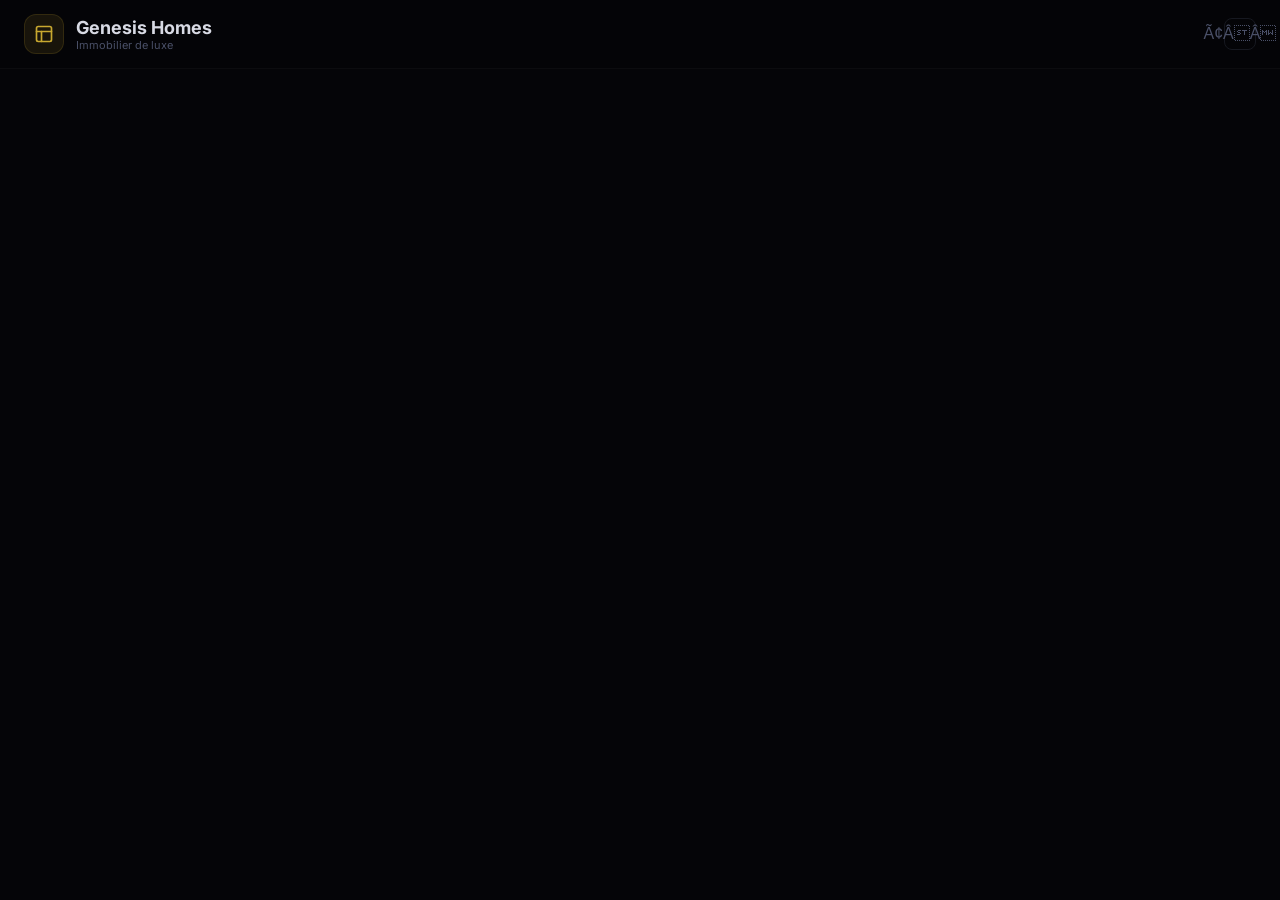
<file: genesis_homes.html>
<!DOCTYPE html>
<html lang="fr">
<head>
<meta charset="UTF-8">
<meta name="viewport" content="width=device-width, initial-scale=1.0">
<title>Genesis Homes</title>
<link rel="preconnect" href="https://fonts.googleapis.com">
<link href="https://fonts.googleapis.com/css2?family=Inter:wght@400;500;600;700;800&display=swap" rel="stylesheet">
<style>
*,*::before,*::after{box-sizing:border-box;margin:0;padding:0;}
::-webkit-scrollbar{width:6px;height:6px;}
::-webkit-scrollbar-track{background:#0a0a0e;}
::-webkit-scrollbar-thumb{background:#1e2030;border-radius:3px;}
::-webkit-scrollbar-thumb:hover{background:#2a2e40;}
html,body{width:100%;height:100%;overflow:hidden;margin:0;padding:0;font-family:'Inter',system-ui,sans-serif;}
:root{--bg:#050508;--fg:#d8dae4;--card:#0b0b10;--card-fg:#d8dae4;--primary:#b8bcc8;--primary-fg:#0a0a0e;--secondary:#141418;--secondary-fg:#8892a8;--muted:#0e0e14;--muted-fg:#4a5068;--accent:#22b960;--destructive:#c04030;--border:#161820;--input:#121218;--emerald:#34d399;--emerald-bg:rgba(52,211,153,.08);--emerald-brd:rgba(52,211,153,.15);--blue:#60a5fa;--blue-bg:rgba(96,165,250,.08);--blue-brd:rgba(96,165,250,.15);--amber:#fbbf24;--amber-bg:rgba(251,191,36,.08);--amber-brd:rgba(251,191,36,.15);--zinc:#a1a1aa;--zinc-bg:rgba(161,161,170,.08);--zinc-brd:rgba(161,161,170,.15);--gold:#c8a830;--radius:12px;--indigo:#818cf8;--indigo-bg:rgba(129,140,248,.08);--indigo-brd:rgba(129,140,248,.15);}
body{background:var(--bg);color:var(--fg);}
#app{width:100%;height:100%;display:flex;flex-direction:column;overflow:hidden;}
.header{position:sticky;top:0;z-index:50;border-bottom:1px solid rgba(255,255,255,.03);background:rgba(5,5,8,.85);backdrop-filter:blur(16px);-webkit-backdrop-filter:blur(16px);padding:14px 24px;flex-shrink:0;display:flex;align-items:center;justify-content:space-between;}
.hdr-left{display:flex;align-items:center;gap:12px;}
.hdr-logo{width:40px;height:40px;border-radius:12px;background:rgba(200,168,48,.1);border:1px solid rgba(200,168,48,.15);display:flex;align-items:center;justify-content:center;}
.hdr-logo svg{width:20px;height:20px;color:#c8a830;}
.hdr-title{font-size:18px;font-weight:700;color:var(--fg);}
.hdr-sub{font-size:11px;color:var(--muted-fg);}
.hdr-close{width:32px;height:32px;border-radius:8px;background:transparent;border:1px solid var(--border);color:var(--muted-fg);font-size:16px;display:flex;align-items:center;justify-content:center;cursor:pointer;transition:all .15s;}
.hdr-close:hover{background:var(--secondary);color:var(--fg);}
.main{flex:1;overflow-y:auto;padding:20px 24px 28px;}
.main>*+*{margin-top:20px;}
.stats{display:grid;grid-template-columns:repeat(4,1fr);gap:12px;}
.stat-card{background:rgba(8,8,12,.5);border:1px solid rgba(22,24,32,.35);border-radius:var(--radius);padding:14px;display:flex;align-items:center;gap:12px;backdrop-filter:blur(8px);-webkit-backdrop-filter:blur(8px);}
.stat-icon{width:40px;height:40px;border-radius:10px;display:flex;align-items:center;justify-content:center;flex-shrink:0;}
.stat-icon svg{width:20px;height:20px;}
.stat-icon.emerald{background:rgba(52,211,153,.1);color:var(--emerald);}
.stat-icon.blue{background:rgba(96,165,250,.1);color:var(--blue);}
.stat-icon.amber{background:rgba(251,191,36,.1);color:var(--amber);}
.stat-icon.primary{background:rgba(200,168,48,.08);color:var(--gold);}
.stat-label{font-size:11px;color:var(--muted-fg);}
.stat-val{font-size:14px;font-weight:600;color:var(--fg);white-space:nowrap;overflow:hidden;text-overflow:ellipsis;}
.tabs{display:inline-flex;gap:2px;padding:3px;background:rgba(14,14,20,.5);border-radius:10px;}
.tab{padding:7px 16px;font-size:12px;font-weight:500;color:var(--muted-fg);background:transparent;border:none;border-radius:7px;cursor:pointer;transition:all .15s;display:flex;align-items:center;gap:6px;}
.tab svg{width:16px;height:16px;}
.tab:hover{color:var(--secondary-fg);}
.tab.on{background:var(--secondary);color:var(--fg);box-shadow:0 1px 3px rgba(0,0,0,.3);}
.filters{display:flex;flex-wrap:wrap;gap:10px;align-items:center;}
.f-search{position:relative;flex:1;min-width:200px;}
.f-search input{width:100%;padding:9px 12px 9px 34px;background:rgba(8,8,12,.5);border:1px solid rgba(22,24,32,.35);border-radius:var(--radius);color:var(--fg);font-size:13px;font-family:inherit;outline:none;transition:border-color .15s;}
.f-search input:focus{border-color:rgba(184,188,200,.3);}
.f-search input::placeholder{color:var(--muted-fg);}
.f-search svg{position:absolute;left:10px;top:50%;transform:translateY(-50%);width:16px;height:16px;color:var(--muted-fg);pointer-events:none;}
.f-select{padding:9px 14px;background:rgba(8,8,12,.5);border:1px solid rgba(22,24,32,.35);border-radius:var(--radius);color:var(--fg);font-size:12px;font-family:inherit;outline:none;cursor:pointer;-webkit-appearance:none;min-width:140px;}
.f-toggle{display:flex;gap:6px;margin-top:-10px;}
.f-tog{padding:6px 14px;font-size:11px;font-weight:500;background:transparent;border:1px solid var(--border);border-radius:var(--radius);color:var(--muted-fg);cursor:pointer;transition:all .15s;display:flex;align-items:center;gap:5px;}
.f-tog svg{width:14px;height:14px;}
.f-tog:hover{color:var(--fg);border-color:rgba(42,44,58,.8);}
.f-tog.on{background:var(--secondary);color:var(--fg);border-color:rgba(42,44,58,.8);}
.f-reset{padding:6px 12px;font-size:11px;color:var(--muted-fg);background:transparent;border:none;cursor:pointer;display:flex;align-items:center;gap:5px;transition:color .15s;}
.f-reset svg{width:14px;height:14px;}
.f-reset:hover{color:var(--fg);}
.grid{display:grid;grid-template-columns:repeat(4,1fr);gap:14px;}
@media(max-width:1100px){.grid{grid-template-columns:repeat(3,1fr);}}
@media(max-width:800px){.grid{grid-template-columns:repeat(2,1fr);}}
.pcard{background:rgba(8,8,12,.5);border:1px solid rgba(22,24,32,.35);border-radius:var(--radius);overflow:hidden;cursor:pointer;transition:all .25s;backdrop-filter:blur(8px);-webkit-backdrop-filter:blur(8px);}
.pcard:hover{border-color:rgba(184,188,200,.25);box-shadow:0 4px 20px rgba(184,188,200,.04);}
.pc-img{position:relative;width:100%;padding-top:62.5%;overflow:hidden;background:#08080c;}
.pc-img img{position:absolute;top:0;left:0;width:100%;height:100%;object-fit:cover;display:block;}
.pc-img-ph{position:absolute;top:0;left:0;width:100%;height:100%;display:flex;align-items:center;justify-content:center;background:linear-gradient(135deg,#0a0a10 0%,#0e0e16 100%);}
.pc-img-ph svg{width:32px;height:32px;color:#14161e;opacity:.7;}
.pc-img-grad{position:absolute;inset:0;background:linear-gradient(to top,rgba(26,27,36,.9) 0%,rgba(26,27,36,.15) 40%,transparent 100%);pointer-events:none;}
.pc-badges{position:absolute;left:10px;top:10px;display:flex;flex-wrap:wrap;gap:5px;}
.badge{padding:3px 9px;font-size:10px;font-weight:600;border-radius:6px;border:1px solid;line-height:1.4;}
.badge.available{background:var(--emerald-bg);color:var(--emerald);border-color:var(--emerald-brd);}
.badge.owned{background:var(--blue-bg);color:var(--blue);border-color:var(--blue-brd);}
.badge.sold{background:var(--zinc-bg);color:var(--zinc);border-color:var(--zinc-brd);}.badge.sublease{background:var(--indigo-bg);color:var(--indigo);border-color:var(--indigo-brd);}
.badge.type-b{background:rgba(5,5,8,.8);color:var(--secondary-fg);border-color:transparent;backdrop-filter:blur(6px);-webkit-backdrop-filter:blur(6px);}
.badge.timer{background:var(--amber-bg);color:var(--amber);border-color:var(--amber-brd);display:flex;align-items:center;gap:4px;}
.badge.timer svg{width:11px;height:11px;}
.pc-timer{position:absolute;right:10px;top:10px;}
.pc-bottom-text{position:absolute;bottom:10px;left:12px;right:12px;}
.pc-name{font-size:15px;font-weight:600;color:var(--fg);white-space:nowrap;overflow:hidden;text-overflow:ellipsis;}
.pc-addr{font-size:11px;color:var(--muted-fg);white-space:nowrap;overflow:hidden;text-overflow:ellipsis;margin-top:1px;}
.pc-body{padding:14px;}
.pc-price-row{display:flex;align-items:baseline;justify-content:space-between;}
.pc-price{font-size:20px;font-weight:800;color:var(--gold);letter-spacing:-.3px;}
.pc-rent{font-size:11px;color:var(--muted-fg);}
.pc-chips{display:flex;flex-wrap:wrap;gap:5px;margin-top:10px;}
.pc-chip{display:flex;align-items:center;gap:4px;padding:4px 8px;font-size:10px;color:var(--muted-fg);background:rgba(14,14,20,.5);border-radius:6px;}
.pc-chip svg{width:13px;height:13px;}
.pc-btns{display:flex;gap:6px;margin-top:12px;}
.btn{padding:8px 14px;border-radius:var(--radius);font-size:12px;font-weight:600;border:1px solid;cursor:pointer;transition:all .15s;display:flex;align-items:center;justify-content:center;gap:6px;flex:1;font-family:inherit;}
.btn svg{width:15px;height:15px;}
.btn-outline{background:transparent;border-color:var(--border);color:var(--fg);}
.btn-outline:hover{background:var(--secondary);}
.btn-primary{background:rgba(200,168,48,.12);border-color:rgba(200,168,48,.25);color:#c8a830;}
.btn-primary:hover{background:rgba(200,168,48,.2);border-color:rgba(200,168,48,.35);}
.btn-primary:disabled{opacity:.4;cursor:default;filter:none;}
.btn-secondary{background:var(--secondary);border-color:var(--border);color:var(--secondary-fg);}
.btn-secondary:hover{background:rgba(20,20,28,.8);}
.btn-destructive{background:rgba(192,64,48,.12);border-color:rgba(192,64,48,.25);color:var(--destructive);}
.btn-destructive:hover{background:rgba(192,64,48,.2);}
.btn-ghost{background:transparent;border-color:transparent;color:var(--muted-fg);}
.btn-ghost:hover{color:var(--fg);}
.detail-grid{display:grid;gap:20px;grid-template-columns:1fr 1fr;}
.d-img-wrap{position:relative;width:100%;padding-top:56.25%;overflow:hidden;border-radius:var(--radius);background:#08080c;}
.d-img-wrap img{position:absolute;top:0;left:0;width:100%;height:100%;object-fit:cover;}
.d-img-ph{position:absolute;top:0;left:0;width:100%;height:100%;display:flex;align-items:center;justify-content:center;background:linear-gradient(135deg,#0a0a10,#0e0e16);}
.d-img-ph svg{width:48px;height:48px;color:#14161e;}
.d-badges{position:absolute;left:14px;top:14px;display:flex;gap:6px;}
.d-timer{position:absolute;right:14px;top:14px;}
.d-owner{background:rgba(8,8,12,.5);border:1px solid rgba(22,24,32,.35);border-radius:var(--radius);padding:14px;display:flex;align-items:center;gap:12px;margin-top:12px;}
.d-owner-ava{width:40px;height:40px;border-radius:50%;background:var(--muted);display:flex;align-items:center;justify-content:center;flex-shrink:0;}
.d-owner-ava svg{width:20px;height:20px;color:var(--muted-fg);}
.d-owner-lbl{font-size:12px;color:var(--muted-fg);}
.d-owner-name{font-size:14px;font-weight:600;color:var(--fg);}
.d-right>*+*{margin-top:16px;}
.d-title{font-size:26px;font-weight:700;color:var(--fg);}
.d-addr{display:flex;align-items:center;gap:6px;font-size:13px;color:var(--muted-fg);margin-top:4px;}
.d-addr svg{width:15px;height:15px;}
.d-price-row{display:flex;flex-wrap:wrap;gap:12px;}
.d-price-card{flex:1;min-width:140px;padding:14px;border-radius:var(--radius);}
.d-price-card.buy{background:rgba(184,188,200,.04);border:1px solid rgba(212,168,48,.15);}
.d-price-card.rent{background:rgba(8,8,12,.5);border:1px solid rgba(22,24,32,.35);}
.d-price-lbl{font-size:11px;color:var(--muted-fg);}
.d-price-val{font-size:22px;font-weight:800;margin-top:2px;}
.d-price-val.gold{color:var(--gold);}
.d-price-val.white{color:var(--fg);}
.d-price-tax{font-size:10px;color:var(--muted-fg);margin-top:2px;}
.d-specs-card{background:rgba(8,8,12,.5);border:1px solid rgba(22,24,32,.35);border-radius:var(--radius);overflow:hidden;}
.d-specs-title{padding:14px 14px 10px;font-size:14px;font-weight:600;color:var(--fg);}
.d-specs-grid{display:grid;grid-template-columns:1fr 1fr;gap:1px;padding:0 14px 14px;}
.d-spec{display:flex;align-items:center;gap:10px;padding:8px 0;}
.d-spec-icon{width:40px;height:40px;border-radius:10px;background:var(--muted);display:flex;align-items:center;justify-content:center;flex-shrink:0;}
.d-spec-icon svg{width:20px;height:20px;color:var(--muted-fg);}
.d-spec-lbl{font-size:11px;color:var(--muted-fg);}
.d-spec-val{font-size:13px;font-weight:600;color:var(--fg);}
.d-desc-card{background:rgba(8,8,12,.5);border:1px solid rgba(22,24,32,.35);border-radius:var(--radius);padding:14px;}
.d-desc-title{font-size:14px;font-weight:600;color:var(--fg);margin-bottom:8px;}
.d-desc-text{font-size:13px;color:var(--muted-fg);line-height:1.7;}
.d-sep{height:1px;background:var(--border);margin:0;}
.d-actions>*+*{margin-top:8px;}
.d-actions .btn{padding:12px;font-size:13px;}
.empty{display:flex;flex-direction:column;align-items:center;justify-content:center;padding:60px 0;text-align:center;}
.empty-circle{width:64px;height:64px;border-radius:50%;background:var(--muted);display:flex;align-items:center;justify-content:center;margin-bottom:14px;}
.empty-circle svg{width:32px;height:32px;color:var(--muted-fg);}
.empty-title{font-size:16px;font-weight:600;color:var(--fg);margin-bottom:4px;}
.empty-sub{font-size:12px;color:var(--muted-fg);}
#notif-stack{position:fixed;top:16px;right:16px;z-index:200;display:flex;flex-direction:column;gap:6px;pointer-events:none;width:300px;}
.notif{border-radius:10px;padding:12px 16px;background:rgba(5,5,8,.96);border:1px solid var(--border);position:relative;overflow:hidden;animation:nIn .2s ease;}
.notif .n-bar{position:absolute;left:0;top:0;bottom:0;width:3px;}
.notif.success .n-bar{background:var(--accent);}
.notif.error .n-bar{background:var(--destructive);}
.notif.info .n-bar{background:#b8bcc8;}
.n-txt{font-size:12px;color:var(--secondary-fg);padding-left:10px;}
@keyframes nIn{from{opacity:0;transform:translateY(-8px);}to{opacity:1;transform:none;}}

.sublease-modal{position:fixed;inset:0;z-index:100;display:flex;align-items:center;justify-content:center;background:rgba(0,0,0,.6);backdrop-filter:blur(6px);}
.sublease-box{background:var(--card);border:1px solid var(--border);border-radius:16px;padding:24px;width:340px;max-width:90vw;}
.sublease-box h3{font-size:16px;font-weight:700;color:var(--fg);margin-bottom:16px;}
.sublease-field{margin-bottom:12px;}
.sublease-field label{font-size:11px;color:var(--muted-fg);display:block;margin-bottom:4px;}
.sublease-field input[type=number]{width:100%;padding:8px 10px;background:var(--input);border:1px solid var(--border);border-radius:8px;color:var(--fg);font-size:13px;font-family:inherit;outline:none;}
.sublease-field input:focus{border-color:rgba(129,140,248,.4);}
.sublease-field select{width:100%;padding:8px 10px;background:var(--input);border:1px solid var(--border);border-radius:8px;color:var(--fg);font-size:13px;font-family:inherit;outline:none;cursor:pointer;}
.sublease-btns{display:flex;gap:8px;margin-top:16px;}
.btn-indigo{background:rgba(129,140,248,.12);border-color:rgba(129,140,248,.25);color:var(--indigo);}
.btn-indigo:hover{background:rgba(129,140,248,.2);}
</style>
</head>
<body>
<div id="notif-stack"></div>
<div id="app">
  <div class="header">
    <div class="hdr-left">
      <div class="hdr-logo"><svg viewBox="0 0 24 24" fill="none" stroke="currentColor" stroke-width="2" stroke-linecap="round" stroke-linejoin="round"><rect x="3" y="3" width="18" height="18" rx="2"/><path d="M3 9h18"/><path d="M9 21V9"/></svg></div>
      <div><div class="hdr-title">Genesis Homes</div><div class="hdr-sub">Immobilier de luxe</div></div>
    </div>
    <button class="hdr-close" onclick="bridge('close',{})">Ã¢ÂÂ</button>
  </div>
  <div class="main" id="main"></div>
</div>
<script>
(function(){var z=Math.max(.82,Math.min(window.innerWidth/1380,2.2));document.body.style.zoom=z;})();
var I={home:'<svg viewBox="0 0 24 24" fill="none" stroke="currentColor" stroke-width="2" stroke-linecap="round" stroke-linejoin="round"><path d="M15 21v-8a1 1 0 0 0-1-1h-4a1 1 0 0 0-1 1v8"/><path d="M3 10a2 2 0 0 1 .709-1.528l7-5.999a2 2 0 0 1 2.582 0l7 5.999A2 2 0 0 1 21 10v9a2 2 0 0 1-2 2H5a2 2 0 0 1-2-2z"/></svg>',wallet:'<svg viewBox="0 0 24 24" fill="none" stroke="currentColor" stroke-width="2" stroke-linecap="round" stroke-linejoin="round"><path d="M19 7V4a1 1 0 0 0-1-1H5a2 2 0 0 0 0 4h15a1 1 0 0 1 1 1v4h-3a2 2 0 0 0 0 4h3a1 1 0 0 0 1-1v-2a1 1 0 0 0-1-1"/><path d="M3 5v14a2 2 0 0 0 2 2h15a1 1 0 0 0 1-1v-4"/></svg>',key:'<svg viewBox="0 0 24 24" fill="none" stroke="currentColor" stroke-width="2" stroke-linecap="round" stroke-linejoin="round"><circle cx="7.5" cy="15.5" r="5.5"/><path d="m21 2-9.3 9.3"/><path d="m18 2 3 3-3 3"/></svg>',trend:'<svg viewBox="0 0 24 24" fill="none" stroke="currentColor" stroke-width="2" stroke-linecap="round" stroke-linejoin="round"><polyline points="22 7 13.5 15.5 8.5 10.5 2 17"/><polyline points="16 7 22 7 22 13"/></svg>',cart:'<svg viewBox="0 0 24 24" fill="none" stroke="currentColor" stroke-width="2" stroke-linecap="round" stroke-linejoin="round"><circle cx="8" cy="21" r="1"/><circle cx="19" cy="21" r="1"/><path d="M2.05 2.05h2l2.66 12.42a2 2 0 0 0 2 1.58h9.78a2 2 0 0 0 1.95-1.57l1.65-7.43H5.12"/></svg>',bag:'<svg viewBox="0 0 24 24" fill="none" stroke="currentColor" stroke-width="2" stroke-linecap="round" stroke-linejoin="round"><path d="M6 2 3 6v14a2 2 0 0 0 2 2h14a2 2 0 0 0 2-2V6l-3-4Z"/><path d="M3 6h18"/><path d="M16 10a4 4 0 0 1-8 0"/></svg>',eye:'<svg viewBox="0 0 24 24" fill="none" stroke="currentColor" stroke-width="2" stroke-linecap="round" stroke-linejoin="round"><path d="M2.062 12.348a1 1 0 0 1 0-.696 10.75 10.75 0 0 1 19.876 0 1 1 0 0 1 0 .696 10.75 10.75 0 0 1-19.876 0"/><circle cx="12" cy="12" r="3"/></svg>',door:'<svg viewBox="0 0 24 24" fill="none" stroke="currentColor" stroke-width="2" stroke-linecap="round" stroke-linejoin="round"><path d="M13 4h3a2 2 0 0 1 2 2v14"/><path d="M2 20h3"/><path d="M13 20h9"/><path d="M10 12v.01"/><path d="M13 4.562v16.157a1 1 0 0 1-1.242.97L5 20V5.562a2 2 0 0 1 1.515-1.94l4-1A2 2 0 0 1 13 4.561Z"/></svg>',car:'<svg viewBox="0 0 24 24" fill="none" stroke="currentColor" stroke-width="2" stroke-linecap="round" stroke-linejoin="round"><path d="M19 17h2c.6 0 1-.4 1-1v-3c0-.9-.7-1.7-1.5-1.9C18.7 10.6 16 10 16 10s-1.3-1.4-2.2-2.3c-.5-.6-1.1-.7-1.8-.7H5c-.6 0-1.1.4-1.4.9l-1.4 2.9A3.7 3.7 0 0 0 2 12v4c0 .6.4 1 1 1h2"/><circle cx="7" cy="17" r="2"/><path d="M9 17h6"/><circle cx="17" cy="17" r="2"/></svg>',warehouse:'<svg viewBox="0 0 24 24" fill="none" stroke="currentColor" stroke-width="2" stroke-linecap="round" stroke-linejoin="round"><path d="M22 8.35V20a2 2 0 0 1-2 2H4a2 2 0 0 1-2-2V8.35A2 2 0 0 1 3.26 6.5l8-3.2a2 2 0 0 1 1.48 0l8 3.2A2 2 0 0 1 22 8.35Z"/><path d="M6 18h12"/><path d="M6 14h12"/><rect width="12" height="12" x="6" y="10"/></svg>',pin:'<svg viewBox="0 0 24 24" fill="none" stroke="currentColor" stroke-width="2" stroke-linecap="round" stroke-linejoin="round"><path d="M20 10c0 4.993-5.539 10.193-7.399 11.799a1 1 0 0 1-1.202 0C9.539 20.193 4 14.993 4 10a8 8 0 0 1 16 0"/><circle cx="12" cy="10" r="3"/></svg>',clock:'<svg viewBox="0 0 24 24" fill="none" stroke="currentColor" stroke-width="2" stroke-linecap="round" stroke-linejoin="round"><circle cx="12" cy="12" r="10"/><polyline points="12 6 12 12 16 14"/></svg>',ruler:'<svg viewBox="0 0 24 24" fill="none" stroke="currentColor" stroke-width="2" stroke-linecap="round" stroke-linejoin="round"><path d="M21.3 15.3a2.4 2.4 0 0 1 0 3.4l-2.6 2.6a2.4 2.4 0 0 1-3.4 0L2.7 8.7a2.41 2.41 0 0 1 0-3.4l2.6-2.6a2.41 2.41 0 0 1 3.4 0Z"/><path d="m14.5 12.5 2-2"/><path d="m11.5 9.5 2-2"/><path d="m8.5 6.5 2-2"/><path d="m17.5 15.5 2-2"/></svg>',box:'<svg viewBox="0 0 24 24" fill="none" stroke="currentColor" stroke-width="2" stroke-linecap="round" stroke-linejoin="round"><path d="M21 8a2 2 0 0 0-1-1.73l-7-4a2 2 0 0 0-2 0l-7 4A2 2 0 0 0 3 8v8a2 2 0 0 0 1 1.73l7 4a2 2 0 0 0 2 0l7-4A2 2 0 0 0 21 16Z"/><path d="m3.3 7 8.7 5 8.7-5"/><path d="M12 22V12"/></svg>',user:'<svg viewBox="0 0 24 24" fill="none" stroke="currentColor" stroke-width="2" stroke-linecap="round" stroke-linejoin="round"><path d="M19 21v-2a4 4 0 0 0-4-4H9a4 4 0 0 0-4 4v2"/><circle cx="12" cy="7" r="4"/></svg>',dollar:'<svg viewBox="0 0 24 24" fill="none" stroke="currentColor" stroke-width="2" stroke-linecap="round" stroke-linejoin="round"><line x1="12" x2="12" y1="2" y2="22"/><path d="M17 5H9.5a3.5 3.5 0 0 0 0 7h5a3.5 3.5 0 0 1 0 7H6"/></svg>',back:'<svg viewBox="0 0 24 24" fill="none" stroke="currentColor" stroke-width="2" stroke-linecap="round" stroke-linejoin="round"><path d="m12 19-7-7 7-7"/><path d="M19 12H5"/></svg>',search:'<svg viewBox="0 0 24 24" fill="none" stroke="currentColor" stroke-width="2" stroke-linecap="round" stroke-linejoin="round"><circle cx="11" cy="11" r="8"/><path d="m21 21-4.3-4.3"/></svg>',x:'<svg viewBox="0 0 24 24" fill="none" stroke="currentColor" stroke-width="2" stroke-linecap="round" stroke-linejoin="round"><path d="M18 6 6 18"/><path d="m6 6 12 12"/></svg>',building:'<svg viewBox="0 0 24 24" fill="none" stroke="currentColor" stroke-width="2" stroke-linecap="round" stroke-linejoin="round"><rect width="16" height="20" x="4" y="2" rx="2"/><path d="M9 22v-4h6v4"/><path d="M8 6h.01"/><path d="M16 6h.01"/><path d="M12 6h.01"/><path d="M12 10h.01"/><path d="M12 14h.01"/><path d="M16 10h.01"/><path d="M16 14h.01"/><path d="M8 10h.01"/><path d="M8 14h.01"/></svg>'};
var GH={list:{},playerName:'',playerMoney:0,cardBalance:0,isAdmin:false,taxRate:.212,taxName:'TVA',maxDaysRent:7,view:'list',selectedId:null,filter:{search:'',status:'all',type:'all',garage:null,basement:null}};
var _inGmod=(typeof GN!=='undefined'&&GN&&typeof GN.Receive==='function');
function fmt(v){return Math.round(Math.abs(v)).toLocaleString('fr-FR')+' $';}
function esc(s){return String(s==null?'':s).replace(/&/g,'&amp;').replace(/</g,'&lt;').replace(/>/g,'&gt;').replace(/"/g,'&quot;').replace(/'/g,'&#39;');}
function calcTax(ht){var t=Math.floor(ht*GH.taxRate);return{ht:ht,tax:t,ttc:ht+t};}
function parseDesc(r){r=String(r||'');var s='||IMG||',i=r.indexOf(s);if(i===-1)return{text:r,img:''};return{text:r.substring(0,i),img:r.substring(i+s.length)};}
function getAddr(h){if(!h)return'Adresse non dÃÂ©finie';if(h.address_label)return h.address_label;return'Adresse non dÃÂ©finie';}
function getStatus(h){if(!h.isrented)return{label:'Disponible',type:'available'};if(h.isOwner||h.isFriend)return{label:'Acquis',type:'owned'};return{label:'Vendu',type:'sold'};}
function remainTime(st){if(!st)return'';var r=st-Math.floor(Date.now()/1000);if(r<=0)return'ExpirÃÂ©';var d=Math.floor(r/86400),hr=Math.floor((r%86400)/3600);if(d>0)return d+'j '+hr+'h';return hr+'h';}
function bridge(a,d){try{if(_inGmod)GN.Receive(a,JSON.stringify(d||{}));else console.log('[Bridge]',a,d);}catch(e){}}
function notify(m,t){var s=document.getElementById('notif-stack'),el=document.createElement('div');el.className='notif '+(t||'info');el.innerHTML='<div class="n-bar"></div><div class="n-txt">'+esc(m)+'</div>';s.appendChild(el);setTimeout(function(){if(el.parentNode)el.parentNode.removeChild(el);},3500);}
function getFiltered(){var out=[];for(var id in GH.list){if(!GH.list.hasOwnProperty(id))continue;var h=GH.list[id],st=getStatus(h),f=GH.filter;if(f.search){var q=f.search.toLowerCase();if((h.name+' '+getAddr(h)+' '+h.habitation_type).toLowerCase().indexOf(q)===-1)continue;}if(f.status!=='all'){if(f.status==='available'&&st.type!=='available')continue;if(f.status==='owned'&&!h.isOwner)continue;if(f.status==='rented'&&(!h.isOwner||h.ispermarented))continue;}if(f.type!=='all'&&h.habitation_type!==f.type)continue;if(f.garage===true&&!h.hasGarage)continue;if(f.basement===true&&!h.hasBasement)continue;out.push({id:parseInt(id),d:h});}out.sort(function(a,b){return a.id-b.id;});return out;}
function getTypes(){var t={};for(var id in GH.list){if(GH.list.hasOwnProperty(id))t[GH.list[id].habitation_type]=true;}var a=[];for(var k in t)if(t.hasOwnProperty(k))a.push(k);a.sort();return a;}
function render(){var m=document.getElementById('main');if(GH.view==='details'&&GH.selectedId)m.innerHTML=renderDetail();else m.innerHTML=renderStats()+renderTabs()+renderFilters()+renderGrid();}
function renderStats(){var owned=0,rented=0,pat=0;for(var id in GH.list){if(!GH.list.hasOwnProperty(id))continue;var h=GH.list[id];if(h.isOwner){if(h.ispermarented){owned++;pat+=h.permaprice;}else{rented++;pat+=h.permaprice;}}}return'<div class="stats"><div class="stat-card"><div class="stat-icon emerald">'+I.wallet+'</div><div><div class="stat-label">Solde cartes</div><div class="stat-val">'+fmt(GH.cardBalance)+'</div></div></div><div class="stat-card"><div class="stat-icon blue">'+I.home+'</div><div><div class="stat-label">PropriÃÂ©tÃÂ©s</div><div class="stat-val">'+owned+'</div></div></div><div class="stat-card"><div class="stat-icon amber">'+I.key+'</div><div><div class="stat-label">Locations</div><div class="stat-val">'+rented+'</div></div></div><div class="stat-card"><div class="stat-icon primary">'+I.trend+'</div><div><div class="stat-label">Patrimoine</div><div class="stat-val">'+fmt(pat)+'</div></div></div></div>';}
function renderTabs(){var s=GH.filter.status;return'<div class="tabs"><button class="tab'+(s==='all'?' on':'')+'" onclick="setTab(\'all\')">'+I.home+'Tout</button><button class="tab'+(s==='available'?' on':'')+'" onclick="setTab(\'buy\')">'+I.bag+'Acheter</button><button class="tab'+(s==='rented'?' on':'')+'" onclick="setTab(\'rent\')">'+I.key+'Louer</button><button class="tab'+(s==='owned'?' on':'')+'" onclick="setTab(\'my\')">'+I.building+'Mes biens</button></div>';}
function setTab(t){if(t==='all')GH.filter.status='all';else if(t==='buy')GH.filter.status='available';else if(t==='rent')GH.filter.status='rented';else GH.filter.status='owned';render();}
function renderFilters(){var types=getTypes();var opts='<option value="all">Tous les types</option>';for(var i=0;i<types.length;i++)opts+='<option value="'+esc(types[i])+'"'+(GH.filter.type===types[i]?' selected':'')+'>'+esc(types[i])+'</option>';var hasF=GH.filter.search||GH.filter.type!=='all'||GH.filter.garage||GH.filter.basement;return'<div class="filters"><div class="f-search">'+I.search+'<input type="text" placeholder="Rechercher une propriÃÂ©tÃÂ©..." value="'+esc(GH.filter.search)+'" oninput="GH.filter.search=this.value;render()"></div><select class="f-select" onchange="GH.filter.type=this.value;render()">'+opts+'</select>'+(hasF?'<button class="f-reset" onclick="GH.filter={search:\'\',status:GH.filter.status,type:\'all\',garage:null,basement:null};render()">'+I.x+' RÃÂ©initialiser</button>':'')+'</div><div class="f-toggle"><button class="f-tog'+(GH.filter.garage?' on':'')+'" onclick="GH.filter.garage=GH.filter.garage?null:true;render()">'+I.car+' Avec garage</button><button class="f-tog'+(GH.filter.basement?' on':'')+'" onclick="GH.filter.basement=GH.filter.basement?null:true;render()">'+I.warehouse+' Avec sous-sol</button></div>';}
function renderGrid(){var props=getFiltered();if(!props.length)return'<div class="empty"><div class="empty-circle">'+I.home+'</div><div class="empty-title">Aucune propriÃÂ©tÃÂ© trouvÃÂ©e</div><div class="empty-sub">Essayez de modifier vos filtres</div></div>';var html='<div class="grid">';for(var i=0;i<props.length;i++){var p=props[i],h=p.d,d=parseDesc(h.desc),st=getStatus(h),sl=getSubleaseStatus(h),bm=parseInt(h.buyablemode)||1;var canRent=(bm===1||bm===2);var imgH=d.img?'<img src="'+esc(d.img)+'" onerror="this.style.display=\'none\';this.nextSibling.style.display=\'flex\'"><div class="pc-img-ph" style="display:none">'+I.home+'</div>':'<div class="pc-img-ph">'+I.home+'</div>';var timerH='';if(h.selltime&&h.isOwner&&!h.ispermarented)timerH='<div class="pc-timer"><span class="badge timer">'+I.clock+remainTime(h.selltime)+'</span></div>';html+='<div class="pcard" onclick="openDetail('+p.id+')"><div class="pc-img">'+imgH+'<div class="pc-img-grad"></div><div class="pc-badges"><span class="badge '+st.type+'">'+st.label+'</span><span class="badge type-b">'+esc(h.habitation_type)+'</span>'+(sl?'<span class="badge sublease">'+sl.label+'</span>':'')+'</div>'+timerH+'<div class="pc-bottom-text"><div class="pc-name">'+esc(h.name)+'</div><div class="pc-addr">'+esc(getAddr(h))+'</div></div></div><div class="pc-body"><div class="pc-price-row"><div class="pc-price">'+fmt(h.permaprice)+'</div>';if(canRent&&h.rentprice>0)html+='<div class="pc-rent">ou '+fmt(h.rentprice)+'/jour</div>';html+='</div><div class="pc-chips"><div class="pc-chip">'+I.door+'<span>'+h.ndoors+' portes</span></div>';if(h.hasGarage)html+='<div class="pc-chip">'+I.car+'<span>Garage</span></div>';if(h.hasBasement)html+='<div class="pc-chip">'+I.warehouse+'<span>Sous-sol</span></div>';html+='</div><div class="pc-btns"><button class="btn btn-outline" onclick="event.stopPropagation();openDetail('+p.id+')">'+I.eye+'DÃÂ©tails</button>';if(st.type==='available'&&(bm===1||bm===3))html+='<button class="btn btn-primary" onclick="event.stopPropagation();openDetail('+p.id+')">'+I.cart+'Acheter</button>';if(h.isOwner)html+='<button class="btn btn-secondary" onclick="event.stopPropagation();openDetail('+p.id+')">'+I.key+'GÃÂ©rer</button>';html+='</div></div></div>';}html+='</div>';return html;}
function openDetail(id){GH.selectedId=id;GH.view='details';render();document.getElementById('main').scrollTop=0;}
function backToList(){GH.selectedId=null;GH.view='list';render();}
function renderDetail(){var h=GH.list[GH.selectedId];if(!h)return'';var d=parseDesc(h.desc),st=getStatus(h),addr=getAddr(h),bm=parseInt(h.buyablemode)||1;var pB=calcTax(h.permaprice||0),pR=calcTax(h.rentprice||0);var canBuy=(bm===1||bm===3),canRent=(bm===1||bm===2);var imgH=d.img?'<img src="'+esc(d.img)+'" onerror="this.style.display=\'none\';this.nextSibling.style.display=\'flex\'"><div class="d-img-ph" style="display:none">'+I.home+'</div>':'<div class="d-img-ph">'+I.home+'</div>';var timerH='';if(h.selltime&&h.isOwner&&!h.ispermarented)timerH='<div class="d-timer"><span class="badge timer">'+I.clock+'Expire dans '+remainTime(h.selltime)+'</span></div>';var htm='<button class="btn btn-ghost" onclick="backToList()">'+I.back+' Retour aux propriÃÂ©tÃÂ©s</button><div class="detail-grid"><div><div class="d-img-wrap">'+imgH+'<div class="d-badges"><span class="badge '+st.type+'" style="font-size:12px">'+st.label+'</span><span class="badge type-b" style="font-size:12px">'+esc(h.habitation_type)+'</span></div>'+timerH+'</div>';if(h.ownername&&h.isrented)htm+='<div class="d-owner"><div class="d-owner-ava">'+I.user+'</div><div><div class="d-owner-lbl">PropriÃÂ©taire</div><div class="d-owner-name">'+esc(h.ownername)+'</div></div></div>';htm+='</div><div class="d-right"><div><div class="d-title">'+esc(h.name)+'</div><div class="d-addr">'+I.pin+esc(addr)+'</div></div><div class="d-price-row">';if(canBuy)htm+='<div class="d-price-card buy"><div class="d-price-lbl">Prix d\'achat</div><div class="d-price-val gold">'+fmt(pB.ht)+'</div><div class="d-price-tax">+ '+fmt(pB.tax)+' '+GH.taxName+'</div></div>';if(canRent&&h.rentprice>0)htm+='<div class="d-price-card rent"><div class="d-price-lbl">Location / jour</div><div class="d-price-val white">'+fmt(pR.ht)+'</div><div class="d-price-tax">+ '+fmt(pR.tax)+' '+GH.taxName+'</div></div>';htm+='</div><div class="d-specs-card"><div class="d-specs-title">CaractÃÂ©ristiques</div><div class="d-specs-grid"><div class="d-spec"><div class="d-spec-icon">'+I.door+'</div><div><div class="d-spec-lbl">Portes</div><div class="d-spec-val">'+h.ndoors+'</div></div></div><div class="d-spec"><div class="d-spec-icon">'+I.car+'</div><div><div class="d-spec-lbl">Garage</div><div class="d-spec-val">'+(h.hasGarage?'Oui':'Non')+'</div></div></div><div class="d-spec"><div class="d-spec-icon">'+I.warehouse+'</div><div><div class="d-spec-lbl">Sous-sol</div><div class="d-spec-val">'+(h.hasBasement?'Oui':'Non')+'</div></div></div><div class="d-spec"><div class="d-spec-icon">'+I.ruler+'</div><div><div class="d-spec-lbl">Surface</div><div class="d-spec-val">'+(h.surface||'?')+' mÃÂ²</div></div></div><div class="d-spec"><div class="d-spec-icon">'+I.box+'</div><div><div class="d-spec-lbl">Stockage</div><div class="d-spec-val">'+(h.storageCount||0)+' ('+(h.storageSlots||0)+' slots)</div></div></div><div class="d-spec"><div class="d-spec-icon">'+I.home+'</div><div><div class="d-spec-lbl">Type</div><div class="d-spec-val">'+esc(h.habitation_type)+'</div></div></div></div></div>';if(d.text)htm+='<div class="d-desc-card"><div class="d-desc-title">Description</div><div class="d-desc-text">'+esc(d.text)+'</div></div>';htm+='<div class="d-sep"></div><div class="d-actions">';var id=GH.selectedId;if(st.type==='available'){if(canBuy)htm+='<button class="btn btn-primary"'+(GH.playerMoney<pB.ttc?' disabled':'')+' onclick="doBuy('+id+')">'+I.cart+'Acheter pour '+fmt(pB.ttc)+' TTC</button>';if(canRent&&h.rentprice>0)htm+='<button class="btn btn-outline"'+(GH.playerMoney<pR.ttc?' disabled':'')+' onclick="doRent('+id+')">'+I.key+'Louer pour '+fmt(pR.ttc)+' TTC/jour</button>';if(GH.playerMoney<pB.ttc&&GH.playerMoney<pR.ttc)htm+='<div style="text-align:center;font-size:12px;color:var(--destructive)">Fonds insuffisants. Vous avez '+fmt(GH.playerMoney)+'</div>';}if(h.isOwner&&h.ispermarented)htm+='<button class="btn btn-destructive" onclick="doSell('+id+')">'+I.dollar+'Vendre pour '+fmt(Math.floor(h.permaprice*.8))+'</button>';if(h.isOwner&&!h.ispermarented)htm+='<button class="btn btn-secondary" onclick="doEndRent('+id+')">'+I.clock+'Terminer la location</button>';if(h.isOwner){htm+='<button class="btn btn-outline" onclick="bridge(\'buddies\',{id:'+id+'});backToList()">'+I.key+'GÃÂ©rer les accÃÂ¨s</button>';htm+='<button class="btn btn-outline" onclick="bridge(\'save_props\',{id:'+id+'});notify(\'Meubles sauvegardÃÂ©s.\',\'success\')">'+I.box+'Sauvegarder meubles</button>';htm+='<button class="btn btn-outline" onclick="bridge(\'place_safe\',{id:'+id+'});backToList()">'+I.box+'Placer coffre-fort</button>';htm+='<button class="btn btn-outline" onclick="bridge(\'garage\',{id:'+id+'})">'+I.car+'Garage vÃÂ©hicule</button>';if(!h.ispermarented)htm+='<button class="btn btn-outline" onclick="doRenew('+id+')">'+I.clock+'Renouveler le bail</button>';}if(GH.isAdmin){if(h.isrented)htm+='<button class="btn btn-destructive" onclick="bridge(\'force_sell\',{id:'+id+'});backToList();notify(\'ExpulsÃÂ©.\',\'info\')">Expulser (Admin)</button>';htm+='<button class="btn btn-ghost" onclick="bridge(\'tp\',{id:'+id+'})">TP (Admin)</button>'+(h.isOwner&&h.ispermarented?'<button class="btn btn-indigo" onclick="openSubleaseModal(h)">â¦¿ Sous-location</button>':'')+(!h.isOwner&&h.sublease_enabled&&!h.sublease_active?'<button class="btn btn-indigo" onclick="openSubleaseRentModal(h)">ð  Louer ici</button>':'')';}htm+='</div></div></div>';return htm;}
function doBuy(id){bridge('buy_cash',{id:id,perma:true});notify("Demande d'achat envoyÃÂ©e.",'info');backToList();}
function doRent(id){bridge('rent_cash',{id:id,days:1});notify("Demande de location envoyÃÂ©e.",'info');backToList();}
function doSell(id){bridge('sell',{id:id});notify("RÃÂ©siliation envoyÃÂ©e.",'info');backToList();}
function doEndRent(id){bridge('sell',{id:id});notify("Location terminÃÂ©e.",'info');backToList();}
function doRenew(id){bridge('renew',{id:id,days:1});notify("Bail renouvelÃÂ©.",'success');}
function GH_SetSnapshot(j){try{var d=JSON.parse(j);if(d.list)GH.list=d.list;if(d.playerName!==undefined)GH.playerName=d.playerName;if(d.playerMoney!==undefined)GH.playerMoney=d.playerMoney;if(d.isAdmin!==undefined)GH.isAdmin=d.isAdmin;if(d.taxRate!==undefined)GH.taxRate=d.taxRate;if(d.taxName!==undefined)GH.taxName=d.taxName;if(d.maxDaysRent!==undefined)GH.maxDaysRent=d.maxDaysRent;render();}catch(e){console.error(e);}}
function GH_UpdateHouse(id,j){try{GH.list[id]=JSON.parse(j);render();}catch(e){}}
function GH_SetCardBalance(total){GH.cardBalance=parseInt(total)||0;render();}
function GH_Notify(m,t){notify(m,t);}
if(!_inGmod){GH.playerMoney=150000;GH.cardBalance=87420;GH.isAdmin=true;GH.list={1:{id:1,name:"Villa des Palmiers",habitation_type:"Maison",permaprice:128000,rentprice:6400,buyablemode:1,isrented:false,ispermarented:false,ownername:"",isOwner:false,isFriend:false,ndoors:12,hasGarage:true,hasBasement:true,storageCount:10,storageSlots:100,surface:820,desc:"Magnifique villa avec vue sur l'ocÃÂ©an et piscine privÃÂ©e.",address_label:"24 Avenue des Palmiers"},2:{id:2,name:"Appartement Centre-Ville",habitation_type:"Appartement",permaprice:32000,rentprice:1600,buyablemode:1,isrented:false,ispermarented:false,ownername:"",isOwner:false,isFriend:false,ndoors:3,hasGarage:false,hasBasement:false,storageCount:2,storageSlots:20,surface:85,desc:"Petit appartement cosy au centre-ville.",address_label:"12 Rue du Commerce"},3:{id:3,name:"EntrepÃÂ´t Industriel",habitation_type:"Magasin",permaprice:95000,rentprice:4750,buyablemode:2,isrented:false,ispermarented:false,ownername:"",isOwner:false,isFriend:false,ndoors:4,hasGarage:true,hasBasement:false,storageCount:8,storageSlots:80,surface:1200,desc:"Grand entrepÃÂ´t pour le stockage.",address_label:"Zone Industrielle Nord"},4:{id:4,name:"Le Penthouse",habitation_type:"Appartement",permaprice:210000,rentprice:10500,buyablemode:1,isrented:true,ispermarented:false,ownername:"Ricardo",isOwner:false,isFriend:false,ndoors:8,hasGarage:true,hasBasement:false,storageCount:5,storageSlots:50,surface:350,desc:"Penthouse luxueux avec terrasse panoramique.",address_label:"1 Tour Prestige",selltime:Math.floor(Date.now()/1000)+172800},5:{id:5,name:"Maison de Campagne",habitation_type:"Maison",permaprice:68000,rentprice:3400,buyablemode:3,isrented:false,ispermarented:false,ownername:"",isOwner:false,isFriend:false,ndoors:7,hasGarage:true,hasBasement:true,storageCount:4,storageSlots:40,surface:540,desc:"Charmante maison ÃÂ  la pÃÂ©riphÃÂ©rie.",address_label:"Route de la Campagne"},6:{id:6,name:"Le Petit Bistro",habitation_type:"Restaurant",permaprice:75000,rentprice:3750,buyablemode:1,isrented:false,ispermarented:false,ownername:"",isOwner:false,isFriend:false,ndoors:3,hasGarage:false,hasBasement:false,storageCount:2,storageSlots:20,surface:120,desc:"Restaurant de quartier avec terrasse.",address_label:"8 Place du MarchÃÂ©"},7:{id:7,name:"Ma Maison",habitation_type:"Maison",permaprice:85000,rentprice:4250,buyablemode:1,isrented:true,ispermarented:true,ownername:"Vous",isOwner:true,isFriend:false,ndoors:6,hasGarage:true,hasBasement:true,storageCount:4,storageSlots:40,surface:320,desc:"Votre propriÃÂ©tÃÂ© personnelle.",address_label:"15 Rue Principale"},8:{id:8,name:"Studio Moderne",habitation_type:"Appartement",permaprice:22000,rentprice:1100,buyablemode:1,isrented:true,ispermarented:false,ownername:"Vous",isOwner:true,isFriend:false,ndoors:2,hasGarage:false,hasBasement:false,storageCount:1,storageSlots:10,surface:45,desc:"Studio en location temporaire.",address_label:"42 Boulevard Central",selltime:Math.floor(Date.now()/1000)+86400}};render();}
try{if(_inGmod&&GN.Ready)GN.Ready();}catch(e){}

// ============================================================
// SUBLEASE SYSTEM
// ============================================================
var subleaseModal=null;

function getSubleaseStatus(h){
  if(!h)return null;
  if(!h.sublease_enabled&&!h.sublease_active)return null;
  if(h.sublease_active)return{label:'Sous-louÃ©',type:'sublease'};
  if(h.sublease_enabled)return{label:'Ã louer',type:'sublease'};
  return null;
}

function openSubleaseModal(h){
  if(subleaseModal){subleaseModal.remove();subleaseModal=null;}
  var id=h.id;
  var div=document.createElement('div');
  div.className='sublease-modal';
  div.innerHTML=
    '<div class="sublease-box">'+
    '<h3>â Sous-location â '+h.name+'</h3>'+
    '<div class="sublease-field"><label>Prix par jour ($)</label>'+
    '<input type="number" id="sl-price" min="0" value="'+(h.sublease_price||0)+'"></div>'+
    '<div class="sublease-field"><label>DurÃ©e max (jours)</label>'+
    '<select id="sl-days">'+
    [1,2,3,5,7,14,30].map(function(d){return'<option value="'+d+'"'+(h.sublease_max_days==d?' selected':'')+'>'+d+' jour'+(d>1?'s':'')+'</option>';}).join('')+
    '</select></div>'+
    '<div class="sublease-btns">'+
    '<button class="btn btn-indigo" onclick="confirmSubleaseSet('+id+',true)">Activer</button>'+
    (h.sublease_enabled?'<button class="btn btn-destructive" onclick="confirmSubleaseSet('+id+',false)">DÃ©sactiver</button>':'')+
    (h.sublease_active?'<button class="btn btn-destructive" onclick="doSubleaseEnd('+id+')">Expulser locataire</button>':'')+
    '<button class="btn btn-outline" onclick="closeSubleaseModal()">Annuler</button>'+
    '</div>'+
    (h.sublease_active?'<p style="margin-top:12px;font-size:11px;color:var(--muted-fg)">Locataire actuel : '+h.sublease_tenant_name+'</p>':'')+
    '</div>';
  document.body.appendChild(div);
  subleaseModal=div;
  div.addEventListener('click',function(e){if(e.target===div)closeSubleaseModal();});
}

function closeSubleaseModal(){if(subleaseModal){subleaseModal.remove();subleaseModal=null;}}

function confirmSubleaseSet(id,enabled){
  var price=parseInt(document.getElementById('sl-price').value)||0;
  var days=parseInt(document.getElementById('sl-days').value)||1;
  bridge('sublease_set',{id:id,price:price,days:days,enabled:enabled});
  closeSubleaseModal();
}

function doSubleaseEnd(id){
  bridge('sublease_end',{id:id});
  closeSubleaseModal();
}

function doSubleaseRent(id,days){
  bridge('sublease_rent',{id:id,days:days});
  notify("Demande de sous-location envoyÃ©e.",'info');
  backToList();
}

function openSubleaseRentModal(h){
  if(subleaseModal){subleaseModal.remove();subleaseModal=null;}
  var id=h.id;
  var maxD=h.sublease_max_days||7;
  var daysArr=[];
  for(var d=1;d<=maxD;d++)daysArr.push(d);
  var div=document.createElement('div');
  div.className='sublease-modal';
  div.innerHTML=
    '<div class="sublease-box">'+
    '<h3>ð  Louer â '+h.name+'</h3>'+
    '<p style="font-size:12px;color:var(--muted-fg);margin-bottom:12px;">Prix : '+fmt(h.sublease_price)+' / jour</p>'+
    '<div class="sublease-field"><label>DurÃ©e (jours)</label>'+
    '<select id="sl-rent-days">'+
    daysArr.map(function(d){return'<option value="'+d+'">'+d+' jour'+(d>1?'s':'')+' â '+fmt(h.sublease_price*d)+'</option>';}).join('')+
    '</select></div>'+
    '<div class="sublease-btns">'+
    '<button class="btn btn-indigo" onclick="doSubleaseRent('+id+',parseInt(document.getElementById('sl-rent-days').value))">Confirmer</button>'+
    '<button class="btn btn-outline" onclick="closeSubleaseModal()">Annuler</button>'+
    '</div></div>';
  document.body.appendChild(div);
  subleaseModal=div;
  div.addEventListener('click',function(e){if(e.target===div)closeSubleaseModal();});
}

</script>
</body>
</html>
</file>
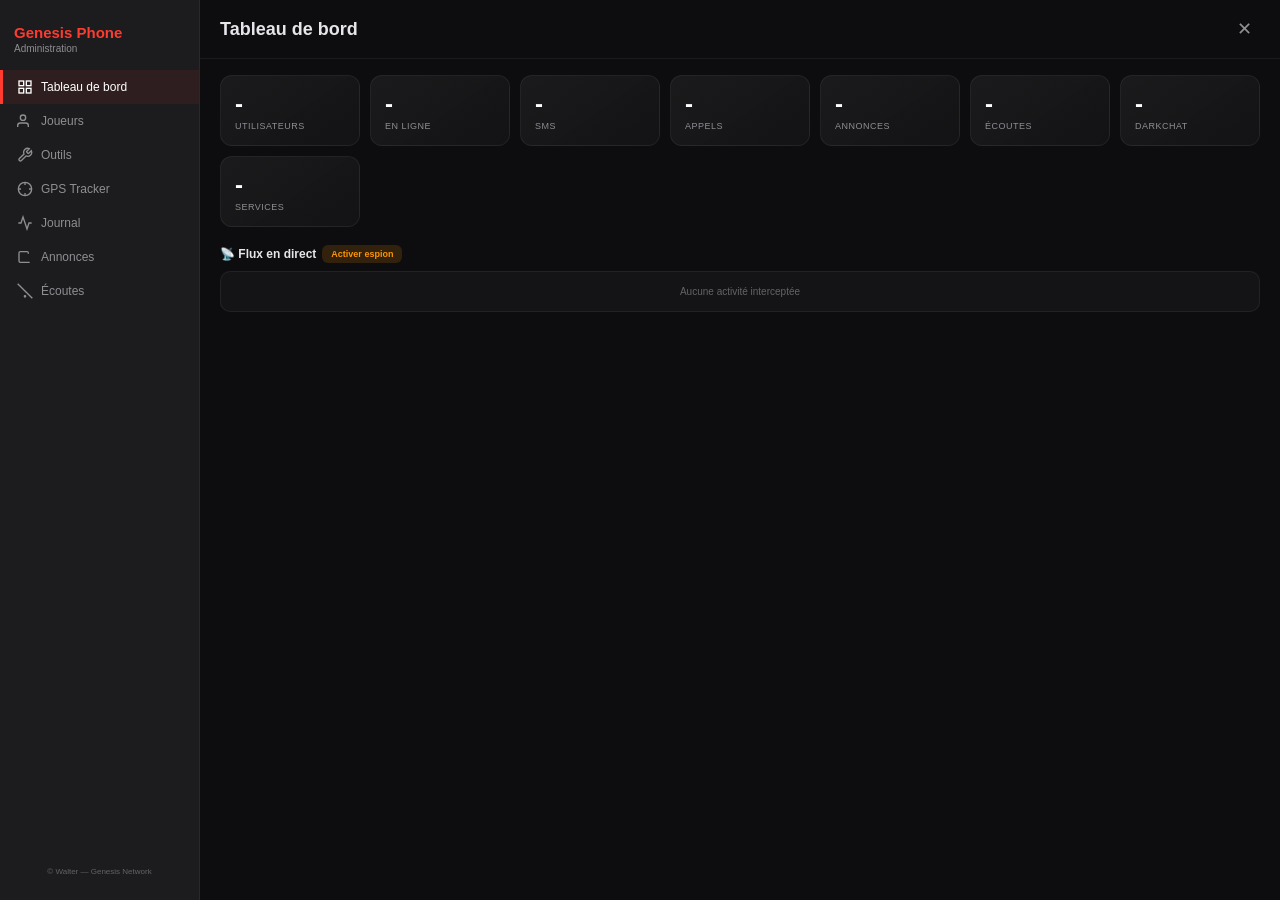
<file: html/admin.html>
<!DOCTYPE html>
<html lang="fr">
<head>
<meta charset="UTF-8">
<title>Genesis Phone Admin</title>
<style>
*{margin:0;padding:0;box-sizing:border-box}body{font-family:-apple-system,BlinkMacSystemFont,'Segoe UI',sans-serif;background:#0d0d0f;color:#e5e5ea;overflow:hidden}
.admin{display:flex;height:100vh}.sb{width:200px;background:#1c1c1e;border-right:1px solid rgba(255,255,255,0.06);padding:14px 0;flex-shrink:0;display:flex;flex-direction:column}
.sb-logo{padding:10px 14px 16px;font-size:15px;font-weight:800;color:#FF3B30}.sb-logo span{color:#8e8e93;font-weight:400;font-size:10px;display:block;margin-top:2px}
.ni{display:flex;align-items:center;gap:8px;padding:9px 14px;cursor:pointer;color:#8e8e93;font-size:12px;font-weight:500;transition:all 0.15s;border-left:3px solid transparent}
.ni:hover{background:rgba(255,255,255,0.04);color:#fff}.ni.a{color:#fff;background:rgba(255,59,48,0.08);border-left-color:#FF3B30}
.ni svg{width:16px;height:16px;flex-shrink:0}.mn{flex:1;display:flex;flex-direction:column;overflow:hidden}
.hd{padding:14px 20px;border-bottom:1px solid rgba(255,255,255,0.06);display:flex;align-items:center;justify-content:space-between;flex-shrink:0}
.hd h1{font-size:18px;font-weight:700}.cb{background:none;border:none;color:#8e8e93;cursor:pointer;font-size:18px;padding:4px 8px}
.ct{flex:1;overflow-y:auto;padding:16px 20px}
.sg{display:grid;grid-template-columns:repeat(auto-fill,minmax(140px,1fr));gap:10px;margin-bottom:18px}
.sc{background:linear-gradient(145deg,rgba(28,28,30,0.9),rgba(20,20,22,0.95));border:1px solid rgba(255,255,255,0.06);border-radius:12px;padding:14px}
.sc .sv{font-size:24px;font-weight:700;color:#fff}.sc .sl{font-size:9px;color:#8e8e93;margin-top:3px;text-transform:uppercase;letter-spacing:0.5px}
.tw{background:rgba(28,28,30,0.5);border:1px solid rgba(255,255,255,0.06);border-radius:10px;overflow:hidden;margin-bottom:14px}
table{width:100%;border-collapse:collapse;font-size:11px}th{text-align:left;padding:7px 10px;background:rgba(255,255,255,0.03);color:#8e8e93;font-size:9px;font-weight:600;text-transform:uppercase;letter-spacing:0.5px}
td{padding:7px 10px;border-bottom:1px solid rgba(255,255,255,0.03);vertical-align:middle}tr:hover td{background:rgba(255,255,255,0.02)}
.dot{width:7px;height:7px;border-radius:50%;display:inline-block;margin-right:3px}.dot-on{background:#34C759}.dot-off{background:#636366}
.btn{padding:4px 9px;border:none;border-radius:6px;font-size:9px;font-weight:600;cursor:pointer;transition:all 0.15s;white-space:nowrap}
.br{background:rgba(255,59,48,0.15);color:#FF3B30}.bb{background:rgba(0,122,255,0.15);color:#007AFF}
.bg{background:rgba(52,199,89,0.15);color:#34C759}.bp{background:rgba(175,82,222,0.15);color:#AF52DE}
.bo{background:rgba(255,149,0,0.15);color:#FF9500}.bc{background:rgba(0,199,190,0.15);color:#00C7BE}
.bk{background:rgba(255,55,95,0.15);color:#FF375F}
.inp{padding:7px 10px;background:rgba(255,255,255,0.06);border:1px solid rgba(255,255,255,0.08);border-radius:7px;color:#fff;font-size:11px;outline:none;width:100%;margin-bottom:8px}
.inp:focus{border-color:rgba(255,59,48,0.4)}select.inp{appearance:none}
textarea.inp{resize:none;min-height:50px;font-family:inherit}
.st{font-size:12px;font-weight:600;margin-bottom:8px;display:flex;align-items:center;gap:6px}
.feed{max-height:200px;overflow-y:auto}.fi{padding:5px 8px;border-bottom:1px solid rgba(255,255,255,0.03);font-size:10px;display:flex;gap:5px;align-items:center}
.tag{padding:1px 5px;border-radius:3px;font-size:8px;font-weight:600;flex-shrink:0}
.tc{display:none}.tc.a{display:block}
.mb{position:fixed;top:0;left:0;right:0;bottom:0;background:rgba(0,0,0,0.6);z-index:100;display:flex;align-items:center;justify-content:center}
.md{background:#1c1c1e;border:1px solid rgba(255,255,255,0.1);border-radius:12px;padding:18px;width:340px;max-height:75vh;overflow-y:auto}
.md h3{font-size:14px;margin-bottom:12px}.md .mbb{display:flex;gap:6px;justify-content:flex-end}
/* Tool cards */
.tg{display:grid;grid-template-columns:repeat(auto-fill,minmax(180px,1fr));gap:10px;margin-bottom:16px}
.tc2{background:linear-gradient(145deg,rgba(28,28,30,0.9),rgba(20,20,22,0.95));border:1px solid rgba(255,255,255,0.06);border-radius:12px;padding:14px;cursor:pointer;transition:all 0.15s}
.tc2:hover{border-color:rgba(255,59,48,0.3);transform:translateY(-1px)}.tc2 .ti{font-size:18px;margin-bottom:6px}.tc2 .tt{font-size:12px;font-weight:600}.tc2 .td{font-size:10px;color:#8e8e93;margin-top:4px}
/* Toast */
.toc{position:fixed;top:14px;right:14px;z-index:200;display:flex;flex-direction:column;gap:6px;pointer-events:none}
.to{background:rgba(30,30,30,0.95);backdrop-filter:blur(20px);border:1px solid rgba(255,255,255,0.1);border-radius:8px;padding:8px 14px;display:flex;align-items:center;gap:8px;opacity:0;transform:translateX(20px);transition:all 0.3s;pointer-events:all;min-width:220px}
.to.sh{opacity:1;transform:translateX(0)}.to-s{color:#34C759}.to-e{color:#FF3B30}.to-i{color:#007AFF}
.spy-ind{position:fixed;bottom:14px;right:14px;background:rgba(255,149,0,0.15);border:1px solid rgba(255,149,0,0.3);border-radius:16px;padding:5px 12px;font-size:10px;color:#FF9500;font-weight:600;display:none;z-index:50;animation:sp 2s infinite}
@keyframes sp{0%,100%{opacity:1}50%{opacity:0.5}}
.copyright{padding:10px;text-align:center;color:#636366;font-size:8px;margin-top:auto}
/* GPS */
.gps-card{background:rgba(28,28,30,0.8);border:1px solid rgba(255,255,255,0.06);border-radius:10px;padding:10px;margin-bottom:8px;display:flex;align-items:center;gap:10px}
.gps-avatar{width:36px;height:36px;border-radius:50%;display:flex;align-items:center;justify-content:center;font-size:14px;font-weight:700;flex-shrink:0}
.gps-info{flex:1;overflow:hidden}.gps-name{font-size:12px;font-weight:600}.gps-detail{font-size:9px;color:#8e8e93;margin-top:2px}
.gps-actions{display:flex;gap:4px}
/* Activity */
.act-item{padding:6px 10px;border-bottom:1px solid rgba(255,255,255,0.03);font-size:10px;display:flex;gap:6px}
.act-type{padding:1px 5px;border-radius:3px;font-size:8px;font-weight:600;flex-shrink:0}
.act-sms{background:rgba(0,122,255,0.15);color:#007AFF}.act-call{background:rgba(52,199,89,0.15);color:#34C759}.act-ad{background:rgba(255,149,0,0.15);color:#FF9500}
</style>
</head>
<body>
<div class="toc" id="toc"></div>
<div class="spy-ind" id="spy-ind">🔍 MODE ESPION ACTIF</div>
<div class="admin">
<div class="sb">
<div class="sb-logo">Genesis Phone <span>Administration</span></div>
<div class="ni a" data-t="dash" onclick="go('dash')"><svg viewBox="0 0 24 24" fill="none" stroke="currentColor" stroke-width="2"><rect x="3" y="3" width="7" height="7"/><rect x="14" y="3" width="7" height="7"/><rect x="3" y="14" width="7" height="7"/><rect x="14" y="14" width="7" height="7"/></svg>Tableau de bord</div>
<div class="ni" data-t="players" onclick="go('players')"><svg viewBox="0 0 24 24" fill="none" stroke="currentColor" stroke-width="2"><path d="M17 21v-2a4 4 0 00-4-4H5a4 4 0 00-4 4v2"/><circle cx="9" cy="7" r="4"/></svg>Joueurs</div>
<div class="ni" data-t="tools" onclick="go('tools')"><svg viewBox="0 0 24 24" fill="none" stroke="currentColor" stroke-width="2"><path d="M14.7 6.3a1 1 0 000 1.4l1.6 1.6a1 1 0 001.4 0l3.77-3.77a6 6 0 01-7.94 7.94l-6.91 6.91a2.12 2.12 0 01-3-3l6.91-6.91a6 6 0 017.94-7.94l-3.76 3.76z"/></svg>Outils</div>
<div class="ni" data-t="gps" onclick="go('gps')"><svg viewBox="0 0 24 24" fill="none" stroke="currentColor" stroke-width="2"><circle cx="12" cy="12" r="10"/><path d="M12 2v4M12 18v4M2 12h4M18 12h4"/></svg>GPS Tracker</div>
<div class="ni" data-t="activity" onclick="go('activity')"><svg viewBox="0 0 24 24" fill="none" stroke="currentColor" stroke-width="2"><polyline points="22 12 18 12 15 21 9 3 6 12 2 12"/></svg>Journal</div>
<div class="ni" data-t="ads" onclick="go('ads')"><svg viewBox="0 0 24 24" fill="none" stroke="currentColor" stroke-width="2"><path d="M19 20H5a2 2 0 01-2-2V6a2 2 0 012-2h10a2 2 0 012 2v1"/></svg>Annonces</div>
<div class="ni" data-t="wt" onclick="go('wt')"><svg viewBox="0 0 24 24" fill="none" stroke="currentColor" stroke-width="2"><path d="M1 1l22 22"/><circle cx="12" cy="20" r="1"/></svg>Écoutes</div>
<div class="copyright">© Walter — Genesis Network</div>
</div>
<div class="mn">
<div class="hd"><h1 id="pt">Tableau de bord</h1><button class="cb" onclick="WLCAdmin.callback('close','{}')">✕</button></div>
<div class="ct">

<!-- DASHBOARD -->
<div id="t-dash" class="tc a">
<div class="sg">
<div class="sc"><div class="sv" id="s-users">-</div><div class="sl">Utilisateurs</div></div>
<div class="sc"><div class="sv" id="s-online">-</div><div class="sl">En ligne</div></div>
<div class="sc"><div class="sv" id="s-sms">-</div><div class="sl">SMS</div></div>
<div class="sc"><div class="sv" id="s-calls">-</div><div class="sl">Appels</div></div>
<div class="sc"><div class="sv" id="s-ads">-</div><div class="sl">Annonces</div></div>
<div class="sc"><div class="sv" id="s-wiretaps">-</div><div class="sl">Écoutes</div></div>
<div class="sc"><div class="sv" id="s-dc">-</div><div class="sl">DarkChat</div></div>
<div class="sc"><div class="sv" id="s-services">-</div><div class="sl">Services</div></div>
</div>
<div class="st">📡 Flux en direct <button class="btn bo" id="spy-btn" onclick="send('spyToggle',{})">Activer espion</button></div>
<div class="tw"><div class="feed" id="lf"><div style="padding:14px;text-align:center;color:#636366;font-size:10px;">Aucune activité interceptée</div></div></div>
</div>

<!-- PLAYERS -->
<div id="t-players" class="tc">
<input type="text" class="inp" style="width:200px;margin-bottom:10px" id="ps" placeholder="Rechercher...">
<div class="tw"><table><thead><tr><th></th><th>Nom</th><th>N°</th><th>PIN</th><th>Actions</th></tr></thead><tbody id="pb"></tbody></table></div>
</div>

<!-- TOOLS -->
<div id="t-tools" class="tc">
<div class="tg">
<div class="tc2" onclick="showBroadcast()"><div class="ti">📢</div><div class="tt">Diffusion SMS</div><div class="td">Message système à tous</div></div>
<div class="tc2" onclick="showSendAs()"><div class="ti">🎭</div><div class="tt">Usurper identité</div><div class="td">SMS en tant qu'un joueur</div></div>
<div class="tc2" onclick="showFakeSMS()"><div class="ti">📱</div><div class="tt">Faux SMS</div><div class="td">Expéditeur personnalisé</div></div>
<div class="tc2" onclick="send('spyToggle',{})"><div class="ti">🔍</div><div class="tt">Mode espion</div><div class="td">Voir tous les SMS live</div></div>
<div class="tc2" onclick="showInspect()"><div class="ti">🔎</div><div class="tt">Inspecter</div><div class="td">Fouiller le téléphone</div></div>
<div class="tc2" onclick="showLookup()"><div class="ti">📡</div><div class="tt">Recherche N°</div><div class="td">Identifier un numéro</div></div>
<div class="tc2" onclick="showBlackout()"><div class="ti">⚡</div><div class="tt">Blackout EMP</div><div class="td">Couper tous les téléphones</div></div>
<div class="tc2" onclick="showRemoteLock()"><div class="ti">🔒</div><div class="tt">Verrouillage distant</div><div class="td">Bloquer le tel d'un joueur</div></div>
<div class="tc2" onclick="showPrank()"><div class="ti">💀</div><div class="tt">Piratage</div><div class="td">Effets visuels sur un joueur</div></div>
</div>
<div id="tr"></div>
</div>

<!-- GPS -->
<div id="t-gps" class="tc">
<div class="st">🛰️ Positions des joueurs <button class="btn bg" onclick="send('gpsLocate',{})">Actualiser</button></div>
<div id="gps-list"></div>
</div>

<!-- ACTIVITY -->
<div id="t-activity" class="tc">
<div class="st">📊 Activité récente du serveur <button class="btn bg" onclick="send('activityLog',{})">Actualiser</button></div>
<div id="act-content"></div>
</div>

<!-- ADS -->
<div id="t-ads" class="tc">
<div class="tw"><table><thead><tr><th>Titre</th><th>Auteur</th><th>Cat.</th><th>Vues</th><th></th></tr></thead><tbody id="ab"></tbody></table></div>
</div>

<!-- WIRETAPS -->
<div id="t-wt" class="tc">
<div class="st">Nouvelle écoute <input type="text" id="wt-ph" placeholder="N° (6 chiffres)" maxlength="6" style="margin-left:auto;padding:4px 8px;background:rgba(255,255,255,0.06);border:1px solid rgba(255,255,255,0.1);border-radius:6px;color:#fff;font-size:10px;outline:none;width:110px;"><button class="btn bg" id="wt-pb">Placer</button></div>
<div class="tw"><table><thead><tr><th>Cible</th><th>N°</th><th>Par</th><th>Statut</th><th>Logs</th><th></th></tr></thead><tbody id="wb"></tbody></table></div>
</div>

</div></div></div>
<div id="mc"></div>
<script>
var _ac=(window.WLCAdmin&&typeof window.WLCAdmin.callback==='function')?window.WLCAdmin.callback:null;
function WLC_AdminReceive(j){try{var d=JSON.parse(j),h=_h[d.action];if(h)h.forEach(function(fn){try{fn(d)}catch(e){}});}catch(e){}}
var _h={};function on(a,fn){if(!_h[a])_h[a]=[];_h[a].push(fn)}
function send(n,d){if(_ac)_ac(n,JSON.stringify(d||{}))}
function esc(s){if(!s)return'';var d=document.createElement('div');d.textContent=s;return d.innerHTML}
function toast(t,m,c){var el=document.createElement('div');el.className='to to-'+(c||'i');el.innerHTML='<span style="font-size:12px;">'+(c==='s'?'✓':c==='e'?'✕':'ℹ')+'</span><div><div style="font-size:11px;font-weight:600;">'+esc(t)+'</div><div style="font-size:10px;color:#8e8e93;">'+esc(m)+'</div></div>';document.getElementById('toc').appendChild(el);requestAnimationFrame(function(){el.classList.add('sh')});setTimeout(function(){el.classList.remove('sh');setTimeout(function(){el.remove()},300)},3500)}

// NAV
var tabs={dash:'Tableau de bord',players:'Joueurs',tools:'Outils',gps:'GPS Tracker',activity:'Journal',ads:'Annonces',wt:'Écoutes'};
function go(t){document.querySelectorAll('.tc').forEach(function(e){e.classList.remove('a')});document.querySelectorAll('.ni').forEach(function(e){e.classList.remove('a')});document.getElementById('t-'+t).classList.add('a');document.querySelector('[data-t="'+t+'"]').classList.add('a');document.getElementById('pt').textContent=tabs[t];
if(t==='dash')send('getStats',{});if(t==='players')send('getPlayers',{});if(t==='ads')send('getAllAds',{});if(t==='wt')send('getAllWiretaps',{});if(t==='gps')send('gpsLocate',{});if(t==='activity')send('activityLog',{});}

// STATS
on('stats',function(m){var d=m.data||{};var map={users:'totalUsers',online:'onlinePlayers',sms:'totalSMS',calls:'totalCalls',ads:'totalAds',wiretaps:'activeWiretaps',dc:'totalDCUsers',services:'totalServiceChats'};for(var k in map){var el=document.getElementById('s-'+k);if(el)el.textContent=d[map[k]]||0;}});
// Live feed
function addFeed(type,text,time){var f=document.getElementById('lf');if(f.textContent.indexOf('Aucune')>=0)f.innerHTML='';var el=document.createElement('div');el.className='fi';var cls={sms:'act-sms',call:'act-call',spy:'act-ad'}[type]||'act-sms';el.innerHTML='<span style="color:#636366;font-family:monospace;font-size:9px;">'+esc(time)+'</span><span class="act-type '+cls+'">'+esc(type).toUpperCase()+'</span><span style="flex:1;overflow:hidden;text-overflow:ellipsis;white-space:nowrap;">'+esc(text)+'</span>';f.insertBefore(el,f.firstChild)}
on('wtIntercepted',function(m){var d=m.data||{};addFeed(d.type,d.fromPhone+' → '+d.toPhone+(d.message?' : '+d.message:''),d.time)});
on('spyFeed',function(m){var d=m.data||{};addFeed('spy',d.fromPhone+' → '+d.toPhone+' : '+d.message,d.time)});
on('spyToggled',function(m){var d=m.data||{},el=document.getElementById('spy-ind'),btn=document.getElementById('spy-btn');if(d.active){el.style.display='block';btn.textContent='Désactiver';btn.className='btn br';toast('Espion','Mode espion activé','i')}else{el.style.display='none';btn.textContent='Activer espion';btn.className='btn bo';toast('Espion','Désactivé','i')}});

// PLAYERS
var _p=[];
on('players',function(m){_p=m.data||[];renderP()});
function renderP(){document.getElementById('pb').innerHTML=_p.map(function(p){var hp=p.has_pin==='1'||p.has_pin===1;return '<tr><td><span class="dot '+(p.online?'dot-on':'dot-off')+'"></span></td><td>'+esc(p.name)+'</td><td style="font-family:monospace;font-size:10px;">'+esc(p.phone_number||'---')+'</td><td>'+(hp?'<span style="color:#34C759">✓</span>':'—')+'</td><td style="display:flex;gap:3px;flex-wrap:wrap;"><button class="btn bp" onclick="send(\'possessPhone\',{identifier:\''+esc(p.identifier)+'\'})">👁</button><button class="btn bb" onclick="showAssign(\''+esc(p.identifier)+'\',\''+esc(p.phone_number||'')+'\')">📱</button><button class="btn bc" onclick="showSetPIN(\''+esc(p.identifier)+'\',\''+esc(p.name)+'\')">🔒</button>'+(hp?'<button class="btn bb" onclick="doResetPIN(\''+esc(p.identifier)+'\')">🔓</button>':'')+'<button class="btn bo" onclick="send(\'getPlayerFull\',{identifier:\''+esc(p.identifier)+'\'});go(\'tools\')">🔎</button><button class="btn bk" onclick="showPrankFor(\''+esc(p.identifier)+'\',\''+esc(p.name)+'\')">💀</button><button class="btn br" onclick="doDelete(\''+esc(p.identifier)+'\',\''+esc(p.name)+'\')">🗑</button></td></tr>'}).join('')}
on('playerReset',function(){toast('Joueur','Données réinitialisées','s');send('getPlayers',{})});
on('pinReset',function(){toast('PIN','PIN supprimé','s');send('getPlayers',{})});
on('pinSet',function(m){var d=m.data||{};if(d.success)toast('PIN','PIN: '+d.pin,'s');else toast('Erreur','PIN invalide','e');send('getPlayers',{});cm()});
on('phoneDeleted',function(){toast('Téléphone','Supprimé','s');send('getPlayers',{})});
on('numberAssigned',function(m){var d=m.data||{};if(d.success)toast('Numéro','Attribué','s');else toast('Erreur',d.error==='number_taken'?'Déjà pris':'Erreur','e');send('getPlayers',{});cm()});
on('phonePossessed',function(m){var d=m.data||{};if(!d.success)toast('Erreur','Impossible','e')});
on('smsSentAs',function(m){if((m.data||{}).success)toast('SMS','Envoyé','s');else toast('Erreur','Cible invalide','e');cm()});
on('broadcastSent',function(m){var d=m.data||{};if(d.success)toast('Diffusion','Envoyé à '+d.count+' joueurs','s');cm()});
on('fakeSMSResult',function(m){var d=m.data||{};if(d.success)toast('Faux SMS','Envoyé','s');else toast('Erreur',d.error==='number_not_found'?'N° introuvable':'Erreur','e');cm()});
on('blackoutResult',function(m){var d=m.data||{};if(d.success)toast('⚡ BLACKOUT','Tous les téléphones coupés pour '+d.duration+'s','i');cm()});
on('remoteLockResult',function(m){var d=m.data||{};if(d.unlocked)toast('Déverrouillé','Téléphone débloqué','s');else toast('Verrouillage','Téléphone verrouillé','s');cm()});
on('prankResult',function(m){var d=m.data||{};if(d.stopped)toast('Piratage','Effet désactivé','s');else toast('Piratage','Effet '+esc(d.effect||'')+' activé','s');cm()});
document.getElementById('ps').addEventListener('input',function(){var q=this.value.toLowerCase();document.querySelectorAll('#pb tr').forEach(function(r){r.style.display=r.textContent.toLowerCase().indexOf(q)>=0?'':'none'})});
function doResetPIN(id){send('resetPIN',{identifier:id})}
function doDelete(id,n){if(confirm('⚠️ Supprimer le téléphone de '+n+' ?'))send('deletePhone',{identifier:id})}

// GPS
on('gpsData',function(m){var d=m.data||[];var el=document.getElementById('gps-list');
el.innerHTML=d.map(function(p){var colors=['#FF3B30','#007AFF','#34C759','#FF9500','#AF52DE','#00C7BE','#FF2D55','#5856D6'];var c=colors[Math.abs(esc(p.name).charCodeAt(0))%colors.length];
return '<div class="gps-card"><div class="gps-avatar" style="background:'+c+';">'+esc(p.name||'?')[0].toUpperCase()+'</div><div class="gps-info"><div class="gps-name">'+esc(p.name)+(p.alive?'':' 💀')+'</div><div class="gps-detail">📱 '+esc(p.phone)+' · 💼 '+esc(p.job)+(p.vehicle?' · 🚗':'')+'</div><div class="gps-detail">📍 '+p.x+', '+p.y+', '+p.z+' · ❤️ '+p.health+' · 🛡️ '+p.armor+' · 🔫 '+esc(p.weapon)+'</div></div><div class="gps-actions"><button class="btn bp" onclick="send(\'possessPhone\',{identifier:\''+esc(p.identifier)+'\'})">👁</button><button class="btn bk" onclick="showPrankFor(\''+esc(p.identifier)+'\',\''+esc(p.name)+'\')">💀</button><button class="btn bo" onclick="showRemoteLockFor(\''+esc(p.identifier)+'\',\''+esc(p.name)+'\')">🔒</button></div></div>'}).join('')||'<div style="padding:20px;text-align:center;color:#636366;font-size:11px;">Aucun joueur en ligne</div>'});

// ACTIVITY LOG
on('activityLogData',function(m){var d=m.data||{};var el=document.getElementById('act-content');var html='';
html+='<div class="st">💬 Derniers SMS</div><div class="tw"><div style="max-height:200px;overflow-y:auto;">';
(d.sms||[]).forEach(function(s){html+='<div class="act-item"><span class="act-type act-sms">SMS</span><span style="font-family:monospace;color:#636366;">'+esc(s.from_phone||'?')+'→'+esc(s.to_phone||'?')+'</span><span style="flex:1;overflow:hidden;text-overflow:ellipsis;white-space:nowrap;">'+esc(s.message)+'</span><span style="color:#636366;font-size:9px;flex-shrink:0;">'+esc(s.created_at||'')+'</span></div>'});
html+='</div></div>';
html+='<div class="st" style="margin-top:12px;">📞 Derniers appels</div><div class="tw"><div style="max-height:150px;overflow-y:auto;">';
(d.calls||[]).forEach(function(c){html+='<div class="act-item"><span class="act-type act-call">'+esc(c.direction||'?').toUpperCase()+'</span><span>'+esc(c.other_name||c.other_phone||'?')+' — '+esc(c.status||'')+'</span></div>'});
html+='</div></div>';
html+='<div class="st" style="margin-top:12px;">📰 Dernières annonces</div><div class="tw"><div style="max-height:100px;overflow-y:auto;">';
(d.ads||[]).forEach(function(a){html+='<div class="act-item"><span class="act-type act-ad">AD</span><span><b>'+esc(a.title)+'</b> par '+esc(a.author_name)+'</span></div>'});
html+='</div></div>';
el.innerHTML=html});

// INSPECTION
on('playerFull',function(m){var d=m.data||{},r=document.getElementById('tr');
var html='<div class="tw" style="margin-bottom:10px"><div style="padding:8px 10px;font-size:12px;font-weight:600;border-bottom:1px solid rgba(255,255,255,0.06)">💬 SMS ('+((d.sms||[]).length)+')</div><div style="max-height:180px;overflow-y:auto">';
(d.sms||[]).forEach(function(s){html+='<div style="padding:4px 10px;font-size:10px;border-bottom:1px solid rgba(255,255,255,0.02);display:flex;gap:6px;"><span style="color:#636366;flex-shrink:0;font-family:monospace;">'+(s.from_phone||'?')+'→'+(s.to_phone||'?')+'</span><span style="flex:1;overflow:hidden;text-overflow:ellipsis;white-space:nowrap;">'+esc(s.message)+'</span></div>'});
html+='</div></div>';
html+='<div class="tw" style="margin-bottom:10px"><div style="padding:8px 10px;font-size:12px;font-weight:600;border-bottom:1px solid rgba(255,255,255,0.06)">📝 Notes ('+((d.notes||[]).length)+')</div><div style="max-height:120px;overflow-y:auto">';
(d.notes||[]).forEach(function(n){html+='<div style="padding:4px 10px;font-size:10px;border-bottom:1px solid rgba(255,255,255,0.02);"><b>'+esc(n.title||'Sans titre')+'</b> — '+esc((n.content||'').substring(0,60))+'</div>'});
html+='</div></div>';
r.innerHTML=html});

// NUMBER LOOKUP
on('numberLookupResult',function(m){var d=m.data||{};cm();if(!d.found){toast('Recherche','Numéro introuvable','e');return}
document.getElementById('mc').innerHTML='<div class="mb" onclick="if(event.target===this)cm()"><div class="md"><h3>📡 Résultat</h3><div style="background:rgba(255,255,255,0.04);border-radius:8px;padding:12px;margin-bottom:10px;"><div style="font-size:14px;font-weight:600;margin-bottom:6px;">'+esc(d.name)+'</div><div style="font-size:11px;color:#8e8e93;margin-bottom:4px;">📱 '+esc(d.phone)+' · '+(d.online?'<span style="color:#34C759">En ligne</span>':'<span style="color:#636366">Hors ligne</span>')+'</div><div style="font-size:11px;color:#8e8e93;">💼 '+esc(d.job||'?')+' · 💬 '+d.smsCount+' SMS · 📇 '+d.contactCount+' contacts · 📝 '+d.noteCount+' notes'+(d.hasPIN?' · 🔒 PIN':'')+'</div></div><div class="mbb"><button class="btn bg" onclick="cm()">OK</button></div></div></div>'});

// ADS
on('adsList',function(m){document.getElementById('ab').innerHTML=(m.data||[]).map(function(a){return '<tr><td>'+esc(a.title)+'</td><td>'+esc(a.author_name)+'</td><td>'+esc(a.category)+'</td><td>'+a.views+'</td><td><button class="btn br" onclick="send(\'deleteAd\',{adId:'+a.id+'})">✕</button></td></tr>'}).join('')});
on('adDeleted',function(){toast('Annonce','Supprimée','s');send('getAllAds',{})});

// WIRETAPS
on('wiretapsList',function(m){document.getElementById('wb').innerHTML=(m.data||[]).map(function(w){var a=w.active==='1'||w.active===1;return '<tr><td>'+esc(w.targetName)+'</td><td style="font-family:monospace;font-size:10px;">'+esc(w.target_phone)+'</td><td>'+esc(w.placed_by_name)+'</td><td>'+(a?'<span style="color:#34C759">●</span>':'<span style="color:#636366">○</span>')+'</td><td>'+w.logCount+'</td><td>'+(a?'<button class="btn br" onclick="send(\'removeWiretap\',{wiretapId:'+w.id+'})">Retirer</button>':'')+'</td></tr>'}).join('')});
on('wiretapRemoved',function(){toast('Écoute','Retirée','s');send('getAllWiretaps',{})});
document.getElementById('wt-pb').addEventListener('click',function(){var p=document.getElementById('wt-ph').value.trim();if(p.length===6){send('wtPlace',{phone:p});document.getElementById('wt-ph').value='';}});
on('wtPlaced',function(m){var d=m.data||{};if(d.success){toast('Écoute','Placée','s');send('getAllWiretaps',{})}else toast('Erreur',{number_not_found:'N° introuvable',already_tapping:'Déjà sur écoute'}[d.error]||'Erreur','e')});

// === MODALS ===
function cm(){document.getElementById('mc').innerHTML=''}
function showAssign(id,cur){document.getElementById('mc').innerHTML='<div class="mb" onclick="if(event.target===this)cm()"><div class="md"><h3>📱 Attribuer un numéro</h3><input class="inp" type="text" id="m-num" placeholder="6 chiffres" maxlength="6" value="'+esc(cur)+'"><div class="mbb"><button class="btn br" onclick="cm()">Annuler</button><button class="btn bg" onclick="var n=document.getElementById(\'m-num\').value.trim();if(n.length===6)send(\'assignNumber\',{identifier:\''+esc(id)+'\',number:n})">OK</button></div></div></div>'}
function showSetPIN(id,name){document.getElementById('mc').innerHTML='<div class="mb" onclick="if(event.target===this)cm()"><div class="md"><h3>🔒 PIN pour '+esc(name)+'</h3><input class="inp" type="text" id="m-pin" placeholder="4 chiffres" maxlength="4"><div class="mbb"><button class="btn br" onclick="cm()">Annuler</button><button class="btn bg" onclick="var p=document.getElementById(\'m-pin\').value;if(/^\\d{4}$/.test(p))send(\'setPIN\',{identifier:\''+esc(id)+'\',pin:p})">OK</button></div></div></div>'}
function showBroadcast(){document.getElementById('mc').innerHTML='<div class="mb" onclick="if(event.target===this)cm()"><div class="md"><h3>📢 Diffusion SMS</h3><p style="font-size:10px;color:#8e8e93;margin-bottom:8px">Envoyé à tous avec le préfixe [SYSTÈME]</p><textarea class="inp" id="m-bc" placeholder="Message..."></textarea><div class="mbb"><button class="btn br" onclick="cm()">Annuler</button><button class="btn bg" onclick="var m=document.getElementById(\'m-bc\').value.trim();if(m)send(\'broadcast\',{message:m})">Envoyer</button></div></div></div>'}
function showSendAs(){document.getElementById('mc').innerHTML='<div class="mb" onclick="if(event.target===this)cm()"><div class="md"><h3>🎭 Usurper identité</h3><select class="inp" id="m-from">'+_p.map(function(p){return '<option value="'+esc(p.identifier)+'">'+esc(p.name)+' ('+esc(p.phone_number||'?')+')</option>'}).join('')+'</select><input class="inp" type="text" id="m-to" placeholder="N° destinataire" maxlength="6"><textarea class="inp" id="m-msg" placeholder="Message..."></textarea><div class="mbb"><button class="btn br" onclick="cm()">Annuler</button><button class="btn bg" onclick="send(\'sendSMSAs\',{fromId:document.getElementById(\'m-from\').value,toPhone:document.getElementById(\'m-to\').value,message:document.getElementById(\'m-msg\').value})">Envoyer</button></div></div></div>'}
function showFakeSMS(){document.getElementById('mc').innerHTML='<div class="mb" onclick="if(event.target===this)cm()"><div class="md"><h3>📱 Faux SMS</h3><input class="inp" id="m-fn" placeholder="Nom exp\u00e9diteur (ex: Police, Banque...)"><input class="inp" id="m-fc" placeholder="Code exp\u00e9diteur (ex: 1984, 8001)" maxlength="6"><input class="inp" id="m-ft" placeholder="N\u00b0 destinataire" maxlength="6"><textarea class="inp" id="m-fm" placeholder="Message..."></textarea><p style="font-size:9px;color:#636366;margin-bottom:8px">Le code cr\u00e9e un num\u00e9ro virtuel. Les futurs messages avec le m\u00eame nom iront dans la m\u00eame conversation.</p><div class="mbb"><button class="btn br" onclick="cm()">Annuler</button><button class="btn bg" onclick="send(\'fakeSMS\',{senderName:document.getElementById(\'m-fn\').value,senderCode:document.getElementById(\'m-fc\').value,targetPhone:document.getElementById(\'m-ft\').value,message:document.getElementById(\'m-fm\').value})">Envoyer</button></div></div></div>'}
function showLookup(){document.getElementById('mc').innerHTML='<div class="mb" onclick="if(event.target===this)cm()"><div class="md"><h3>📡 Recherche par numéro</h3><input class="inp" id="m-ln" placeholder="N° (6 chiffres)" maxlength="6"><div class="mbb"><button class="btn br" onclick="cm()">Annuler</button><button class="btn bg" onclick="send(\'numberLookup\',{number:document.getElementById(\'m-ln\').value})">Chercher</button></div></div></div>'}
function showBlackout(){document.getElementById('mc').innerHTML='<div class="mb" onclick="if(event.target===this)cm()"><div class="md"><h3>⚡ Blackout EMP</h3><p style="font-size:10px;color:#FF3B30;margin-bottom:8px">⚠️ Tous les téléphones seront désactivés</p><input class="inp" type="number" id="m-bd" placeholder="Durée (secondes)" value="30" min="5" max="300"><div class="mbb"><button class="btn br" onclick="cm()">Annuler</button><button class="btn br" style="background:rgba(255,59,48,0.3)" onclick="send(\'blackout\',{duration:parseInt(document.getElementById(\'m-bd\').value)||30})">ACTIVER</button></div></div></div>'}
function showRemoteLock(){document.getElementById('mc').innerHTML='<div class="mb" onclick="if(event.target===this)cm()"><div class="md"><h3>🔒 Verrouillage distant</h3><select class="inp" id="m-rl">'+_p.map(function(p){return '<option value="'+esc(p.identifier)+'">'+esc(p.name)+'</option>'}).join('')+'</select><input class="inp" id="m-rm" placeholder="Message" value="Téléphone verrouillé par l\'administration"><div class="mbb"><button class="btn bg" onclick="send(\'remoteLock\',{identifier:document.getElementById(\'m-rl\').value,unlock:true});cm()">🔓 Déverrouiller</button><button class="btn bo" onclick="send(\'remoteLock\',{identifier:document.getElementById(\'m-rl\').value,message:document.getElementById(\'m-rm\').value})">🔒 Verrouiller</button><button class="btn br" onclick="cm()">Annuler</button></div></div></div>'}
function showRemoteLockFor(id,name){document.getElementById('mc').innerHTML='<div class="mb" onclick="if(event.target===this)cm()"><div class="md"><h3>🔒 Verrouiller '+esc(name)+'</h3><input class="inp" id="m-rm2" placeholder="Message" value="Téléphone verrouillé par l\'administration"><div class="mbb"><button class="btn bg" onclick="send(\'remoteLock\',{identifier:\''+esc(id)+'\',unlock:true});cm()">🔓 Déverrouiller</button><button class="btn bo" onclick="send(\'remoteLock\',{identifier:\''+esc(id)+'\',message:document.getElementById(\'m-rm2\').value})">🔒 Verrouiller</button><button class="btn br" onclick="cm()">Annuler</button></div></div></div>'}
function showInspect(){document.getElementById('mc').innerHTML='<div class="mb" onclick="if(event.target===this)cm()"><div class="md"><h3>🔎 Inspecter</h3><select class="inp" id="m-ip">'+_p.map(function(p){return '<option value="'+esc(p.identifier)+'">'+esc(p.name)+'</option>'}).join('')+'</select><div class="mbb"><button class="btn br" onclick="cm()">Annuler</button><button class="btn bg" onclick="send(\'getPlayerFull\',{identifier:document.getElementById(\'m-ip\').value});cm()">Inspecter</button></div></div></div>'}
function showPrank(){document.getElementById('mc').innerHTML='<div class="mb" onclick="if(event.target===this)cm()"><div class="md"><h3>💀 Piratage</h3><select class="inp" id="m-pp">'+_p.map(function(p){return '<option value="'+esc(p.identifier)+'">'+esc(p.name)+'</option>'}).join('')+'</select><div style="display:grid;grid-template-columns:1fr 1fr;gap:6px;margin-bottom:10px"><button class="btn br" style="padding:10px" onclick="doPrank(\'virus\')">🦠 Virus</button><button class="btn bb" style="padding:10px" onclick="doPrank(\'bluescreen\')">💙 BSOD</button><button class="btn bg" style="padding:10px" onclick="doPrank(\'glitch\')">👾 Glitch</button><button class="btn bo" style="padding:10px" onclick="doPrank(\'reboot\')">🔄 Reboot</button><button class="btn bp" style="padding:10px" onclick="doPrank(\'scramble\')">🔀 Scramble</button></div><button class="btn bg" style="width:100%;padding:10px;margin-bottom:8px" onclick="doStopPrank()">✅ Désactiver le piratage</button><div class="mbb"><button class="btn br" onclick="cm()">Fermer</button></div></div></div>'}
function showPrankFor(id,name){document.getElementById('mc').innerHTML='<div class="mb" onclick="if(event.target===this)cm()"><div class="md"><h3>💀 Pirater '+esc(name)+'</h3><div style="display:grid;grid-template-columns:1fr 1fr;gap:6px;margin-bottom:10px"><button class="btn br" style="padding:10px" onclick="send(\'prank\',{identifier:\''+esc(id)+'\',effect:\'virus\'})">🦠 Virus</button><button class="btn bb" style="padding:10px" onclick="send(\'prank\',{identifier:\''+esc(id)+'\',effect:\'bluescreen\'})">💙 BSOD</button><button class="btn bg" style="padding:10px" onclick="send(\'prank\',{identifier:\''+esc(id)+'\',effect:\'glitch\'})">👾 Glitch</button><button class="btn bo" style="padding:10px" onclick="send(\'prank\',{identifier:\''+esc(id)+'\',effect:\'reboot\'})">🔄 Reboot</button><button class="btn bp" style="padding:10px" onclick="send(\'prank\',{identifier:\''+esc(id)+'\',effect:\'scramble\'})">🔀 Scramble</button></div><button class="btn bg" style="width:100%;padding:10px;margin-bottom:8px" onclick="send(\'prank\',{identifier:\''+esc(id)+'\',stop:true})">✅ Désactiver le piratage</button><div class="mbb"><button class="btn br" onclick="cm()">Fermer</button></div></div></div>'}
function doPrank(fx){var id=document.getElementById('m-pp').value;send('prank',{identifier:id,effect:fx})}
function doStopPrank(){var id=document.getElementById('m-pp').value;send('prank',{identifier:id,stop:true})}

window.addEventListener('load',function(){setTimeout(function(){send('ready',{});send('getStats',{})},100)});
</script>
</body>
</html>
</file>
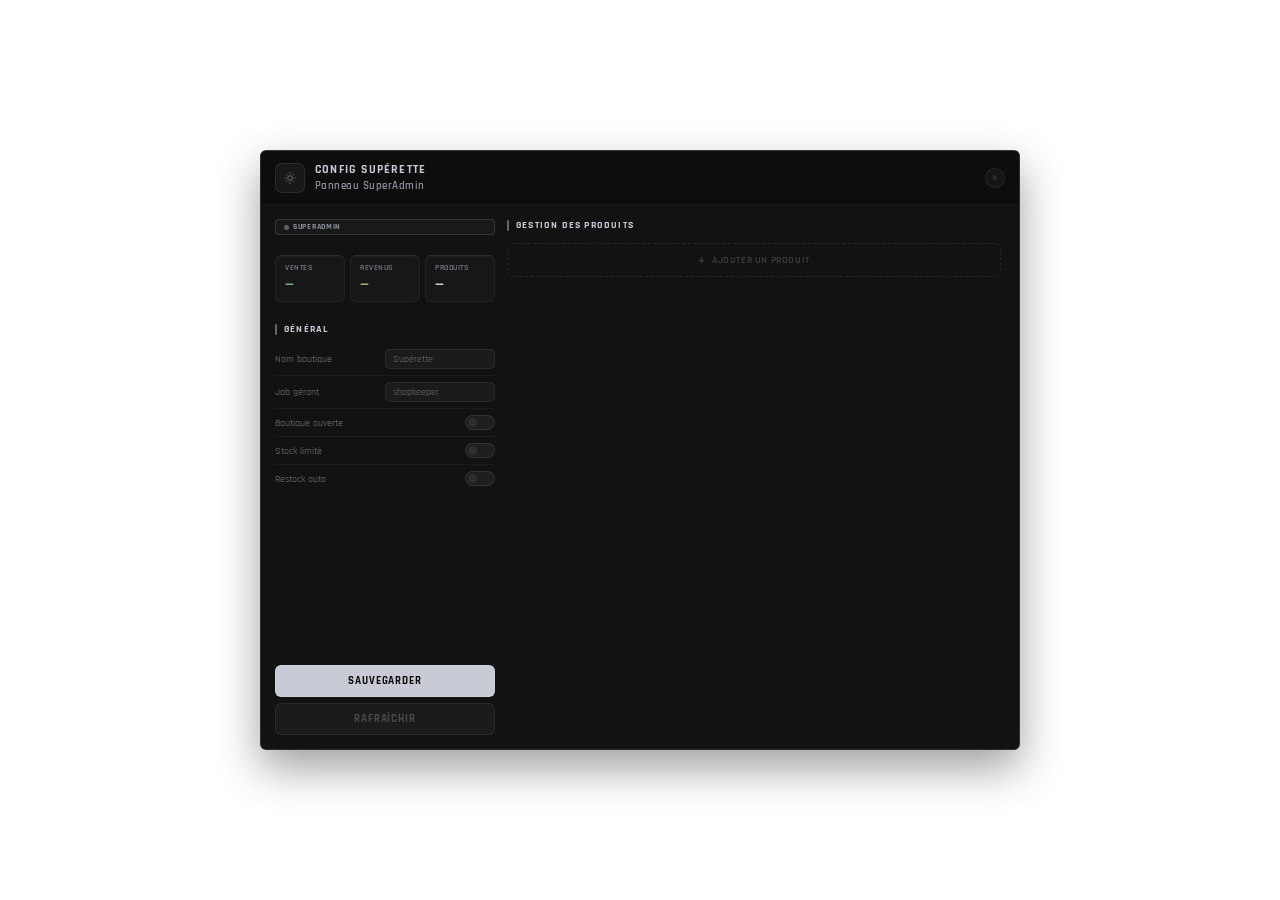
<file: superette/admin.html>
<!DOCTYPE html>
<html lang="fr">
<head>
<meta charset="UTF-8">
<title>Config Supérette</title>
<link rel="stylesheet" href="css/style.css">
<style>
body { display:flex; align-items:center; justify-content:center; height:100vh; }

#app {
  width: 760px; height: 600px;
  display: flex; flex-direction: column;
}

/* two-col inner layout */
#body  { display:flex; gap:12px; flex:1; overflow:hidden; padding:14px; }
#left  { width:220px; flex-shrink:0; display:flex; flex-direction:column; gap:10px; overflow-y:auto; }
#right { flex:1; display:flex; flex-direction:column; overflow:hidden; }

/* ── Left : stats + config ── */
.stat3  { display:grid; grid-template-columns:1fr 1fr 1fr; gap:5px; }

.cfg-row {
  display:flex; align-items:center; justify-content:space-between;
  padding:6px 0; border-bottom:1px solid rgba(255,255,255,.04);
}
.cfg-row:last-child { border-bottom:none; }
.cfg-k  { font-size:10px; color:#5a6060; font-weight:500; }
.cfg-v-wrap { display:flex; align-items:center; justify-content:flex-end; }
.cfg-val {
  font-size:10px; font-weight:600; color:var(--accent);
  background:rgba(255,255,255,.04); padding:2px 8px;
  border-radius:4px; border:1px solid var(--border);
}

/* ── Right : product list ── */
#prod-list { flex:1; overflow-y:auto; padding-right:4px; }

.padmin {
  display:flex; align-items:center; gap:8px; padding:7px 9px; margin-bottom:6px;
  cursor:pointer;
}
.padmin.selected { border-color:var(--border-h); background:var(--card-bg-sel); }
.pai {
  font-size:16px; width:30px; height:30px;
  display:flex; align-items:center; justify-content:center;
  background:rgba(255,255,255,.03); border-radius:5px; flex-shrink:0;
  border:1px solid var(--border);
}
.pain { flex:1; }
.pain-n { font-size:10.5px; font-weight:600; color:var(--accent); }
.pain-m { font-size:8.5px; color:var(--muted2); margin-top:1px; }
.pain-m span { color:#4a6a7a; }
.par  { text-align:right; flex-shrink:0; }
.pap  { font-size:10px; font-weight:700; color:var(--price); }
.del-btn {
  width:18px; height:18px; border-radius:3px;
  background:rgba(200,80,80,.1); border:1px solid rgba(200,80,80,.18);
  color:var(--red); font-size:11px;
  display:flex; align-items:center; justify-content:center;
  cursor:pointer; margin-left:6px; flex-shrink:0; line-height:1;
}
.del-btn:hover { background:rgba(200,80,80,.25); }
.add-row {
  display:flex; align-items:center; justify-content:center; gap:6px;
  padding:8px; border:1px dashed rgba(200,203,214,.1);
  border-radius:6px; cursor:pointer; margin-top:4px; transition:.15s;
}
.add-row:hover { border-color:rgba(200,203,214,.22); background:rgba(255,255,255,.02); }
.add-row span { font-size:10px; color:#3a4040; font-weight:600; letter-spacing:.06em; text-transform:uppercase; }

/* ── Edit modal ── */
#edit-overlay {
  display:none; position:fixed; inset:0;
  background:rgba(0,0,0,.75);
  align-items:center; justify-content:center; z-index:50;
}
#edit-overlay.show { display:flex; }
#edit-modal { width:340px; padding:22px; }
.form-row { margin-bottom:10px; }
.form-lbl { font-size:9px; font-weight:700; letter-spacing:.1em; text-transform:uppercase; color:var(--muted); margin-bottom:4px; }
.form-row .inp { width:100%; }
.form-row-half { display:grid; grid-template-columns:1fr 1fr; gap:8px; margin-bottom:10px; }
</style>
</head>
<body>

<div id="app" class="panel">

  <div class="ph">
    <div class="ph-left">
      <div class="ph-icon">
        <svg width="14" height="14" viewBox="0 0 14 14" fill="none">
          <circle cx="7" cy="7" r="2.2" stroke="#c8cbd6" stroke-width="1.1" opacity=".6"/>
          <path d="M7 1.5v1.5M7 11v1.5M1.5 7H3M11 7h1.5M3.22 3.22l1.06 1.06M9.72 9.72l1.06 1.06M3.22 10.78l1.06-1.06M9.72 4.28l1.06-1.06" stroke="#c8cbd6" stroke-width="1" stroke-linecap="round" opacity=".5"/>
        </svg>
      </div>
      <div>
        <div class="ph-title">Config Supérette</div>
        <div class="ph-sub">Panneau SuperAdmin</div>
      </div>
    </div>
    <button class="btn-close" onclick="GS.Close()">✕</button>
  </div>

  <div id="body">

    <!-- ── LEFT ── -->
    <div id="left">
      <div class="sa-badge">SuperAdmin</div>

      <!-- Stats -->
      <div class="stat3">
        <div class="stat"><div class="stat-n">Ventes</div><div class="stat-v g" id="s-sales">—</div></div>
        <div class="stat"><div class="stat-n">Revenus</div><div class="stat-v a" id="s-rev">—</div></div>
        <div class="stat"><div class="stat-n">Produits</div><div class="stat-v" id="s-prods">—</div></div>
      </div>

      <!-- Config generale -->
      <div>
        <div class="sbar">Général</div>

        <div class="cfg-row">
          <div class="cfg-k">Nom boutique</div>
          <input class="inp" id="cfg-name" style="width:110px;font-size:10px;padding:3px 7px" placeholder="Supérette">
        </div>
        <div class="cfg-row">
          <div class="cfg-k">Job gérant</div>
          <input class="inp" id="cfg-job" style="width:110px;font-size:10px;padding:3px 7px" placeholder="shopkeeper">
        </div>
        <div class="cfg-row">
          <div class="cfg-k">Boutique ouverte</div>
          <div class="toggle" id="tog-open" onclick="toggleCfg('open')"></div>
        </div>
        <div class="cfg-row">
          <div class="cfg-k">Stock limité</div>
          <div class="toggle" id="tog-stock" onclick="toggleCfg('stock')"></div>
        </div>
        <div class="cfg-row">
          <div class="cfg-k">Restock auto</div>
          <div class="toggle" id="tog-restock" onclick="toggleCfg('restock')"></div>
        </div>
      </div>

      <!-- Actions -->
      <div style="margin-top:auto;display:flex;flex-direction:column;gap:6px">
        <button class="btn btn-primary" onclick="saveAll()">Sauvegarder</button>
        <button class="btn btn-ghost"   onclick="loadData()">Rafraîchir</button>
      </div>
    </div>

    <!-- ── RIGHT : produits ── -->
    <div id="right">
      <div class="sbar" style="margin-top:0">Gestion des produits</div>

      <div id="prod-list">
        <div id="prod-rows"></div>
        <div class="add-row" onclick="openEdit(null)">
          <span style="font-size:13px;color:#3a4040">+</span>
          <span>Ajouter un produit</span>
        </div>
      </div>
    </div>

  </div><!-- #body -->

</div><!-- #app -->

<!-- ── Edit product modal ── -->
<div id="edit-overlay">
  <div id="edit-modal" class="panel">
    <div class="ph" style="margin:-22px -22px 0;border-radius:8px 8px 0 0">
      <div class="ph-left">
        <div class="ph-title" id="edit-title">Ajouter un produit</div>
      </div>
      <button class="btn-close" onclick="closeEdit()">✕</button>
    </div>
    <div style="padding-top:14px">
      <input type="hidden" id="edit-id">
      <div class="form-row-half">
        <div>
          <div class="form-lbl">Emoji</div>
          <input class="inp" id="edit-emoji" placeholder="📦" style="text-align:center">
        </div>
        <div>
          <div class="form-lbl">Catégorie</div>
          <input class="inp" id="edit-cat" placeholder="food/drinks...">
        </div>
      </div>
      <div class="form-row">
        <div class="form-lbl">Nom du produit</div>
        <input class="inp" id="edit-name" placeholder="Ex: Soda Cola">
      </div>
      <div class="form-row">
        <div class="form-lbl">Nom de l'item GXD</div>
        <input class="inp" id="edit-item" placeholder="sc_soda">
      </div>
      <div class="form-row">
        <div class="form-lbl">Description</div>
        <input class="inp" id="edit-desc" placeholder="Description courte">
      </div>
      <div class="form-row-half">
        <div>
          <div class="form-lbl">Prix ($)</div>
          <input class="inp" id="edit-price" type="number" step="0.01" min="0" placeholder="1.00">
        </div>
        <div>
          <div class="form-lbl">Stock</div>
          <input class="inp" id="edit-stock" type="number" min="0" placeholder="50">
        </div>
      </div>
      <div style="display:flex;gap:8px;margin-top:4px">
        <button class="btn btn-ghost"   onclick="closeEdit()">Annuler</button>
        <button class="btn btn-primary" onclick="saveProduct()">Enregistrer</button>
      </div>
    </div>
  </div>
</div>

<!-- ── Toast ── -->
<div id="toast"></div>

<script>
// ── State ──
var _data     = {};     // { config, products, stats }
var _togState = { open:true, stock:true, restock:false };
var _editId   = null;

// ── Bridge ──
function GS_AdminInit(data) {
  _data = data;
  renderStats(data.stats || {});
  renderConfig(data.config || {});
  renderProducts(data.products || []);
}

function GS_AdminResult(res) {
  showToast(res.msg, res.ok ? 'ok' : 'err');
  if (res.ok) loadData();
}

function loadData() {
  GS.AdminReady();
}

// ── Stats ──
function renderStats(s) {
  document.getElementById('s-sales').textContent = (s.totalSales   || 0).toLocaleString('fr-FR');
  document.getElementById('s-rev').textContent   = '$' + (s.totalRevenue || 0).toFixed(2);
  document.getElementById('s-prods').textContent = s.totalProducts || 0;
}

// ── Config ──
function renderConfig(cfg) {
  document.getElementById('cfg-name').value = cfg.name || 'Supérette';
  document.getElementById('cfg-job').value  = cfg.job  || 'shopkeeper';
  _togState.open    = cfg.open    !== false;
  _togState.stock   = cfg.stockLimited !== false;
  _togState.restock = !!cfg.autoRestock;
  applyToggles();
}

function toggleCfg(key) {
  _togState[key] = !_togState[key];
  applyToggles();
}

function applyToggles() {
  setTog('tog-open',    _togState.open);
  setTog('tog-stock',   _togState.stock);
  setTog('tog-restock', _togState.restock);
}

function setTog(id, val) {
  var el = document.getElementById(id);
  if (val) el.classList.add('on'); else el.classList.remove('on');
}

// ── Products ──
function renderProducts(prods) {
  var el = document.getElementById('prod-rows');
  el.innerHTML = '';

  prods.forEach(function(p) {
    if (!p.active) return; // masque les supprimés

    var row = document.createElement('div');
    row.className = 'padmin gc';
    row.innerHTML =
      '<div class="pai">' + p.emoji + '</div>' +
      '<div class="pain">' +
        '<div class="pain-n">' + p.name + '</div>' +
        '<div class="pain-m">' + p.category + ' · <span>' + p.item_name + '</span></div>' +
      '</div>' +
      '<div class="par">' +
        '<div class="pap">$' + p.price.toFixed(2) + '</div>' +
        '<div style="margin-top:2px">' +
          '<span class="tag ' + (p.stock > 5 ? 'tag-g' : (p.stock > 0 ? 'tag-a' : 'tag-r')) + '">Stock: ' + p.stock + '</span>' +
        '</div>' +
      '</div>' +
      '<div class="del-btn" data-del="' + p.id + '">✕</div>';

    // click row → edit
    row.querySelector('.pain').onclick = function() { openEdit(p); };
    row.querySelector('.par').onclick  = function() { openEdit(p); };
    row.querySelector('.pai').onclick  = function() { openEdit(p); };

    // delete btn
    row.querySelector('.del-btn').onclick = function(e) {
      e.stopPropagation();
      if (confirm('Supprimer "' + p.name + '" ?')) {
        GS.AdminDelete(String(p.id));
      }
    };

    el.appendChild(row);
  });
}

// ── Save all ──
function saveAll() {
  var payload = {
    config: {
      name:         document.getElementById('cfg-name').value,
      job:          document.getElementById('cfg-job').value,
      open:         _togState.open,
      stockLimited: _togState.stock,
      autoRestock:  _togState.restock,
    }
  };
  GS.AdminSave(JSON.stringify(payload));
}

// ── Edit product modal ──
function openEdit(p) {
  _editId = p ? p.id : null;
  document.getElementById('edit-title').textContent = p ? 'Modifier le produit' : 'Ajouter un produit';
  document.getElementById('edit-id').value    = p ? p.id    : '';
  document.getElementById('edit-emoji').value = p ? p.emoji : '📦';
  document.getElementById('edit-cat').value   = p ? p.category : '';
  document.getElementById('edit-name').value  = p ? p.name     : '';
  document.getElementById('edit-item').value  = p ? p.item_name: '';
  document.getElementById('edit-desc').value  = p ? p.description : '';
  document.getElementById('edit-price').value = p ? p.price.toFixed(2) : '';
  document.getElementById('edit-stock').value = p ? p.stock : '';
  document.getElementById('edit-overlay').classList.add('show');
}

function closeEdit() {
  document.getElementById('edit-overlay').classList.remove('show');
}

function saveProduct() {
  var payload = {
    id:          _editId ? Number(_editId) : 0,
    emoji:       document.getElementById('edit-emoji').value || '📦',
    category:    document.getElementById('edit-cat').value   || 'misc',
    name:        document.getElementById('edit-name').value,
    item_name:   document.getElementById('edit-item').value,
    description: document.getElementById('edit-desc').value  || '',
    price:       parseFloat(document.getElementById('edit-price').value) || 0,
    stock:       parseInt(document.getElementById('edit-stock').value)   || 0,
    active:      true,
  };

  if (!payload.name || !payload.item_name) {
    showToast('Nom et item GXD requis.', 'err'); return;
  }

  if (_editId) {
    // Modification : envoie comme save global avec juste ce produit
    GS.AdminSave(JSON.stringify({ products: [payload] }));
  } else {
    GS.AdminAdd(JSON.stringify(payload));
  }
  closeEdit();
}

// ── Toast ──
var _tt = null;
function showToast(msg, type) {
  var el = document.getElementById('toast');
  el.textContent = msg;
  el.className = 'show ' + (type || '');
  clearTimeout(_tt);
  _tt = setTimeout(function() { el.className = ''; }, 3000);
}

// ── Init ──
window.onload = function() {
  GS.AdminReady();
};
</script>
</body>
</html>
</file>
<file: police/css/base.css>
/* ═══════════════════════════════════════════════════════════════
   NYPD MDT — BASE v6.0
   Style : Institutionnel sombre, sidebar icon+texte, Windows-like
   by Teddy
═══════════════════════════════════════════════════════════════ */

*,*::before,*::after{box-sizing:border-box;margin:0;padding:0}

:root{
  --bg-base:    #06090f;
  --bg-panel:   #080d16;
  --bg-card:    #0c1220;
  --bg-input:   #0f1828;
  --bg-hover:   #111e30;
  --bg-elevated:#152030;
  --accent:        #1a3d6e;
  --accent-mid:    #1e4d8a;
  --accent-light:  #2c6bc4;
  --accent-bright: #4d8fd6;
  --accent-glow:   rgba(28,77,138,.18);
  --accent-subtle: rgba(28,77,138,.10);
  --sb-bg:      #060b13;
  --sb-border:  #0e1c2e;
  --sb-item-h:  40px;
  --sb-active-bg: #0d1f38;
  --sb-active-bar: #2c6bc4;
  --sb-text:    #7a9cc4;
  --sb-text-active: #c8dcf5;
  --sb-text-muted:  #2d4a6a;
  --text:           #dde8f5;
  --text-secondary: #8daac8;
  --text-muted:     #4d6a88;
  --text-dim:       #253a52;
  --border:       #0e1c2e;
  --border-light: #162840;
  --success:    #22c55e;
  --success-bg: rgba(34,197,94,.08);
  --danger:     #ef4444;
  --danger-bg:  rgba(239,68,68,.08);
  --warning:    #f59e0b;
  --warning-bg: rgba(245,158,11,.08);
  --info:       #38bdf8;
  --info-bg:    rgba(56,189,248,.08);
  --sidebar-w: 220px;
  /* ── Aliases compat anciens CSS ── */
  --accent-subtle: rgba(28,77,138,.10);
  --bg-base-alt: #06090f;
  --header-h:  52px;
  --radius-sm: 3px;
  --radius-md: 5px;
  --radius-lg: 8px;
  --shadow-sm:   0 1px 3px rgba(0,0,0,.4);
  --shadow-md:   0 4px 14px rgba(0,0,0,.5);
  --shadow-lg:   0 8px 28px rgba(0,0,0,.6);
  --shadow-card: 0 2px 8px rgba(0,0,0,.35);
}

html,body{width:100%;height:100%;background:var(--bg-base);color:var(--text);font-family:'Segoe UI',-apple-system,system-ui,sans-serif;font-size:13px;line-height:1.5;overflow:hidden;-webkit-font-smoothing:antialiased;}
#app{display:flex;flex-direction:column;width:100%;height:100%;}

::-webkit-scrollbar{width:5px;height:5px;}
::-webkit-scrollbar-track{background:transparent;}
::-webkit-scrollbar-thumb{background:var(--border-light);border-radius:3px;}
::-webkit-scrollbar-thumb:hover{background:#1e3550;}

/* HEADER */
header{height:var(--header-h);background:var(--sb-bg);border-bottom:1px solid var(--sb-border);display:flex;align-items:center;padding:0 18px;gap:14px;flex-shrink:0;}
.hdr-logo{width:34px;height:34px;object-fit:contain;border-radius:0;mix-blend-mode:normal;filter:drop-shadow(0 2px 6px rgba(0,0,0,.5));flex-shrink:0;}
.hbadge{background:var(--accent-mid);color:#c8dcf5;font-weight:700;font-size:9px;letter-spacing:.2em;padding:3px 9px;border-radius:var(--radius-sm);text-transform:uppercase;}
.htitle{font-size:14px;font-weight:600;letter-spacing:.02em;color:var(--text);}
.hsub{margin-left:auto;font-size:11px;color:var(--text-muted);letter-spacing:.04em;}
.hdot{width:7px;height:7px;border-radius:50%;background:var(--success);box-shadow:0 0 7px var(--success);flex-shrink:0;}

/* LAYOUT */
.body{display:flex;flex:1;overflow:hidden;}

/* SIDEBAR */
aside{width:var(--sidebar-w);background:var(--sb-bg);border-right:1px solid var(--sb-border);display:flex;flex-direction:column;flex-shrink:0;overflow:hidden;}
.sidebar-header{padding:14px 16px;border-bottom:1px solid var(--sb-border);display:flex;align-items:center;gap:10px;}
.sidebar-logo{width:42px;height:42px;object-fit:contain;border-radius:0;mix-blend-mode:normal;filter:drop-shadow(0 2px 8px rgba(0,0,0,.6));flex-shrink:0;}
.sidebar-brand{display:flex;flex-direction:column;gap:1px;}
.sidebar-brand-title{font-size:12px;font-weight:700;color:var(--sb-text-active);letter-spacing:.05em;}
.sidebar-brand-sub{font-size:9px;color:var(--sb-text-muted);letter-spacing:.1em;text-transform:uppercase;}
.sidebar-scroll{flex:1;overflow-y:auto;overflow-x:hidden;padding:8px 0;}
.s-sec{padding:14px 16px 5px;font-size:8.5px;font-weight:700;letter-spacing:.18em;color:var(--sb-text-muted);text-transform:uppercase;}

.nav-item{display:flex;align-items:center;gap:12px;padding:0 14px;height:var(--sb-item-h);cursor:pointer;color:var(--sb-text);font-size:13px;font-weight:500;transition:background .12s,color .12s;border-left:2px solid transparent;user-select:none;}
.nav-item:hover{background:var(--bg-hover);color:var(--sb-text-active);}
.nav-item.active{background:var(--sb-active-bg);color:var(--sb-text-active);font-weight:600;border-left-color:var(--sb-active-bar);}
.nav-ic{width:20px;display:flex;align-items:center;justify-content:center;font-size:15px;flex-shrink:0;opacity:.7;transition:opacity .12s;}
.nav-item:hover .nav-ic,.nav-item.active .nav-ic{opacity:1;}

.sdiv{height:1px;background:var(--sb-border);margin:8px 14px;}

.acc-hdr{display:flex;align-items:center;gap:10px;padding:0 14px;height:var(--sb-item-h);cursor:pointer;user-select:none;border-left:2px solid transparent;transition:background .12s,color .12s;color:var(--sb-text);}
.acc-hdr:hover{background:var(--bg-hover);color:var(--sb-text-active);}
.acc-hdr.open{background:var(--bg-hover);color:var(--sb-text-active);border-left-color:var(--border-light);}
.acc-ico{width:20px;height:20px;display:flex;align-items:center;justify-content:center;font-size:14px;flex-shrink:0;opacity:.7;}
.acc-hdr.open .acc-ico,.acc-hdr:hover .acc-ico{opacity:1;}
.acc-lbl{font-size:13px;font-weight:500;flex:1;}
.acc-hdr.open .acc-lbl{font-weight:600;}
.acc-arr{font-size:9px;color:var(--sb-text-muted);transition:transform .2s ease;}
.acc-hdr.open .acc-arr{transform:rotate(180deg);}

.acc-body{overflow:hidden;max-height:0;transition:max-height .22s ease;}
.acc-body.open{max-height:500px;}
.acc-item{display:flex;align-items:center;padding:0 14px 0 46px;height:36px;cursor:pointer;color:var(--sb-text);font-size:12px;font-weight:400;transition:background .1s,color .1s;position:relative;border-left:2px solid transparent;}
.acc-item::before{content:'';position:absolute;left:30px;top:50%;transform:translateY(-50%);width:3px;height:3px;border-radius:50%;background:var(--sb-text-muted);transition:background .1s;}
.acc-item:hover{background:var(--bg-hover);color:var(--sb-text-active);}
.acc-item:hover::before{background:var(--sb-text);}
.acc-item.active{background:var(--sb-active-bg);color:var(--accent-bright);font-weight:600;border-left-color:var(--accent-mid);}
.acc-item.active::before{background:var(--accent-light);width:4px;height:4px;}

.sidebar-footer{padding:10px 16px;border-top:1px solid var(--sb-border);text-align:center;}
.sidebar-signature{font-size:9px;color:var(--sb-text-muted);letter-spacing:.1em;text-transform:uppercase;}
.sidebar-signature span{color:var(--accent-bright);font-weight:600;}
.promo-sidebar-slot{padding:2px 0;}

/* MAIN */
main{flex:1;overflow:hidden;display:flex;flex-direction:column;background:var(--bg-base);}
.page{flex:1;overflow-y:auto;padding:22px 26px;display:none;}
.page.active{display:block;}

/* CARDS */
.card{background:var(--bg-panel);border:1px solid var(--border);border-radius:var(--radius-lg);padding:20px 22px;box-shadow:var(--shadow-card);}
.card-title{font-size:14px;font-weight:700;color:var(--text);margin-bottom:4px;}
.card-sub{font-size:11px;color:var(--text-muted);margin-bottom:16px;}

/* FORMS */
.grid{display:grid;grid-template-columns:1fr 1fr;gap:14px 18px;}
.fg{display:flex;flex-direction:column;gap:5px;}
.fg.full{grid-column:1/-1;}
label{font-size:10px;font-weight:700;letter-spacing:.08em;color:var(--text-muted);text-transform:uppercase;}
.req::after{content:' *';color:var(--danger);}
input[type=text],input[type=password],input[type=datetime-local],select,textarea{background:var(--bg-input);border:1px solid var(--border);border-radius:var(--radius-md);color:var(--text);font-size:13px;padding:9px 13px;outline:none;transition:border-color .14s,box-shadow .14s;width:100%;font-family:inherit;}
input:focus,select:focus,textarea:focus{border-color:var(--accent-mid);box-shadow:0 0 0 3px var(--accent-glow);}
input::placeholder,textarea::placeholder{color:var(--text-dim);}
select{appearance:none;-webkit-appearance:none;cursor:pointer;}
.sw{position:relative;}
.sw::after{content:'▾';position:absolute;right:11px;top:50%;transform:translateY(-50%);color:var(--text-muted);pointer-events:none;font-size:10px;}
select option{background:var(--bg-input);}

/* STEPPER */
.stepper{display:flex;align-items:center;margin-bottom:20px;}
.step{display:flex;align-items:center;gap:9px;}
.snum{width:26px;height:26px;border-radius:50%;display:flex;align-items:center;justify-content:center;font-size:11px;font-weight:700;flex-shrink:0;transition:all .2s;}
.step.active .snum{background:var(--accent-mid);color:#fff;box-shadow:0 2px 8px var(--accent-glow);}
.step.done .snum{background:var(--success);color:#fff;}
.step.pending .snum{background:var(--bg-card);color:var(--text-dim);border:1px solid var(--border);}
.slbl{font-size:11px;font-weight:500;}
.step.active .slbl{color:var(--text);font-weight:600;}
.step.done .slbl{color:var(--success);}
.step.pending .slbl{color:var(--text-dim);}
.sline{flex:1;height:1px;background:var(--border);margin:0 14px;max-width:70px;}

/* QUILL */
.ql-toolbar.ql-snow{background:var(--bg-input)!important;border:1px solid var(--border)!important;border-radius:var(--radius-md) var(--radius-md) 0 0!important;}
.ql-container.ql-snow{background:var(--bg-input)!important;border:1px solid var(--border)!important;border-top:none!important;border-radius:0 0 var(--radius-md) var(--radius-md)!important;min-height:120px;}
.ql-editor{color:var(--text);min-height:110px;font-size:13px;line-height:1.6;}
.ql-editor.ql-blank::before{color:var(--text-dim);font-style:normal;}
.ql-snow .ql-stroke{stroke:var(--text-muted)!important;}
.ql-snow .ql-fill{fill:var(--text-muted)!important;}
.ql-snow .ql-picker-label{color:var(--text-muted)!important;}
.ql-snow .ql-picker-options{background:var(--bg-card)!important;border-color:var(--border)!important;}
.ql-toolbar button:hover .ql-stroke,.ql-toolbar button.ql-active .ql-stroke{stroke:var(--accent-light)!important;}

/* CHARGES */
.search-box{position:relative;margin-bottom:12px;}
.search-box input{padding-left:34px;}
.search-ico{position:absolute;left:11px;top:50%;transform:translateY(-50%);color:var(--text-muted);font-size:13px;pointer-events:none;}
.cat-tabs{display:flex;gap:5px;flex-wrap:wrap;margin-bottom:12px;}
.cat-tab{padding:4px 11px;border-radius:20px;font-size:10px;font-weight:600;cursor:pointer;border:1px solid var(--border);color:var(--text-muted);background:transparent;transition:all .14s;}
.cat-tab:hover{background:var(--bg-hover);color:var(--text);}
.cat-tab.active{background:var(--accent-mid);color:#fff;border-color:var(--accent-mid);}
.charges-catalog{display:grid;grid-template-columns:1fr 1fr;gap:5px;max-height:220px;overflow-y:auto;margin-bottom:14px;}
.charge-pill{display:flex;align-items:center;justify-content:space-between;padding:9px 11px;background:var(--bg-input);border:1px solid var(--border);border-radius:var(--radius-md);cursor:pointer;transition:all .12s;gap:7px;}
.charge-pill:hover{border-color:var(--accent-mid);background:var(--bg-hover);}
.charge-pill.selected{border-color:var(--accent-light);background:var(--accent-glow);}
.cp-name{font-size:12px;font-weight:500;flex:1;line-height:1.35;color:var(--text);}
.cp-cat{font-size:9px;padding:2px 7px;border-radius:12px;font-weight:600;letter-spacing:.04em;flex-shrink:0;}
.cp-add{width:18px;height:18px;border-radius:50%;display:flex;align-items:center;justify-content:center;font-size:15px;font-weight:300;color:var(--text-muted);flex-shrink:0;transition:all .12s;}
.charge-pill:hover .cp-add{color:var(--accent-light);}
.charge-pill.selected .cp-add{color:var(--success);}
.cat-violent{background:var(--danger-bg);color:#f87171;}
.cat-weapons{background:rgba(249,115,22,.12);color:#fb923c;}
.cat-narcotics{background:rgba(168,85,247,.12);color:#c084fc;}
.cat-property{background:var(--warning-bg);color:#fbbf24;}
.cat-traffic{background:var(--info-bg);color:#38bdf8;}
.cat-obstruction{background:rgba(107,114,128,.12);color:#9ca3af;}
.cat-corruption{background:var(--warning-bg);color:#fbbf24;}
.selected-header{display:flex;align-items:center;justify-content:space-between;margin-bottom:7px;}
.selected-title{font-size:10px;font-weight:700;letter-spacing:.08em;color:var(--text-muted);text-transform:uppercase;}
.selected-count{font-size:10px;background:var(--accent-mid);color:#fff;border-radius:12px;padding:2px 9px;font-weight:700;}
.selected-list{min-height:40px;border:1px solid var(--border);border-radius:var(--radius-md);overflow:hidden;margin-bottom:14px;background:var(--bg-card);}
.empty-charges{padding:11px 14px;color:var(--text-dim);font-size:12px;font-style:italic;text-align:center;}
.selected-row{display:flex;align-items:center;gap:9px;padding:9px 13px;border-bottom:1px solid var(--border);transition:background .1s;}
.selected-row:last-child{border-bottom:none;}
.selected-row:hover{background:var(--bg-hover);}
.sr-name{flex:1;font-size:12px;font-weight:500;color:var(--text);}
.sr-badges{display:flex;gap:5px;align-items:center;}
.badge{padding:2px 7px;border-radius:var(--radius-sm);font-size:10px;font-weight:700;}
.badge-time{background:var(--danger-bg);color:#f87171;}
.badge-fine{background:var(--success-bg);color:#4ade80;}
.badge-active{background:var(--danger-bg);color:#f87171;}
.badge-closed{background:rgba(107,114,128,.12);color:#9ca3af;}
.badge-pending{background:rgba(249,115,22,.12);color:#fb923c;}
.sr-del{background:none;border:none;cursor:pointer;color:var(--text-dim);font-size:15px;padding:3px 5px;border-radius:var(--radius-sm);transition:all .12s;}
.sr-del:hover{background:var(--danger-bg);color:var(--danger);}
.calc-box{background:var(--bg-card);border:1px solid var(--border);border-radius:var(--radius-md);padding:12px 16px;display:grid;grid-template-columns:1fr 1fr 1fr;gap:10px;}
.calc-item{display:flex;flex-direction:column;gap:3px;align-items:center;}
.calc-lbl{font-size:9px;font-weight:700;letter-spacing:.1em;color:var(--text-muted);text-transform:uppercase;}
.calc-val{font-size:17px;font-weight:700;}
.calc-val.danger{color:var(--danger);}
.calc-val.warning{color:var(--warning);}
.calc-val.accent{color:var(--accent-light);}

/* FOOTER / BUTTONS */
.form-footer{display:flex;justify-content:space-between;align-items:center;gap:12px;margin-top:20px;padding-top:16px;border-top:1px solid var(--border);}
.footer-left{display:flex;gap:7px;}
.btn{display:inline-flex;align-items:center;gap:7px;padding:9px 16px;border-radius:var(--radius-md);font-size:12px;font-weight:600;cursor:pointer;border:none;outline:none;transition:all .14s;white-space:nowrap;font-family:inherit;}
.btn-ghost{background:transparent;color:var(--text-muted);border:1px solid var(--border);}
.btn-ghost:hover{background:var(--bg-hover);color:var(--text);border-color:var(--border-light);}
.btn-primary{background:var(--accent-mid);color:#fff;}
.btn-primary:hover{background:var(--accent-light);box-shadow:0 4px 14px var(--accent-glow);}
.btn-success{background:var(--success);color:#fff;}
.btn-success:hover{background:#16a34a;}
.btn-danger{background:var(--danger);color:#fff;}
.btn-danger:hover{background:#dc2626;}
.btn-sm{padding:5px 12px;font-size:11px;}
.btn:disabled{opacity:.4;cursor:not-allowed;transform:none!important;box-shadow:none!important;}

/* RICH TEXT */
.mdt-richtext-fallback{min-height:200px;border:1px solid var(--border);border-radius:var(--radius-md);background:var(--bg-input);overflow:hidden;}
.mdt-richtext-fallback textarea{width:100%;min-height:200px;border:none;outline:none;resize:vertical;padding:13px 15px;font:13px/1.5 'Segoe UI',system-ui,sans-serif;background:var(--bg-input);color:var(--text);}

/* TOAST */
#toast{position:fixed;bottom:22px;right:22px;background:var(--bg-elevated);border:1px solid var(--border);border-radius:var(--radius-lg);padding:12px 16px;min-width:260px;max-width:360px;box-shadow:var(--shadow-lg);transform:translateY(110%);opacity:0;transition:all .28s ease;z-index:9999;}
#toast.show{transform:translateY(0);opacity:1;}
#toast.error{border-color:var(--danger);}
#toast-title{font-size:13px;font-weight:600;color:var(--text);margin-bottom:5px;}
#toast-json{font-size:11px;color:var(--text-muted);font-family:'Courier New',monospace;word-break:break-all;}

/* UTILS */
.text-center{text-align:center;}.text-muted{color:var(--text-muted);}.text-dim{color:var(--text-dim);}.text-success{color:var(--success);}.text-danger{color:var(--danger);}.text-warning{color:var(--warning);}.text-accent{color:var(--accent-light);}.mt-2{margin-top:8px;}.mt-4{margin-top:16px;}.mb-2{margin-bottom:8px;}.mb-4{margin-bottom:16px;}
</file>
<file: police/css/citizens.css>
/* ══════════════════════════════════════════════════
   PAGE CITOYENS — REDESIGN v5.0
   by Teddy
══════════════════════════════════════════════════ */

.citizens-layout {
  display: flex;
  height: 100%;
  gap: 0;
  overflow: hidden;
}

/* ── Colonne gauche : liste ── */
.cit-list-col {
  width: 300px;
  flex-shrink: 0;
  border-right: 1px solid var(--border);
  display: flex;
  flex-direction: column;
  background: var(--bg-panel);
  overflow: hidden;
}

.cit-list-header {
  padding: 16px 16px 12px;
  border-bottom: 1px solid var(--border);
  flex-shrink: 0;
}

.cit-list-header h3 {
  font-size: 11px;
  font-weight: 700;
  color: var(--text-muted);
  margin-bottom: 12px;
  text-transform: uppercase;
  letter-spacing: 0.1em;
  display: flex;
  align-items: center;
  gap: 8px;
}

.cit-list-header h3::before {
  content: '';
  width: 3px;
  height: 12px;
  background: var(--accent);
  border-radius: 2px;
}

.cit-search {
  position: relative;
}

.cit-search input {
  padding-left: 36px;
  font-size: 12px;
  background: var(--bg-input);
  border: 1px solid var(--border);
  border-radius: var(--radius-md);
  transition: all 0.15s ease;
}

.cit-search input:focus {
  border-color: var(--accent-light);
  box-shadow: 0 0 0 3px var(--accent-glow);
}

.cit-search-ico {
  position: absolute;
  left: 12px;
  top: 50%;
  transform: translateY(-50%);
  color: var(--text-muted);
  font-size: 13px;
  pointer-events: none;
}

.cit-list-body {
  flex: 1;
  overflow-y: auto;
  padding: 8px;
}

.cit-row {
  display: flex;
  align-items: center;
  gap: 12px;
  padding: 12px;
  border-radius: var(--radius-md);
  cursor: pointer;
  transition: all 0.15s ease;
  border: 1px solid transparent;
  margin-bottom: 4px;
}

.cit-row:hover {
  background: var(--bg-hover);
}

.cit-row.active {
  background: var(--accent-subtle);
  border-color: var(--accent);
}

.cit-avatar {
  width: 40px;
  height: 40px;
  border-radius: var(--radius-md);
  background: var(--bg-card);
  display: flex;
  align-items: center;
  justify-content: center;
  font-size: 14px;
  font-weight: 700;
  color: var(--accent-light);
  flex-shrink: 0;
  border: 1px solid var(--border);
}

.cit-row-info {
  flex: 1;
  min-width: 0;
}

.cit-row-name {
  font-size: 13px;
  font-weight: 600;
  color: var(--text);
  white-space: nowrap;
  overflow: hidden;
  text-overflow: ellipsis;
}

.cit-row-meta {
  font-size: 10px;
  color: var(--text-muted);
  margin-top: 3px;
}

.cit-badges {
  display: flex;
  gap: 4px;
  flex-shrink: 0;
}

.dot-wanted {
  width: 8px;
  height: 8px;
  border-radius: 50%;
  background: var(--danger);
  box-shadow: 0 0 6px var(--danger);
  flex-shrink: 0;
}

.dot-dead {
  width: 8px;
  height: 8px;
  border-radius: 50%;
  background: var(--text-dim);
  flex-shrink: 0;
}

.cit-empty {
  padding: 24px;
  text-align: center;
  color: var(--text-dim);
  font-size: 12px;
  font-style: italic;
}

/* ── Colonne droite : profil ── */
.cit-profile-col {
  flex: 1;
  display: flex;
  flex-direction: column;
  overflow: hidden;
  min-width: 0;
}

/* ── Placeholder "aucun citoyen sélectionné" ── */
.cit-placeholder {
  flex: 1;
  display: flex;
  flex-direction: column;
  align-items: center;
  justify-content: center;
  gap: 12px;
  color: var(--text-dim);
}

.cit-placeholder .ico {
  font-size: 52px;
  opacity: 0.25;
}

.cit-placeholder p {
  font-size: 13px;
  color: var(--text-muted);
}

/* ── En-tête profil ── */
.prof-header {
  padding: 18px 22px 16px;
  border-bottom: 1px solid var(--border);
  background: var(--bg-panel);
  flex-shrink: 0;
  display: flex;
  align-items: flex-start;
  gap: 16px;
}

.prof-avatar {
  width: 60px;
  height: 60px;
  border-radius: var(--radius-lg);
  background: var(--bg-card);
  display: flex;
  align-items: center;
  justify-content: center;
  font-size: 24px;
  font-weight: 700;
  color: var(--accent-light);
  border: 2px solid var(--accent);
  flex-shrink: 0;
}

.prof-id {
  flex: 1;
}

.prof-name {
  font-size: 18px;
  font-weight: 700;
  color: var(--text);
  line-height: 1.25;
}

.prof-meta {
  font-size: 11px;
  color: var(--text-muted);
  margin-top: 4px;
}

.prof-meta span {
  margin-right: 14px;
}

.prof-status-badges {
  display: flex;
  gap: 8px;
  margin-top: 10px;
  flex-wrap: wrap;
}

.status-pill {
  display: flex;
  align-items: center;
  gap: 6px;
  padding: 4px 12px;
  border-radius: 14px;
  font-size: 10px;
  font-weight: 700;
  letter-spacing: 0.04em;
}

.status-wanted {
  background: var(--danger-bg);
  color: #f87171;
  border: 1px solid rgba(239, 68, 68, 0.3);
}

.status-dead {
  background: rgba(107, 114, 128, 0.15);
  color: #9ca3af;
  border: 1px solid rgba(107, 114, 128, 0.25);
}

.status-clean {
  background: var(--success-bg);
  color: #4ade80;
  border: 1px solid rgba(34, 197, 94, 0.2);
}

.status-dot {
  width: 6px;
  height: 6px;
  border-radius: 50%;
}

/* ── Corps du profil ── */
.prof-body {
  flex: 1;
  display: flex;
  overflow: hidden;
}

/* ── Colonne boutons actions ── */
.prof-actions {
  width: 200px;
  flex-shrink: 0;
  border-right: 1px solid var(--border);
  padding: 16px 12px;
  display: flex;
  flex-direction: column;
  gap: 6px;
  background: var(--bg-panel);
  overflow-y: auto;
}

.act-btn {
  display: flex;
  align-items: center;
  gap: 10px;
  padding: 10px 12px;
  border-radius: var(--radius-md);
  cursor: pointer;
  transition: all 0.15s ease;
  border: 1px solid var(--border);
  background: transparent;
  color: var(--text-secondary);
  font-size: 12px;
  font-weight: 500;
  text-align: left;
  width: 100%;
  font-family: inherit;
}

.act-btn:hover {
  background: var(--accent-subtle);
  border-color: var(--accent);
  color: var(--accent-bright);
}

.act-btn .act-ico {
  font-size: 14px;
  width: 18px;
  flex-shrink: 0;
  opacity: 0.85;
}

.act-section {
  font-size: 9px;
  font-weight: 700;
  letter-spacing: 0.1em;
  color: var(--text-dim);
  text-transform: uppercase;
  padding: 10px 4px 6px;
  margin-top: 6px;
}

/* ── Colonne droite : info grid + onglets ── */
.prof-content {
  flex: 1;
  display: flex;
  flex-direction: column;
  overflow: hidden;
  min-width: 0;
}

/* ── Grille d'informations ── */
.info-grid {
  padding: 16px 18px;
  border-bottom: 1px solid var(--border);
  flex-shrink: 0;
  background: var(--bg-card);
}

.info-grid-inner {
  display: grid;
  grid-template-columns: repeat(4, 1fr);
  gap: 12px 18px;
}

.info-cell {
  display: flex;
  flex-direction: column;
  gap: 4px;
}

.info-lbl {
  font-size: 9px;
  font-weight: 700;
  letter-spacing: 0.1em;
  color: var(--text-dim);
  text-transform: uppercase;
}

.info-val {
  font-size: 13px;
  font-weight: 500;
  color: var(--text);
}

/* ── Licences ── */
.licenses-row {
  display: flex;
  gap: 16px;
  padding: 12px 18px;
  border-bottom: 1px solid var(--border);
  flex-shrink: 0;
  flex-wrap: wrap;
  background: var(--bg-panel);
}

.lic-item {
  display: flex;
  align-items: center;
  gap: 8px;
}

.lic-dot {
  width: 8px;
  height: 8px;
  border-radius: 50%;
  flex-shrink: 0;
}

.lic-dot.valid {
  background: var(--success);
  box-shadow: 0 0 6px var(--success);
}

.lic-dot.invalid {
  background: var(--danger);
  box-shadow: 0 0 6px var(--danger);
}

.lic-label {
  font-size: 11px;
  color: var(--text-muted);
}

/* ── Onglets historique ── */
.tabs-bar {
  display: flex;
  border-bottom: 1px solid var(--border);
  background: var(--bg-panel);
  flex-shrink: 0;
  padding: 0 16px;
  gap: 4px;
}

.tab {
  padding: 12px 16px;
  font-size: 11px;
  font-weight: 600;
  cursor: pointer;
  color: var(--text-muted);
  border-bottom: 2px solid transparent;
  transition: all 0.15s ease;
  white-space: nowrap;
}

.tab:hover {
  color: var(--text);
}

.tab.active {
  color: var(--accent-bright);
  border-bottom-color: var(--accent-light);
}

.tab-content {
  flex: 1;
  overflow-y: auto;
  padding: 16px 18px;
}

.tab-panel {
  display: none;
}

.tab-panel.active {
  display: block;
}

.tab-empty {
  color: var(--text-dim);
  font-size: 12px;
  font-style: italic;
  text-align: center;
  padding: 28px;
}

/* ── Historique items ── */
.hist-row {
  display: flex;
  align-items: flex-start;
  gap: 12px;
  padding: 12px 14px;
  background: var(--bg-card);
  border: 1px solid var(--border);
  border-radius: var(--radius-md);
  margin-bottom: 8px;
  transition: all 0.15s ease;
}

.hist-row:hover {
  border-color: var(--accent);
  background: var(--bg-hover);
}

.hist-ico {
  font-size: 16px;
  flex-shrink: 0;
  margin-top: 2px;
  opacity: 0.85;
}

.hist-body {
  flex: 1;
  min-width: 0;
}

.hist-title {
  font-size: 13px;
  font-weight: 600;
  color: var(--text);
  white-space: nowrap;
  overflow: hidden;
  text-overflow: ellipsis;
}

.hist-meta {
  font-size: 10px;
  color: var(--text-muted);
  margin-top: 4px;
}

.hist-right {
  display: flex;
  flex-direction: column;
  align-items: flex-end;
  gap: 6px;
  flex-shrink: 0;
}

/* ── TOAST ── */
#toast {
  position: fixed;
  bottom: 20px;
  right: 20px;
  background: var(--bg-elevated);
  border: 1px solid var(--border);
  border-left: 3px solid var(--success);
  color: var(--text);
  padding: 14px 18px;
  border-radius: var(--radius-lg);
  font-size: 12px;
  max-width: 320px;
  opacity: 0;
  transform: translateY(10px);
  transition: all 0.25s ease;
  pointer-events: none;
  z-index: 9999;
  box-shadow: var(--shadow-lg);
}

#toast.show {
  opacity: 1;
  transform: translateY(0);
}

#toast.error {
  border-left-color: var(--danger);
}

#toast pre {
  margin-top: 6px;
  font-size: 10px;
  color: var(--text-muted);
  white-space: pre-wrap;
  max-height: 80px;
  overflow-y: auto;
}

/* ── Animations ── */
.step-panel {
  animation: fadeIn 0.2s ease;
}

@keyframes fadeIn {
  from {
    opacity: 0;
    transform: translateX(6px);
  }
  to {
    opacity: 1;
    transform: translateX(0);
  }
}

/* ── Clickable history rows ── */
.hist-row-clickable {
  cursor: pointer;
}

.hist-row-clickable .hist-title {
  text-decoration: none;
}

.cit-history-actions {
  position: relative;
  display: flex;
  align-items: center;
  justify-content: flex-end;
}

.cit-history-menu {
  right: 0;
  left: auto;
  top: 36px;
  min-width: 200px;
  z-index: 30;
}

.bracelet-checkin-meta {
  font-size: 10px;
  color: var(--text-muted);
  margin-top: 6px;
}
</file>
<file: police/css/auth.css>
/* ═══════════════════════════════════════════════════════════════
   NYPD MDT — LOGIN SCREEN v5.0 — REDESIGN ULTRA-PROFESSIONNEL
   Style Minimaliste Institutionnel
   by Teddy
═══════════════════════════════════════════════════════════════ */

/* ── Overlay plein écran ──────────────────────────────────────── */
#login-overlay {
  position: fixed;
  top: 0;
  left: 0;
  width: 100vw;
  height: 100vh;
  background: linear-gradient(145deg, #050810 0%, #0a0f18 50%, #080c14 100%);
  z-index: 999999;
  display: flex;
  justify-content: center;
  align-items: center;
  transition: opacity 0.4s ease;
}

/* ── Motif de fond subtil ──────────────────────────────────────── */
#login-overlay::before {
  content: '';
  position: absolute;
  inset: 0;
  background-image: 
    radial-gradient(circle at 20% 20%, rgba(26, 75, 140, 0.03) 0%, transparent 50%),
    radial-gradient(circle at 80% 80%, rgba(26, 75, 140, 0.02) 0%, transparent 50%);
  pointer-events: none;
}

/* ── Carte centrale ──────────────────────────────────────────── */
#lo-card {
  width: 400px;
  background: linear-gradient(180deg, #0d1219 0%, #0a0e15 100%);
  border: 1px solid rgba(30, 42, 58, 0.6);
  border-radius: 16px;
  padding: 40px 36px 32px;
  box-shadow: 
    0 0 0 1px rgba(26, 75, 140, 0.08),
    0 25px 80px rgba(0, 0, 0, 0.8),
    0 10px 40px rgba(0, 0, 0, 0.5);
  position: relative;
  overflow: hidden;
}

/* ── Ligne accent haut ──────────────────────────────────────── */
#lo-card::before {
  content: '';
  position: absolute;
  top: 0;
  left: 50%;
  transform: translateX(-50%);
  width: 60%;
  height: 2px;
  background: linear-gradient(90deg, transparent, rgba(26, 75, 140, 0.6), transparent);
}

/* ── Logo NYPD ────────────────────────────────────────────────── */
.lo-logo-img {
  display: block;
  width: 96px;
  height: 96px;
  object-fit: contain;
  margin: 0 auto 22px;
  border-radius: 0;
  mix-blend-mode: normal;
  filter: drop-shadow(0 4px 16px rgba(0, 0, 0, 0.6));
}

/* ── Titres ──────────────────────────────────────────────────── */
.lo-h1 {
  text-align: center;
  color: #e8ecf2;
  font-size: 13px;
  font-weight: 700;
  letter-spacing: 0.28em;
  text-transform: uppercase;
  margin-bottom: 6px;
}

.lo-h2 {
  text-align: center;
  color: #3d4d62;
  font-size: 9px;
  font-weight: 600;
  letter-spacing: 0.24em;
  text-transform: uppercase;
  margin-bottom: 24px;
}

.lo-hr {
  height: 1px;
  background: linear-gradient(90deg, transparent, rgba(30, 42, 58, 0.5), transparent);
  margin-bottom: 24px;
}

/* ── Champs input ────────────────────────────────────────────── */
.lo-field {
  position: relative;
  margin-bottom: 8px;
}

.lo-ico {
  position: absolute;
  left: 14px;
  top: 50%;
  margin-top: -8px;
  color: #3d4d62;
  width: 16px;
  height: 16px;
  pointer-events: none;
  transition: color 0.2s ease;
}

.lo-field input:focus ~ .lo-ico,
.lo-field:focus-within .lo-ico {
  color: #4a90d9;
}

.lo-field input {
  width: 100%;
  box-sizing: border-box;
  background: #111620;
  border: 1px solid rgba(30, 42, 58, 0.6);
  border-radius: 10px;
  padding: 14px 16px 14px 44px;
  color: #e8ecf2;
  font-size: 12px;
  font-weight: 600;
  letter-spacing: 0.16em;
  text-transform: uppercase;
  outline: none;
  transition: all 0.2s ease;
  font-family: 'Segoe UI', system-ui, sans-serif;
}

.lo-field input[type=password] {
  letter-spacing: 0.24em;
}

.lo-field input::placeholder {
  color: #2d3e54;
  letter-spacing: 0.12em;
  font-weight: 500;
}

.lo-field input:focus {
  border-color: rgba(26, 75, 140, 0.6);
  background: #151c28;
  box-shadow: 0 0 0 3px rgba(26, 75, 140, 0.12);
}

.lo-field input[readonly] {
  background: #0a0e14;
  color: #3d4d62;
  border-color: rgba(30, 42, 58, 0.3);
  cursor: not-allowed;
  letter-spacing: 0.04em;
  text-transform: none;
}

.lo-hint {
  font-size: 10px;
  color: #2d3e54;
  margin-top: 4px;
  margin-left: 4px;
  margin-bottom: 14px;
}

.lo-hint em {
  color: #4a90d9;
  font-style: normal;
  font-weight: 600;
}

/* ── Checkbox ────────────────────────────────────────────────── */
.lo-check-row {
  display: flex;
  align-items: center;
  gap: 10px;
  cursor: pointer;
  margin: 16px 0 20px;
}

.lo-check-row input[type=checkbox] {
  width: 15px;
  height: 15px;
  accent-color: #1a4b8c;
  cursor: pointer;
  flex-shrink: 0;
  padding: 0;
  border-radius: 4px;
  letter-spacing: 0;
  text-transform: none;
  background: #111620;
  border: 1px solid rgba(30, 42, 58, 0.6);
}

.lo-check-row span {
  font-size: 9px;
  color: #3d4d62;
  font-weight: 600;
  letter-spacing: 0.14em;
  text-transform: uppercase;
  transition: color 0.2s ease;
}

.lo-check-row:hover span {
  color: #64748b;
}

/* ── Bouton SE CONNECTER ─────────────────────────────────────── */
.lo-btn-p {
  width: 100%;
  background: linear-gradient(180deg, #1a4b8c 0%, #153d73 100%);
  color: #fff;
  border: none;
  border-radius: 10px;
  padding: 14px;
  font-size: 11px;
  font-weight: 700;
  letter-spacing: 0.18em;
  text-transform: uppercase;
  cursor: pointer;
  transition: all 0.2s ease;
  font-family: 'Segoe UI', system-ui, sans-serif;
  display: block;
  box-shadow: 0 4px 16px rgba(26, 75, 140, 0.2);
}

.lo-btn-p:hover {
  background: linear-gradient(180deg, #2b6cb8 0%, #1a4b8c 100%);
  box-shadow: 0 6px 24px rgba(26, 75, 140, 0.35);
  transform: translateY(-1px);
}

.lo-btn-p:active {
  transform: translateY(0);
  box-shadow: 0 2px 8px rgba(26, 75, 140, 0.2);
}

.lo-btn-p:disabled {
  background: #1e2a3a;
  color: rgba(255, 255, 255, 0.3);
  cursor: not-allowed;
  box-shadow: none;
  transform: none;
}

/* ── Séparateur OU ───────────────────────────────────────────── */
.lo-or-sep {
  display: flex;
  align-items: center;
  margin: 20px 0;
  gap: 12px;
}

.lo-or-sep::before,
.lo-or-sep::after {
  content: '';
  flex: 1;
  height: 1px;
  background: linear-gradient(90deg, transparent, rgba(30, 42, 58, 0.5), transparent);
}

.lo-or-sep span {
  font-size: 9px;
  color: #3d4d62;
  font-weight: 600;
  letter-spacing: 0.16em;
  text-transform: uppercase;
}

/* ── Bouton CRÉER UN COMPTE ──────────────────────────────────── */
.lo-btn-g {
  width: 100%;
  background: transparent;
  color: #64748b;
  border: 1px solid rgba(30, 42, 58, 0.6);
  border-radius: 10px;
  padding: 13px;
  font-size: 11px;
  font-weight: 600;
  letter-spacing: 0.16em;
  text-transform: uppercase;
  cursor: pointer;
  transition: all 0.2s ease;
  font-family: 'Segoe UI', system-ui, sans-serif;
  display: block;
}

.lo-btn-g:hover {
  border-color: rgba(26, 75, 140, 0.5);
  color: #a0aec0;
  background: rgba(26, 75, 140, 0.05);
}

/* ── Bouton RETOUR ───────────────────────────────────────────── */
.lo-btn-back {
  width: 100%;
  background: transparent;
  color: #3d4d62;
  border: none;
  padding: 12px;
  font-size: 10px;
  font-weight: 600;
  letter-spacing: 0.12em;
  text-transform: uppercase;
  cursor: pointer;
  margin-top: 10px;
  font-family: 'Segoe UI', system-ui, sans-serif;
  transition: color 0.2s ease;
}

.lo-btn-back:hover {
  color: #64748b;
}

/* ── Boîte matricule attribué ────────────────────────────────── */
.lo-mat-box {
  background: linear-gradient(180deg, rgba(26, 75, 140, 0.08) 0%, rgba(26, 75, 140, 0.04) 100%);
  border: 1px solid rgba(26, 75, 140, 0.25);
  border-radius: 10px;
  padding: 14px 18px;
  text-align: center;
  margin-bottom: 18px;
  display: none;
}

.lo-mat-box-lbl {
  font-size: 9px;
  color: #3d4d62;
  letter-spacing: 0.16em;
  text-transform: uppercase;
  margin-bottom: 6px;
}

.lo-mat-box-val {
  font-size: 24px;
  color: #4a90d9;
  font-weight: 800;
  letter-spacing: 0.12em;
  font-family: 'Courier New', monospace;
}

/* ── Messages erreur/succès ──────────────────────────────────── */
.lo-msg {
  font-size: 11px;
  font-weight: 600;
  letter-spacing: 0.06em;
  border-radius: 8px;
  padding: 0;
  margin-bottom: 0;
  max-height: 0;
  overflow: hidden;
  transition: max-height 0.25s ease, padding 0.25s ease, margin 0.25s ease;
}

.lo-msg.show {
  padding: 11px 14px;
  margin-bottom: 16px;
  max-height: 70px;
}

.lo-msg.err {
  background: rgba(239, 68, 68, 0.1);
  color: #f87171;
  border: 1px solid rgba(239, 68, 68, 0.2);
}

.lo-msg.ok {
  background: rgba(34, 197, 94, 0.08);
  color: #4ade80;
  border: 1px solid rgba(34, 197, 94, 0.18);
}

.lo-msg.info {
  background: rgba(26, 75, 140, 0.1);
  color: #4a90d9;
  border: 1px solid rgba(26, 75, 140, 0.2);
}

/* ── Status bar bas de page ──────────────────────────────────── */
#lo-statusbar {
  position: fixed;
  bottom: 0;
  left: 0;
  right: 0;
  height: 28px;
  background: rgba(5, 8, 16, 0.95);
  border-top: 1px solid rgba(30, 42, 58, 0.3);
  display: flex;
  align-items: center;
  padding: 0 20px;
  gap: 12px;
  font-size: 9px;
  color: #2d3e54;
  letter-spacing: 0.1em;
  text-transform: uppercase;
  z-index: 1000000;
}

.lo-sb-dot {
  width: 6px;
  height: 6px;
  border-radius: 50%;
  background: #22c55e;
  box-shadow: 0 0 8px rgba(34, 197, 94, 0.6);
  flex-shrink: 0;
}

.lo-sb-r {
  margin-left: auto;
  font-family: 'Courier New', monospace;
  letter-spacing: 0.06em;
}

/* ── Signature en bas de la carte ────────────────────────────── */
.lo-card-footer {
  margin-top: 24px;
  padding-top: 16px;
  border-top: 1px solid rgba(30, 42, 58, 0.3);
  text-align: center;
}

.lo-signature {
  font-size: 9px;
  color: #2d3e54;
  letter-spacing: 0.12em;
  text-transform: uppercase;
}

.lo-signature span {
  color: #4a90d9;
  font-weight: 600;
}
</file>
<file: police/css/officers.css>
/* ═══════════════════════════════════════════════════════════════
   EFFECTIFS (Data Table) — REDESIGN v5.0
   by Teddy
═══════════════════════════════════════════════════════════════ */

#page-officers {
  overflow-y: auto;
}

.off-page-hdr {
  display: flex;
  align-items: flex-start;
  justify-content: space-between;
  flex-wrap: wrap;
  gap: 16px;
  margin-bottom: 22px;
}

.off-hdr-right {
  display: flex;
  align-items: center;
  gap: 12px;
  flex-wrap: wrap;
}

.off-search-wrap {
  position: relative;
}

.off-search-wrap input {
  background: var(--bg-input);
  border: 1px solid var(--border);
  border-radius: var(--radius-md);
  color: var(--text);
  font-size: 13px;
  padding: 10px 14px 10px 38px;
  outline: none;
  transition: all 0.15s ease;
  width: 280px;
  font-family: 'Segoe UI', system-ui, sans-serif;
}

.off-search-wrap input:focus {
  border-color: var(--accent-light);
  box-shadow: 0 0 0 3px var(--accent-glow);
}

.off-search-wrap input::placeholder {
  color: var(--text-dim);
}

.off-search-ico {
  position: absolute;
  left: 12px;
  top: 50%;
  transform: translateY(-50%);
  color: var(--text-muted);
  font-size: 14px;
  pointer-events: none;
}

.off-count-badge {
  font-size: 11px;
  color: var(--text-muted);
  font-family: 'Courier New', monospace;
  padding: 8px 14px;
  background: var(--bg-panel);
  border: 1px solid var(--border);
  border-radius: var(--radius-md);
  letter-spacing: 0.04em;
  white-space: nowrap;
}

/* ── Data Table ── */
.dt-wrap {
  background: var(--bg-panel);
  border: 1px solid var(--border);
  border-radius: var(--radius-lg);
  overflow: hidden;
  overflow-x: auto;
  box-shadow: var(--shadow-card);
}

.dt-table {
  width: 100%;
  border-collapse: collapse;
  min-width: 650px;
}

.dt-table thead tr {
  background: var(--bg-card);
  border-bottom: 2px solid var(--border);
}

.dt-table thead th {
  padding: 14px 18px;
  font-size: 9px;
  font-weight: 700;
  letter-spacing: 0.12em;
  color: var(--text-muted);
  text-transform: uppercase;
  text-align: left;
  white-space: nowrap;
  user-select: none;
}

.dt-table thead th:first-child {
  width: 110px;
}

.dt-table thead th:nth-child(2) {
  width: 140px;
}

.dt-table tbody tr {
  border-bottom: 1px solid var(--border);
  transition: all 0.12s ease;
}

.dt-table tbody tr:last-child {
  border-bottom: none;
}

.dt-table tbody tr:hover {
  background: var(--bg-hover);
}

.dt-table tbody tr:nth-child(even) {
  background: rgba(255, 255, 255, 0.012);
}

.dt-table tbody tr:nth-child(even):hover {
  background: var(--bg-hover);
}

.dt-table td {
  padding: 12px 18px;
  font-size: 13px;
  color: var(--text);
  vertical-align: middle;
}

.dt-empty {
  text-align: center !important;
  padding: 48px !important;
  color: var(--text-dim);
  font-style: italic;
  font-size: 13px;
}

/* ── Status indicators ── */
.dt-status {
  display: flex;
  align-items: center;
  gap: 8px;
}

.dt-dot {
  width: 8px;
  height: 8px;
  border-radius: 50%;
  flex-shrink: 0;
}

.dt-dot.online {
  background: var(--success);
  box-shadow: 0 0 6px rgba(34, 197, 94, 0.6);
}

.dt-dot.offline {
  background: var(--text-dim);
}

.dt-stxt {
  font-size: 10px;
  font-weight: 600;
  letter-spacing: 0.06em;
  text-transform: uppercase;
}

.dt-stxt.online {
  color: var(--success);
}

.dt-stxt.offline {
  color: var(--text-dim);
}

/* ── Matricule ── */
.dt-mat {
  font-family: 'Courier New', monospace;
  font-size: 13px;
  color: var(--accent-bright);
  font-weight: 700;
  letter-spacing: 0.06em;
}

.dt-mat.mock {
  color: var(--text-muted);
}

.dt-mock-badge {
  font-size: 8px;
  background: var(--warning-bg);
  color: var(--warning);
  border: 1px solid rgba(245, 158, 11, 0.2);
  border-radius: var(--radius-sm);
  padding: 2px 6px;
  letter-spacing: 0.06em;
  text-transform: uppercase;
  vertical-align: middle;
  margin-left: 6px;
}

.dt-phone,
.dt-email {
  font-size: 12px;
  color: var(--text-muted);
}


.dt-activity {
  white-space: nowrap;
}

.dt-activity-btn {
  display: inline-flex;
  flex-direction: column;
  align-items: flex-start;
  gap: 2px;
  border: 1px solid var(--border);
  background: rgba(59,130,246,.08);
  color: var(--accent-bright);
  border-radius: 10px;
  padding: 8px 12px;
  font-size: 12px;
  font-weight: 700;
  cursor: pointer;
  transition: transform .12s ease, border-color .12s ease, background .12s ease;
}

.dt-activity-btn:hover {
  transform: translateY(-1px);
  border-color: var(--accent-light);
  background: rgba(59,130,246,.14);
}

.dt-activity-meta {
  font-size: 10px;
  color: var(--text-dim);
  font-weight: 500;
}

.agent-history-card {
  width: min(980px, calc(100vw - 48px));
  max-height: calc(100vh - 56px);
  display: flex;
  flex-direction: column;
}

.agent-history-body {
  padding: 18px 20px 20px;
  overflow: hidden;
  display: flex;
  flex-direction: column;
  gap: 14px;
}

.agent-history-summary {
  display: flex;
  flex-wrap: wrap;
  gap: 10px;
}

.agent-history-pill {
  padding: 8px 12px;
  border-radius: 999px;
  border: 1px solid var(--border);
  background: var(--bg-panel);
  font-size: 12px;
  color: var(--text-muted);
}

.agent-history-pill strong {
  color: var(--text);
}

.agent-history-table-wrap {
  overflow: auto;
  border: 1px solid var(--border);
  border-radius: 14px;
  background: var(--bg-panel);
}

.agent-history-table {
  width: 100%;
  border-collapse: collapse;
  min-width: 720px;
}

.agent-history-table thead tr {
  background: var(--bg-card);
  border-bottom: 2px solid var(--border);
}

.agent-history-table th {
  padding: 14px 18px;
  font-size: 10px;
  font-weight: 700;
  letter-spacing: .12em;
  color: var(--text-muted);
  text-transform: uppercase;
  text-align: left;
  white-space: nowrap;
}

.agent-history-table td {
  padding: 14px 18px;
  font-size: 13px;
  color: var(--text);
  border-bottom: 1px solid var(--border);
  vertical-align: middle;
}

.agent-history-table tbody tr:last-child td {
  border-bottom: 0;
}

.agent-history-row {
  cursor: pointer;
  transition: background .12s ease;
}

.agent-history-row:hover {
  background: var(--bg-hover);
}

.agent-history-ref {
  display: block;
  color: var(--text);
  font-weight: 700;
}

.agent-history-sub {
  display: block;
  margin-top: 3px;
  font-size: 12px;
  color: var(--text-muted);
}

.agent-history-date {
  color: var(--text-muted);
  white-space: nowrap;
}

@media (max-width: 920px) {
  .dt-activity-btn {
    align-items: stretch;
  }

  .agent-history-card {
    width: calc(100vw - 20px);
    max-height: calc(100vh - 20px);
  }
}
</file>
<file: police/css/promotions.css>
.promo-shell{display:grid;grid-template-columns:360px minmax(0,1fr);gap:18px;min-height:620px}
.promo-panel,.promo-main{background:rgba(18,24,36,.92);border:1px solid var(--border);border-radius:16px;box-shadow:0 14px 38px rgba(0,0,0,.18)}
.promo-panel{padding:18px;display:flex;flex-direction:column;gap:14px}
.promo-main{padding:18px;display:flex;flex-direction:column;gap:14px}
.promo-page-hdr{display:flex;justify-content:space-between;align-items:flex-start;gap:14px;margin-bottom:18px}
.promo-page-hdr .card-sub{max-width:900px}
.promo-section-title{font-size:13px;font-weight:800;letter-spacing:.12em;text-transform:uppercase;color:var(--silver)}
.promo-select{width:100%;padding:12px 14px;border-radius:12px;border:1px solid var(--border);background:rgba(10,14,24,.92);color:var(--text);outline:none}
.promo-select:focus,.promo-search:focus{border-color:var(--accent);box-shadow:0 0 0 3px rgba(27,98,181,.18)}
.promo-selected-box{border:1px solid rgba(255,255,255,.06);border-radius:14px;background:rgba(8,12,20,.66);padding:14px;min-height:96px;display:flex;flex-direction:column;justify-content:center;gap:8px}
.promo-selected-line{font-size:13px;color:var(--silver)}
.promo-selected-line strong{color:var(--text)}
.promo-apply-btn{width:100%;min-height:52px;border:none;border-radius:14px;background:var(--accent);color:#fff;font-size:16px;font-weight:800;cursor:pointer;transition:transform .16s ease, box-shadow .16s ease, background .16s ease}
.promo-apply-btn:hover{background:var(--accent-light);box-shadow:0 12px 28px rgba(27,98,181,.32);transform:translateY(-1px)}
.promo-apply-btn:disabled{opacity:.55;cursor:not-allowed;transform:none;box-shadow:none}
.promo-toolbar{display:flex;justify-content:space-between;align-items:center;gap:12px;flex-wrap:wrap}
.promo-search{flex:1;min-width:260px;padding:12px 14px;border-radius:12px;border:1px solid var(--border);background:rgba(10,14,24,.92);color:var(--text);outline:none}
.promo-count{font-size:13px;font-weight:700;color:var(--silver);white-space:nowrap}
.promo-agents{display:grid;grid-template-columns:repeat(auto-fill,minmax(270px,1fr));gap:12px;align-content:start}
.promo-agent{border:1px solid rgba(255,255,255,.06);border-radius:16px;background:rgba(8,12,20,.74);padding:14px;cursor:pointer;transition:border-color .16s ease, transform .16s ease, box-shadow .16s ease, background .16s ease}
.promo-agent:hover{transform:translateY(-1px);border-color:rgba(59,130,246,.42);box-shadow:0 12px 24px rgba(0,0,0,.18)}
.promo-agent.active{border-color:var(--accent);background:rgba(15,28,48,.92);box-shadow:0 14px 30px rgba(27,98,181,.22)}
.promo-agent-name{font-size:16px;font-weight:800;color:var(--text);margin-bottom:6px}
.promo-agent-meta{display:grid;gap:6px;font-size:13px;color:var(--silver)}
.promo-agent-meta strong{color:var(--text)}
.promo-empty{border:1px dashed rgba(255,255,255,.12);border-radius:16px;padding:28px 18px;text-align:center;color:var(--silver);background:rgba(8,12,20,.5)}
.promo-sidebar-slot{display:contents}
@media (max-width: 1120px){.promo-shell{grid-template-columns:1fr}.promo-panel{order:2}.promo-main{order:1}}
</file>
<file: police/css/highgrade_permissions.css>
.rankperm-shell{display:grid;grid-template-columns:320px minmax(0,1fr);gap:18px;min-height:620px}
.rankperm-panel,.rankperm-main{background:rgba(18,24,36,.92);border:1px solid var(--border);border-radius:16px;box-shadow:0 14px 38px rgba(0,0,0,.18)}
.rankperm-panel{padding:18px;display:flex;flex-direction:column;gap:14px}
.rankperm-main{padding:18px;display:flex;flex-direction:column;gap:16px}
.rankperm-page-hdr{display:flex;justify-content:space-between;align-items:flex-start;gap:14px;margin-bottom:18px}
.rankperm-grade-list{display:grid;gap:10px;max-height:560px;overflow:auto;padding-right:2px}
.rankperm-grade{border:1px solid rgba(255,255,255,.08);border-radius:14px;background:rgba(8,12,20,.72);padding:12px 14px;cursor:pointer;transition:border-color .16s ease,transform .16s ease,box-shadow .16s ease}
.rankperm-grade:hover{transform:translateY(-1px);border-color:rgba(59,130,246,.42)}
.rankperm-grade.active{border-color:var(--accent);background:rgba(15,28,48,.92);box-shadow:0 14px 30px rgba(27,98,181,.18)}
.rankperm-grade-name{font-size:15px;font-weight:800;color:var(--text)}
.rankperm-grade-meta{font-size:12px;color:var(--silver);margin-top:4px}
.rankperm-toolbar{display:flex;justify-content:space-between;gap:12px;align-items:center;flex-wrap:wrap}
.rankperm-save{min-height:48px;padding:0 18px;border:none;border-radius:14px;background:var(--accent);color:#fff;font-size:15px;font-weight:800;cursor:pointer}
.rankperm-save:disabled{opacity:.55;cursor:not-allowed}
.rankperm-search{flex:1;min-width:260px;padding:12px 14px;border-radius:12px;border:1px solid var(--border);background:rgba(10,14,24,.92);color:var(--text);outline:none}
.rankperm-search:focus{border-color:var(--accent);box-shadow:0 0 0 3px rgba(27,98,181,.18)}
.rankperm-categories{display:grid;gap:14px}
.rankperm-category{border:1px solid rgba(255,255,255,.06);border-radius:16px;background:rgba(8,12,20,.6);padding:14px}
.rankperm-category-title{font-size:13px;font-weight:800;letter-spacing:.12em;text-transform:uppercase;color:var(--silver);margin-bottom:10px}
.rankperm-grid{display:grid;grid-template-columns:repeat(auto-fill,minmax(280px,1fr));gap:10px}
.rankperm-item{display:flex;gap:10px;align-items:flex-start;border:1px solid rgba(255,255,255,.06);border-radius:14px;background:rgba(255,255,255,.02);padding:12px}
.rankperm-item input{margin-top:3px}
.rankperm-item strong{display:block;color:var(--text);font-size:14px;margin-bottom:4px}
.rankperm-item span{display:block;color:var(--silver);font-size:12px;line-height:1.45}
.rankperm-empty{border:1px dashed rgba(255,255,255,.12);border-radius:16px;padding:28px 18px;text-align:center;color:var(--silver);background:rgba(8,12,20,.5)}
@media (max-width:1120px){.rankperm-shell{grid-template-columns:1fr}.rankperm-panel{order:2}.rankperm-main{order:1}}

.rankperm-group-wrap{min-width:240px;flex:0 0 260px}
.rankperm-group-wrap select{width:100%;min-height:48px;padding:0 14px;border-radius:12px;border:1px solid var(--border);background:rgba(10,14,24,.92);color:var(--text);outline:none}
.rankperm-group-wrap select:focus{border-color:var(--accent);box-shadow:0 0 0 3px rgba(27,98,181,.18)}
.rankperm-status{min-height:20px;color:var(--silver);font-size:12px;margin-top:-4px}

.rankperm-footer-actions{position:sticky;bottom:0;display:flex;justify-content:flex-end;padding-top:6px;background:linear-gradient(180deg,rgba(18,24,36,0),rgba(18,24,36,.96) 24%,rgba(18,24,36,.96) 100%)}
.rankperm-save-bottom{min-width:260px;box-shadow:0 12px 28px rgba(27,98,181,.22)}
.rankperm-item{cursor:pointer}
.rankperm-item input[type="checkbox"]{width:18px;height:18px;cursor:pointer;accent-color:var(--accent)}
.rankperm-item input[type="checkbox"]:disabled{opacity:.5;cursor:not-allowed}

.rankperm-save.is-saving,.rankperm-save.is-saving:hover{opacity:.9;filter:saturate(.9)}
.rankperm-save.is-saved{background:#198754}
</file>
<file: police/css/poles.css>
/* ═══════════════════════════════════════════════════════════════
   PÔLES / SPÉCIALITÉS
═══════════════════════════════════════════════════════════════ */
#page-poles{overflow-y:auto;background:var(--bg-base);}
.pole-page-hdr{display:flex;align-items:flex-start;justify-content:space-between;gap:14px;flex-wrap:wrap;margin-bottom:20px;}
.pole-hdr-actions{display:flex;align-items:center;gap:10px;flex-wrap:wrap;}
.pole-grid{display:grid;grid-template-columns:repeat(4,1fr);gap:14px;align-items:start;}
.pole-card{background:var(--bg-panel);border:1px solid var(--border);border-radius:8px;padding:14px;min-height:240px;display:flex;flex-direction:column;}
.pole-card-title{font-size:13px;font-weight:700;color:var(--text);line-height:1.3;}
.pole-card-title span{color:var(--text-muted);font-weight:600;}
.pole-divider{height:1px;background:var(--border);margin:10px 0;}
.pole-meta{display:flex;flex-direction:column;gap:4px;font-size:11px;color:var(--text);}
.pole-meta .muted{color:var(--text-muted);}
.pole-section-title{font-size:10px;font-weight:700;letter-spacing:.08em;color:var(--text-muted);text-transform:uppercase;margin-bottom:8px;}
.pole-member-list{list-style:none;margin:0;padding:0;display:flex;flex-direction:column;gap:5px;}
.pole-member-list li{font-size:12px;line-height:1.4;color:var(--text);padding-left:12px;position:relative;word-break:break-word;}
.pole-member-list li::before{content:'-';position:absolute;left:0;color:var(--text-muted);}
.pole-empty,.pole-empty-members{grid-column:1/-1;background:var(--bg-panel);border:1px solid var(--border);border-radius:8px;padding:34px 24px;text-align:center;color:var(--text-dim);font-size:12px;font-style:italic;}
.pole-current-link{font-size:10px;color:var(--text-muted);margin-top:3px;font-family:'Courier New',monospace;}

/* Modale de gestion */
.manage-poles-modal{
  width:min(1120px, calc(100vw - 48px));
  max-height:min(760px, calc(100vh - 40px));
  padding:0;
  background:var(--bg-panel);
  border:1px solid var(--border);
  border-radius:10px;
  overflow:hidden;
  display:flex;
  flex-direction:column;
}
.manage-poles-hdr{
  display:flex;
  align-items:flex-start;
  gap:12px;
  padding:16px 18px;
  border-bottom:1px solid var(--border);
  background:var(--bg-panel);
}
.manage-poles-ico{
  width:34px;
  height:34px;
  border-radius:8px;
  display:flex;
  align-items:center;
  justify-content:center;
  font-size:18px;
  flex-shrink:0;
  background:rgba(59,130,246,.12);
  border:1px solid rgba(59,130,246,.18);
}
.manage-poles-txt{min-width:0;flex:1;}
.manage-poles-title{color:var(--text);font-size:14px;font-weight:800;line-height:1.2;}
.manage-poles-sub{color:var(--text-muted);font-size:11px;margin-top:3px;line-height:1.35;}
.manage-poles-close{margin-left:auto;flex-shrink:0;}
.manage-poles-body{
  padding:16px 18px;
  overflow:hidden;
  display:flex;
  flex-direction:column;
  gap:14px;
}
.manage-poles-form-grid{
  display:grid;
  grid-template-columns:minmax(0, 1.35fr) minmax(0, 1fr);
  gap:12px 14px;
  align-items:end;
}
.manage-poles-create-actions{
  grid-column:1 / -1;
  display:flex;
  justify-content:flex-start;
}
.manage-poles-sep{height:1px;background:var(--border);flex-shrink:0;}
.manage-poles-list-wrap{min-height:0;}
.manage-poles-list{
  max-height:250px;
  overflow-y:auto;
  padding-right:4px;
}
.manage-poles-list::-webkit-scrollbar{width:4px;}
.manage-poles-list::-webkit-scrollbar-thumb{background:var(--border);border-radius:4px;}
.manage-poles-row{
  display:flex;
  align-items:center;
  gap:10px;
  padding:8px 0;
  border-bottom:1px solid var(--border);
}
.manage-poles-row:last-child{border-bottom:none;}
.manage-poles-row-name{
  flex:1;
  min-width:0;
  color:var(--text);
  font-size:13px;
  font-weight:600;
  white-space:nowrap;
  overflow:hidden;
  text-overflow:ellipsis;
}
.manage-poles-inline-select{
  display:flex;
  align-items:center;
  gap:7px;
  min-width:0;
  flex-shrink:0;
}
.manage-poles-inline-prefix{
  color:var(--text-muted);
  font-size:11px;
  font-weight:700;
  white-space:nowrap;
}
.manage-poles-inline-select select{
  width:190px;
  min-width:190px;
  padding:7px 10px;
  font-size:12px;
}
.manage-poles-delete{
  min-width:auto;
  padding:7px 10px;
  justify-content:center;
}
.manage-poles-empty{
  color:var(--text-muted);
  font-size:12px;
  padding:14px 2px;
  font-style:italic;
}
.manage-poles-footer{
  padding:14px 18px;
  border-top:1px solid var(--border);
  display:flex;
  justify-content:flex-end;
  gap:8px;
  background:var(--bg-panel);
}

@media (max-width: 1280px){.pole-grid{grid-template-columns:repeat(3,1fr);}}
@media (max-width: 1080px){
  .manage-poles-row{flex-wrap:wrap;align-items:flex-start;}
  .manage-poles-row-name{flex:1 1 100%;white-space:normal;}
  .manage-poles-inline-select select{width:100%;min-width:180px;}
}
@media (max-width: 980px){.pole-grid{grid-template-columns:repeat(2,1fr);}}
@media (max-width: 720px){
  .pole-grid{grid-template-columns:1fr;}
  .manage-poles-form-grid{grid-template-columns:1fr;}
  .manage-poles-inline-select{width:100%;}
  .manage-poles-inline-select select{width:100%;min-width:0;}
}
</file>
<file: police/css/arrest.css>
/* ═══════════════════════════════════════════════════════════════
   RAPPORT D'ARRESTATION — REDESIGN v5.0
   by Teddy
═══════════════════════════════════════════════════════════════ */

/* ── Suspect Banner ── */
.suspect-banner {
  display: flex;
  align-items: center;
  gap: 14px;
  background: var(--bg-card);
  border: 1px solid var(--border);
  border-radius: var(--radius-md);
  padding: 14px 18px;
  margin-bottom: 18px;
  transition: all 0.2s ease;
}

.suspect-banner.has-citizen {
  border-color: var(--accent);
  background: var(--accent-subtle);
}

.sb-ava {
  width: 40px;
  height: 40px;
  border-radius: var(--radius-md);
  background: var(--bg-input);
  display: flex;
  align-items: center;
  justify-content: center;
  font-size: 15px;
  font-weight: 700;
  color: var(--text-muted);
  flex-shrink: 0;
  border: 1px solid var(--border);
  letter-spacing: 0;
}

.sb-ava.set {
  background: var(--accent-glow);
  border-color: var(--accent);
  color: var(--accent-bright);
}

.sb-info {
  flex: 1;
  min-width: 0;
}

.sb-name {
  font-size: 14px;
  font-weight: 700;
  color: var(--text);
}

.sb-meta {
  font-size: 11px;
  color: var(--text-muted);
  margin-top: 3px;
}

.sb-none-msg {
  font-size: 12px;
  color: var(--text-dim);
  font-style: italic;
}

.sb-wanted-pill {
  background: var(--danger-bg);
  color: var(--danger);
  border: 1px solid rgba(239, 68, 68, 0.25);
  border-radius: 12px;
  font-size: 9px;
  font-weight: 700;
  letter-spacing: 0.1em;
  text-transform: uppercase;
  padding: 4px 10px;
  flex-shrink: 0;
  margin-left: auto;
}

/* ── Arrest Success Screen ── */
.arrest-success {
  display: none;
  text-align: center;
  padding: 40px 32px;
  animation: fadeIn 0.32s ease;
}

.as-check {
  width: 72px;
  height: 72px;
  border-radius: 50%;
  background: var(--success-bg);
  border: 2px solid rgba(34, 197, 94, 0.3);
  display: flex;
  align-items: center;
  justify-content: center;
  font-size: 32px;
  margin: 0 auto 18px;
}

.as-title {
  font-size: 20px;
  font-weight: 800;
  color: var(--success);
  margin-bottom: 6px;
  letter-spacing: 0.02em;
}

.as-sub {
  font-size: 13px;
  color: var(--text-muted);
  margin-bottom: 20px;
}

.as-rnum {
  display: inline-block;
  font-family: 'Courier New', monospace;
  font-size: 16px;
  font-weight: 700;
  color: var(--accent-bright);
  letter-spacing: 0.1em;
  background: var(--bg-card);
  border: 1px solid var(--border);
  border-radius: var(--radius-md);
  padding: 10px 24px;
  margin-bottom: 24px;
}

.as-stats {
  display: grid;
  grid-template-columns: 1fr 1fr 1fr;
  gap: 12px;
  margin-bottom: 24px;
  max-width: 380px;
  margin-left: auto;
  margin-right: auto;
}

.as-stat {
  background: var(--bg-card);
  border: 1px solid var(--border);
  border-radius: var(--radius-md);
  padding: 12px 14px;
}

.as-stat-lbl {
  font-size: 9px;
  font-weight: 700;
  letter-spacing: 0.1em;
  color: var(--text-dim);
  text-transform: uppercase;
  margin-bottom: 6px;
}

.as-stat-val {
  font-size: 16px;
  font-weight: 800;
  color: var(--text);
}

.as-stat-val.danger {
  color: var(--danger);
}

.as-stat-val.warning {
  color: var(--warning);
}

/* ═══════════════════════════════════════════════════════════════
   REGISTRE DES RAPPORTS D'ARRESTATION
═══════════════════════════════════════════════════════════════ */

.arrest-hdr-right {
  display: flex;
  align-items: center;
  gap: 12px;
  flex-wrap: wrap;
}

.arrest-filter-pill {
  display: inline-flex;
  align-items: center;
  gap: 10px;
  padding: 8px 14px;
  border-radius: 999px;
  background: var(--accent-subtle);
  border: 1px solid var(--accent);
  color: var(--text);
  font-size: 11px;
  font-weight: 600;
}

.arrest-filter-pill strong {
  color: var(--accent-bright);
  font-weight: 700;
}

.arrest-filter-pill button {
  border: 0;
  background: transparent;
  color: var(--text-muted);
  cursor: pointer;
  font-size: 13px;
  line-height: 1;
  padding: 0 0 0 4px;
  transition: color 0.15s ease;
}

.arrest-filter-pill button:hover {
  color: var(--text);
}

.arrest-list-search {
  margin: 0 0 12px 0;
}

.arrest-list-body {
  min-height: 520px;
}

.arrest-row .ops-row-title {
  font-family: 'Courier New', monospace;
  letter-spacing: 0.04em;
}

.arrest-report-viewer {
  background: #e8ecf2 !important;
  padding: 0;
}

/* ── Document Style ── */
.arrestdoc-page {
  max-width: 100%;
}

.arrestdoc-charges {
  display: grid;
  grid-template-columns: 1fr;
  gap: 12px;
}

.arrestdoc-charge {
  border: 1px solid var(--border);
  border-radius: var(--radius-md);
  padding: 14px 16px;
  background: var(--bg-card);
  transition: border-color 0.15s ease;
}

.arrestdoc-charge:hover {
  border-color: var(--border-light);
}

.arrestdoc-charge-title {
  font-size: 13px;
  font-weight: 700;
  color: var(--text);
}

.arrestdoc-charge-meta {
  font-size: 11px;
  color: var(--text-muted);
  margin-top: 6px;
}

.arrestdoc-charge-inst {
  font-size: 11px;
  color: var(--text-secondary);
  margin-top: 8px;
}

.arrestdoc-split {
  display: grid;
  grid-template-columns: 1fr 1fr;
  gap: 20px;
}

.arrestdoc-split-col {
  min-width: 0;
}

@media (max-width: 1100px) {
  .arrestdoc-split {
    grid-template-columns: 1fr;
  }
}
</file>
<file: police/css/arrestation.css>
/* ═══════════════════════════════════════════════════════════════
   Arrestation split UI
   - Rapport d'arrestation (police interne)
   - Dossier d'arrestation (Justice)
═══════════════════════════════════════════════════════════════ */

#modal-rapport-arrestation.mdt-modal-wrapper,
#modal-dossier-arrestation.mdt-modal-wrapper{
  z-index:99999;
  padding:20px!important;
}
#modal-rapport-arrestation.mdt-modal-wrapper[style*="display:flex"],
#modal-dossier-arrestation.mdt-modal-wrapper[style*="display:flex"]{
  display:flex!important;
  align-items:center;
  justify-content:center;
}

#modal-rapport-arrestation .mdt-modal-card,
#modal-rapport-arrestation .mdt-modal-body,
#modal-rapport-arrestation .mdt-field,
#modal-rapport-arrestation .mdt-input,
#modal-rapport-arrestation .mdt-select,
#modal-rapport-arrestation .mdt-rich-editor,
#modal-rapport-arrestation .ql-editor,
#modal-rapport-arrestation .ql-toolbar,
#modal-rapport-arrestation .arrest-ui-tagpicker,
#modal-rapport-arrestation .arrest-ui-chipline,
#modal-rapport-arrestation button{
  position:relative;
  pointer-events:auto;
}
#modal-rapport-arrestation .ql-editor{
  user-select:text;
  cursor:text;
}

.arrest-ui-card{width:min(1040px, calc(100vw - 24px));}
.arrest-ui-card-report{max-width:980px;}
.arrest-ui-card-dossier{max-width:1080px;}
.arrest-ui-card-record{max-width:1120px;}
.arrest-ui-body{display:flex;flex-direction:column;gap:14px;}
.arrest-ui-body-long{max-height:calc(100vh - 140px);}

.arrest-ui-linked-banner{
  padding:10px 12px;
  border:1px solid var(--border-light);
  border-radius:var(--radius-md);
  background:rgba(94, 150, 255, .08);
  color:var(--text);
  font-size:12px;
  font-weight:700;
}

.arrest-ui-grid{grid-template-columns:repeat(2, minmax(0, 1fr));}
.arrest-ui-grid-2{grid-template-columns:repeat(2, minmax(0, 1fr));}
.arrest-ui-grid-vehicle{grid-template-columns:1fr 1fr auto;align-items:end;}
.arrest-ui-grid-weapon{grid-template-columns:1fr 1fr 140px auto;align-items:end;}

.arrest-ui-checkline{
  display:inline-flex;
  align-items:center;
  gap:8px;
  color:var(--text);
  font-size:12px;
  font-weight:700;
}
.arrest-ui-checkline input{accent-color:var(--accent-mid);}
.arrest-ui-checkline-compact{align-self:flex-end;min-height:36px;padding-bottom:8px;}

.arrest-ui-tagpicker{
  display:flex;
  align-items:center;
  gap:8px;
}
.arrest-ui-tagpicker .mdt-input,
.arrest-ui-tagpicker .arrest-ui-grow{flex:1;min-width:0;}

.arrest-ui-chipline,
.arrest-ui-simple-list,
.arrest-ui-participant-list{
  display:flex;
  flex-wrap:wrap;
  gap:8px;
  min-height:28px;
}
.arrest-ui-simple-list,
.arrest-ui-participant-list{flex-direction:column;}

.arrest-ui-chip{
  display:inline-flex;
  align-items:center;
  gap:8px;
  min-height:30px;
  padding:5px 10px;
  border-radius:999px;
  border:1px solid var(--border);
  background:var(--bg-hover);
  color:var(--text);
  font-size:11px;
  font-weight:700;
}
.arrest-ui-chip button,
.arrest-ui-remove-btn{
  width:20px;
  height:20px;
  border:none;
  border-radius:999px;
  background:transparent;
  color:var(--text-muted);
  cursor:pointer;
  font-size:12px;
  line-height:1;
}
.arrest-ui-chip button:hover,
.arrest-ui-remove-btn:hover{background:var(--danger-bg);color:var(--danger);}

.arrest-ui-participant-card,
.arrest-ui-simple-row{
  display:grid;
  grid-template-columns:minmax(0,1fr) auto;
  gap:10px;
  align-items:center;
  padding:10px 12px;
  border-radius:var(--radius-md);
  border:1px solid var(--border);
  background:var(--bg-hover);
}
.arrest-ui-participant-name{font-weight:800;color:var(--text);}
.arrest-ui-participant-role,
.arrest-ui-simple-meta{display:block;color:var(--text-muted);font-size:11px;margin-top:2px;}
.arrest-ui-participant-meta{display:flex;flex-wrap:wrap;gap:12px;color:var(--text-secondary);font-size:11px;}
.arrest-ui-participant-empty,
.arrest-ui-empty{padding:10px 0;color:var(--text-muted);font-size:12px;}

.arrest-ui-editor{min-height:250px;}
.arrest-ui-editor .ql-toolbar.ql-snow{
  border:none;
  border-bottom:1px solid var(--border);
  background:rgba(255,255,255,.02);
}
.arrest-ui-editor .ql-container.ql-snow{border:none;min-height:200px;}
.arrest-ui-editor .ql-editor{min-height:200px;color:var(--text);font-size:12px;line-height:1.55;}
.arrest-ui-editor .ql-toolbar .ql-stroke{stroke:var(--text-secondary);}
.arrest-ui-editor .ql-toolbar .ql-fill{fill:var(--text-secondary);}
.arrest-ui-editor .ql-toolbar button,
.arrest-ui-editor .ql-toolbar .ql-picker{color:var(--text-secondary);}
.arrest-ui-editor .ql-toolbar button:hover,
.arrest-ui-editor .ql-toolbar button.ql-active{color:var(--accent-light);}
.arrest-ui-editor.is-invalid{border-color:var(--danger)!important;box-shadow:0 0 0 3px rgba(239,68,68,.16)!important;}
.arrest-ui-error{display:none;color:var(--danger);font-size:11px;}
.arrest-ui-error.show{display:block;}

.arrest-ui-proof-drop{
  min-height:118px;
  display:flex;
  align-items:center;
  justify-content:center;
  text-align:center;
  padding:16px;
  border:1px dashed var(--border-light);
  border-radius:var(--radius-md);
  background:rgba(255,255,255,.02);
  color:var(--text-muted);
  font-size:12px;
  cursor:pointer;
  transition:border-color .15s ease, background .15s ease, color .15s ease;
}
.arrest-ui-proof-drop:hover,
.arrest-ui-proof-drop:focus{border-color:var(--accent-light);background:rgba(94,150,255,.06);color:var(--text);outline:none;}
.arrest-ui-proof-drop.is-pasted{border-style:solid;color:var(--text);background:rgba(94,150,255,.08);}
.arrest-ui-proof-preview{min-height:4px;}
.arrest-ui-inline-remove{min-width:32px;width:32px;height:32px;padding:0!important;border:1px solid rgba(239,68,68,.28)!important;background:rgba(239,68,68,.12)!important;color:var(--danger)!important;font-size:15px;font-weight:900;}
.arrest-ui-inline-remove:hover{background:rgba(239,68,68,.2)!important;color:var(--danger)!important;border-color:rgba(239,68,68,.4)!important;}
.arrest-ui-proof-preview .report-photo-grid{margin-top:8px;}

.arrest-ui-subsection{
  display:flex;
  flex-direction:column;
  gap:8px;
  padding-top:6px;
}
.arrest-ui-subtitle{
  font-size:11px;
  font-weight:800;
  letter-spacing:.08em;
  text-transform:uppercase;
  color:var(--text-muted);
}

.arrestdoc-page .opdoc-grid-two{display:grid;grid-template-columns:1fr 1fr;gap:12px;}
.arrestdoc-page .opdoc-list-tight{margin:0;padding-left:18px;}
.arrestdoc-page .opdoc-muted{color:#64748b;font-size:11px;}
.arrestdoc-page .opdoc-chipline{display:flex;flex-wrap:wrap;gap:6px;margin-top:8px;}
.arrestdoc-page .opdoc-chip{
  display:inline-flex;
  padding:4px 9px;
  border-radius:999px;
  background:#e2e8f0;
  color:#0f172a;
  font-size:11px;
  font-weight:700;
}
.arrestdoc-page .opdoc-person-card{
  display:flex;
  justify-content:space-between;
  gap:12px;
  padding:9px 11px;
  border:1px solid rgba(15,23,42,.12);
  border-radius:10px;
  background:#fff;
}
.arrestdoc-page .opdoc-person-card + .opdoc-person-card{margin-top:8px;}
.arrestdoc-page .opdoc-person-name{font-weight:800;}
.arrestdoc-page .opdoc-person-role{display:block;color:#64748b;font-size:11px;}
.arrestdoc-page .opdoc-photo-note{font-size:11px;color:#64748b;margin-bottom:8px;}
.arrest-report-viewer .opdoc-head-right,
.arrest-report-viewer .opdoc-line,
.arrest-report-viewer .opdoc-list li,
.arrest-report-viewer .opdoc-report-box{color:#0f172a;}

@media (max-width: 900px){
  .arrest-ui-grid,
  .arrest-ui-grid-2,
  .arrest-ui-grid-vehicle,
  .arrest-ui-grid-weapon,
  .arrestdoc-page .opdoc-grid-two{grid-template-columns:1fr;}
  .arrest-ui-checkline-compact{align-self:flex-start;padding-bottom:0;}
}

@media (max-width: 640px){
  #modal-rapport-arrestation.mdt-modal-wrapper,
  #modal-dossier-arrestation.mdt-modal-wrapper{padding:10px!important;}
  .arrest-ui-tagpicker{flex-direction:column;align-items:stretch;}
  .arrest-ui-participant-card{grid-template-columns:1fr;}
  .arrest-ui-participant-meta{grid-column:1 / -1;}
}


/* ═══════════════════════════════════════════════════════════════
   Justice dossier viewer — document officiel / copie justice
═══════════════════════════════════════════════════════════════ */
.justice-doc-page{
  position:relative;
  background:linear-gradient(180deg,#ffffff 0%,#f7f8fc 100%);
  border:1px solid rgba(15,23,42,.10);
  border-radius:22px;
  padding:26px;
  box-shadow:0 24px 60px rgba(15,23,42,.18);
  color:#0f172a;
  overflow:hidden;
}
.justice-doc-watermark{
  position:absolute;
  right:-42px;
  top:52px;
  transform:rotate(35deg);
  font-size:44px;
  font-weight:900;
  letter-spacing:.2em;
  color:rgba(15,23,42,.05);
  pointer-events:none;
}
.justice-doc-header{display:flex;justify-content:space-between;gap:18px;align-items:flex-start;padding-bottom:18px;border-bottom:1px solid rgba(15,23,42,.1);}
.justice-doc-brand{display:flex;gap:16px;align-items:center;min-width:0;}
.justice-doc-badge{width:76px;height:76px;object-fit:contain;filter:drop-shadow(0 8px 18px rgba(15,23,42,.16));}
.justice-doc-kicker{font-size:11px;font-weight:800;letter-spacing:.14em;text-transform:uppercase;color:#475569;}
.justice-doc-title{margin:4px 0 6px;font-size:28px;line-height:1.12;font-weight:900;color:#0f172a;}
.justice-doc-ref{font-size:13px;font-weight:700;color:#334155;}
.justice-doc-stamp{min-width:250px;padding:14px 16px;border:1px solid rgba(37,99,235,.18);border-radius:16px;background:linear-gradient(180deg,#eff6ff 0%,#f8fbff 100%);box-shadow:inset 0 1px 0 rgba(255,255,255,.8);}
.justice-doc-stamp-label{font-size:11px;font-weight:800;letter-spacing:.12em;text-transform:uppercase;color:#2563eb;}
.justice-doc-stamp-value{margin-top:6px;font-size:15px;font-weight:800;color:#0f172a;}
.justice-doc-stamp-small{margin-top:6px;font-size:12px;color:#475569;}
.justice-doc-summary-grid,.justice-doc-catalog-grid{display:grid;grid-template-columns:repeat(2,minmax(0,1fr));gap:14px;margin-top:18px;}
.justice-doc-panel{margin-top:18px;padding:16px 18px;border:1px solid rgba(15,23,42,.10);border-radius:16px;background:rgba(255,255,255,.9);box-shadow:0 6px 18px rgba(15,23,42,.05);}
.justice-doc-panel-title{margin-bottom:12px;font-size:12px;font-weight:900;letter-spacing:.12em;text-transform:uppercase;color:#475569;}
.justice-doc-kv{display:grid;grid-template-columns:180px minmax(0,1fr);gap:12px;padding:8px 0;border-top:1px dashed rgba(15,23,42,.08);}
.justice-doc-kv:first-of-type{border-top:none;padding-top:0;}
.justice-doc-kv span{font-size:12px;color:#64748b;font-weight:700;}
.justice-doc-kv strong{font-size:13px;color:#0f172a;font-weight:800;}
.justice-doc-participant{display:grid;grid-template-columns:minmax(0,1fr) minmax(180px,auto);gap:12px;align-items:center;padding:12px 14px;border:1px solid rgba(15,23,42,.09);border-radius:14px;background:#fff;}
.justice-doc-participant + .justice-doc-participant{margin-top:10px;}
.justice-doc-participant-name{font-size:15px;font-weight:900;color:#0f172a;}
.justice-doc-participant-role{font-size:12px;color:#64748b;font-weight:700;}
.justice-doc-participant-meta{font-size:12px;color:#334155;text-align:right;}
.justice-doc-chipline{display:flex;flex-wrap:wrap;gap:8px;}
.justice-doc-chip{display:inline-flex;align-items:center;padding:7px 12px;border-radius:999px;background:#e8eefc;color:#1e3a8a;font-size:12px;font-weight:800;border:1px solid rgba(37,99,235,.12);}
.justice-doc-catalog{display:grid;gap:10px;}
.justice-doc-catalog-card{padding:14px;border-radius:14px;border:1px solid rgba(15,23,42,.08);background:linear-gradient(180deg,#ffffff 0%,#f8fafc 100%);}
.justice-doc-catalog-index{font-size:11px;font-weight:900;letter-spacing:.08em;text-transform:uppercase;color:#64748b;}
.justice-doc-catalog-title{margin-top:6px;font-size:15px;font-weight:900;color:#0f172a;}
.justice-doc-catalog-meta{margin-top:5px;font-size:12px;color:#475569;}
.justice-doc-report-box{padding:18px;border-radius:16px;border:1px solid rgba(15,23,42,.10);background:linear-gradient(180deg,#ffffff 0%,#f8fafc 100%);font-size:13px;line-height:1.7;color:#0f172a;}
.justice-doc-report-box p:first-child{margin-top:0;}
.justice-doc-report-box p:last-child{margin-bottom:0;}
.justice-doc-proof-head{display:flex;justify-content:space-between;gap:10px;align-items:center;margin-bottom:12px;font-size:12px;font-weight:800;color:#475569;}
.justice-doc-proof-grid{display:grid;grid-template-columns:repeat(3,minmax(0,1fr));gap:12px;}
.justice-doc-photo-card{aspect-ratio:1.1/1;border-radius:16px;overflow:hidden;border:1px solid rgba(15,23,42,.08);background:#f8fafc;box-shadow:0 8px 20px rgba(15,23,42,.07);}
.justice-doc-photo-card img,.justice-doc-proof-grid img{width:100%;height:100%;object-fit:cover;display:block;}
.justice-doc-empty{padding:10px 0;color:#64748b;font-size:12px;font-weight:700;}
@media (max-width: 920px){
  .justice-doc-header,.justice-doc-summary-grid,.justice-doc-catalog-grid,.justice-doc-proof-grid{grid-template-columns:1fr;display:grid;}
  .justice-doc-header{display:flex;flex-direction:column;}
  .justice-doc-stamp{min-width:0;width:100%;}
  .justice-doc-kv,.justice-doc-participant{grid-template-columns:1fr;}
  .justice-doc-participant-meta{text-align:left;}
}
</file>
<file: police/css/dashboard.css>
/* ═══════════════════════════════════════════════════════════════
   DASHBOARD — REDESIGN v5.0
   by Teddy
═══════════════════════════════════════════════════════════════ */

#page-dashboard {
  overflow-y: auto;
}

/* ── KPI Grid ── */
.dash-grid {
  display: grid;
  grid-template-columns: repeat(4, 1fr);
  gap: 16px;
  margin-bottom: 24px;
}

.kpi-card {
  background: var(--bg-panel);
  border: 1px solid var(--border);
  border-radius: var(--radius-lg);
  padding: 20px 22px;
  position: relative;
  overflow: hidden;
  transition: all 0.2s ease;
  box-shadow: var(--shadow-card);
}

.kpi-card:hover {
  border-color: var(--border-light);
  transform: translateY(-2px);
  box-shadow: var(--shadow-md);
}

.kpi-card::before {
  content: '';
  position: absolute;
  top: 0;
  left: 0;
  right: 0;
  height: 3px;
  border-radius: var(--radius-lg) var(--radius-lg) 0 0;
}

.kpi-card.blue::before { background: var(--accent-light); }
.kpi-card.green::before { background: var(--success); }
.kpi-card.red::before { background: var(--danger); }
.kpi-card.amber::before { background: var(--warning); }

.kpi-ico {
  font-size: 22px;
  margin-bottom: 10px;
  opacity: 0.9;
}

.kpi-val {
  font-size: 32px;
  font-weight: 800;
  color: var(--text);
  line-height: 1;
  margin-bottom: 6px;
  font-family: 'Segoe UI', system-ui, sans-serif;
  letter-spacing: -0.02em;
}

.kpi-val.blue { color: var(--accent-bright); }
.kpi-val.green { color: var(--success); }
.kpi-val.red { color: var(--danger); }
.kpi-val.amber { color: var(--warning); }

.kpi-lbl {
  font-size: 10px;
  font-weight: 700;
  letter-spacing: 0.1em;
  color: var(--text-muted);
  text-transform: uppercase;
}

.kpi-sub {
  font-size: 11px;
  color: var(--text-dim);
  margin-top: 6px;
}

.kpi-loading {
  color: var(--text-dim);
  animation: kpi-pulse 1.4s ease-in-out infinite;
}

@keyframes kpi-pulse {
  0%, 100% { opacity: 0.35; }
  50% { opacity: 1; }
}

/* ── Rows ── */
.dash-row {
  display: grid;
  grid-template-columns: 1fr 1fr;
  gap: 16px;
  margin-bottom: 24px;
}

.dash-row-full {
  margin-bottom: 24px;
}

.dash-section-title {
  font-size: 10px;
  font-weight: 700;
  letter-spacing: 0.12em;
  color: var(--text-muted);
  text-transform: uppercase;
  margin-bottom: 12px;
  padding-bottom: 10px;
  border-bottom: 1px solid var(--border);
  display: flex;
  align-items: center;
  gap: 8px;
}

.dash-section-title::before {
  content: '';
  width: 3px;
  height: 12px;
  background: var(--accent);
  border-radius: 2px;
}

/* ── Activity Feed ── */
.activity-list {
  display: flex;
  flex-direction: column;
  gap: 0;
  max-height: 260px;
  overflow-y: auto;
}

.act-row {
  display: flex;
  align-items: flex-start;
  gap: 12px;
  padding: 12px 0;
  border-bottom: 1px solid var(--border);
  transition: background 0.15s ease;
}

.act-row:last-child {
  border-bottom: none;
}

.act-row:hover {
  background: var(--bg-hover);
  margin: 0 -12px;
  padding-left: 12px;
  padding-right: 12px;
  border-radius: var(--radius-sm);
}

.act-dot-wrap {
  display: flex;
  flex-direction: column;
  align-items: center;
  gap: 2px;
  padding-top: 3px;
  flex-shrink: 0;
}

.act-dot {
  width: 10px;
  height: 10px;
  border-radius: 50%;
  flex-shrink: 0;
  box-shadow: 0 0 8px currentColor;
}

.act-dot.arrest { background: var(--danger); color: var(--danger); }
.act-dot.warrant { background: var(--warning); color: var(--warning); }
.act-dot.report { background: var(--info); color: var(--info); }
.act-dot.login { background: var(--success); color: var(--success); }

.act-body {
  flex: 1;
  min-width: 0;
}

.act-title {
  font-size: 12px;
  font-weight: 600;
  color: var(--text);
  line-height: 1.4;
}

.act-meta {
  font-size: 11px;
  color: var(--text-muted);
  margin-top: 3px;
}

.act-time {
  font-size: 10px;
  color: var(--text-dim);
  white-space: nowrap;
  font-family: 'Courier New', monospace;
  flex-shrink: 0;
  margin-top: 3px;
  background: var(--bg-card);
  padding: 3px 8px;
  border-radius: var(--radius-sm);
}

/* ── Officer Roster ── */
#dash-roster {
  max-height: 260px;
  overflow-y: auto;
}

.roster-row {
  display: flex;
  align-items: center;
  gap: 12px;
  padding: 10px 0;
  border-bottom: 1px solid var(--border);
  transition: all 0.15s ease;
}

.roster-row:last-child {
  border-bottom: none;
}

.roster-row:hover {
  background: var(--bg-hover);
  margin: 0 -12px;
  padding-left: 12px;
  padding-right: 12px;
  border-radius: var(--radius-sm);
}

.roster-ava {
  width: 32px;
  height: 32px;
  border-radius: var(--radius-md);
  background: var(--bg-card);
  display: flex;
  align-items: center;
  justify-content: center;
  font-size: 12px;
  font-weight: 700;
  color: var(--text-muted);
  flex-shrink: 0;
  border: 1px solid var(--border);
}

.roster-ava.online {
  background: var(--success-bg);
  border-color: rgba(34, 197, 94, 0.3);
  color: var(--success);
}

.roster-info {
  flex: 1;
  min-width: 0;
}

.roster-name {
  font-size: 13px;
  font-weight: 600;
  color: var(--text);
}

.roster-mat {
  font-size: 10px;
  color: var(--text-muted);
  font-family: 'Courier New', monospace;
  margin-top: 2px;
}

.roster-status {
  font-size: 9px;
  font-weight: 700;
  letter-spacing: 0.06em;
  text-transform: uppercase;
  padding: 4px 10px;
  border-radius: 12px;
  white-space: nowrap;
  flex-shrink: 0;
}

.roster-status.online {
  background: var(--success-bg);
  color: var(--success);
  border: 1px solid rgba(34, 197, 94, 0.2);
}

.roster-status.offline {
  background: var(--bg-card);
  color: var(--text-dim);
  border: 1px solid var(--border);
}

/* ── Quick Actions ── */
.qa-grid {
  display: grid;
  grid-template-columns: 1fr 1fr;
  gap: 10px;
}

.qa-btn {
  background: var(--bg-card);
  border: 1px solid var(--border);
  border-radius: var(--radius-md);
  padding: 14px 16px;
  cursor: pointer;
  transition: all 0.18s ease;
  text-align: left;
  width: 100%;
  font-family: 'Segoe UI', system-ui, sans-serif;
}

.qa-btn:hover {
  border-color: var(--accent);
  background: var(--accent-subtle);
  transform: translateY(-1px);
  box-shadow: var(--shadow-sm);
}

.qa-ico {
  font-size: 18px;
  display: block;
  margin-bottom: 8px;
}

.qa-lbl {
  font-size: 12px;
  font-weight: 700;
  color: var(--text);
}

.qa-sub {
  font-size: 10px;
  color: var(--text-muted);
  margin-top: 3px;
  letter-spacing: 0.03em;
}

/* ── Wanted Mini-list ── */
#dash-wanted-list {
  max-height: 260px;
  overflow-y: auto;
}

.wanted-row {
  display: flex;
  align-items: center;
  gap: 12px;
  padding: 10px 0;
  border-bottom: 1px solid var(--border);
  transition: all 0.15s ease;
}

.wanted-row:last-child {
  border-bottom: none;
}

.wanted-row:hover {
  background: var(--bg-hover);
  margin: 0 -12px;
  padding-left: 12px;
  padding-right: 12px;
  border-radius: var(--radius-sm);
}

.wanted-ava {
  width: 32px;
  height: 32px;
  border-radius: var(--radius-md);
  background: var(--danger-bg);
  display: flex;
  align-items: center;
  justify-content: center;
  font-size: 12px;
  font-weight: 700;
  color: var(--danger);
  border: 1px solid rgba(239, 68, 68, 0.2);
  flex-shrink: 0;
}

.wanted-info {
  flex: 1;
  min-width: 0;
}

.wanted-name {
  font-size: 13px;
  font-weight: 600;
  color: var(--text);
}

.wanted-sid {
  font-size: 10px;
  color: var(--text-muted);
  font-family: 'Courier New', monospace;
  margin-top: 2px;
}

.wanted-badge {
  font-size: 9px;
  font-weight: 700;
  letter-spacing: 0.06em;
  padding: 4px 10px;
  border-radius: 12px;
  background: var(--danger-bg);
  color: var(--danger);
  border: 1px solid rgba(239, 68, 68, 0.2);
  white-space: nowrap;
  flex-shrink: 0;
  text-transform: uppercase;
}
</file>
<file: police/css/operations.css>
/* ═══════════════════════════════════════════════════════════════
   RAPPORTS D'OPÉRATION — REDESIGN v5.0
   by Teddy
═══════════════════════════════════════════════════════════════ */

#page-operations {
  overflow: hidden;
  padding: 0;
}

.ops-page-shell {
  display: flex;
  flex-direction: column;
  height: 100%;
}

.ops-page-hdr {
  display: flex;
  align-items: flex-start;
  justify-content: space-between;
  gap: 16px;
  padding: 24px 28px 18px;
  flex-shrink: 0;
}

.ops-layout {
  display: flex;
  flex: 1;
  min-height: 0;
  border-top: 1px solid var(--border);
}

/* ── List Column ── */
.ops-list-col {
  width: 380px;
  flex-shrink: 0;
  border-right: 1px solid var(--border);
  background: var(--bg-panel);
  display: flex;
  flex-direction: column;
  min-height: 0;
}

.ops-list-top {
  padding: 16px 18px;
  border-bottom: 1px solid var(--border);
  display: flex;
  align-items: center;
  justify-content: space-between;
  gap: 12px;
}

.ops-list-title {
  font-size: 11px;
  font-weight: 700;
  letter-spacing: 0.1em;
  text-transform: uppercase;
  color: var(--text-muted);
  display: flex;
  align-items: center;
  gap: 8px;
}

.ops-list-title::before {
  content: '';
  width: 3px;
  height: 12px;
  background: var(--accent);
  border-radius: 2px;
}

.ops-list-count {
  font-size: 10px;
  color: var(--text-muted);
  background: var(--bg-card);
  padding: 4px 10px;
  border-radius: 12px;
  border: 1px solid var(--border);
}

.ops-list-body {
  flex: 1;
  overflow-y: auto;
  padding: 10px;
}

/* ── Operation Row ── */
.ops-row {
  display: flex;
  gap: 12px;
  align-items: flex-start;
  padding: 14px;
  border: 1px solid transparent;
  border-radius: var(--radius-md);
  margin-bottom: 8px;
  cursor: pointer;
  transition: all 0.15s ease;
  background: transparent;
  position: relative;
  overflow: visible;
}

.ops-row:hover {
  background: var(--bg-hover);
  border-color: var(--border-light);
}

.ops-row.active {
  background: var(--accent-subtle);
  border-color: var(--accent);
}

.ops-row-main {
  flex: 1;
  min-width: 0;
}

.ops-row-title {
  font-size: 13px;
  font-weight: 700;
  color: var(--text);
  white-space: nowrap;
  overflow: hidden;
  text-overflow: ellipsis;
}

.ops-row-meta {
  font-size: 11px;
  color: var(--text-muted);
  margin-top: 4px;
  line-height: 1.5;
}

.ops-row-tags {
  display: flex;
  gap: 6px;
  flex-wrap: wrap;
  margin-top: 8px;
}

.ops-mini-badge {
  padding: 3px 9px;
  border-radius: 12px;
  font-size: 9px;
  font-weight: 700;
  background: var(--info-bg);
  color: var(--info);
  border: 1px solid rgba(44, 107, 196, 0.2);
}

.ops-row-actions {
  position: relative;
  flex-shrink: 0;
}

.ops-more {
  width: 32px;
  height: 32px;
  border: none;
  border-radius: var(--radius-md);
  background: transparent;
  color: var(--text-muted);
  cursor: pointer;
  display: flex;
  align-items: center;
  justify-content: center;
  font-size: 18px;
  line-height: 1;
  transition: all 0.15s ease;
  flex-shrink: 0;
}

.ops-more:hover {
  background: var(--bg-card);
  color: var(--text);
}

.ops-empty {
  padding: 28px 14px;
  text-align: center;
  color: var(--text-dim);
  font-size: 13px;
  font-style: italic;
}

/* ── Detail Column ── */
.ops-detail-col {
  flex: 1;
  min-width: 0;
  display: flex;
  flex-direction: column;
  background: var(--bg-base);
}

.ops-detail-placeholder,
.ops-detail-card {
  margin: 20px;
  flex: 1;
  background: var(--bg-panel);
  border: 1px solid var(--border);
  border-radius: var(--radius-lg);
  overflow: auto;
  box-shadow: var(--shadow-card);
}

.ops-detail-placeholder {
  display: flex;
  align-items: center;
  justify-content: center;
  flex-direction: column;
  gap: 12px;
  color: var(--text-dim);
}

.ops-detail-placeholder .ico {
  font-size: 56px;
  opacity: 0.25;
}

.ops-detail-card {
  padding: 22px 24px;
}

.ops-detail-title {
  font-size: 17px;
  font-weight: 800;
  color: var(--text);
}

.ops-detail-sub {
  font-size: 11px;
  color: var(--text-muted);
  margin-top: 6px;
}

.ops-detail-grid {
  display: grid;
  grid-template-columns: 1fr 1fr;
  gap: 14px 20px;
  margin-top: 20px;
}

.ops-detail-block {
  background: var(--bg-card);
  border: 1px solid var(--border);
  border-radius: var(--radius-md);
  padding: 14px 16px;
}

.ops-detail-block.full {
  grid-column: 1 / -1;
}

.ops-detail-k {
  font-size: 10px;
  letter-spacing: 0.1em;
  text-transform: uppercase;
  color: var(--text-muted);
  font-weight: 700;
  margin-bottom: 8px;
}

.ops-detail-v {
  font-size: 13px;
  color: var(--text);
  line-height: 1.6;
  word-break: break-word;
}

.ops-detail-v ul {
  margin-left: 20px;
}

/* ── Modal ── */
.ops-op-modal {
  width: min(1040px, calc(100vw - 40px));
  max-width: 1040px;
  max-height: min(90vh, 860px);
}

.ops-modal-body {
  padding: 22px 24px;
  overflow-y: auto;
}

.ops-modal-grid {
  display: grid;
  grid-template-columns: 1fr 1fr;
  gap: 16px 18px;
}

.ops-tags-wrap {
  background: var(--bg-input);
  border: 1px solid var(--border);
  border-radius: var(--radius-md);
  padding: 8px 10px;
  min-height: 44px;
  display: flex;
  flex-wrap: wrap;
  gap: 8px;
  align-items: center;
  position: relative;
}

.ops-tags-wrap input {
  background: transparent;
  border: none;
  outline: none;
  color: var(--text);
  font-size: 13px;
  min-width: 150px;
  flex: 1;
  padding: 2px 0;
}

.ops-tag {
  display: inline-flex;
  align-items: center;
  gap: 8px;
  background: var(--bg-hover);
  border: 1px solid var(--border);
  border-radius: 14px;
  padding: 5px 10px;
  color: var(--text);
  font-size: 11px;
  font-weight: 600;
}

.ops-tag button {
  background: none;
  border: none;
  color: var(--text-muted);
  cursor: pointer;
  font-size: 13px;
  line-height: 1;
}

.ops-tag button:hover {
  color: var(--danger);
}

.ops-suggest {
  position: absolute;
  left: 0;
  right: 0;
  top: calc(100% + 8px);
  background: var(--bg-elevated);
  border: 1px solid var(--border);
  border-radius: var(--radius-md);
  box-shadow: var(--shadow-lg);
  max-height: 200px;
  overflow-y: auto;
  z-index: 15;
}

.ops-suggest-item {
  padding: 10px 14px;
  cursor: pointer;
  border-bottom: 1px solid var(--border);
  font-size: 13px;
  color: var(--text);
  transition: background 0.12s ease;
}

.ops-suggest-item:last-child {
  border-bottom: none;
}

.ops-suggest-item:hover {
  background: var(--bg-hover);
}

.ops-suggest-meta {
  display: block;
  font-size: 10px;
  color: var(--text-muted);
  margin-top: 3px;
}

.ops-evidence-box {
  position: relative;
}

.ops-evidence-search {
  padding-right: 38px !important;
}

.ops-evidence-results {
  position: absolute;
  left: 0;
  right: 0;
  top: calc(100% + 8px);
  background: var(--bg-elevated);
  border: 1px solid var(--border);
  border-radius: var(--radius-md);
  box-shadow: var(--shadow-lg);
  max-height: 200px;
  overflow-y: auto;
  z-index: 15;
}

.ops-evidence-item {
  padding: 10px 14px;
  cursor: pointer;
  border-bottom: 1px solid var(--border);
  font-size: 13px;
  color: var(--text);
  transition: background 0.12s ease;
}

.ops-evidence-item:last-child {
  border-bottom: none;
}

.ops-evidence-item:hover {
  background: var(--bg-hover);
}

.ops-selected-evidence {
  margin-top: 10px;
  font-size: 11px;
  color: var(--text-muted);
}

.ops-selected-evidence strong {
  color: var(--text);
}

.ops-modal-footer {
  padding: 16px 24px;
  border-top: 1px solid var(--border);
  display: flex;
  justify-content: flex-end;
  gap: 10px;
}

/* ── Row Menu ── */
.ops-row-menu {
  position: absolute;
  top: 38px;
  right: 0;
  min-width: 190px;
  background: var(--bg-elevated);
  border: 1px solid var(--border);
  border-radius: var(--radius-md);
  box-shadow: var(--shadow-lg);
  z-index: 25;
  padding: 6px;
}

.ops-row-menu-item {
  display: flex;
  align-items: center;
  gap: 10px;
  width: 100%;
  border: none;
  background: transparent;
  color: var(--text);
  padding: 10px 12px;
  border-radius: var(--radius-sm);
  cursor: pointer;
  text-align: left;
  font-size: 12px;
  font-family: 'Segoe UI', system-ui, sans-serif;
  transition: background 0.12s ease;
}

.ops-row-menu-item:hover {
  background: var(--bg-hover);
}

.ops-row-menu-ico {
  width: 16px;
  text-align: center;
  color: var(--text-muted);
  flex-shrink: 0;
}

.ops-row-menu-item.danger {
  color: var(--danger);
}

.ops-row-menu-item.danger:hover {
  background: var(--danger-bg);
  color: #fca5a5;
}

.ops-row-menu-item.danger .ops-row-menu-ico {
  color: var(--danger);
}

/* ── Report Viewer (PDF-like) ── */
.report-viewer {
  flex: 1;
  overflow: auto;
  padding: 26px;
  background: #e8ecf2;
  margin: 20px;
  border: 1px solid var(--border);
  border-radius: var(--radius-lg);
}

.opdoc-page {
  width: min(880px, 100%);
  margin: 0 auto;
  background: #ffffff;
  color: #0f172a;
  border: 1px solid rgba(15, 23, 42, .12);
  box-shadow: 0 4px 16px rgba(15, 23, 42, .12);
  border-radius: var(--radius-md);
  padding: 24px 28px 28px;
  font-family: "Times New Roman", Georgia, serif;
  line-height: 1.4;
}

.opdoc-head {
  display: flex;
  justify-content: space-between;
  align-items: flex-start;
  gap: 20px;
}

.opdoc-badge {
  width: 78px;
  height: 78px;
  object-fit: contain;
  flex-shrink: 0;
}

.opdoc-head-right {
  margin-left: auto;
  text-align: right;
  font-size: 11px;
  line-height: 1.4;
  color: #0f172a;
  white-space: pre-line;
}

.opdoc-rule {
  border: none;
  border-top: 1px solid rgba(15, 23, 42, .15);
  margin: 16px 0 12px;
}

.opdoc-title {
  text-align: center;
  font-size: 18px;
  font-weight: 700;
  color: #202020;
  margin: 0;
}

.opdoc-section {
  margin-top: 14px;
}

.opdoc-section-title {
  font-size: 12px;
  font-weight: 700;
  color: #111827;
  margin-bottom: 10px;
  padding-bottom: 5px;
  border-bottom: 1px solid rgba(15, 23, 42, .15);
}

.opdoc-lines {
  font-size: 11px;
  color: #202020;
}

.opdoc-line {
  margin-bottom: 4px;
}

.opdoc-list {
  margin: 0;
  padding-left: 20px;
  font-size: 11px;
  color: #202020;
}

.opdoc-list li {
  margin-bottom: 5px;
}

.opdoc-report-box {
  background: #f8fafc;
  border: 1px solid rgba(15, 23, 42, .08);
  border-radius: 6px;
  padding: 12px 14px;
  font-size: 11px;
  color: #1e293b;
  line-height: 1.5;
}

.opdoc-report-box p {
  margin: 0 0 10px;
}

.opdoc-report-box p:last-child {
  margin-bottom: 0;
}

/* ── Responsive ── */
@media (max-width: 980px) {
  .ops-layout {
    flex-direction: column;
  }
  
  .ops-list-col {
    width: 100%;
    height: 300px;
    border-right: none;
    border-bottom: 1px solid var(--border);
  }
  
  .report-viewer {
    padding: 16px;
  }
  
  .opdoc-page {
    padding: 18px 20px 20px;
  }
  
  .opdoc-head {
    gap: 14px;
  }
  
  .opdoc-badge {
    width: 62px;
    height: 62px;
  }
}
</file>
<file: police/css/complaints.css>
/* ═══════════════════════════════════════════════════════════════
   REGISTRE DES PLAINTES — INTERFACE TYPE OPÉRATIONS
═══════════════════════════════════════════════════════════════ */
#page-complaints{overflow:hidden;padding:0;}
#page-plaintes{display:flex;flex-direction:column;height:100%;}
.plaints-page-hdr{display:flex;align-items:flex-start;justify-content:space-between;gap:14px;padding:22px 26px 16px;flex-shrink:0;}
.plaints-layout{display:flex;flex:1;min-height:0;border-top:1px solid var(--border);}
.plaints-list-col{width:380px;flex-shrink:0;border-right:1px solid var(--border);background:var(--bg-panel);display:flex;flex-direction:column;min-height:0;}
.plaints-list-top{padding:14px 16px;border-bottom:1px solid var(--border);display:flex;align-items:center;justify-content:space-between;gap:10px;}
.plaints-list-title{font-size:12px;font-weight:800;letter-spacing:.08em;text-transform:uppercase;color:var(--text);}
.plaints-list-count{font-size:10px;color:var(--text-muted);}
.plaints-list-tools{padding:12px 14px;border-bottom:1px solid var(--border);display:flex;flex-direction:column;gap:10px;}
.plaints-filter-wrap{width:100%;min-width:0;}
.plaints-search-box{position:relative;width:100%;}
.plaints-search-box input{padding-left:32px;}
.plaints-search-ico{position:absolute;left:10px;top:50%;transform:translateY(-50%);color:var(--text-muted);font-size:12px;pointer-events:none;}
.plaints-table-body{flex:1;overflow-y:auto;padding:8px;}
.plaints-table-body::-webkit-scrollbar{width:3px;}
.plaints-table-body::-webkit-scrollbar-thumb{background:var(--border);border-radius:2px;}
.plaints-row{position:relative;display:flex;gap:10px;align-items:flex-start;padding:11px 11px;border:1px solid transparent;border-radius:8px;margin-bottom:6px;cursor:pointer;transition:all .12s;background:transparent;overflow:visible;}
.plaints-row:hover{background:var(--bg-hover);border-color:rgba(37,45,64,.65);}
.plaints-row.active{background:var(--accent-glow);border-color:var(--accent);}
.plaints-row-main{flex:1;min-width:0;}
.plaints-row-title{font-size:12px;font-weight:700;color:var(--text);white-space:nowrap;overflow:hidden;text-overflow:ellipsis;}
.plaints-row-meta{font-size:10px;color:var(--text-muted);margin-top:3px;line-height:1.45;}
.plaints-row-tags{display:flex;gap:6px;flex-wrap:wrap;margin-top:7px;}
.plaints-mini-badge{padding:2px 7px;border-radius:11px;font-size:9px;font-weight:700;background:rgba(56,189,248,.10);color:var(--info);border:1px solid rgba(56,189,248,.18);}
.plaints-empty{padding:24px 12px;text-align:center;color:var(--text-dim);font-size:12px;font-style:italic;}
.plaints-detail-col{flex:1;min-width:0;display:flex;flex-direction:column;background:var(--bg-base);}
.plaints-detail-col .ops-detail-placeholder,
.plaints-detail-col .report-viewer{flex:1;margin:18px;background:#e8ecf2;}
.plaints-actions{position:relative;display:flex;justify-content:center;flex-shrink:0;}
.plaints-more{width:30px;height:30px;border:none;border-radius:6px;background:transparent;color:var(--text-muted);cursor:pointer;display:flex;align-items:center;justify-content:center;font-size:17px;line-height:1;transition:all .12s ease;}
.plaints-more:hover{background:var(--bg-input);color:var(--text);}
.plaints-status{display:inline-flex;align-items:center;gap:8px;border-radius:999px;padding:3px 8px;font-size:10px;font-weight:700;white-space:nowrap;border:1px solid transparent;}
.plaints-status.is-open{color:#b7f7c9;background:rgba(34,197,94,.10);border-color:rgba(34,197,94,.22);}
.plaints-status.is-closed{color:#fecaca;background:rgba(239,68,68,.10);border-color:rgba(239,68,68,.24);}
.plaints-status-dot{width:8px;height:8px;border-radius:50%;background:#86efac;box-shadow:0 0 8px rgba(134,239,172,.5);flex-shrink:0;}
.plaints-status-check{width:14px;height:14px;border-radius:4px;background:rgba(239,68,68,.16);border:1px solid rgba(248,113,113,.42);color:#fca5a5;font-size:10px;font-weight:900;display:flex;align-items:center;justify-content:center;flex-shrink:0;}
.plaints-viewer-shell{flex:1;min-height:0;display:flex;flex-direction:column;}
.complaint-modal-card{width:min(980px, calc(100vw - 40px));max-width:980px;}
.complaint-picker{position:relative;}
.complaint-suggest{position:absolute;left:0;right:0;top:calc(100% + 6px);background:var(--bg-card);border:1px solid var(--border);border-radius:8px;box-shadow:0 14px 40px rgba(0,0,0,.35);max-height:180px;overflow-y:auto;z-index:20;}
.complaint-suggest-item{padding:9px 11px;cursor:pointer;border-bottom:1px solid rgba(37,45,64,.65);font-size:12px;color:var(--text);}
.complaint-suggest-item:last-child{border-bottom:none;}
.complaint-suggest-item:hover{background:var(--bg-hover);}
.complaint-suggest-meta{display:block;font-size:10px;color:var(--text-muted);margin-top:2px;}
.complaint-picked{margin-top:8px;min-height:24px;}
.complaint-picked-pill{display:inline-flex;align-items:center;gap:8px;background:var(--bg-hover);border:1px solid var(--border);border-radius:999px;padding:5px 10px;font-size:11px;font-weight:600;color:var(--text);}
.complaint-picked-pill button{background:none;border:none;color:var(--text-muted);cursor:pointer;font-size:12px;line-height:1;}
.complaint-picked-pill button:hover{color:var(--danger);}
@media (max-width: 980px){
  .plaints-layout{flex-direction:column;}
  .plaints-list-col{width:100%;height:320px;border-right:none;border-bottom:1px solid var(--border);}
}

/* ── Dropdown "3 points" des plaintes ─────────────────────────── */
.plaints-dropdown{position:absolute;top:34px;right:0;min-width:170px;background:var(--bg-elevated);border:1px solid var(--border-light);border-radius:var(--radius-lg);box-shadow:var(--shadow-lg);z-index:500;padding:4px;display:none;}
.plaints-dd-item{display:flex;align-items:center;gap:9px;width:100%;border:none;background:transparent;text-align:left;padding:9px 11px;border-radius:6px;cursor:pointer;font-size:12px;font-family:'Segoe UI',system-ui,sans-serif;color:var(--text,#e5edf7);user-select:none;transition:background .1s;}
.plaints-dd-item:hover{background:var(--bg-hover);}
.plaints-dd-item.danger{color:#fca5a5;}
.plaints-dd-item.danger:hover{background:var(--danger-bg);color:var(--danger);}
.plaints-dd-item span:first-child{width:16px;text-align:center;flex-shrink:0;opacity:.7;}

/* Hard fix affichage modale plainte */
#complaint-modal{
  position: fixed !important;
  inset: 0 !important;
  z-index: 99999 !important;
  background: rgba(4, 8, 18, 0.85) !important;
  align-items: center !important;
  justify-content: center !important;
  padding: 20px !important;
}

#complaint-modal.is-open{
  display: flex !important;
}

#complaint-modal .modal-card{
  display: block !important;
  visibility: visible !important;
  opacity: 1 !important;
  width: min(980px, calc(100vw - 40px)) !important;
  max-width: 980px !important;
  max-height: 90vh !important;
  overflow-y: auto !important;
}

#complaint-modal .ops-modal-body{
  display: block !important;
}

#complaint-modal .ops-modal-grid{
  display: grid !important;
  grid-template-columns: 1fr 1fr !important;
  gap: 14px 16px !important;
}

#complaint-modal .fg.full{
  grid-column: 1 / -1 !important;
}

#complaint-modal input,
#complaint-modal select,
#complaint-modal textarea,
#complaint-modal #complaint-quill{
  display: block !important;
  visibility: visible !important;
}

/* ── Dropdown "3 points" des plaintes ─────────────────────────── */
.plaints-actions{
  position:relative;
  display:flex;
  justify-content:center;
}

.plaints-dropdown{
  position:absolute;
  top:calc(100% + 4px);
  right:0;
  min-width:170px;
  background:var(--bg-elevated);
  border:1px solid var(--border-light);
  border-radius:8px;
  box-shadow:0 16px 40px rgba(0,0,0,.5);
  z-index:500;
  padding:4px;
  display:none;
}

.plaints-dd-item{
  display:flex;
  align-items:center;
  gap:9px;
  width:100%;
  border:none;
  background:transparent;
  text-align:left;
  padding:9px 11px;
  border-radius:6px;
  cursor:pointer;
  font-size:12px;
  font-family:'Segoe UI',system-ui,sans-serif;
  color:var(--text,#e5edf7);
  user-select:none;
  transition:background .1s;
}

.plaints-dd-item:hover{
  background:var(--bg-hover);
}

.plaints-dd-item.danger{
  color:var(--danger);
}

.plaints-dd-item.danger:hover{
  background:var(--danger-bg);
  color:var(--danger);
}

.plaints-dd-item span:first-child{
  width:16px;
  text-align:center;
  flex-shrink:0;
  opacity:.7;
}
</file>
<file: police/css/weapons.css>
.weapons-page-shell,
.armes-page-shell{
  display:flex;
  flex-direction:column;
  gap:14px;
  min-height:100%;
}

.armes-toolbar{
  display:flex;
  align-items:center;
  justify-content:space-between;
  gap:14px;
  flex-wrap:wrap;
}

.armes-toolbar-left,
.armes-toolbar-right{
  display:flex;
  align-items:center;
  gap:10px;
  flex-wrap:wrap;
}

.armes-select-wrap{
  min-width:174px;
}

.armes-select-wrap select,
#arme-origin,
#arme-model,
#arme-status,
#arme-report-id{
  width:100%;
}

.armes-search-box{
  min-width:260px;
  width:260px;
}

.armes-search-box input{
  width:100%;
  height:34px;
  border:1px solid rgba(120,156,214,.22);
  border-radius:4px;
  background:rgba(11,26,55,.74);
  color:var(--text);
  padding:0 12px;
  font-size:12px;
  outline:none;
}

.armes-search-box input::placeholder,
#arme-citizen-search::placeholder,
#arme-serial::placeholder,
#arme-registered-at::placeholder{
  color:rgba(221,231,248,.45);
}

.armes-search-box input:focus,
#arme-citizen-search:focus,
#arme-serial:focus,
#arme-registered-at:focus,
.armes-modal-card select:focus{
  border-color:rgba(120,156,214,.48);
  box-shadow:0 0 0 1px rgba(120,156,214,.22);
}

.armes-table-wrap{
  background:linear-gradient(180deg, rgba(16,37,76,.96), rgba(12,29,62,.97));
  border:1px solid rgba(118,149,203,.14);
  border-radius:8px;
  overflow:hidden;
  min-height:520px;
}

.armes-table{
  width:100%;
  border-collapse:collapse;
  table-layout:fixed;
}

.armes-table thead th{
  height:36px;
  background:rgba(85,116,173,.16);
  color:rgba(218,230,249,.82);
  font-size:10px;
  font-weight:700;
  letter-spacing:.08em;
  text-transform:uppercase;
  text-align:left;
  padding:0 12px;
  border-bottom:1px solid rgba(118,149,203,.16);
}

.armes-table tbody td{
  padding:0 12px;
  height:36px;
  font-size:11px;
  color:#dde7f8;
  border-bottom:1px solid rgba(118,149,203,.12);
  vertical-align:middle;
}

.armes-table tbody tr.arme-row{
  background:transparent;
  transition:background .16s ease;
}

.armes-table tbody tr.arme-row:hover,
.armes-table tbody tr.arme-row.is-open{
  background:rgba(129,158,214,.05);
}

.armes-col-arrow{
  width:32px;
}

.armes-col-actions{
  width:78px;
}

.armes-col-status{
  width:92px;
}

.armes-empty{
  text-align:center;
  color:rgba(221,231,248,.62);
  font-style:italic;
  padding:26px 12px !important;
  height:auto !important;
}

.armes-row-toggle{
  border:0;
  background:transparent;
  color:#dce5f6;
  font-size:15px;
  line-height:1;
  cursor:pointer;
  padding:0;
  width:18px;
  height:18px;
  display:inline-flex;
  align-items:center;
  justify-content:center;
}

.armes-row-toggle .armes-chevron{
  display:inline-block;
  transition:transform .16s ease;
}

.arme-row.is-open .armes-row-toggle .armes-chevron{
  transform:rotate(90deg);
}

.armes-date-cell,
.armes-serial-cell,
.armes-model-cell{
  white-space:nowrap;
  overflow:hidden;
  text-overflow:ellipsis;
}

.armes-status-icon{
  display:inline-flex;
  align-items:center;
  justify-content:center;
  width:15px;
  height:15px;
  border-radius:50%;
  font-size:10px;
  font-weight:700;
}

.armes-status-icon.is-ok{
  color:#b8f36d;
  background:rgba(132,198,36,.12);
  box-shadow:inset 0 0 0 1px rgba(132,198,36,.24);
}

.armes-status-icon.is-held{
  color:#ffcc70;
  background:rgba(255,193,61,.12);
  box-shadow:inset 0 0 0 1px rgba(255,193,61,.24);
}

.armes-status-icon.is-alert{
  color:#ff8c8c;
  background:rgba(242,90,90,.12);
  box-shadow:inset 0 0 0 1px rgba(242,90,90,.24);
}

.armes-actions{
  position:relative;
  display:flex;
  justify-content:center;
}

.armes-actions .plaints-more{
  width:28px;
  height:28px;
  border:0;
  background:transparent;
  color:#dbe7fb;
  font-size:18px;
  cursor:pointer;
  border-radius:6px;
}

.armes-actions .plaints-more:hover{
  background:rgba(122,156,214,.12);
}

.armes-dropdown{
  position:absolute;
  top:32px;
  right:0;
  min-width:168px;
  background:#10284f;
  border:1px solid rgba(118,149,203,.22);
  border-radius:8px;
  box-shadow:0 10px 24px rgba(0,0,0,.28);
  padding:6px;
  z-index:40;
}

.armes-dd-item{
  width:100%;
  height:34px;
  display:flex;
  align-items:center;
  gap:9px;
  border:0;
  border-radius:6px;
  background:transparent;
  color:#e7effd;
  font-size:12px;
  cursor:pointer;
  padding:0 10px;
  text-align:left;
}

.armes-dd-item:hover{
  background:rgba(122,156,214,.12);
}

.armes-dd-item.danger{
  color:#ff8d8d;
}

.armes-detail-row td{
  padding:0;
  height:auto;
  background:rgba(15,33,67,.92);
}

.armes-detail-box{
  padding:14px 12px 16px;
  border-bottom:1px solid rgba(118,149,203,.12);
}

.armes-detail-grid{
  display:grid;
  grid-template-columns:repeat(2, minmax(0, 1fr));
  gap:10px 12px;
}

.armes-detail-item{
  min-height:72px;
  background:rgba(112,137,181,.11);
  border:1px solid rgba(118,149,203,.14);
  border-radius:4px;
  padding:10px 12px;
}

.armes-detail-label{
  color:rgba(217,230,250,.62);
  font-size:10px;
  text-transform:uppercase;
  letter-spacing:.05em;
  margin-bottom:7px;
}

.armes-detail-value{
  color:#eef4ff;
  font-size:12px;
  line-height:1.45;
  word-break:break-word;
}

.armes-modal-card{
  width:min(760px, calc(100vw - 56px));
  background:linear-gradient(180deg, rgba(21,46,92,.98), rgba(14,32,67,.98));
  border:1px solid rgba(118,149,203,.16);
  border-radius:0;
  box-shadow:0 20px 70px rgba(0,0,0,.42);
  overflow:hidden;
}

.armes-modal-hdr{
  border-bottom:1px solid rgba(255,255,255,.12);
}

.armes-modal-body{
  padding:14px 16px 16px;
}

.armes-form-grid{
  display:grid;
  grid-template-columns:minmax(0, 1fr) minmax(0, 1fr);
  gap:14px 12px;
}

.armes-form-grid .fg{
  display:flex;
  flex-direction:column;
  gap:6px;
}

.armes-form-grid .fg label{
  color:#e8f0ff;
  font-size:12px;
  font-weight:600;
}

.armes-form-grid .fg input,
.armes-form-grid .fg select{
  width:100%;
  height:36px;
  border:1px solid rgba(120,156,214,.22);
  border-radius:3px;
  background:rgba(18,40,80,.74);
  color:#eef4ff;
  padding:0 11px;
  font-size:12px;
  outline:none;
}

.armes-form-grid .fg select{
  appearance:none;
  -webkit-appearance:none;
  -moz-appearance:none;
  background-image:linear-gradient(45deg, transparent 50%, #93abd3 50%), linear-gradient(135deg, #93abd3 50%, transparent 50%);
  background-position:calc(100% - 18px) calc(50% - 3px), calc(100% - 12px) calc(50% - 3px);
  background-size:6px 6px, 6px 6px;
  background-repeat:no-repeat;
  padding-right:28px;
}

.armes-field-full{
  grid-column:1 / -1;
}

.armes-citizen-picker{
  position:relative;
}

.armes-citizen-suggest{
  position:absolute;
  left:0;
  right:0;
  top:40px;
  background:#10284f;
  border:1px solid rgba(118,149,203,.22);
  border-radius:7px;
  box-shadow:0 10px 24px rgba(0,0,0,.28);
  overflow:hidden;
  z-index:60;
  max-height:206px;
  overflow-y:auto;
}

.armes-citizen-item{
  padding:9px 12px;
  cursor:pointer;
  color:#edf4ff;
  font-size:12px;
  border-bottom:1px solid rgba(118,149,203,.1);
}

.armes-citizen-item:last-child{
  border-bottom:0;
}

.armes-citizen-item:hover{
  background:rgba(122,156,214,.12);
}

.armes-citizen-meta{
  display:block;
  margin-top:2px;
  color:rgba(221,231,248,.58);
  font-size:11px;
}

.armes-citizen-picked{
  display:flex;
  flex-wrap:wrap;
  gap:8px;
  min-height:20px;
}

.armes-picked-pill{
  display:inline-flex;
  align-items:center;
  gap:8px;
  min-height:28px;
  padding:0 10px;
  border-radius:999px;
  background:rgba(122,156,214,.14);
  color:#eef4ff;
  font-size:11px;
  border:1px solid rgba(118,149,203,.18);
}

.armes-picked-pill button{
  border:0;
  background:transparent;
  color:#d8e6ff;
  cursor:pointer;
  font-size:13px;
  padding:0;
}

.armes-serial-row{
  display:grid;
  grid-template-columns:minmax(0,1fr) auto;
  gap:8px;
}

.armes-generate-btn{
  height:36px;
  min-width:88px;
  background:rgba(223,230,241,.16);
  color:#edf4ff;
  border:1px solid rgba(221,231,248,.18);
}

.armes-generate-btn:hover{
  background:rgba(223,230,241,.24);
}

.armes-modal-footer{
  justify-content:flex-end;
  border-top:1px solid rgba(255,255,255,.08);
}

.armes-modal-footer .btn-primary[disabled]{
  opacity:.6;
  cursor:not-allowed;
}

@media (max-width: 900px){
  .armes-search-box{
    width:100%;
    min-width:0;
  }

  .armes-toolbar-right{
    width:100%;
  }

  .armes-toolbar-right .btn{
    width:100%;
  }

  .armes-detail-grid,
  .armes-form-grid{
    grid-template-columns:1fr;
  }

  .armes-modal-card{
    width:min(96vw, 760px);
  }
}

#modal-armes.is-open{
  display:flex !important;
  align-items:center;
  justify-content:center;
}

#armes-open-modal-btn[disabled]{
  opacity:.65;
  cursor:not-allowed;
}
</file>
<file: police/css/warrants.css>
/* ═══════════════════════════════════════════════════════════════
   MANDATS D'ARRÊT — REDESIGN v5.0
   by Teddy
═══════════════════════════════════════════════════════════════ */

#page-mandats {
  overflow-y: auto;
}

.mdt-page-hdr {
  display: flex;
  align-items: flex-start;
  justify-content: space-between;
  flex-wrap: wrap;
  gap: 16px;
  margin-bottom: 22px;
}

.mdt-hdr-right {
  display: flex;
  align-items: center;
  gap: 12px;
  flex-wrap: wrap;
}

/* ── Status Filter ── */
.status-filter {
  display: flex;
  gap: 6px;
  flex-wrap: wrap;
}

.sf-btn {
  padding: 6px 14px;
  border-radius: 16px;
  font-size: 10px;
  font-weight: 700;
  letter-spacing: 0.07em;
  text-transform: uppercase;
  cursor: pointer;
  border: 1px solid var(--border);
  background: transparent;
  color: var(--text-muted);
  transition: all 0.15s ease;
  font-family: 'Segoe UI', system-ui, sans-serif;
}

.sf-btn:hover {
  background: var(--bg-hover);
  color: var(--text);
}

.sf-btn.active {
  background: var(--accent);
  color: var(--text);
  border-color: var(--accent);
}

.sf-btn.active-only {
  background: var(--danger-bg);
  color: var(--danger);
  border-color: rgba(239, 68, 68, 0.25);
}

.sf-btn.active.active-only {
  background: var(--danger);
  color: var(--text);
  border-color: var(--danger);
}

/* ── Create Button ── */
.btn-create {
  background: var(--accent);
  color: var(--text);
  border: none;
  border-radius: var(--radius-md);
  padding: 10px 18px;
  font-size: 11px;
  font-weight: 700;
  letter-spacing: 0.06em;
  text-transform: uppercase;
  cursor: pointer;
  transition: all 0.15s ease;
  display: flex;
  align-items: center;
  gap: 8px;
  font-family: 'Segoe UI', system-ui, sans-serif;
  white-space: nowrap;
}

.btn-create:hover {
  background: var(--accent-light);
  box-shadow: 0 4px 16px var(--accent-glow);
  transform: translateY(-1px);
}

/* ── Warrant Status ── */
.warrant-status {
  display: inline-flex;
  align-items: center;
  gap: 6px;
  font-size: 9px;
  font-weight: 700;
  letter-spacing: 0.07em;
  text-transform: uppercase;
  padding: 4px 10px;
  border-radius: 12px;
}

.ws-active {
  background: var(--danger-bg);
  color: var(--danger);
  border: 1px solid rgba(239, 68, 68, 0.2);
}

.ws-executed {
  background: var(--success-bg);
  color: var(--success);
  border: 1px solid rgba(34, 197, 94, 0.2);
}

.ws-expired {
  background: var(--bg-card);
  color: var(--text-dim);
  border: 1px solid var(--border);
}

.ws-voided {
  background: rgba(110, 127, 153, 0.08);
  color: var(--text-muted);
  border: 1px solid var(--border);
}

/* ── Warrant Type ── */
.wt-type {
  font-size: 9px;
  padding: 3px 9px;
  border-radius: 10px;
  font-weight: 600;
  letter-spacing: 0.05em;
  white-space: nowrap;
}

.wt-arrest {
  background: var(--danger-bg);
  color: #f87171;
}

.wt-search {
  background: var(--info-bg);
  color: var(--info);
}

.wt-eviction {
  background: var(--warning-bg);
  color: var(--warning);
}

/* ═══════════════════════════════════════════════════════════════
   MODAL
═══════════════════════════════════════════════════════════════ */

.modal-backdrop {
  position: fixed;
  inset: 0;
  background: rgba(4, 8, 18, 0.85);
  z-index: 8800;
  display: flex;
  align-items: center;
  justify-content: center;
  padding: 24px;
}

.modal-card {
  background: var(--bg-panel);
  border: 1px solid var(--border);
  border-radius: var(--radius-lg);
  width: 100%;
  max-width: 500px;
  max-height: 90vh;
  overflow-y: auto;
  animation: modal-enter 0.22s ease;
  box-shadow: var(--shadow-lg);
}

@keyframes modal-enter {
  from {
    opacity: 0;
    transform: translateY(-10px) scale(0.98);
  }
  to {
    opacity: 1;
    transform: translateY(0) scale(1);
  }
}

.modal-hdr {
  display: flex;
  align-items: center;
  gap: 14px;
  padding: 20px 24px 18px;
  border-bottom: 1px solid var(--border);
}

.modal-ico {
  width: 36px;
  height: 36px;
  background: var(--danger-bg);
  border-radius: var(--radius-md);
  display: flex;
  align-items: center;
  justify-content: center;
  font-size: 16px;
  flex-shrink: 0;
}

.modal-title {
  font-size: 15px;
  font-weight: 700;
  color: var(--text);
}

.modal-sub {
  font-size: 11px;
  color: var(--text-muted);
  margin-top: 2px;
}

.modal-close {
  margin-left: auto;
  background: none;
  border: none;
  cursor: pointer;
  color: var(--text-muted);
  font-size: 20px;
  padding: 4px 8px;
  border-radius: var(--radius-sm);
  transition: all 0.15s ease;
  font-family: 'Segoe UI', system-ui, sans-serif;
}

.modal-close:hover {
  background: var(--bg-hover);
  color: var(--text);
}

.modal-body {
  padding: 22px 24px;
}

.modal-footer {
  padding: 16px 24px;
  border-top: 1px solid var(--border);
  display: flex;
  justify-content: flex-end;
  gap: 10px;
}
</file>
<file: police/css/bracelets.css>
/* ═══════════════════════════════════════════════════════════════
   BRACELETS ÉLECTRONIQUES
═══════════════════════════════════════════════════════════════ */
#page-bracelets{overflow-y:auto;}

.bracelet-page-card{overflow:hidden;}
.bracelet-page-hdr{margin-bottom:20px;}

#bracelets-table thead th:nth-child(1){width:160px;}
#bracelets-table thead th:nth-child(2){width:160px;}
#bracelets-table thead th:nth-child(3){width:200px;}
#bracelets-table thead th:nth-child(5){width:110px;}

.bracelet-reason-cell{
  max-width:320px;
  overflow:hidden;
  text-overflow:ellipsis;
  white-space:nowrap;
}

.bracelet-actions{
  display:flex;
  align-items:center;
  gap:8px;
}

.bracelet-status{
  display:inline-flex;
  align-items:center;
  gap:5px;
  padding:3px 8px;
  border-radius:999px;
  font-size:10px;
  font-weight:700;
}
.bracelet-status.active{
  background:rgba(34,197,94,.1);
  color:var(--success);
  border:1px solid rgba(34,197,94,.22);
}
.bracelet-status.closed{
  background:rgba(107,114,128,.12);
  color:var(--text-muted);
  border:1px solid var(--border);
}

#bracelet-modal .modal-card{
  width:min(720px, calc(100vw - 40px));
  max-width:720px;
}

.bracelet-modal-body{padding:22px;}
.bracelet-form-grid{
  display:grid;
  grid-template-columns:1fr;
  gap:14px;
}
.bracelet-field{
  display:flex;
  flex-direction:column;
  gap:7px;
}
.bracelet-field.full{grid-column:1 / -1;}
.bracelet-field label{
  font-size:11px;
  font-weight:700;
  color:var(--text);
}
.bracelet-field input{
  width:100%;
  border:1px solid var(--border);
  background:var(--bg-input);
  color:var(--text);
  border-radius:6px;
  padding:11px 13px;
  font-size:12px;
  font-family:'Segoe UI',system-ui,sans-serif;
  outline:none;
  transition:border-color .12s, box-shadow .12s;
}
.bracelet-field input:focus{
  border-color:var(--accent);
  box-shadow:0 0 0 3px rgba(27,98,181,.14);
}
.bracelet-reason-input{min-height:42px;}
.bracelet-msg{
  margin-bottom:14px;
  padding:10px 12px;
  border-radius:6px;
  font-size:12px;
  line-height:1.45;
}
.bracelet-msg.error{
  background:rgba(239,68,68,.1);
  border:1px solid rgba(239,68,68,.22);
  color:#fca5a5;
}
.bracelet-msg.success{
  background:rgba(34,197,94,.1);
  border:1px solid rgba(34,197,94,.22);
  color:#86efac;
}

.bracelet-modal-footer{
  justify-content:flex-end;
}
</file>
<file: police/css/alerts.css>
/* ═══════════════════════════════════════════════════════════════
   ALERTES ACTIVES (BOLO / WANTED) — REDESIGN v5.0
   by Teddy
═══════════════════════════════════════════════════════════════ */

#page-alerts {
  overflow-y: auto;
}

.alert-grid {
  display: grid;
  grid-template-columns: repeat(auto-fill, minmax(320px, 1fr));
  gap: 16px;
}

.alert-card {
  background: var(--bg-panel);
  border: 1px solid var(--border);
  border-radius: var(--radius-lg);
  overflow: hidden;
  transition: all 0.18s ease;
  box-shadow: var(--shadow-card);
}

.alert-card:hover {
  border-color: var(--border-light);
  transform: translateY(-2px);
  box-shadow: var(--shadow-md);
}

.alert-card.wanted {
  border-left: 4px solid var(--danger);
}

.alert-card.wanted:hover {
  border-color: rgba(239, 68, 68, 0.4);
  border-left-color: var(--danger);
}

.alert-card.bolo {
  border-left: 4px solid var(--warning);
}

.alert-card.bolo:hover {
  border-color: rgba(245, 158, 11, 0.4);
  border-left-color: var(--warning);
}

.alert-card-hdr {
  display: flex;
  align-items: center;
  gap: 12px;
  padding: 16px 18px 14px;
}

.ac-ava {
  width: 42px;
  height: 42px;
  border-radius: var(--radius-md);
  display: flex;
  align-items: center;
  justify-content: center;
  font-size: 14px;
  font-weight: 700;
  flex-shrink: 0;
}

.ac-ava.wanted {
  background: var(--danger-bg);
  color: var(--danger);
  border: 1px solid rgba(239, 68, 68, 0.2);
}

.ac-ava.bolo {
  background: var(--warning-bg);
  color: var(--warning);
  border: 1px solid rgba(245, 158, 11, 0.2);
}

.ac-info {
  flex: 1;
  min-width: 0;
}

.ac-name {
  font-size: 14px;
  font-weight: 700;
  color: var(--text);
}

.ac-type-pill {
  font-size: 9px;
  font-weight: 700;
  letter-spacing: 0.1em;
  text-transform: uppercase;
  padding: 3px 10px;
  border-radius: 12px;
  margin-top: 4px;
  display: inline-block;
}

.ac-type-pill.wanted {
  background: var(--danger-bg);
  color: var(--danger);
}

.ac-type-pill.bolo {
  background: var(--warning-bg);
  color: var(--warning);
}

/* ── Alert Body ── */
.alert-body {
  padding: 0 18px 16px;
  border-top: 1px solid var(--border);
}

.alert-field {
  display: flex;
  justify-content: space-between;
  align-items: baseline;
  padding: 10px 0;
  border-bottom: 1px solid var(--border);
}

.alert-field:last-child {
  border-bottom: none;
}

.af-key {
  font-size: 9px;
  font-weight: 700;
  letter-spacing: 0.1em;
  color: var(--text-dim);
  text-transform: uppercase;
}

.af-val {
  font-size: 12px;
  color: var(--text-secondary);
  text-align: right;
}

.af-val.mono {
  font-family: 'Courier New', monospace;
  font-size: 11px;
  color: var(--text-muted);
}

/* ── Empty State ── */
.alert-empty {
  text-align: center;
  padding: 70px 24px;
  grid-column: 1 / -1;
}

.alert-empty-ico {
  font-size: 42px;
  margin-bottom: 14px;
  opacity: 0.25;
}

.alert-empty-txt {
  color: var(--text-dim);
  font-size: 13px;
}
</file>
<file: police/css/debug.css>
#mdt-debug-toggle{
  position:fixed;
  right:18px;
  bottom:18px;
  z-index:999998;
  border:1px solid #3a4a68;
  background:#0f1726;
  color:#e6eefc;
  border-radius:10px;
  padding:10px 14px;
  font:700 12px/1 'Segoe UI',system-ui,sans-serif;
  box-shadow:0 10px 30px rgba(0,0,0,.35);
  cursor:pointer;
}
#mdt-debug-panel{
  position:fixed;
  right:18px;
  bottom:68px;
  width:min(560px, calc(100vw - 36px));
  max-height:min(78vh, 820px);
  z-index:999998;
  display:none;
  flex-direction:column;
  border:1px solid #334155;
  border-radius:14px;
  overflow:hidden;
  background:#0b1220;
  color:#e5eefb;
  box-shadow:0 24px 70px rgba(0,0,0,.45);
  font-family:'Segoe UI',system-ui,sans-serif;
}
#mdt-debug-panel.open{ display:flex; }
.mdt-debug-head{
  display:flex;
  align-items:center;
  justify-content:space-between;
  gap:10px;
  padding:12px 14px;
  border-bottom:1px solid #23304a;
  background:#111a2c;
}
.mdt-debug-title{ font-size:13px; font-weight:800; }
.mdt-debug-head button,
.mdt-debug-actions button{
  border:1px solid #334155;
  background:#162135;
  color:#e6eefc;
  border-radius:8px;
  padding:8px 10px;
  font:600 11px/1 'Segoe UI',system-ui,sans-serif;
  cursor:pointer;
}
.mdt-debug-head button:hover,
.mdt-debug-actions button:hover{ background:#1b2942; }
.mdt-debug-body{ padding:12px; display:flex; flex-direction:column; gap:10px; overflow:auto; }
.mdt-debug-grid{ display:grid; grid-template-columns:repeat(2,minmax(0,1fr)); gap:8px; }
.mdt-debug-card{ border:1px solid #23304a; border-radius:10px; background:#0f1726; padding:10px; }
.mdt-debug-k{ font-size:10px; color:#9fb0cf; text-transform:uppercase; letter-spacing:.08em; margin-bottom:5px; }
.mdt-debug-v{ font-size:12px; font-weight:700; word-break:break-word; }
.mdt-debug-actions{ display:flex; flex-wrap:wrap; gap:8px; }
#mdt-debug-log{
  border:1px solid #23304a;
  border-radius:10px;
  background:#08101c;
  min-height:220px;
  white-space:pre-wrap;
  word-break:break-word;
  overflow:auto;
  padding:10px;
  font:12px/1.45 Consolas, Monaco, monospace;
}
.mdt-debug-good{ color:#8ef0b1; }
.mdt-debug-bad{ color:#ff9f9f; }
.mdt-debug-warn{ color:#ffd17a; }
</file>
<file: police/css/photos.css>
.photo-folder-shell{
  display:flex;
  flex-direction:column;
  gap:14px;
  min-height:100%;
  padding:14px 18px 18px;
}

.photo-folder-header,
.photo-folder-detail-topbar,
.photo-folder-card-head,
.photo-folder-card-actions,
.opdoc-photo-head,
.photo-folder-header-actions{
  display:flex;
  align-items:flex-start;
  justify-content:space-between;
  gap:12px;
}

.photo-folders-grid{
  display:grid;
  grid-template-columns:repeat(auto-fill, minmax(230px, 1fr));
  gap:14px;
  align-content:start;
}

.photo-folder-card{
  position:relative;
  min-height:172px;
  border-radius:14px;
  border:1px solid rgba(255,255,255,.08);
  background:linear-gradient(180deg, rgba(255,255,255,.045), rgba(255,255,255,.02));
  box-shadow:0 12px 22px rgba(5,10,18,.12);
  padding:14px;
  cursor:pointer;
  transition:transform .16s ease, border-color .16s ease, background .16s ease;
}

.photo-folder-card:hover{
  transform:translateY(-2px);
  border-color:rgba(121,191,255,.32);
  background:linear-gradient(180deg, rgba(121,191,255,.08), rgba(255,255,255,.03));
}

.photo-folder-card-title{
  font-size:15px;
  font-weight:800;
  color:#eef4ff;
  line-height:1.2;
  margin-right:12px;
}

.photo-folder-card-meta,
.photo-folder-detail-sub{
  color:rgba(221,231,248,.68);
  font-size:12px;
  line-height:1.45;
}

.photo-folder-card-count{
  margin-top:18px;
  padding-top:12px;
  border-top:1px solid rgba(255,255,255,.06);
  color:#a7c5ee;
  font-size:12px;
  font-weight:700;
}

.photo-folder-card-thumbline{
  margin-top:12px;
  display:flex;
  gap:6px;
  flex-wrap:wrap;
}

.photo-folder-card-thumb{
  width:42px;
  height:42px;
  border-radius:8px;
  overflow:hidden;
  border:1px solid rgba(255,255,255,.08);
  background:rgba(255,255,255,.04);
}

.photo-folder-card-thumb img,
.photo-thumb img,
.report-photo-thumb img{
  width:100%;
  height:100%;
  object-fit:cover;
  display:block;
}

.photo-folder-card-empty{
  margin-top:14px;
  color:rgba(221,231,248,.46);
  font-size:12px;
}

.photo-folder-card .plaints-more{
  width:30px;
  height:30px;
  min-width:30px;
  border-radius:9px;
  background:rgba(255,255,255,.04);
}

.photo-folder-card .plaints-dropdown{
  right:12px;
  top:46px;
  min-width:190px;
}

.photo-folder-detail-view{
  display:flex;
  flex-direction:column;
  gap:14px;
}

.photo-folder-detail-meta{
  display:flex;
  flex-direction:column;
  gap:4px;
}

.photo-folder-detail-title{
  font-size:18px;
  font-weight:800;
  color:#eef4ff;
}

.photo-folder-dropzone{
  min-height:112px;
  border:1.5px dashed rgba(211,222,244,.46);
  border-radius:12px;
  display:flex;
  align-items:center;
  justify-content:center;
  text-align:center;
  color:rgba(221,231,248,.74);
  background:rgba(202,212,229,.08);
  transition:border-color .18s ease, background .18s ease, color .18s ease, box-shadow .18s ease;
}

.photo-folder-dropzone.ready,
.photo-folder-dropzone.active{
  border-color:rgba(121,191,255,.75);
  background:rgba(121,191,255,.08);
  color:#eff6ff;
}

.photo-folder-dropzone.success{
  border-color:rgba(112,209,145,.85);
  background:rgba(58,132,80,.10);
  color:#eefbf1;
}

.photo-folder-dropzone.error{
  border-color:rgba(255,105,105,.85);
  background:rgba(132,58,58,.10);
  color:#fff3f3;
}

.photo-folder-dropzone:focus{
  outline:none;
  box-shadow:0 0 0 2px rgba(121,191,255,.22);
}

.photo-folder-dropzone-inner{
  display:flex;
  flex-direction:column;
  gap:6px;
  align-items:center;
  justify-content:center;
  pointer-events:none;
}

.photo-folder-dropzone-inner strong{
  font-size:14px;
  color:#f1f6ff;
}

.photo-folder-dropzone-inner span{
  font-size:12px;
  color:rgba(221,231,248,.72);
}

.photo-folder-gallery{
  display:grid;
  grid-template-columns:repeat(auto-fill, minmax(156px, 1fr));
  gap:10px;
  align-content:start;
}

.photo-folder-empty,
.report-photo-empty{
  grid-column:1 / -1;
  min-height:120px;
  display:flex;
  align-items:center;
  justify-content:center;
  text-align:center;
  border:1px dashed rgba(211,222,244,.18);
  border-radius:10px;
  color:rgba(221,231,248,.58);
  background:rgba(255,255,255,.02);
  padding:12px;
}

.photo-thumb,
.report-photo-thumb{
  position:relative;
  overflow:hidden;
  border-radius:10px;
  background:rgba(10,20,36,.72);
  border:1px solid rgba(255,255,255,.06);
  aspect-ratio:1 / 1;
}

.photo-thumb.pending::after,
.report-photo-thumb.pending::after{
  content:'Envoi…';
  position:absolute;
  left:8px;
  right:8px;
  bottom:8px;
  padding:6px 8px;
  border-radius:8px;
  background:rgba(9,17,29,.72);
  color:#eef6ff;
  font-size:11px;
  text-align:center;
}

.photo-thumb.error,
.report-photo-thumb.error{
  border-color:rgba(255,105,105,.55);
  box-shadow:0 0 0 1px rgba(255,105,105,.18) inset;
}

.photo-thumb.error::after,
.report-photo-thumb.error::after{
  content:'Échec upload';
  position:absolute;
  left:8px;
  right:8px;
  bottom:8px;
  padding:6px 8px;
  border-radius:8px;
  background:rgba(104,18,18,.8);
  color:#fff4f4;
  font-size:11px;
  text-align:center;
}

.opdoc-photo-head{
  margin-bottom:12px;
}

.opdoc-photo-head .opdoc-line{
  margin:0;
}

.opdoc-photo-open-btn{
  display:inline-flex;
  align-items:center;
  gap:6px;
  border:1px solid rgba(33,56,95,.18);
  background:#f5f7fb;
  color:#173860;
  border-radius:8px;
  padding:8px 12px;
  font-size:12px;
  font-weight:700;
  cursor:pointer;
}

.opdoc-photo-open-btn:hover{
  background:#eaf0fb;
}

.report-photo-grid{
  display:grid;
  grid-template-columns:repeat(auto-fill, minmax(132px, 1fr));
  gap:10px;
}

.report-photo-thumb{
  border-radius:8px;
  border:1px solid rgba(33,56,95,.12);
  background:#edf3ff;
}

.opdoc-photo-preview{min-height:72px;}

.photo-folder-modal-card{
  width:min(480px, calc(100vw - 44px));
}

.photo-folder-modal-body{
  padding-top:8px;
}


.photo-folder-card-visual{
  margin-top:14px;
  min-height:78px;
  border-radius:12px;
  border:1px dashed rgba(211,222,244,.18);
  background:rgba(255,255,255,.025);
  display:flex;
  flex-direction:column;
  align-items:center;
  justify-content:center;
  text-align:center;
  gap:8px;
  padding:12px;
}

.photo-folder-card-icon{
  font-size:28px;
  line-height:1;
}

.photo-folder-card-visual-text{
  font-size:12px;
  color:rgba(221,231,248,.62);
  line-height:1.4;
}


.photo-thumb-delete{
  position:absolute;
  top:8px;
  right:8px;
  width:28px;
  height:28px;
  border:none;
  border-radius:999px;
  display:flex;
  align-items:center;
  justify-content:center;
  background:rgba(122, 17, 17, .88);
  color:#fff;
  font-size:18px;
  line-height:1;
  cursor:pointer;
  opacity:0;
  transform:translateY(-4px);
  transition:opacity .14s ease, transform .14s ease, background .14s ease;
  box-shadow:0 8px 18px rgba(0,0,0,.28);
}

.photo-thumb:hover .photo-thumb-delete,
.photo-thumb:focus-within .photo-thumb-delete{
  opacity:1;
  transform:translateY(0);
}

.photo-thumb-delete:hover{
  background:rgba(173, 28, 28, .96);
}
</file>
<file: police/css/my_reports.css>
#page-mes-rapports{
  padding:22px 26px;
}

.my-reports-shell{
  display:flex;
  flex-direction:column;
  gap:14px;
  min-height:100%;
}

.my-reports-table-wrap{
  min-height:420px;
}

.my-reports-table thead th:nth-child(1){width:180px;}
.my-reports-table thead th:nth-child(2){width:230px;}
.my-reports-table thead th:nth-child(4),
.my-reports-col-actions{width:132px;}

.my-reports-cell-type,
.my-reports-cell-location{
  white-space:nowrap;
  overflow:hidden;
  text-overflow:ellipsis;
}

.my-reports-actions{
  display:flex;
  align-items:center;
  gap:8px;
}

.my-reports-open-btn{
  height:28px;
  padding:0 10px;
  border-radius:5px;
  border:1px solid rgba(120,156,214,.22);
  background:rgba(85,116,173,.16);
  color:#dde7f8;
  font-size:11px;
  font-weight:700;
  cursor:pointer;
  transition:background .14s ease, border-color .14s ease, color .14s ease;
}

.my-reports-open-btn:hover{
  background:rgba(120,156,214,.18);
  border-color:rgba(120,156,214,.42);
  color:var(--text);
}
</file>
<file: police/css/road_tickets.css>
.road-ticket-page-shell{display:flex;flex-direction:column;gap:16px}
.road-ticket-table-wrap{margin-top:2px}
.road-ticket-table td,.road-ticket-table th{vertical-align:middle}
.road-ticket-col-infraction{max-width:260px}
.road-ticket-actions{display:flex;gap:8px;justify-content:flex-start;align-items:center}
.road-ticket-open-btn{
  border:1px solid rgba(103,164,255,.28);
  background:rgba(103,164,255,.14);
  color:#dfeaff;
  border-radius:8px;
  padding:7px 12px;
  font-size:11px;
  font-weight:700;
  cursor:pointer;
}
.road-ticket-open-btn:hover{background:rgba(103,164,255,.22)}
.rt-modal-card{max-width:860px;width:min(860px,calc(100vw - 48px))}
.rt-modal-body{display:flex;flex-direction:column;gap:16px}
.rt-meta-banner{display:grid;grid-template-columns:repeat(3,minmax(0,1fr));gap:10px}
.rt-meta-pill{background:rgba(16,21,31,.92);border:1px solid rgba(112,144,196,.18);border-radius:12px;padding:12px 14px;display:flex;flex-direction:column;gap:6px}
.rt-meta-pill span{color:rgba(221,231,248,.62);font-size:11px;font-weight:700;text-transform:uppercase;letter-spacing:.08em}
.rt-meta-pill strong{color:#edf4ff;font-size:13px;font-weight:800}
.rt-form-grid{display:grid;grid-template-columns:repeat(2,minmax(0,1fr));gap:14px}
.rt-view-card{max-width:760px;width:min(760px,calc(100vw - 48px))}
.rt-viewer{background:rgba(16,21,31,.92);border:1px solid rgba(112,144,196,.18);border-radius:14px;padding:18px 18px 16px}
.rt-viewer-title{color:#edf4ff;font-size:20px;font-weight:900;margin-bottom:14px}
.rt-viewer-grid{display:grid;grid-template-columns:repeat(2,minmax(0,1fr));gap:12px 16px}
.rt-viewer-item{background:rgba(255,255,255,.02);border:1px solid rgba(255,255,255,.04);border-radius:10px;padding:10px 12px}
.rt-viewer-item span{display:block;color:rgba(221,231,248,.56);font-size:10px;font-weight:800;text-transform:uppercase;letter-spacing:.08em;margin-bottom:6px}
.rt-viewer-item strong{color:#edf4ff;font-size:13px;font-weight:800}
.rt-viewer-item.full{grid-column:1 / -1}
@media (max-width: 860px){
  .rt-meta-banner,.rt-form-grid,.rt-viewer-grid{grid-template-columns:1fr}
}
</file>
<file: police/css/modal_kit.css>
/* ═══════════════════════════════════════════════════════════════
   MDT UI KIT — MODALES GLOBALES
   Skin unifié basé sur la modale d'arrestation
═══════════════════════════════════════════════════════════════ */

.mdt-modal-wrapper{
  position:fixed;
  inset:0;
  z-index:1400;
  align-items:center;
  justify-content:center;
  padding:12px;
  background:rgba(4,8,18,.85);
}

.mdt-modal-card{
  width:min(980px, calc(100vw - 24px));
  max-height:calc(100vh - 24px);
  display:flex;
  flex-direction:column;
  overflow:hidden;
  border-radius:var(--radius-md);
  border:1px solid var(--border-light);
  background:var(--bg-panel);
  box-shadow:var(--shadow-lg);
}

.mdt-modal-hdr{
  display:flex;
  align-items:center;
  gap:12px;
  padding:12px 16px 11px;
  border-bottom:1px solid var(--border);
  background:var(--bg-card);
  flex-shrink:0;
}

.mdt-modal-headcopy{
  display:flex;
  flex-direction:column;
  gap:1px;
  min-width:0;
  flex:1;
}

.mdt-modal-ico{
  width:32px;
  height:32px;
  display:inline-flex;
  align-items:center;
  justify-content:center;
  border:1px solid var(--border-light);
  border-radius:var(--radius-md);
  background:var(--accent-subtle);
  color:var(--text);
  font-size:15px;
  flex-shrink:0;
}

.mdt-modal-title{
  font-size:15px;
  font-weight:800;
  color:var(--text);
  line-height:1.2;
}

.mdt-modal-sub{
  font-size:10px;
  font-weight:700;
  letter-spacing:.08em;
  text-transform:uppercase;
  color:var(--text-muted);
}

.mdt-modal-close{
  width:26px;
  height:26px;
  display:inline-flex;
  align-items:center;
  justify-content:center;
  margin-left:auto;
  background:transparent;
  border:none;
  border-radius:var(--radius-sm);
  color:var(--text-secondary);
  font-size:15px;
  cursor:pointer;
  transition:background .12s,color .12s;
}

.mdt-modal-close:hover{background:var(--danger-bg);color:var(--danger);}

.mdt-modal-body{
  padding:14px 16px 16px;
  overflow-y:auto;
}

.mdt-modal-body::-webkit-scrollbar{width:4px;}
.mdt-modal-body::-webkit-scrollbar-thumb{background:var(--border-light);border-radius:999px;}

.mdt-modal-footer{
  padding:12px 16px;
  border-top:1px solid var(--border);
  background:linear-gradient(180deg, rgba(12,18,32,0), rgba(12,18,32,.88));
  display:flex;
  align-items:center;
  justify-content:flex-end;
  gap:10px;
  flex-shrink:0;
}

.mdt-field{display:flex;flex-direction:column;gap:5px;min-width:0;}
.mdt-field-full{grid-column:1 / -1;}
.mdt-grid{display:grid;grid-template-columns:repeat(2,minmax(0,1fr));gap:12px;}

.mdt-label{
  font-size:10px;
  font-weight:700;
  color:var(--text-muted);
  text-transform:uppercase;
  letter-spacing:.08em;
}

.mdt-input,
.mdt-select,
.mdt-textarea,
.mdt-picker > input{
  width:100%;
  min-height:36px;
  padding:8px 11px;
  background:var(--bg-input);
  border:1px solid var(--border);
  border-radius:var(--radius-md);
  color:var(--text);
  font-size:12px;
  outline:none;
  appearance:none;
  font-family:inherit;
  transition:border-color .14s,box-shadow .14s, background .14s;
}

.mdt-input::placeholder,
.mdt-textarea::placeholder,
.mdt-picker > input::placeholder{color:var(--text-dim);font-style:normal;}

.mdt-input:focus,
.mdt-select:focus,
.mdt-textarea:focus,
.mdt-picker > input:focus,
.mdt-rich-editor:focus-within{
  border-color:var(--accent-light);
  box-shadow:0 0 0 3px var(--accent-glow);
}

.mdt-textarea{resize:vertical;min-height:120px;padding-top:10px;padding-bottom:10px;}

.mdt-select-wrap{position:relative;}
.mdt-select-wrap::after{
  content:"▾";
  position:absolute;
  right:10px;
  bottom:10px;
  color:var(--text-muted);
  font-size:11px;
  pointer-events:none;
}
.mdt-select-wrap .mdt-select{padding-right:28px;}

.mdt-rich-editor{
  background:var(--bg-input);
  border:1px solid var(--border);
  border-radius:var(--radius-md);
  min-height:220px;
  overflow:hidden;
}

.mdt-inline-msg{
  margin-bottom:14px;
  padding:10px 12px;
  border-radius:var(--radius-md);
  font-size:12px;
  line-height:1.45;
}

.mdt-picker{position:relative;}
.mdt-picker-menu,
.complaint-suggest,
.armes-citizen-suggest{
  position:absolute;
  left:0;
  right:0;
  top:calc(100% + 6px);
  background:var(--bg-card);
  border:1px solid var(--border);
  border-radius:var(--radius-md);
  box-shadow:0 14px 40px rgba(0,0,0,.35);
  max-height:180px;
  overflow-y:auto;
  z-index:60;
}

.complaint-suggest-item,
.armes-citizen-item{
  padding:9px 11px;
  cursor:pointer;
  border-bottom:1px solid rgba(37,45,64,.65);
  font-size:12px;
  color:var(--text);
}
.complaint-suggest-item:last-child,
.armes-citizen-item:last-child{border-bottom:none;}
.complaint-suggest-item:hover,
.armes-citizen-item:hover{background:var(--bg-hover);}
.complaint-suggest-meta,
.armes-citizen-meta{display:block;font-size:10px;color:var(--text-muted);margin-top:2px;}

.mdt-picker-picked,
.complaint-picked,
.armes-citizen-picked{margin-top:8px;min-height:24px;display:flex;flex-wrap:wrap;gap:8px;}
.complaint-picked-pill,
.armes-picked-pill{
  display:inline-flex;
  align-items:center;
  gap:8px;
  min-height:30px;
  padding:5px 10px;
  background:var(--bg-hover);
  border:1px solid var(--border);
  border-radius:999px;
  font-size:11px;
  font-weight:600;
  color:var(--text);
}
.complaint-picked-pill button,
.armes-picked-pill button{background:none;border:none;color:var(--text-muted);cursor:pointer;font-size:12px;line-height:1;}
.complaint-picked-pill button:hover,
.armes-picked-pill button:hover{color:var(--danger);}

.mdt-btn{border-radius:var(--radius-md);font-size:12px;font-weight:700;}
.mdt-btn-ghost{background:transparent;color:var(--text-secondary);border:1px solid var(--border);}
.mdt-btn-ghost:hover{background:var(--bg-hover);color:var(--text);border-color:var(--border-light);}
.mdt-btn-primary{background:var(--accent-mid);color:#fff;border:1px solid transparent;}
.mdt-btn-primary:hover{background:var(--accent-light);box-shadow:0 4px 14px var(--accent-glow);}


#complaint-modal .complaint-modal-grid .mdt-label,
#modal-armes .armes-form-grid .mdt-label,
#bracelet-modal .bracelet-form-grid .mdt-label{
  font-size:10px;
  font-weight:700;
  color:var(--text-muted);
  text-transform:uppercase;
  letter-spacing:.08em;
}

#complaint-modal .mdt-input,
#complaint-modal .mdt-select,
#complaint-modal .mdt-textarea,
#complaint-modal .complaint-picker > .mdt-input,
#modal-armes .armes-form-grid .mdt-input,
#modal-armes .armes-form-grid .mdt-select,
#modal-armes .armes-citizen-picker > .mdt-input,
#bracelet-modal .bracelet-form-grid .mdt-input{
  width:100%;
  min-height:36px;
  padding:8px 11px;
  background:var(--bg-input);
  border:1px solid var(--border);
  border-radius:var(--radius-md);
  color:var(--text);
  font-size:12px;
  box-shadow:none;
}

#complaint-modal .mdt-input:focus,
#complaint-modal .mdt-select:focus,
#modal-armes .mdt-input:focus,
#modal-armes .mdt-select:focus,
#bracelet-modal .mdt-input:focus{
  border-color:var(--accent-light);
  box-shadow:0 0 0 3px var(--accent-glow);
}

#complaint-modal #complaint-quill,
#complaint-modal .mdt-rich-editor{
  background:var(--bg-input);
  border:1px solid var(--border);
  border-radius:var(--radius-md);
  overflow:hidden;
}
#complaint-modal #complaint-quill .ql-toolbar.ql-snow{
  border:none;
  border-bottom:1px solid var(--border);
  background:var(--bg-card);
  padding:4px 6px;
}
#complaint-modal #complaint-quill .ql-container.ql-snow{border:none;min-height:200px;}
#complaint-modal #complaint-quill .ql-editor{min-height:200px;color:var(--text);font-size:12px;line-height:1.55;}

#bracelet-modal .bracelet-msg.error{background:rgba(239,68,68,.10);border:1px solid rgba(239,68,68,.22);color:#fca5a5;}
#bracelet-modal .bracelet-msg.success{background:rgba(34,197,94,.10);border:1px solid rgba(34,197,94,.22);color:#86efac;}


#operations-modal.mdt-modal-wrapper{display:none;z-index:99999;padding:20px!important;overflow:auto;align-items:center!important;justify-content:center!important;}
#operations-modal.mdt-modal-wrapper.is-open{display:flex!important;}
#operations-modal .mdt-modal-card{width:min(1040px, calc(100vw - 40px));max-width:1040px;max-height:calc(100vh - 40px);margin:auto;align-self:center;position:relative;}
#operations-modal .mdt-modal-hdr{position:sticky;top:0;z-index:3;}
#operations-modal .mdt-modal-body{display:block!important;padding:18px 20px 20px;flex:1 1 auto;min-height:0;overflow-y:auto;}
#operations-modal .mdt-modal-footer{position:sticky;bottom:0;z-index:3;background:linear-gradient(180deg, rgba(12,18,32,.35), rgba(12,18,32,.96));}
#operations-modal .ops-modal-grid{display:grid;grid-template-columns:1fr 1fr;gap:16px 18px;}
#operations-modal .fg.full{grid-column:1 / -1;}
#operations-modal .ops-tags-wrap{
  background:var(--bg-input);
  border:1px solid var(--border);
  border-radius:var(--radius-md);
  padding:8px 10px;
  min-height:44px;
  display:flex;
  flex-wrap:wrap;
  gap:8px;
  align-items:center;
  position:relative;
  transition:border-color .14s, box-shadow .14s, background .14s;
}
#operations-modal .ops-tags-wrap:focus-within{
  border-color:var(--accent-light);
  box-shadow:0 0 0 3px var(--accent-glow);
}
#operations-modal .ops-tags-wrap .mdt-input{
  background:transparent;
  border:none;
  box-shadow:none;
  min-width:150px;
  flex:1;
  padding:2px 0;
  min-height:auto;
}
#operations-modal .ops-tags-wrap .mdt-input:focus{box-shadow:none;}
#operations-modal .ops-tag{
  display:inline-flex;
  align-items:center;
  gap:8px;
  background:var(--bg-hover);
  border:1px solid var(--border);
  border-radius:999px;
  padding:5px 10px;
  color:var(--text);
  font-size:11px;
  font-weight:600;
}
#operations-modal .ops-tag button{background:none;border:none;color:var(--text-muted);cursor:pointer;font-size:12px;line-height:1;}
#operations-modal .ops-tag button:hover{color:var(--danger);}
#operations-modal .ops-suggest{
  position:absolute;
  left:0;
  right:0;
  top:calc(100% + 8px);
  background:var(--bg-card);
  border:1px solid var(--border);
  border-radius:var(--radius-md);
  box-shadow:0 14px 40px rgba(0,0,0,.35);
  max-height:200px;
  overflow-y:auto;
  z-index:25;
}
#operations-modal .ops-suggest-item{
  padding:10px 14px;
  cursor:pointer;
  border-bottom:1px solid rgba(37,45,64,.65);
  font-size:12px;
  color:var(--text);
}
#operations-modal .ops-suggest-item:last-child{border-bottom:none;}
#operations-modal .ops-suggest-item:hover{background:var(--bg-hover);}
#operations-modal .ops-suggest-meta{display:block;font-size:10px;color:var(--text-muted);margin-top:3px;}
#operations-modal .ops-evidence-results{
  position:absolute;
  left:0;
  right:0;
  top:calc(100% + 8px);
  background:var(--bg-card);
  border:1px solid var(--border);
  border-radius:var(--radius-md);
  box-shadow:0 14px 40px rgba(0,0,0,.35);
  max-height:220px;
  overflow-y:auto;
  z-index:25;
}
#operations-modal .ops-evidence-results .ops-evidence-item{padding:10px 12px;border-bottom:1px solid rgba(37,45,64,.65);cursor:pointer;}
#operations-modal .ops-evidence-results .ops-evidence-item:last-child{border-bottom:none;}
#operations-modal .ops-evidence-results .ops-evidence-item:hover{background:var(--bg-hover);}
#operations-modal .ops-selected-evidence{
  margin-top:9px;
  min-height:36px;
  padding:9px 11px;
  background:rgba(10,15,27,.55);
  border:1px dashed var(--border);
  border-radius:var(--radius-md);
  color:var(--text-secondary);
  font-size:11px;
}
#operations-modal #ops-quill.mdt-rich-editor{min-height:260px;}
#operations-modal #ops-quill .ql-toolbar.ql-snow{
  border:none;
  border-bottom:1px solid var(--border);
  background:var(--bg-card);
  padding:4px 6px;
}
#operations-modal #ops-quill .ql-container.ql-snow{border:none;min-height:220px;}
#operations-modal #ops-quill .ql-editor{min-height:220px;color:var(--text);font-size:12px;line-height:1.55;}

/* ═══════════════════════════════════════════════════════════════
   ADAPTATIONS SPÉCIFIQUES PAR MODALE — LAYOUT CONSERVÉ
═══════════════════════════════════════════════════════════════ */

#complaint-modal.mdt-modal-wrapper{z-index:99999;padding:20px!important;}
#complaint-modal.mdt-modal-wrapper.is-open{display:flex!important;}
#complaint-modal .mdt-modal-card{width:min(980px, calc(100vw - 40px))!important;max-width:980px!important;max-height:calc(100vh - 40px)!important;}
#complaint-modal .mdt-modal-body{display:block!important;}
#complaint-modal .complaint-modal-grid{display:grid!important;grid-template-columns:1fr 1fr!important;gap:14px 16px!important;}
#complaint-modal .fg.full{grid-column:1 / -1!important;}
#complaint-modal .mdt-rich-editor{min-height:260px;}

#modal-armes.mdt-modal-wrapper.is-open{display:flex!important;align-items:center;justify-content:center;}
#modal-armes .mdt-modal-card{width:min(760px, calc(100vw - 56px));max-width:760px;}
#modal-armes .armes-modal-body{padding:14px 16px 16px;}
#modal-armes .armes-form-grid{display:grid;grid-template-columns:minmax(0,1fr) minmax(0,1fr);gap:14px 12px;}
#modal-armes .armes-field-full{grid-column:1 / -1;}
#modal-armes .armes-serial-row{display:grid;grid-template-columns:minmax(0,1fr) auto;gap:8px;}
#modal-armes .armes-generate-btn{min-height:36px;min-width:88px;}

#bracelet-modal .mdt-modal-card{width:min(720px, calc(100vw - 40px));max-width:720px;}
#bracelet-modal .bracelet-modal-body{padding:22px;}
#bracelet-modal .bracelet-form-grid{display:grid;grid-template-columns:1fr;gap:14px;}

/* Dépositions : mêmes briques prêtes pour la future modale */
.mdt-deposition-modal .mdt-modal-card{width:min(980px, calc(100vw - 40px));}

@media (max-width: 900px){
  #modal-armes .armes-form-grid,
  #complaint-modal .complaint-modal-grid,
  #operations-modal.mdt-modal-wrapper{padding:12px!important;}
  #operations-modal .mdt-modal-card{width:min(100%, calc(100vw - 24px));max-height:calc(100vh - 24px);}
  #operations-modal .ops-modal-grid{grid-template-columns:1fr!important;}
}

@media (max-width: 720px){
  .mdt-modal-wrapper{padding:8px;}
  .mdt-modal-card{width:100%;max-height:calc(100vh - 16px);}
  .mdt-modal-hdr{padding:12px 14px 11px;}
  .mdt-modal-body{padding:12px 14px 14px;}
  .mdt-modal-footer{padding:12px 14px;}
}
</file>
<file: superette/css/style.css>
/* genesis_superette — style.css
   Design system Genesis : matte black + halo inset blanc, Rajdhani */

@import url('https://fonts.googleapis.com/css2?family=Rajdhani:wght@400;500;600;700&display=swap');

:root {
  --bg:          #0c0c0c;
  --panel-bg:    #121212;
  --card-bg:     #181818;
  --card-bg-h:   #202020;
  --card-bg-sel: #22242a;
  --border:      rgba(255, 255, 255, 0.12);
  --border-h:    rgba(200, 203, 214, 0.18);
  --border-top:  rgba(255, 255, 255, 0.17);   /* halo blanchâtre */
  --inset:       inset 0 1px 0 rgba(255,255,255,0.065);
  --accent:      #c8cbd6;
  --accent-dim:  rgba(200, 203, 214, 0.45);
  --muted:       #8a909b;
  --muted2:      #747b86;
  --price:       #a8b060;
  --green:       #7aaf7a;
  --amber:       #a8b060;
  --red:         #c87070;
  --radius:      6px;
  --radius-sm:   4px;
}

* { box-sizing: border-box; margin: 0; padding: 0; }

html, body {
  width: 100%; height: 100%;
  background: transparent;
  font-family: 'Rajdhani', sans-serif;
  color: var(--accent);
  overflow: hidden;
  user-select: none;
}

/* ── Scrollbar ── */
::-webkit-scrollbar        { width: 4px; }
::-webkit-scrollbar-track  { background: rgba(0,0,0,.2); }
::-webkit-scrollbar-thumb  { background: rgba(255,255,255,.12); border-radius: 2px; }
::-webkit-scrollbar-thumb:hover { background: rgba(255,255,255,.22); }

/* ── Panel (glass-card exact du ZIP) ── */
.panel {
  background: var(--panel-bg);
  border: 1px solid var(--border);
  border-top-color: var(--border-top);
  border-radius: var(--radius);
  box-shadow: var(--inset), 0 18px 44px rgba(0,0,0,.38);
  overflow: hidden;
}

/* ── Panel header ── */
.ph {
  display: flex; align-items: center; justify-content: space-between;
  padding: 12px 14px 11px;
  background: rgba(12,12,12,.85);
  border-bottom: 1px solid rgba(255,255,255,.05);
}
.ph-left  { display: flex; align-items: center; gap: 10px; }
.ph-icon  {
  width: 30px; height: 30px; border-radius: 7px;
  display: flex; align-items: center; justify-content: center;
  background: rgba(200,203,214,.06);
  border: 1px solid rgba(200,203,214,.1);
}
.ph-icon svg { opacity: .65; }
.ph-title    { font-size: 12px; font-weight: 700; letter-spacing: .1em; text-transform: uppercase; color: var(--accent); line-height: 1.15; }
.ph-sub      { font-size: clamp(11px, .75vw, 13px); font-weight: 600; color: var(--muted); letter-spacing: .045em; margin-top: 2px; }
.btn-close {
  width: 20px; height: 20px; border-radius: 50%;
  background: rgba(255,255,255,.04);
  border: 1px solid rgba(255,255,255,.07);
  color: #3a3a3a; font-size: 9px; cursor: pointer;
  display: flex; align-items: center; justify-content: center;
  transition: .15s;
}
.btn-close:hover { border-color: var(--red); color: var(--red); }

/* ── Glass card (produits / lignes) ── */
.gc {
  background: var(--card-bg);
  border: 1px solid var(--border);
  border-top-color: rgba(255,255,255,.09);
  box-shadow: inset 0 1px 0 rgba(255,255,255,.025);
  border-radius: var(--radius-sm);
  transition: border-color .15s, background .15s;
}
.gc:hover  { background: var(--card-bg-h); border-color: rgba(200,203,214,.13); }
.gc.active { background: var(--card-bg-sel); border-color: var(--border-h); }

/* ── Divider ── */
.dv { height: 1px; background: rgba(255,255,255,.04); margin: 10px 0; }

/* ── Label section ── */
.slbl {
  font-size: clamp(10px, .7vw, 12px); font-weight: 700; letter-spacing: .12em; text-transform: uppercase;
  color: var(--muted2);
  display: flex; align-items: center; justify-content: space-between;
  margin-bottom: 8px;
}
.slbl em { font-style: normal; color: var(--muted); }

/* ── Section bar (avec accent) ── */
.sbar {
  display: flex; align-items: center; gap: 7px;
  font-size: clamp(10px, .7vw, 12px); font-weight: 700; letter-spacing: .12em; text-transform: uppercase;
  color: var(--accent); margin: 11px 0 8px;
}
.sbar::before { content:''; width: 2px; height: 11px; background: var(--accent-dim); border-radius: 1px; }

/* ── Buttons ── */
.btn {
  flex: 1; padding: 8px 0; border-radius: 6px;
  font-family: 'Rajdhani', sans-serif; font-size: 10.5px;
  font-weight: 700; letter-spacing: .08em; text-transform: uppercase;
  cursor: pointer; border: none; transition: .15s; text-align: center;
}
.btn-ghost {
  background: rgba(255,255,255,.04); color: #4a4a4a;
  border: 1px solid rgba(255,255,255,.06);
}
.btn-ghost:hover  { background: rgba(255,255,255,.07); }
.btn-primary {
  background: var(--accent); color: #0c0c0c;
  border: 1px solid rgba(255,255,255,.15);
}
.btn-primary:hover { filter: brightness(1.1); }
.btn-primary:disabled { opacity: .35; cursor: not-allowed; filter: none; }
.btn-danger  {
  background: rgba(200,80,80,.15); color: var(--red);
  border: 1px solid rgba(200,80,80,.2);
}
.btn-danger:hover { background: rgba(200,80,80,.25); }

/* ── Input ── */
.inp {
  width: 100%; background: rgba(255,255,255,.04);
  border: 1px solid rgba(255,255,255,.07);
  border-radius: 5px; padding: 6px 9px;
  color: var(--accent); font-size: 11px; font-family: 'Rajdhani', sans-serif;
  outline: none; transition: border-color .15s;
}
.inp:focus { border-color: rgba(200,203,214,.25); }
.inp-sm    { width: 60px; text-align: right; padding: 2px 6px; font-size: 10px; }

/* ── Toggle ── */
.toggle {
  width: 30px; height: 15px;
  background: rgba(255,255,255,.06); border-radius: 8px;
  position: relative; cursor: pointer;
  border: 1px solid rgba(255,255,255,.08); flex-shrink: 0;
  transition: .2s;
}
.toggle.on { background: rgba(200,203,214,.16); border-color: rgba(200,203,214,.28); }
.toggle::after {
  content: ''; position: absolute;
  top: 2px; left: 2px;
  width: 9px; height: 9px;
  border-radius: 50%; background: #2e2e2e; transition: .2s;
}
.toggle.on::after { left: 17px; background: var(--accent); }

/* ── Tags ── */
.tag {
  display: inline-block; font-size: 7.5px; padding: 2px 6px;
  border-radius: 3px; font-weight: 700; letter-spacing: .05em; text-transform: uppercase;
}
.tag-g { background: rgba(122,175,122,.1); color: var(--green); border: 1px solid rgba(122,175,122,.18); }
.tag-r { background: rgba(200,112,112,.1); color: var(--red);   border: 1px solid rgba(200,112,112,.18); }
.tag-a { background: rgba(168,176, 96,.1); color: var(--amber); border: 1px solid rgba(168,176, 96,.18); }

/* ── Toast notification ── */
#toast {
  position: fixed; bottom: 20px; left: 50%; transform: translateX(-50%);
  padding: 9px 18px; border-radius: 6px;
  font-size: 11px; font-weight: 600; letter-spacing: .05em;
  background: rgba(18,18,18,.95); border: 1px solid rgba(255,255,255,.1);
  border-top-color: rgba(255,255,255,.2); box-shadow: var(--inset);
  opacity: 0; pointer-events: none;
  transition: opacity .25s; z-index: 999;
}
#toast.show { opacity: 1; }
#toast.ok   { border-color: rgba(122,175,122,.35); color: var(--green); }
#toast.err  { border-color: rgba(200,112,112,.35); color: var(--red);   }

/* ── Search bar ── */
.search {
  display: flex; align-items: center; gap: 7px;
  background: rgba(255,255,255,.03);
  border: 1px solid var(--border); border-radius: 6px;
  padding: 5px 10px; margin-bottom: 11px;
}
.search input {
  background: none; border: none; outline: none;
  font-size: 11px; color: var(--accent);
  font-family: 'Rajdhani', sans-serif; width: 100%;
}
.search input::placeholder { color: var(--muted2); }
.search svg { flex-shrink: 0; opacity: .3; }

/* ── Category tabs ── */
.cats      { display: flex; gap: 5px; flex-wrap: wrap; margin-bottom: 11px; }
.cat       {
  font-size: 9px; font-weight: 600; letter-spacing: .05em; text-transform: uppercase;
  padding: 3px 8px; border-radius: 4px; cursor: pointer;
  border: 1px solid var(--border); color: var(--muted);
  background: rgba(255,255,255,.02); transition: .15s;
}
.cat:hover { border-color: rgba(200,203,214,.14); color: var(--accent); }
.cat.on    { background: rgba(200,203,214,.08); border-color: rgba(200,203,214,.2); color: var(--accent); }

/* ── Stat cards ── */
.stat {
  border-radius: 6px; padding: 7px 9px;
  background: rgba(255,255,255,.025);
  border: 1px solid rgba(255,255,255,.05);
  border-top-color: rgba(255,255,255,.09);
  box-shadow: inset 0 1px 0 rgba(255,255,255,.025);
}
.stat-n { font-size: 8px; color: var(--muted2); font-weight: 600; letter-spacing: .07em; text-transform: uppercase; margin-bottom: 3px; }
.stat-v { font-size: 14px; font-weight: 700; color: var(--accent); }
.stat-v.g { color: var(--green); }
.stat-v.a { color: var(--amber); }

/* ── Badge superadmin ── */
.sa-badge {
  display: inline-flex; align-items: center; gap: 4px;
  font-size: 8px; font-weight: 700; letter-spacing: .09em; text-transform: uppercase;
  color: var(--muted); background: rgba(255,255,255,.03);
  border: 1px solid var(--border); border-radius: 4px;
  padding: 2px 8px; margin-bottom: 10px;
}
.sa-badge::before { content: ''; width: 5px; height: 5px; border-radius: 50%; background: var(--accent); opacity: .4; }
</file>
